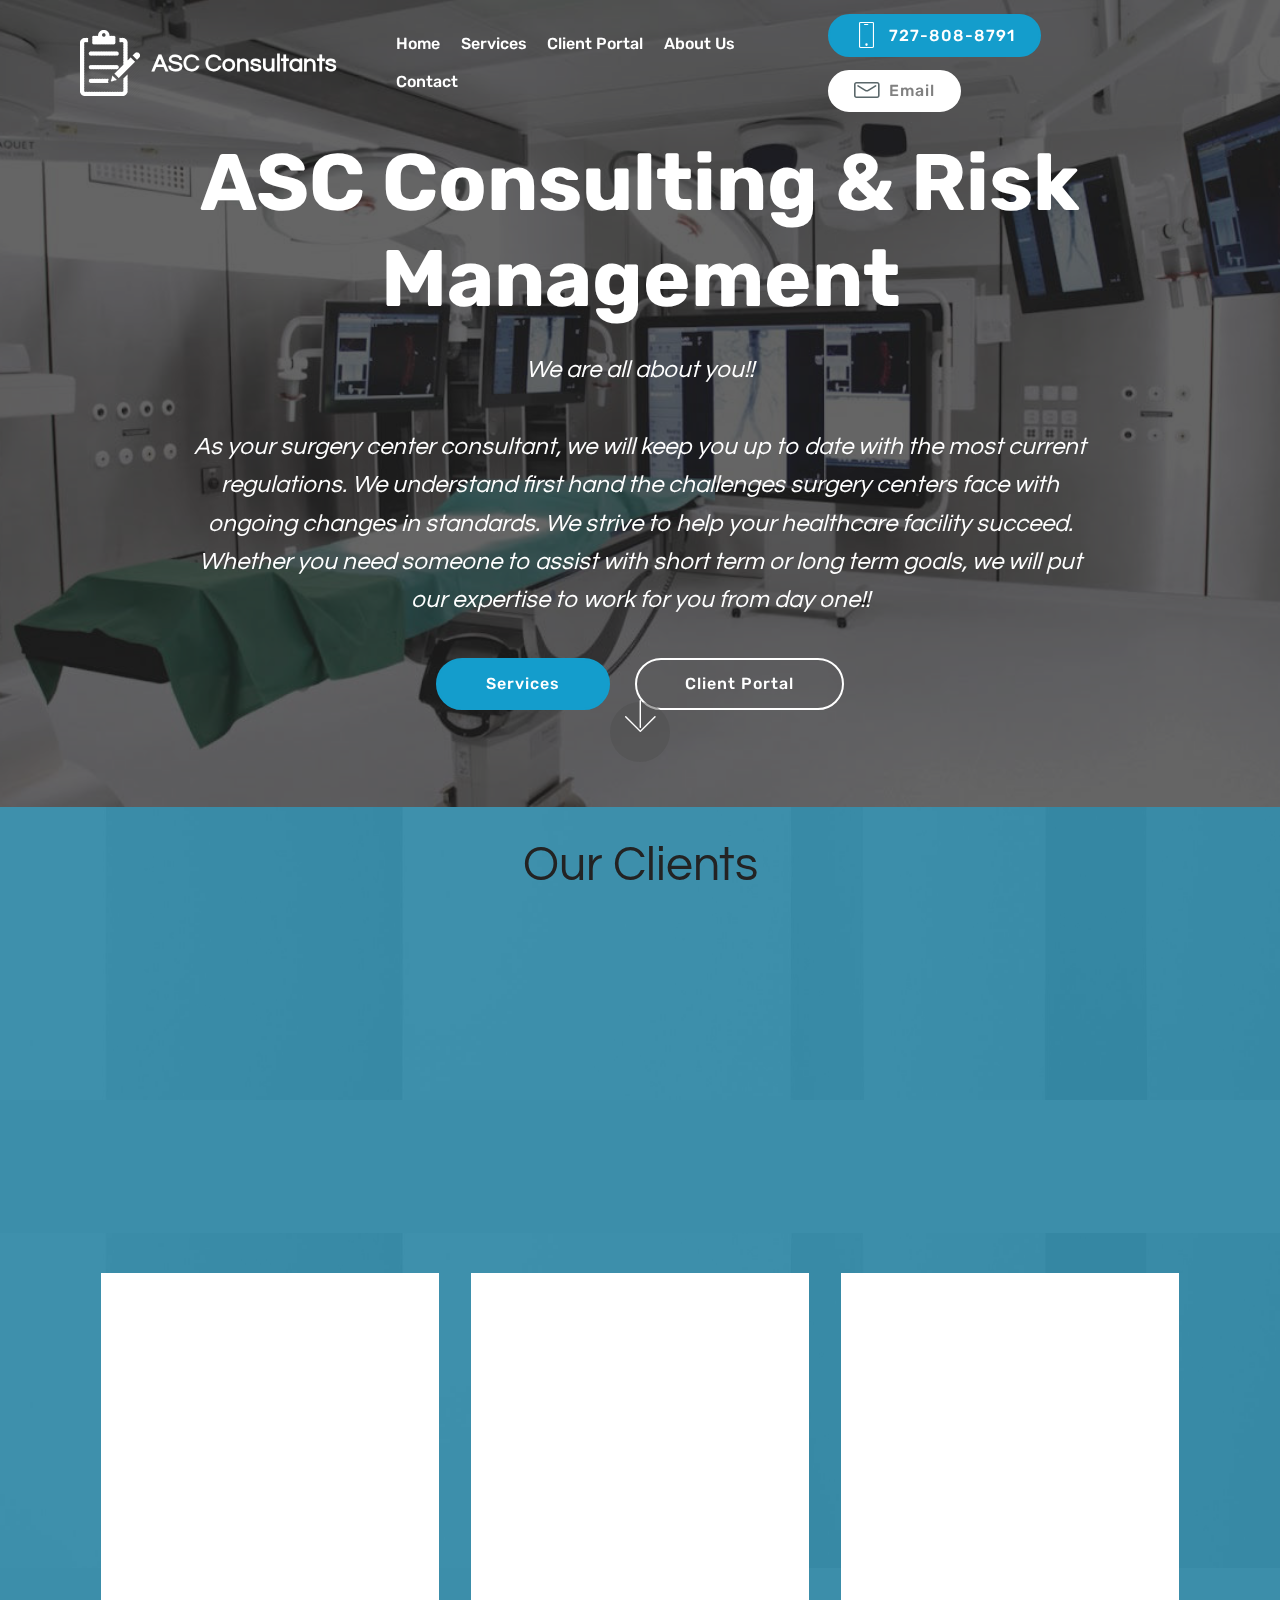
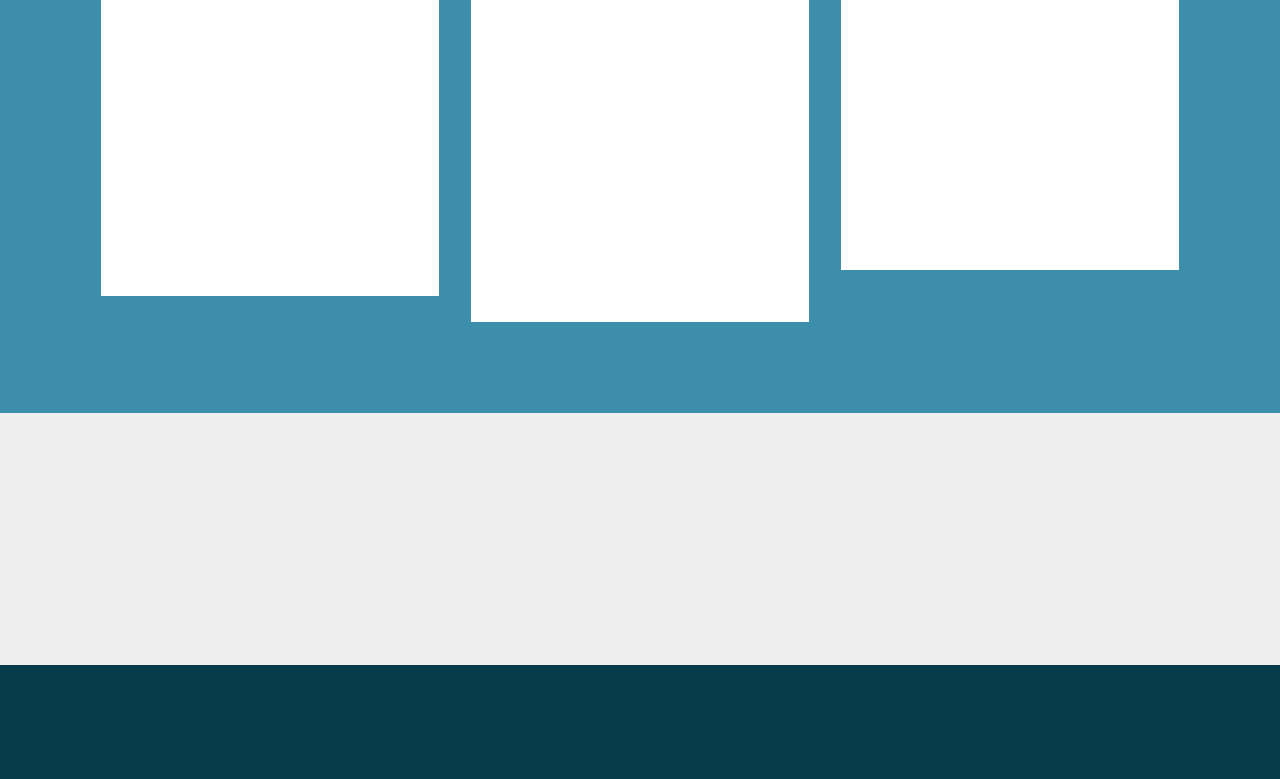
<file: index.html>
<!DOCTYPE html>
<html  >
<head>
  <!-- Site made with Mobirise Website Builder v4.10.8, https://mobirise.com -->
  <meta charset="UTF-8">
  <meta http-equiv="X-UA-Compatible" content="IE=edge">
  <meta name="generator" content="Mobirise v4.10.8, mobirise.com">
  <meta name="viewport" content="width=device-width, initial-scale=1, minimum-scale=1">
  <link rel="shortcut icon" href="assets/images/survey-iconw-120x132.png" type="image/x-icon">
  <meta name="description" content="">
  
  <title>Home</title>
  <link rel="stylesheet" href="assets/web/assets/mobirise-icons-bold/mobirise-icons-bold.css">
  <link rel="stylesheet" href="assets/web/assets/mobirise-icons/mobirise-icons.css">
  <link rel="stylesheet" href="assets/tether/tether.min.css">
  <link rel="stylesheet" href="assets/bootstrap/css/bootstrap.min.css">
  <link rel="stylesheet" href="assets/bootstrap/css/bootstrap-grid.min.css">
  <link rel="stylesheet" href="assets/bootstrap/css/bootstrap-reboot.min.css">
  <link rel="stylesheet" href="assets/dropdown/css/style.css">
  <link rel="stylesheet" href="assets/socicon/css/styles.css">
  <link rel="stylesheet" href="assets/animatecss/animate.min.css">
  <link rel="stylesheet" href="assets/theme/css/style.css">
  <link rel="stylesheet" href="assets/mobirise/css/mbr-additional.css" type="text/css">
  
  
  
</head>
<body>
  <section class="menu cid-rAX749qSMe" once="menu" id="menu2-3">

    

    <nav class="navbar navbar-expand beta-menu navbar-dropdown align-items-center navbar-fixed-top navbar-toggleable-sm bg-color transparent">
        <button class="navbar-toggler navbar-toggler-right" type="button" data-toggle="collapse" data-target="#navbarSupportedContent" aria-controls="navbarSupportedContent" aria-expanded="false" aria-label="Toggle navigation">
            <div class="hamburger">
                <span></span>
                <span></span>
                <span></span>
                <span></span>
            </div>
        </button>
        <div class="menu-logo">
            <div class="navbar-brand">
                <span class="navbar-logo">
                    <a href="index.html">
                        <img src="assets/images/survey-iconw-120x132.png" alt="Mobirise" title="" style="height: 4.1rem;">
                    </a>
                </span>
                <span class="navbar-caption-wrap"><a class="navbar-caption text-warning display-5" href="index.html">
                        ASC Consultants</a></span>
            </div>
        </div>
        <div class="collapse navbar-collapse" id="navbarSupportedContent">
            <ul class="navbar-nav nav-dropdown" data-app-modern-menu="true"><li class="nav-item">
                    <a class="nav-link link text-warning display-4" href="index.html">
                        Home</a>
                </li><li class="nav-item"><a class="nav-link link text-warning display-4" href="page1.html">
                        Services</a></li><li class="nav-item"><a class="nav-link link text-warning display-4" href="page2.html">Client Portal</a></li><li class="nav-item">
                    <a class="nav-link link text-warning display-4" href="page3.html">
                        About Us
                    </a>
                </li><li class="nav-item"><a class="nav-link link text-warning display-4" href="page4.html">
                        Contact</a></li></ul>
            <div class="navbar-buttons mbr-section-btn"><a class="btn btn-sm btn-primary display-7" href="tel:727-808-8791">
                    <span class="btn-icon mbri-mobile mbr-iconfont mbr-iconfont-btn">
                    </span>727-808-8791</a> <a class="btn btn-sm btn-white display-7" href="mailto:passyoursurvey@gmail.com"><span class="mbrib-letter mbr-iconfont mbr-iconfont-btn" style="color: rgb(91, 104, 107);"></span>
                    Email</a></div>
        </div>
    </nav>
</section>

<section class="engine"><a href="https://mobirise.info/s">free bootstrap themes</a></section><section class="cid-rAXkYcmTGx mbr-parallax-background" id="header2-4">

    

    <div class="mbr-overlay" style="opacity: 0.7; background-color: rgb(35, 35, 35);"></div>

    <div class="container align-center">
        <div class="row justify-content-md-center">
            <div class="mbr-white col-md-10">
                <h1 class="mbr-section-title mbr-bold pb-3 mbr-fonts-style display-1">ASC Consulting &amp; Risk Management</h1>
                
                <p class="mbr-text pb-3 mbr-fonts-style display-5"><em>We are all about you!! <br><br>As your surgery center consultant, we will keep you up to date with the most current regulations. We understand first hand the challenges surgery centers face with ongoing changes in standards. We strive to help your healthcare facility succeed. Whether you need someone to assist with short term or long term goals, we will put our expertise to work for you from day one!!</em></p>
                <div class="mbr-section-btn"><a class="btn btn-md btn-primary display-4" href="page1.html">Services<br></a>
                    <a class="btn btn-md btn-white-outline display-4" href="page2.html">Client Portal</a></div>
            </div>
        </div>
    </div>
    <div class="mbr-arrow hidden-sm-down" aria-hidden="true">
        <a href="#next">
            <i class="mbri-down mbr-iconfont"></i>
        </a>
    </div>
</section>

<section class="clients cid-rBLBl2QazD mbr-parallax-background" data-interval="false" id="clients-1w">
      

    <div class="mbr-overlay" style="opacity: 0.8; background-color: rgb(15, 118, 153);">
    </div>
        <div class="container mb-5">
            <div class="media-container-row">
                <div class="col-12 align-center">
                    <h2 class="mbr-section-title pb-3 mbr-fonts-style display-2">
                        Our Clients
                    </h2>
                    
                </div>
            </div>
        </div>

    <div class="container">
        <div class="carousel slide" role="listbox" data-pause="true" data-keyboard="false" data-ride="false" data-interval="false">
            <div class="carousel-inner" data-visible="3">
                
                
                
                
                
            <div class="carousel-item ">
                    <div class="media-container-row">
                        <div class="col-md-12">
                            <div class="wrap-img ">
                                <a href="http://www.sevenspringssurgery.com/" target="_blank"><img src="assets/images/ss-2-480x300.png" class="img-responsive clients-img" alt="" title=""></a>
                            </div>
                        </div>
                    </div>
                </div><div class="carousel-item ">
                    <div class="media-container-row">
                        <div class="col-md-12">
                            <div class="wrap-img ">
                                <a href="https://www.nuccimedical.com/" target="_blank"><img src="assets/images/logo-rework-green-352x200.png" class="img-responsive clients-img" alt="" title=""></a>
                            </div>
                        </div>
                    </div>
                </div><div class="carousel-item ">
                    <div class="media-container-row">
                        <div class="col-md-12">
                            <div class="wrap-img ">
                                <a href="https://nuccimedical.com/orthopedic-spine-surgery-center-tampa.php" target="_blank"><img src="assets/images/surgery-center-2-500x312.png" class="img-responsive clients-img" alt="" title=""></a>
                            </div>
                        </div>
                    </div>
                </div></div>
            <div class="carousel-controls">
                <a data-app-prevent-settings="" class="carousel-control carousel-control-prev" role="button" data-slide="prev">
                    <span aria-hidden="true" class="mbri-left mbr-iconfont"></span>
                    <span class="sr-only">Previous</span>
                </a>
                <a data-app-prevent-settings="" class="carousel-control carousel-control-next" role="button" data-slide="next">
                    <span aria-hidden="true" class="mbri-right mbr-iconfont"></span>
                    <span class="sr-only">Next</span>
                </a>
            </div>
        </div>
    </div>
</section>

<section class="testimonials1 cid-rBLQdnR4nO mbr-parallax-background" id="testimonials1-1x">

    

    <div class="mbr-overlay" style="opacity: 0.8; background-color: rgb(15, 118, 153);">
    </div>
    <div class="container">
        <div class="media-container-row">
            <div class="title col-12 align-center">
                
                
            </div>
        </div>
    </div>

    <div class="container pt-3 mt-2">
        <div class="media-container-row">
            <div class="mbr-testimonial p-3 align-center col-12 col-md-6 col-lg-4">
                <div class="panel-item p-3">
                    <div class="card-block">
                        <div class="testimonial-photo">
                            <img src="assets/images/photo1-5-240x372.jpeg" alt="" title="">
                        </div>
                        <p class="mbr-text mbr-fonts-style display-7"><em>"Ms. Mosser is a very experienced and knowledgeable healthcare consultant. She is very familiar with the ASC industry and has the passion and skills to accomplish what needs to be done at many different levels. Her meticulous work ethic makes her an invaluable resource."&nbsp;</em><br></p>
                    </div>
                    <div class="card-footer">
                        <div class="mbr-author-name mbr-bold mbr-fonts-style display-7">Dr. Nicholas Bottaro
</div>
                        <small class="mbr-author-desc mbr-italic mbr-light mbr-fonts-style display-7"><em>
                               D.O, Medical Director</em></small>
                    </div>
                </div>
            </div>

            <div class="mbr-testimonial p-3 align-center col-12 col-md-6 col-lg-4">
                <div class="panel-item p-3">
                    <div class="card-block">
                        <div class="testimonial-photo">
                            <img src="assets/images/job-application-picture-240x336.jpeg" alt="" title="">
                        </div>
                        <p class="mbr-text mbr-fonts-style display-7"><em>"We hired Donna as a Risk Manager Consultant to assist our facility in achieving its goals. Donna went above and beyond of what was expected. We were blown away by her enthusiasm and motivation. I am confident Donna can walk into any surgical facility and perform a thorough and comprehensive assessment."</em></p>
                    </div>
                    <div class="card-footer">
                        <div class="mbr-author-name mbr-bold mbr-fonts-style display-7">Sonia Colon</div>
                        <small class="mbr-author-desc mbr-italic mbr-light mbr-fonts-style display-7"><em>
                               RN, Administrator</em></small>
                    </div>
                </div>
            </div>

            <div class="mbr-testimonial p-3 align-center col-12 col-md-6 col-lg-4">
                <div class="panel-item p-3">
                    <div class="card-block">
                        <div class="testimonial-photo">
                            <img src="assets/images/photo2-200x200.jpg" alt="" title="">
                        </div>
                        <p class="mbr-text mbr-fonts-style display-7"><em>"Donna has demonstrated strong organizational skills and communication skills. She has assisted us in operating an efficient ASC. She continues to prepare our facility for success. I recommend, without reservation, Donna for office or surgery center assistance."</em><br></p>
                    </div>
                    <div class="card-footer">
                        <div class="mbr-author-name mbr-bold mbr-fonts-style display-7">Dave Perich</div>
                        <small class="mbr-author-desc mbr-italic mbr-light mbr-fonts-style display-7"><em>
                               Administrator</em></small>
                    </div>
                </div>
            </div>

            

            

            
        </div>
    </div>   
</section>

<section class="clients cid-rCfuKWLaFb mbr-parallax-background" data-interval="false" id="clients-2h">
      

    <div class="mbr-overlay" style="opacity: 0; background-color: rgb(255, 255, 255);">
    </div>
        

    <div class="container">
        <div class="carousel slide" role="listbox" data-pause="true" data-keyboard="false" data-ride="false" data-interval="false">
            <div class="carousel-inner" data-visible="5">
                
                
                
                
                
            <div class="carousel-item ">
                    <div class="media-container-row">
                        <div class="col-md-12">
                            <div class="wrap-img ">
                                <img src="assets/images/cdc1-1-760x576.png" class="img-responsive clients-img" alt="" title="">
                            </div>
                        </div>
                    </div>
                </div><div class="carousel-item ">
                    <div class="media-container-row">
                        <div class="col-md-12">
                            <div class="wrap-img ">
                                <img src="assets/images/aaorn-2-352x244.png" class="img-responsive clients-img" alt="" title="">
                            </div>
                        </div>
                    </div>
                </div><div class="carousel-item ">
                    <div class="media-container-row">
                        <div class="col-md-12">
                            <div class="wrap-img ">
                                <img src="assets/images/aaahc-430x349.png" class="img-responsive clients-img" alt="" title="">
                            </div>
                        </div>
                    </div>
                </div><div class="carousel-item ">
                    <div class="media-container-row">
                        <div class="col-md-12">
                            <div class="wrap-img ">
                                <img src="assets/images/osha-logo-1-1103x706.png" class="img-responsive clients-img" alt="" title="">
                            </div>
                        </div>
                    </div>
                </div><div class="carousel-item ">
                    <div class="media-container-row">
                        <div class="col-md-12">
                            <div class="wrap-img ">
                                <img src="assets/images/jointcom-384x252.png" class="img-responsive clients-img" alt="" title="">
                            </div>
                        </div>
                    </div>
                </div></div>
            <div class="carousel-controls">
                <a data-app-prevent-settings="" class="carousel-control carousel-control-prev" role="button" data-slide="prev">
                    <span aria-hidden="true" class="mbri-left mbr-iconfont"></span>
                    <span class="sr-only">Previous</span>
                </a>
                <a data-app-prevent-settings="" class="carousel-control carousel-control-next" role="button" data-slide="next">
                    <span aria-hidden="true" class="mbri-right mbr-iconfont"></span>
                    <span class="sr-only">Next</span>
                </a>
            </div>
        </div>
    </div>
</section>

<section once="" class="cid-rBqGt0R69m" id="footer7-m">

    

    

    <div class="container">
        <div class="media-container-row align-center mbr-white">
            
            <div class="row social-row">
                <div class="social-list align-right pb-2">
                    
                    
                    
                    
                    
                    
                <div class="soc-item">
                        <a href="index.html" target="_blank">
                            <span class="mbr-iconfont mbr-iconfont-social socicon-facebook socicon"></span>
                        </a>
                    </div><div class="soc-item">
                        <a href="index.html" target="_blank">
                            <span class="mbr-iconfont mbr-iconfont-social socicon-google socicon"></span>
                        </a>
                    </div><div class="soc-item">
                        <a href="https://wordpress.com" target="_blank">
                            <span class="mbr-iconfont mbr-iconfont-social socicon-wordpress socicon"></span>
                        </a>
                    </div></div>
            </div>
            <div class="row row-copirayt">
                <p class="mbr-text mb-0 mbr-fonts-style mbr-white align-center display-7">
                    © Copyright 2019-2020 RedBand Media- All Rights Reserved
                </p>
            </div>
        </div>
    </div>
</section>


  <script src="assets/web/assets/jquery/jquery.min.js"></script>
  <script src="assets/popper/popper.min.js"></script>
  <script src="assets/tether/tether.min.js"></script>
  <script src="assets/bootstrap/js/bootstrap.min.js"></script>
  <script src="assets/dropdown/js/nav-dropdown.js"></script>
  <script src="assets/dropdown/js/navbar-dropdown.js"></script>
  <script src="assets/touchswipe/jquery.touch-swipe.min.js"></script>
  <script src="assets/viewportchecker/jquery.viewportchecker.js"></script>
  <script src="assets/parallax/jarallax.min.js"></script>
  <script src="assets/bootstrapcarouselswipe/bootstrap-carousel-swipe.js"></script>
  <script src="assets/mbr-clients-slider/mbr-clients-slider.js"></script>
  <script src="assets/smoothscroll/smooth-scroll.js"></script>
  <script src="assets/theme/js/script.js"></script>
  
  
 <div id="scrollToTop" class="scrollToTop mbr-arrow-up"><a style="text-align: center;"><i class="mbr-arrow-up-icon mbr-arrow-up-icon-cm cm-icon cm-icon-smallarrow-up"></i></a></div>
    <input name="animation" type="hidden">
  </body>
</html>
</file>
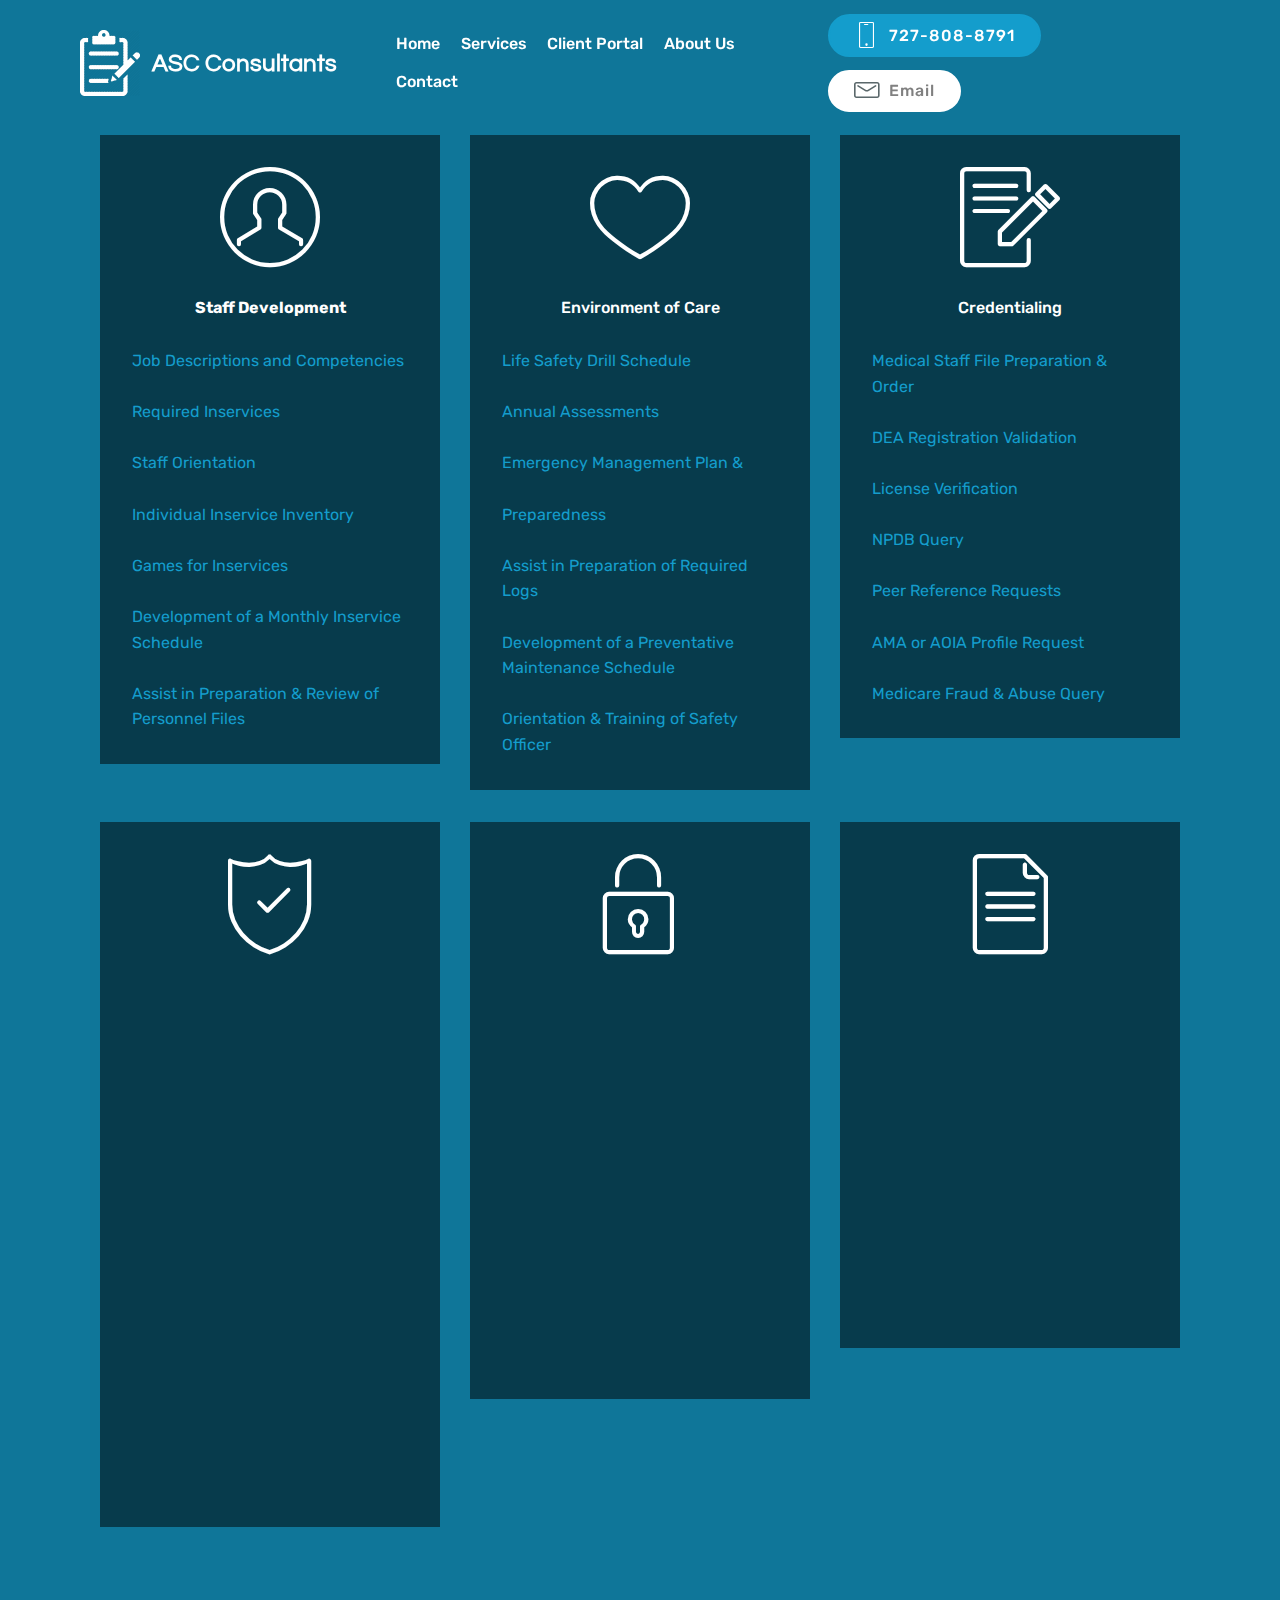
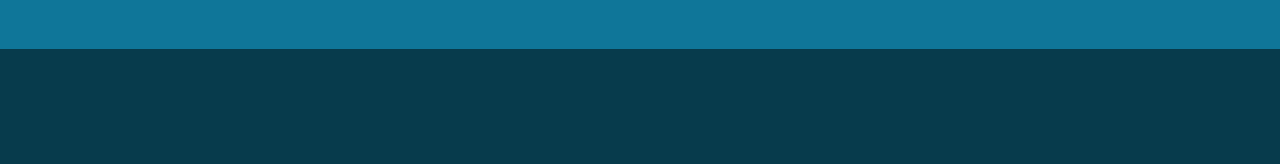
<file: page1.html>
<!DOCTYPE html>
<html  >
<head>
  <!-- Site made with Mobirise Website Builder v4.10.8, https://mobirise.com -->
  <meta charset="UTF-8">
  <meta http-equiv="X-UA-Compatible" content="IE=edge">
  <meta name="generator" content="Mobirise v4.10.8, mobirise.com">
  <meta name="viewport" content="width=device-width, initial-scale=1, minimum-scale=1">
  <link rel="shortcut icon" href="assets/images/survey-iconw-120x132.png" type="image/x-icon">
  <meta name="description" content="Website Builder Description">
  
  <title>Services</title>
  <link rel="stylesheet" href="assets/web/assets/mobirise-icons-bold/mobirise-icons-bold.css">
  <link rel="stylesheet" href="assets/web/assets/mobirise-icons/mobirise-icons.css">
  <link rel="stylesheet" href="assets/tether/tether.min.css">
  <link rel="stylesheet" href="assets/bootstrap/css/bootstrap.min.css">
  <link rel="stylesheet" href="assets/bootstrap/css/bootstrap-grid.min.css">
  <link rel="stylesheet" href="assets/bootstrap/css/bootstrap-reboot.min.css">
  <link rel="stylesheet" href="assets/socicon/css/styles.css">
  <link rel="stylesheet" href="assets/animatecss/animate.min.css">
  <link rel="stylesheet" href="assets/dropdown/css/style.css">
  <link rel="stylesheet" href="assets/theme/css/style.css">
  <link rel="stylesheet" href="assets/mobirise/css/mbr-additional.css" type="text/css">
  
  
  
</head>
<body>
  <section class="menu cid-rAX749qSMe" once="menu" id="menu2-7">

    

    <nav class="navbar navbar-expand beta-menu navbar-dropdown align-items-center navbar-fixed-top navbar-toggleable-sm bg-color transparent">
        <button class="navbar-toggler navbar-toggler-right" type="button" data-toggle="collapse" data-target="#navbarSupportedContent" aria-controls="navbarSupportedContent" aria-expanded="false" aria-label="Toggle navigation">
            <div class="hamburger">
                <span></span>
                <span></span>
                <span></span>
                <span></span>
            </div>
        </button>
        <div class="menu-logo">
            <div class="navbar-brand">
                <span class="navbar-logo">
                    <a href="index.html">
                        <img src="assets/images/survey-iconw-120x132.png" alt="Mobirise" title="" style="height: 4.1rem;">
                    </a>
                </span>
                <span class="navbar-caption-wrap"><a class="navbar-caption text-warning display-5" href="index.html">
                        ASC Consultants</a></span>
            </div>
        </div>
        <div class="collapse navbar-collapse" id="navbarSupportedContent">
            <ul class="navbar-nav nav-dropdown" data-app-modern-menu="true"><li class="nav-item">
                    <a class="nav-link link text-warning display-4" href="index.html">
                        Home</a>
                </li><li class="nav-item"><a class="nav-link link text-warning display-4" href="page1.html">
                        Services</a></li><li class="nav-item"><a class="nav-link link text-warning display-4" href="page2.html">Client Portal</a></li><li class="nav-item">
                    <a class="nav-link link text-warning display-4" href="page3.html">
                        About Us
                    </a>
                </li><li class="nav-item"><a class="nav-link link text-warning display-4" href="page4.html">
                        Contact</a></li></ul>
            <div class="navbar-buttons mbr-section-btn"><a class="btn btn-sm btn-primary display-7" href="tel:727-808-8791">
                    <span class="btn-icon mbri-mobile mbr-iconfont mbr-iconfont-btn">
                    </span>727-808-8791</a> <a class="btn btn-sm btn-white display-7" href="mailto:passyoursurvey@gmail.com"><span class="mbrib-letter mbr-iconfont mbr-iconfont-btn" style="color: rgb(91, 104, 107);"></span>
                    Email</a></div>
        </div>
    </nav>
</section>

<section class="engine"><a href="https://mobirise.info/r">free bootstrap templates</a></section><section class="features8 cid-rBAXEUNMSq" id="features8-16">

    

    

    <div class="container">
        <div class="media-container-row">

            <div class="card  col-12 col-md-6 col-lg-4">
                <div class="card-img">
                    <span class="mbr-iconfont mbri-user" style="color: rgb(255, 255, 255); fill: rgb(255, 255, 255);"></span>
                </div>
                <div class="card-box align-center">
                    <h4 class="card-title mbr-fonts-style display-7"><strong>
                        Staff Development</strong></h4>
                    <p class="mbr-text mbr-fonts-style display-7"><em><a href="index.html">Job Descriptions and Competencies
</a></em><br><br><em><a href="index.html">Required Inservices
</a><br><a href="index.html"> </a><br><a href="index.html">Staff Orientation
</a><br><a href="index.html"> </a><br><a href="index.html">Individual Inservice Inventory
</a><br><a href="index.html"> </a><br><a href="index.html">Games for Inservices
</a><br><a href="index.html"> </a><br><a href="index.html">Development of a Monthly Inservice Schedule
</a><br><a href="index.html"> </a><br><a href="index.html">Assist in Preparation &amp; Review of Personnel Files</a></em></p>
                    
                </div>
            </div>

            <div class="card  col-12 col-md-6 col-lg-4">
                <div class="card-img">
                    <span class="mbr-iconfont mbri-hearth" style="color: rgb(255, 255, 255); fill: rgb(255, 255, 255);"></span>
                </div>
                <div class="card-box align-center">
                    <h4 class="card-title mbr-fonts-style display-7">
                        Environment of Care</h4>
                    <p class="mbr-text mbr-fonts-style display-7"><em><a href="index.html">Life Safety Drill Schedule
</a><br><a href="index.html"><br></a></em><em><a href="index.html">Annual Assessments
</a><br><a href="index.html"> </a></em><br><em><a href="index.html">Emergency Management Plan &amp; </a></em><br><br><em><a href="index.html">Preparedness
</a><br><a href="index.html"> </a></em><br><em><a href="index.html">Assist in Preparation of Required Logs
</a><br><a href="index.html"> </a></em><br><em><a href="index.html">Development of a Preventative Maintenance Schedule
</a><br><a href="index.html"> </a></em><br><em><a href="index.html">Orientation &amp; Training of Safety Officer</a></em></p>
                    
                </div>
            </div>

            <div class="card  col-12 col-md-6 col-lg-4">
                <div class="card-img">
                    <span class="mbr-iconfont mbri-edit" style="color: rgb(255, 255, 255); fill: rgb(255, 255, 255);"></span>
                </div>
                <div class="card-box align-center">
                    <h4 class="card-title mbr-fonts-style display-7">
                        Credentialing</h4>
                    <p class="mbr-text mbr-fonts-style display-7"><a href="index.html">Medical Staff File Preparation &amp; Order
</a><br><a href="index.html">  </a><br><a href="index.html">DEA Registration Validation
</a><br><a href="index.html">  </a><br><a href="index.html">License Verification
</a><br><a href="index.html">  </a><br><a href="index.html">NPDB Query
</a><br><a href="index.html">  </a><br><a href="index.html">Peer Reference Requests
</a><br><a href="index.html">  </a><br><a href="index.html">AMA or AOIA Profile Request
</a><br><a href="index.html">  </a><br><a href="index.html">Medicare Fraud &amp; Abuse Query</a></p>
                    
                </div>
            </div>

            
        </div>
    </div>
</section>

<section class="features8 cid-rBAXMsQ5Yk" id="features8-17">

    

    

    <div class="container">
        <div class="media-container-row">

            <div class="card  col-12 col-md-6 col-lg-4">
                <div class="card-img">
                    <span class="mbr-iconfont mbri-protect"></span>
                </div>
                <div class="card-box align-center">
                    <h4 class="card-title mbr-fonts-style display-7">
                        Infection Control</h4>
                    <p class="mbr-text mbr-fonts-style display-7"><a href="index.html">Review of Infection Control Logs, Forms &amp; Schedules
</a><br><a href="index.html"> </a><br><a href="index.html">Monthly Physician Post-op Infection &amp; Complication Surveys Reviewed
</a><br><a href="index.html"> </a><br><a href="index.html">Employee Health Program Review&nbsp;</a><br><a href="index.html"> </a><br><a href="index.html">Credentialing &amp; Orientation of Infection Control Coordinator
</a><br><a href="index.html"> </a><br><a href="index.html">Report Changes in CDC/AORN/State </a><br><br><a href="index.html">Health Department Infection Control Guidelines
</a><br><a href="index.html"> </a><br><a href="index.html">Annual Review &amp; Risk Analysis of Infection Control Program</a></p>
                    
                </div>
            </div>

            <div class="card  col-12 col-md-6 col-lg-4">
                <div class="card-img">
                    <span class="mbr-iconfont mbri-lock"></span>
                </div>
                <div class="card-box align-center">
                    <h4 class="card-title mbr-fonts-style display-7">
                        Risk Management</h4>
                    <p class="mbr-text mbr-fonts-style display-7"><a href="index.html">Incident Report Analysis
</a><br><br><a href="index.html">Quarterly Risk Management Reports
</a><br><br><a href="index.html">Annual Required Risk Management Inservice
</a><br><br><a href="index.html">Pinpointing At-Risk Activities for Corrections
</a><br><br><a href="index.html">Annual Report to the State (FL)
</a><br><br><a href="index.html">Assist with Online State Licensure</a></p>
                    
                </div>
            </div>

            <div class="card  col-12 col-md-6 col-lg-4">
                <div class="card-img">
                    <span class="mbr-iconfont mbri-file"></span>
                </div>
                <div class="card-box align-center">
                    <h4 class="card-title mbr-fonts-style display-7">
                        Policys &amp; Procedures</h4>
                    <p class="mbr-text mbr-fonts-style display-7"><a href="index.html">Ongoing Policy &amp; Procedure Reviews
</a><br><a href="index.html"><br></a><a href="index.html">Manage Policies to Stay Up to Date &amp; </a><br><br><a href="index.html">Compliant With Laws, Rules, &amp; Regulations
</a><br><a href="index.html"><br></a><a href="index.html">Offer Online Policies &amp; Procedures for Purchase
</a><br><a href="index.html"><br></a><a href="index.html">Required Annual Review of Policies</a></p>
                    
                </div>
            </div>

            
        </div>
    </div>
</section>

<section once="" class="cid-rBqGt0R69m" id="footer7-m">

    

    

    <div class="container">
        <div class="media-container-row align-center mbr-white">
            
            <div class="row social-row">
                <div class="social-list align-right pb-2">
                    
                    
                    
                    
                    
                    
                <div class="soc-item">
                        <a href="index.html" target="_blank">
                            <span class="mbr-iconfont mbr-iconfont-social socicon-facebook socicon"></span>
                        </a>
                    </div><div class="soc-item">
                        <a href="index.html" target="_blank">
                            <span class="mbr-iconfont mbr-iconfont-social socicon-google socicon"></span>
                        </a>
                    </div><div class="soc-item">
                        <a href="https://wordpress.com" target="_blank">
                            <span class="mbr-iconfont mbr-iconfont-social socicon-wordpress socicon"></span>
                        </a>
                    </div></div>
            </div>
            <div class="row row-copirayt">
                <p class="mbr-text mb-0 mbr-fonts-style mbr-white align-center display-7">
                    © Copyright 2019-2020 RedBand Media- All Rights Reserved
                </p>
            </div>
        </div>
    </div>
</section>


  <script src="assets/web/assets/jquery/jquery.min.js"></script>
  <script src="assets/popper/popper.min.js"></script>
  <script src="assets/tether/tether.min.js"></script>
  <script src="assets/bootstrap/js/bootstrap.min.js"></script>
  <script src="assets/touchswipe/jquery.touch-swipe.min.js"></script>
  <script src="assets/viewportchecker/jquery.viewportchecker.js"></script>
  <script src="assets/smoothscroll/smooth-scroll.js"></script>
  <script src="assets/dropdown/js/nav-dropdown.js"></script>
  <script src="assets/dropdown/js/navbar-dropdown.js"></script>
  <script src="assets/theme/js/script.js"></script>
  
  
 <div id="scrollToTop" class="scrollToTop mbr-arrow-up"><a style="text-align: center;"><i class="mbr-arrow-up-icon mbr-arrow-up-icon-cm cm-icon cm-icon-smallarrow-up"></i></a></div>
    <input name="animation" type="hidden">
  </body>
</html>
</file>
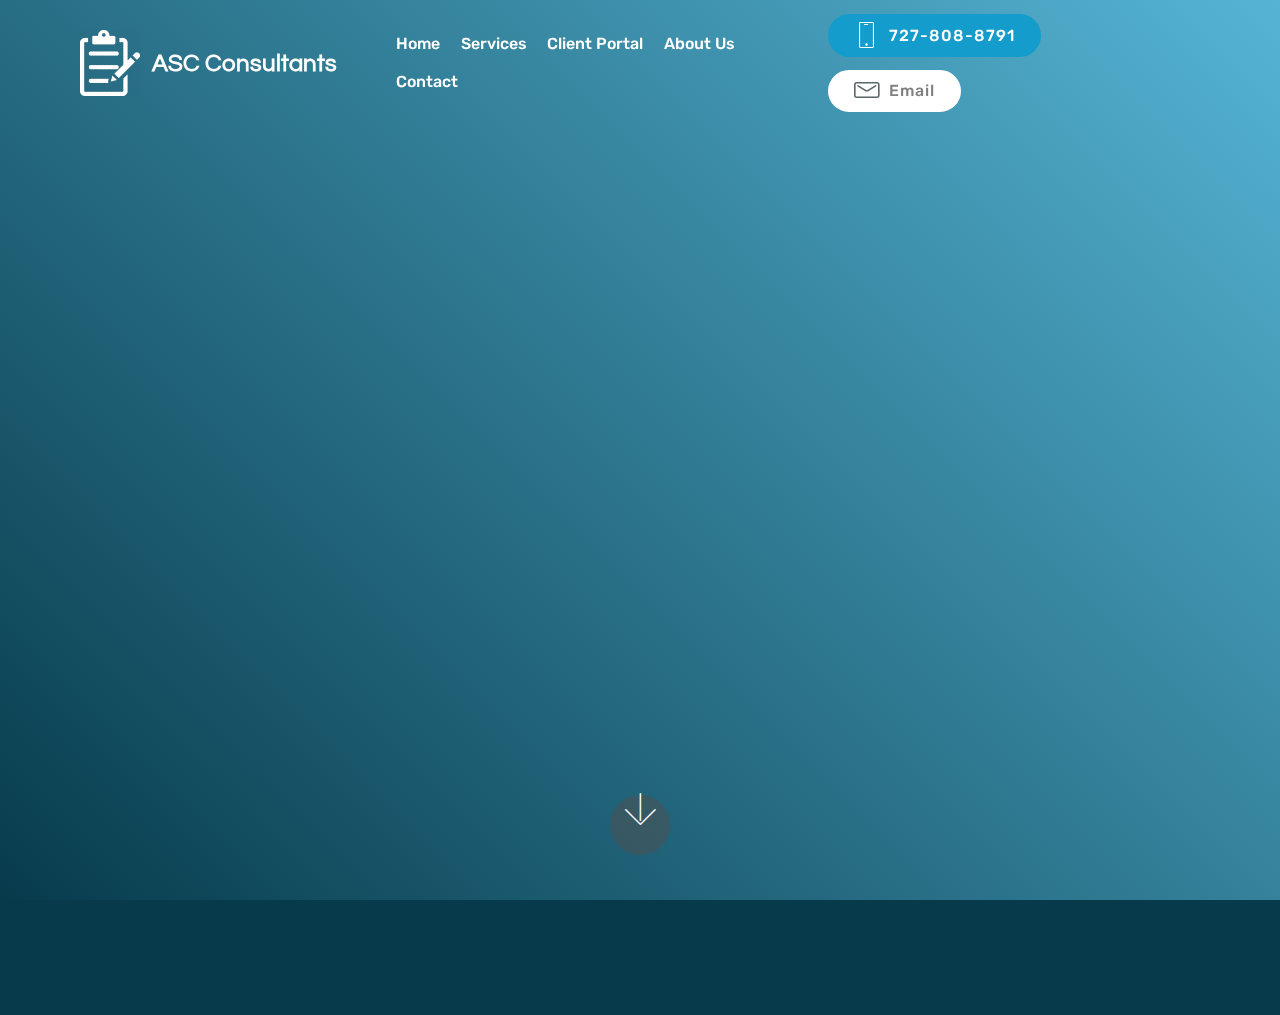
<file: page10.html>
<!DOCTYPE html>
<html  >
<head>
  <!-- Site made with Mobirise Website Builder v4.10.8, https://mobirise.com -->
  <meta charset="UTF-8">
  <meta http-equiv="X-UA-Compatible" content="IE=edge">
  <meta name="generator" content="Mobirise v4.10.8, mobirise.com">
  <meta name="viewport" content="width=device-width, initial-scale=1, minimum-scale=1">
  <link rel="shortcut icon" href="assets/images/survey-iconw-120x132.png" type="image/x-icon">
  <meta name="description" content="Site Generator Description">
  
  <title>Credentialing</title>
  <link rel="stylesheet" href="assets/web/assets/mobirise-icons-bold/mobirise-icons-bold.css">
  <link rel="stylesheet" href="assets/web/assets/mobirise-icons/mobirise-icons.css">
  <link rel="stylesheet" href="assets/tether/tether.min.css">
  <link rel="stylesheet" href="assets/bootstrap/css/bootstrap.min.css">
  <link rel="stylesheet" href="assets/bootstrap/css/bootstrap-grid.min.css">
  <link rel="stylesheet" href="assets/bootstrap/css/bootstrap-reboot.min.css">
  <link rel="stylesheet" href="assets/socicon/css/styles.css">
  <link rel="stylesheet" href="assets/animatecss/animate.min.css">
  <link rel="stylesheet" href="assets/dropdown/css/style.css">
  <link rel="stylesheet" href="assets/theme/css/style.css">
  <link rel="stylesheet" href="assets/mobirise/css/mbr-additional.css" type="text/css">
  
  
  
</head>
<body>
  <section class="menu cid-rAX749qSMe" once="menu" id="menu2-x">

    

    <nav class="navbar navbar-expand beta-menu navbar-dropdown align-items-center navbar-fixed-top navbar-toggleable-sm bg-color transparent">
        <button class="navbar-toggler navbar-toggler-right" type="button" data-toggle="collapse" data-target="#navbarSupportedContent" aria-controls="navbarSupportedContent" aria-expanded="false" aria-label="Toggle navigation">
            <div class="hamburger">
                <span></span>
                <span></span>
                <span></span>
                <span></span>
            </div>
        </button>
        <div class="menu-logo">
            <div class="navbar-brand">
                <span class="navbar-logo">
                    <a href="index.html">
                        <img src="assets/images/survey-iconw-120x132.png" alt="Mobirise" title="" style="height: 4.1rem;">
                    </a>
                </span>
                <span class="navbar-caption-wrap"><a class="navbar-caption text-warning display-5" href="index.html">
                        ASC Consultants</a></span>
            </div>
        </div>
        <div class="collapse navbar-collapse" id="navbarSupportedContent">
            <ul class="navbar-nav nav-dropdown" data-app-modern-menu="true"><li class="nav-item">
                    <a class="nav-link link text-warning display-4" href="index.html">
                        Home</a>
                </li><li class="nav-item"><a class="nav-link link text-warning display-4" href="page1.html">
                        Services</a></li><li class="nav-item"><a class="nav-link link text-warning display-4" href="page2.html">Client Portal</a></li><li class="nav-item">
                    <a class="nav-link link text-warning display-4" href="page3.html">
                        About Us
                    </a>
                </li><li class="nav-item"><a class="nav-link link text-warning display-4" href="page4.html">
                        Contact</a></li></ul>
            <div class="navbar-buttons mbr-section-btn"><a class="btn btn-sm btn-primary display-7" href="tel:727-808-8791">
                    <span class="btn-icon mbri-mobile mbr-iconfont mbr-iconfont-btn">
                    </span>727-808-8791</a> <a class="btn btn-sm btn-white display-7" href="mailto:passyoursurvey@gmail.com"><span class="mbrib-letter mbr-iconfont mbr-iconfont-btn" style="color: rgb(91, 104, 107);"></span>
                    Email</a></div>
        </div>
    </nav>
</section>

<section class="engine"><a href="https://mobirise.info/s">free bootstrap theme</a></section><section class="header5 cid-rBBkEnlRhL mbr-fullscreen" id="header5-1e">

    

    
    <div class="container">
        <div class="row justify-content-center">
            <div class="mbr-white col-md-10">
                <h1 class="mbr-section-title align-center pb-3 mbr-fonts-style display-1"></h1>
                <p class="mbr-text align-center display-5 pb-3 mbr-fonts-style"></p>
                
            </div>
        </div>
    </div>

    <div class="mbr-arrow hidden-sm-down" aria-hidden="true">
        <a href="#next">
            <i class="mbri-down mbr-iconfont"></i>
        </a>
    </div>
</section>

<section once="" class="cid-rBqGt0R69m" id="footer7-y">

    

    

    <div class="container">
        <div class="media-container-row align-center mbr-white">
            
            <div class="row social-row">
                <div class="social-list align-right pb-2">
                    
                    
                    
                    
                    
                    
                <div class="soc-item">
                        <a href="index.html" target="_blank">
                            <span class="mbr-iconfont mbr-iconfont-social socicon-facebook socicon"></span>
                        </a>
                    </div><div class="soc-item">
                        <a href="index.html" target="_blank">
                            <span class="mbr-iconfont mbr-iconfont-social socicon-google socicon"></span>
                        </a>
                    </div><div class="soc-item">
                        <a href="https://wordpress.com" target="_blank">
                            <span class="mbr-iconfont mbr-iconfont-social socicon-wordpress socicon"></span>
                        </a>
                    </div></div>
            </div>
            <div class="row row-copirayt">
                <p class="mbr-text mb-0 mbr-fonts-style mbr-white align-center display-7">
                    © Copyright 2019-2020 RedBand Media- All Rights Reserved
                </p>
            </div>
        </div>
    </div>
</section>


  <script src="assets/web/assets/jquery/jquery.min.js"></script>
  <script src="assets/popper/popper.min.js"></script>
  <script src="assets/tether/tether.min.js"></script>
  <script src="assets/bootstrap/js/bootstrap.min.js"></script>
  <script src="assets/touchswipe/jquery.touch-swipe.min.js"></script>
  <script src="assets/viewportchecker/jquery.viewportchecker.js"></script>
  <script src="assets/smoothscroll/smooth-scroll.js"></script>
  <script src="assets/dropdown/js/nav-dropdown.js"></script>
  <script src="assets/dropdown/js/navbar-dropdown.js"></script>
  <script src="assets/theme/js/script.js"></script>
  
  
 <div id="scrollToTop" class="scrollToTop mbr-arrow-up"><a style="text-align: center;"><i class="mbr-arrow-up-icon mbr-arrow-up-icon-cm cm-icon cm-icon-smallarrow-up"></i></a></div>
    <input name="animation" type="hidden">
  </body>
</html>
</file>
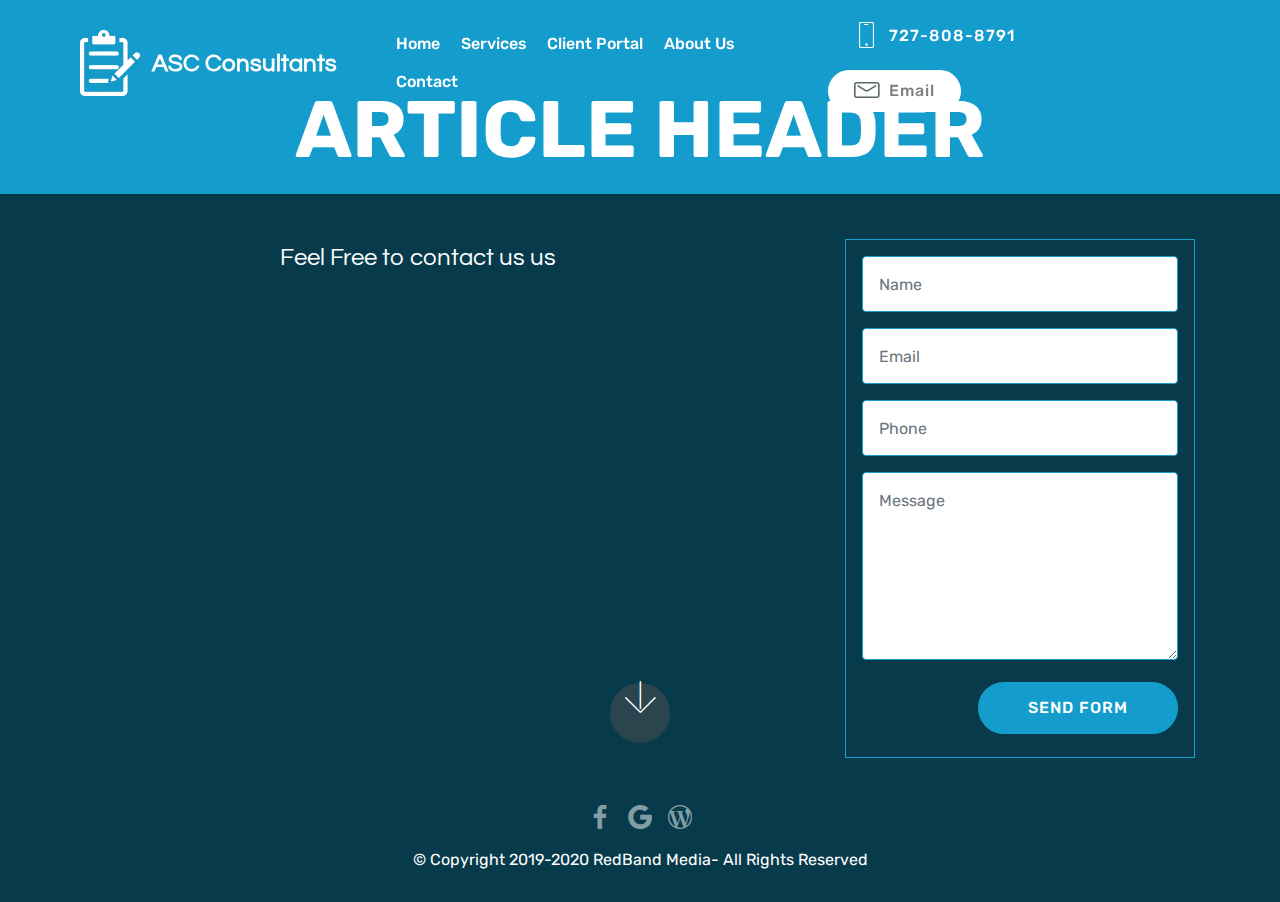
<file: page11.html>
<!DOCTYPE html>
<html  >
<head>
  <!-- Site made with Mobirise Website Builder v4.10.8, https://mobirise.com -->
  <meta charset="UTF-8">
  <meta http-equiv="X-UA-Compatible" content="IE=edge">
  <meta name="generator" content="Mobirise v4.10.8, mobirise.com">
  <meta name="viewport" content="width=device-width, initial-scale=1, minimum-scale=1">
  <link rel="shortcut icon" href="assets/images/survey-iconw-120x132.png" type="image/x-icon">
  <meta name="description" content="Web Site Builder Description">
  
  <title>Contact 2</title>
  <link rel="stylesheet" href="assets/web/assets/mobirise-icons/mobirise-icons.css">
  <link rel="stylesheet" href="assets/web/assets/mobirise-icons-bold/mobirise-icons-bold.css">
  <link rel="stylesheet" href="assets/tether/tether.min.css">
  <link rel="stylesheet" href="assets/bootstrap/css/bootstrap.min.css">
  <link rel="stylesheet" href="assets/bootstrap/css/bootstrap-grid.min.css">
  <link rel="stylesheet" href="assets/bootstrap/css/bootstrap-reboot.min.css">
  <link rel="stylesheet" href="assets/dropdown/css/style.css">
  <link rel="stylesheet" href="assets/animatecss/animate.min.css">
  <link rel="stylesheet" href="assets/socicon/css/styles.css">
  <link rel="stylesheet" href="assets/theme/css/style.css">
  <link rel="stylesheet" href="assets/mobirise/css/mbr-additional.css" type="text/css">
  
  
  
</head>
<body>
  <section class="menu cid-rAX749qSMe" once="menu" id="menu2-1f">

    

    <nav class="navbar navbar-expand beta-menu navbar-dropdown align-items-center navbar-fixed-top navbar-toggleable-sm bg-color transparent">
        <button class="navbar-toggler navbar-toggler-right" type="button" data-toggle="collapse" data-target="#navbarSupportedContent" aria-controls="navbarSupportedContent" aria-expanded="false" aria-label="Toggle navigation">
            <div class="hamburger">
                <span></span>
                <span></span>
                <span></span>
                <span></span>
            </div>
        </button>
        <div class="menu-logo">
            <div class="navbar-brand">
                <span class="navbar-logo">
                    <a href="index.html">
                        <img src="assets/images/survey-iconw-120x132.png" alt="Mobirise" title="" style="height: 4.1rem;">
                    </a>
                </span>
                <span class="navbar-caption-wrap"><a class="navbar-caption text-warning display-5" href="index.html">
                        ASC Consultants</a></span>
            </div>
        </div>
        <div class="collapse navbar-collapse" id="navbarSupportedContent">
            <ul class="navbar-nav nav-dropdown" data-app-modern-menu="true"><li class="nav-item">
                    <a class="nav-link link text-warning display-4" href="index.html">
                        Home</a>
                </li><li class="nav-item"><a class="nav-link link text-warning display-4" href="page1.html">
                        Services</a></li><li class="nav-item"><a class="nav-link link text-warning display-4" href="page2.html">Client Portal</a></li><li class="nav-item">
                    <a class="nav-link link text-warning display-4" href="page3.html">
                        About Us
                    </a>
                </li><li class="nav-item"><a class="nav-link link text-warning display-4" href="page4.html">
                        Contact</a></li></ul>
            <div class="navbar-buttons mbr-section-btn"><a class="btn btn-sm btn-primary display-7" href="tel:727-808-8791">
                    <span class="btn-icon mbri-mobile mbr-iconfont mbr-iconfont-btn">
                    </span>727-808-8791</a> <a class="btn btn-sm btn-white display-7" href="mailto:passyoursurvey@gmail.com"><span class="mbrib-letter mbr-iconfont mbr-iconfont-btn" style="color: rgb(91, 104, 107);"></span>
                    Email</a></div>
        </div>
    </nav>
</section>

<section class="engine"><a href="https://mobirise.info/v">free html templates</a></section><section class="mbr-section content5 cid-rBBsNek40A" id="content5-1j">

    

    

    <div class="container">
        <div class="media-container-row">
            <div class="title col-12 col-md-8">
                <h2 class="align-center mbr-bold mbr-white pb-3 mbr-fonts-style display-1">
                    ARTICLE HEADER
                </h2>
                
                
                
            </div>
        </div>
    </div>
</section>

<section class="header15 cid-rBBsfFT1U4" id="header15-1i">

    

    

    <div class="container align-right">
        <div class="row">
            <div class="mbr-white col-lg-8 col-md-7 content-container">
                
                <p class="mbr-text pb-3 mbr-fonts-style display-5">
                    Feel Free to contact us us</p>
            </div>
            <div class="col-lg-4 col-md-5">
                <div class="form-container">
                    <div class="media-container-column" data-form-type="formoid">
                        <!---Formbuilder Form--->
                        <form action="https://mobirise.com/" method="POST" class="mbr-form form-with-styler" data-form-title="Mobirise Form"><input type="hidden" name="email" data-form-email="true" value="v2jHa8vkRNISrjiGRWwfYAr527dYWm2zgsut2aRQd3CK3+sObv1a6dvsJbov8vOt7UWUPNjPPP7R4xbcnEi9yWgs2pXoSLZSu6L/AjtfGMeV/h26i1jJYLLvqQQcU/kb">
                            <div class="row">
                                <div hidden="hidden" data-form-alert="" class="alert alert-success col-12">Thanks for filling out the form!</div>
                                <div hidden="hidden" data-form-alert-danger="" class="alert alert-danger col-12">
                                </div>
                            </div>
                            <div class="dragArea row">
                                <div class="col-md-12 form-group " data-for="name">
                                    <input type="text" name="name" placeholder="Name" data-form-field="Name" required="required" class="form-control px-3 display-7" id="name-header15-1i">
                                </div>
                                <div class="col-md-12 form-group " data-for="email">
                                    <input type="email" name="email" placeholder="Email" data-form-field="Email" required="required" class="form-control px-3 display-7" id="email-header15-1i">
                                </div>
                                <div data-for="phone" class="col-md-12 form-group ">
                                    <input type="tel" name="phone" placeholder="Phone" data-form-field="Phone" class="form-control px-3 display-7" id="phone-header15-1i">
                                </div>
                                <div data-for="message" class="col-md-12 form-group ">
                                    <textarea name="message" placeholder="Message" data-form-field="Message" class="form-control px-3 display-7" id="message-header15-1i"></textarea>
                                </div>
                                <div class="col-md-12 input-group-btn"><button type="submit" class="btn btn-form btn-primary display-4">SEND FORM</button></div>
                            </div>
                        </form><!---Formbuilder Form--->
                    </div>
                </div>
            </div>
        </div>
    </div>
    <div class="mbr-arrow hidden-sm-down" aria-hidden="true">
        <a href="#next">
            <i class="mbri-down mbr-iconfont"></i>
        </a>
    </div>
</section>

<section once="" class="cid-rBqGt0R69m" id="footer7-1g">

    

    

    <div class="container">
        <div class="media-container-row align-center mbr-white">
            
            <div class="row social-row">
                <div class="social-list align-right pb-2">
                    
                    
                    
                    
                    
                    
                <div class="soc-item">
                        <a href="index.html" target="_blank">
                            <span class="mbr-iconfont mbr-iconfont-social socicon-facebook socicon"></span>
                        </a>
                    </div><div class="soc-item">
                        <a href="index.html" target="_blank">
                            <span class="mbr-iconfont mbr-iconfont-social socicon-google socicon"></span>
                        </a>
                    </div><div class="soc-item">
                        <a href="https://wordpress.com" target="_blank">
                            <span class="mbr-iconfont mbr-iconfont-social socicon-wordpress socicon"></span>
                        </a>
                    </div></div>
            </div>
            <div class="row row-copirayt">
                <p class="mbr-text mb-0 mbr-fonts-style mbr-white align-center display-7">
                    © Copyright 2019-2020 RedBand Media- All Rights Reserved
                </p>
            </div>
        </div>
    </div>
</section>


  <script src="assets/web/assets/jquery/jquery.min.js"></script>
  <script src="assets/popper/popper.min.js"></script>
  <script src="assets/tether/tether.min.js"></script>
  <script src="assets/bootstrap/js/bootstrap.min.js"></script>
  <script src="assets/dropdown/js/nav-dropdown.js"></script>
  <script src="assets/dropdown/js/navbar-dropdown.js"></script>
  <script src="assets/touchswipe/jquery.touch-swipe.min.js"></script>
  <script src="assets/viewportchecker/jquery.viewportchecker.js"></script>
  <script src="assets/smoothscroll/smooth-scroll.js"></script>
  <script src="assets/theme/js/script.js"></script>
  <script src="assets/formoid/formoid.min.js"></script>
  
  
 <div id="scrollToTop" class="scrollToTop mbr-arrow-up"><a style="text-align: center;"><i class="mbr-arrow-up-icon mbr-arrow-up-icon-cm cm-icon cm-icon-smallarrow-up"></i></a></div>
    <input name="animation" type="hidden">
  </body>
</html>
</file>
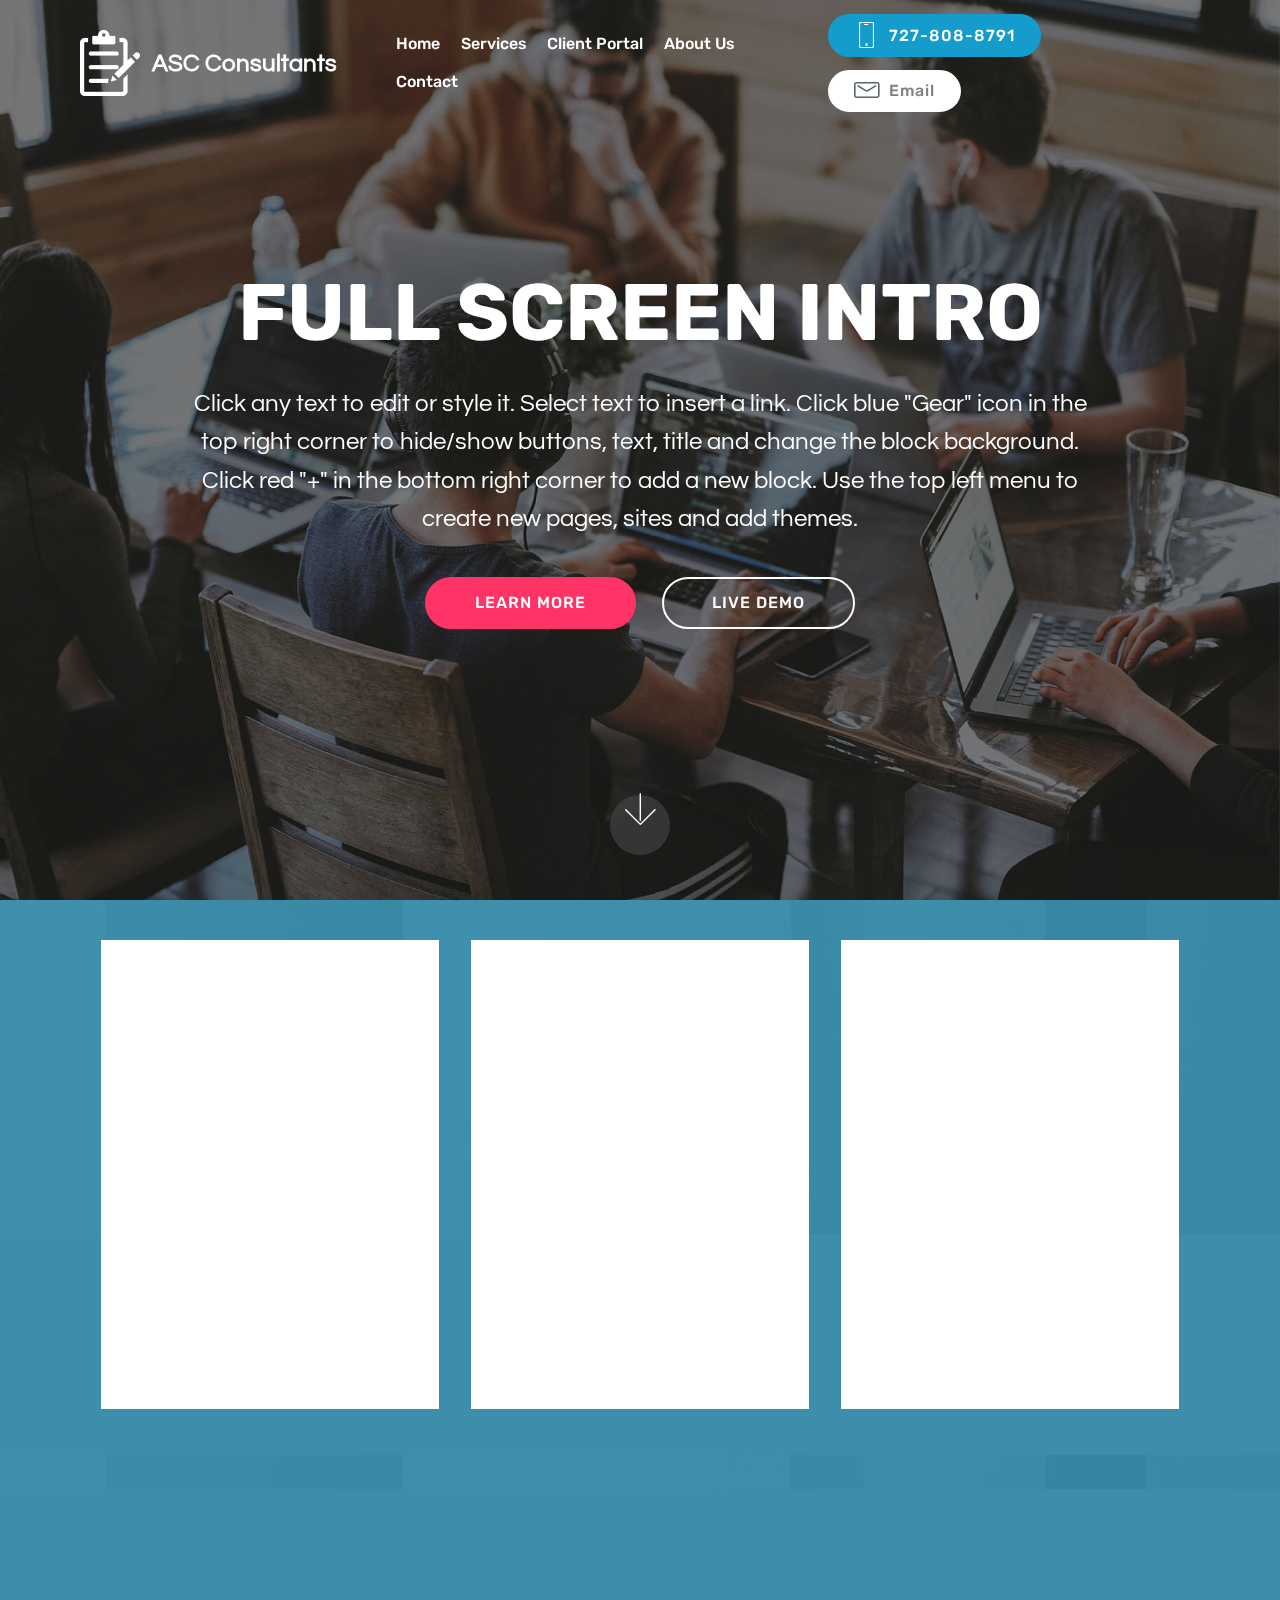
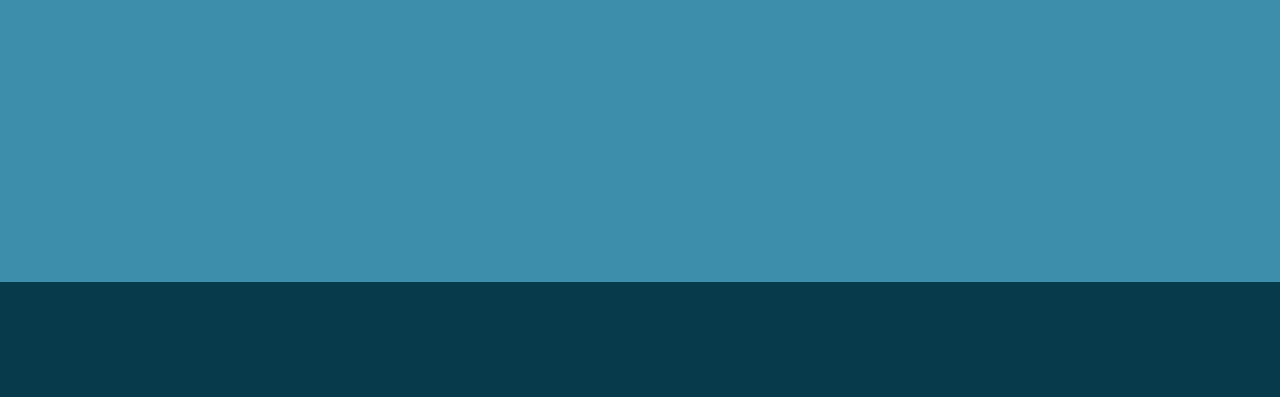
<file: page12.html>
<!DOCTYPE html>
<html  >
<head>
  <!-- Site made with Mobirise Website Builder v4.10.8, https://mobirise.com -->
  <meta charset="UTF-8">
  <meta http-equiv="X-UA-Compatible" content="IE=edge">
  <meta name="generator" content="Mobirise v4.10.8, mobirise.com">
  <meta name="viewport" content="width=device-width, initial-scale=1, minimum-scale=1">
  <link rel="shortcut icon" href="assets/images/survey-iconw-120x132.png" type="image/x-icon">
  <meta name="description" content="">
  
  <title>Home2</title>
  <link rel="stylesheet" href="assets/web/assets/mobirise-icons-bold/mobirise-icons-bold.css">
  <link rel="stylesheet" href="assets/web/assets/mobirise-icons/mobirise-icons.css">
  <link rel="stylesheet" href="assets/tether/tether.min.css">
  <link rel="stylesheet" href="assets/bootstrap/css/bootstrap.min.css">
  <link rel="stylesheet" href="assets/bootstrap/css/bootstrap-grid.min.css">
  <link rel="stylesheet" href="assets/bootstrap/css/bootstrap-reboot.min.css">
  <link rel="stylesheet" href="assets/dropdown/css/style.css">
  <link rel="stylesheet" href="assets/socicon/css/styles.css">
  <link rel="stylesheet" href="assets/animatecss/animate.min.css">
  <link rel="stylesheet" href="assets/theme/css/style.css">
  <link rel="stylesheet" href="assets/mobirise/css/mbr-additional.css" type="text/css">
  
  
  
</head>
<body>
  <section class="menu cid-rBM2rQjCxI" once="menu" id="menu2-1z">

    

    <nav class="navbar navbar-expand beta-menu navbar-dropdown align-items-center navbar-fixed-top navbar-toggleable-sm bg-color transparent">
        <button class="navbar-toggler navbar-toggler-right" type="button" data-toggle="collapse" data-target="#navbarSupportedContent" aria-controls="navbarSupportedContent" aria-expanded="false" aria-label="Toggle navigation">
            <div class="hamburger">
                <span></span>
                <span></span>
                <span></span>
                <span></span>
            </div>
        </button>
        <div class="menu-logo">
            <div class="navbar-brand">
                <span class="navbar-logo">
                    <a href="index.html">
                        <img src="assets/images/survey-iconw-120x132.png" alt="Mobirise" title="" style="height: 4.1rem;">
                    </a>
                </span>
                <span class="navbar-caption-wrap"><a class="navbar-caption text-warning display-5" href="index.html">
                        ASC Consultants</a></span>
            </div>
        </div>
        <div class="collapse navbar-collapse" id="navbarSupportedContent">
            <ul class="navbar-nav nav-dropdown" data-app-modern-menu="true"><li class="nav-item">
                    <a class="nav-link link text-warning display-4" href="index.html">
                        Home</a>
                </li><li class="nav-item"><a class="nav-link link text-warning display-4" href="page1.html">
                        Services</a></li><li class="nav-item"><a class="nav-link link text-warning display-4" href="page2.html">Client Portal</a></li><li class="nav-item">
                    <a class="nav-link link text-warning display-4" href="page3.html">
                        About Us
                    </a>
                </li><li class="nav-item"><a class="nav-link link text-warning display-4" href="page4.html">
                        Contact</a></li></ul>
            <div class="navbar-buttons mbr-section-btn"><a class="btn btn-sm btn-primary display-7" href="tel:727-808-8791">
                    <span class="btn-icon mbri-mobile mbr-iconfont mbr-iconfont-btn">
                    </span>727-808-8791</a> <a class="btn btn-sm btn-white display-7" href="mailto:passyoursurvey@gmail.com"><span class="mbrib-letter mbr-iconfont mbr-iconfont-btn" style="color: rgb(91, 104, 107);"></span>
                    Email</a></div>
        </div>
    </nav>
</section>

<section class="engine"><a href="https://mobirise.info/h">create your own web page for free</a></section><section class="cid-rBM4zCO72t mbr-fullscreen mbr-parallax-background" id="header2-2b">

    

    <div class="mbr-overlay" style="opacity: 0.5; background-color: rgb(35, 35, 35);"></div>

    <div class="container align-center">
        <div class="row justify-content-md-center">
            <div class="mbr-white col-md-10">
                <h1 class="mbr-section-title mbr-bold pb-3 mbr-fonts-style display-1">
                    FULL SCREEN INTRO
                </h1>
                
                <p class="mbr-text pb-3 mbr-fonts-style display-5">
                    Click any text to edit or style it. Select text to insert a link. Click blue "Gear" icon in the top right corner to hide/show buttons, text, title and change the block background. Click red "+" in the bottom right corner to add a new block. Use the top left menu to create new pages, sites and add themes.
                </p>
                <div class="mbr-section-btn">
                    <a class="btn btn-md btn-secondary display-4" href="https://mobirise.co">LEARN MORE</a>
                    <a class="btn btn-md btn-white-outline display-4" href="https://mobirise.co">LIVE DEMO</a>
                </div>
            </div>
        </div>
    </div>
    <div class="mbr-arrow hidden-sm-down" aria-hidden="true">
        <a href="#next">
            <i class="mbri-down mbr-iconfont"></i>
        </a>
    </div>
</section>

<section class="testimonials1 cid-rBM2rSICkV mbr-parallax-background" id="testimonials1-21">

    

    <div class="mbr-overlay" style="opacity: 0.8; background-color: rgb(15, 118, 153);">
    </div>
    <div class="container">
        <div class="media-container-row">
            <div class="title col-12 align-center">
                
                
            </div>
        </div>
    </div>

    <div class="container pt-3 mt-2">
        <div class="media-container-row">
            <div class="mbr-testimonial p-3 align-center col-12 col-md-6 col-lg-4">
                <div class="panel-item p-3">
                    <div class="card-block">
                        <div class="testimonial-photo">
                            <img src="assets/images/customers-icon-20-240x240.png" alt="" title="">
                        </div>
                        <p class="mbr-text mbr-fonts-style display-7">
                           Lorem ipsum dolor sit amet, consectetur adipisicing elit. Excepturi, aspernatur, voluptatibus, atque, tempore molestiae.
                        </p>
                    </div>
                    <div class="card-footer">
                        <div class="mbr-author-name mbr-bold mbr-fonts-style display-7">
                             John Smith
                        </div>
                        <small class="mbr-author-desc mbr-italic mbr-light mbr-fonts-style display-7">
                               Developer
                        </small>
                    </div>
                </div>
            </div>

            <div class="mbr-testimonial p-3 align-center col-12 col-md-6 col-lg-4">
                <div class="panel-item p-3">
                    <div class="card-block">
                        <div class="testimonial-photo">
                            <img src="assets/images/customers-icon-20-240x240.png" alt="" title="">
                        </div>
                        <p class="mbr-text mbr-fonts-style display-7">
                           Lorem ipsum dolor sit amet, consectetur adipisicing elit. Excepturi, aspernatur, voluptatibus, atque, tempore molestiae.
                        </p>
                    </div>
                    <div class="card-footer">
                        <div class="mbr-author-name mbr-bold mbr-fonts-style display-7">
                             John Smith
                        </div>
                        <small class="mbr-author-desc mbr-italic mbr-light mbr-fonts-style display-7">
                               Developer
                        </small>
                    </div>
                </div>
            </div>

            <div class="mbr-testimonial p-3 align-center col-12 col-md-6 col-lg-4">
                <div class="panel-item p-3">
                    <div class="card-block">
                        <div class="testimonial-photo">
                            <img src="assets/images/icon-conversation-240x240.png" alt="" title="">
                        </div>
                        <p class="mbr-text mbr-fonts-style display-7">
                           Lorem ipsum dolor sit amet, consectetur adipisicing elit. Excepturi, aspernatur, voluptatibus, atque, tempore molestiae.
                        </p>
                    </div>
                    <div class="card-footer">
                        <div class="mbr-author-name mbr-bold mbr-fonts-style display-7">
                             John Smith
                        </div>
                        <small class="mbr-author-desc mbr-italic mbr-light mbr-fonts-style display-7">
                               Developer
                        </small>
                    </div>
                </div>
            </div>

            

            

            
        </div>
    </div>   
</section>

<section class="clients cid-rBM2rUBzUS mbr-parallax-background" data-interval="false" id="clients-22">
      

    <div class="mbr-overlay" style="opacity: 0.8; background-color: rgb(15, 118, 153);">
    </div>
        <div class="container mb-5">
            <div class="media-container-row">
                <div class="col-12 align-center">
                    <h2 class="mbr-section-title pb-3 mbr-fonts-style display-2">
                        Our Clients
                    </h2>
                    
                </div>
            </div>
        </div>

    <div class="container">
        <div class="carousel slide" role="listbox" data-pause="true" data-keyboard="false" data-ride="false" data-interval="false">
            <div class="carousel-inner" data-visible="3">
                
                
                
                
                
            <div class="carousel-item ">
                    <div class="media-container-row">
                        <div class="col-md-12">
                            <div class="wrap-img ">
                                <img src="assets/images/seven-springs-surgery-center-logo-1-240x66.png" class="img-responsive clients-img" alt="" title="">
                            </div>
                        </div>
                    </div>
                </div><div class="carousel-item ">
                    <div class="media-container-row">
                        <div class="col-md-12">
                            <div class="wrap-img ">
                                <img src="assets/images/logo-rework-green-352x200.png" class="img-responsive clients-img" alt="" title="">
                            </div>
                        </div>
                    </div>
                </div><div class="carousel-item ">
                    <div class="media-container-row">
                        <div class="col-md-12">
                            <div class="wrap-img ">
                                <img src="assets/images/surgery-center-500x312.jpg" class="img-responsive clients-img" alt="" title="">
                            </div>
                        </div>
                    </div>
                </div></div>
            <div class="carousel-controls">
                <a data-app-prevent-settings="" class="carousel-control carousel-control-prev" role="button" data-slide="prev">
                    <span aria-hidden="true" class="mbri-left mbr-iconfont"></span>
                    <span class="sr-only">Previous</span>
                </a>
                <a data-app-prevent-settings="" class="carousel-control carousel-control-next" role="button" data-slide="next">
                    <span aria-hidden="true" class="mbri-right mbr-iconfont"></span>
                    <span class="sr-only">Next</span>
                </a>
            </div>
        </div>
    </div>
</section>

<section once="" class="cid-rBM2rW1cdI" id="footer7-23">

    

    

    <div class="container">
        <div class="media-container-row align-center mbr-white">
            
            <div class="row social-row">
                <div class="social-list align-right pb-2">
                    
                    
                    
                    
                    
                    
                <div class="soc-item">
                        <a href="index.html" target="_blank">
                            <span class="mbr-iconfont mbr-iconfont-social socicon-facebook socicon"></span>
                        </a>
                    </div><div class="soc-item">
                        <a href="index.html" target="_blank">
                            <span class="mbr-iconfont mbr-iconfont-social socicon-google socicon"></span>
                        </a>
                    </div><div class="soc-item">
                        <a href="https://wordpress.com" target="_blank">
                            <span class="mbr-iconfont mbr-iconfont-social socicon-wordpress socicon"></span>
                        </a>
                    </div></div>
            </div>
            <div class="row row-copirayt">
                <p class="mbr-text mb-0 mbr-fonts-style mbr-white align-center display-7">
                    © Copyright 2019-2020 RedBand Media- All Rights Reserved
                </p>
            </div>
        </div>
    </div>
</section>


  <script src="assets/web/assets/jquery/jquery.min.js"></script>
  <script src="assets/popper/popper.min.js"></script>
  <script src="assets/tether/tether.min.js"></script>
  <script src="assets/bootstrap/js/bootstrap.min.js"></script>
  <script src="assets/dropdown/js/nav-dropdown.js"></script>
  <script src="assets/dropdown/js/navbar-dropdown.js"></script>
  <script src="assets/touchswipe/jquery.touch-swipe.min.js"></script>
  <script src="assets/viewportchecker/jquery.viewportchecker.js"></script>
  <script src="assets/parallax/jarallax.min.js"></script>
  <script src="assets/bootstrapcarouselswipe/bootstrap-carousel-swipe.js"></script>
  <script src="assets/mbr-clients-slider/mbr-clients-slider.js"></script>
  <script src="assets/smoothscroll/smooth-scroll.js"></script>
  <script src="assets/theme/js/script.js"></script>
  
  
 <div id="scrollToTop" class="scrollToTop mbr-arrow-up"><a style="text-align: center;"><i class="mbr-arrow-up-icon mbr-arrow-up-icon-cm cm-icon cm-icon-smallarrow-up"></i></a></div>
    <input name="animation" type="hidden">
  </body>
</html>
</file>
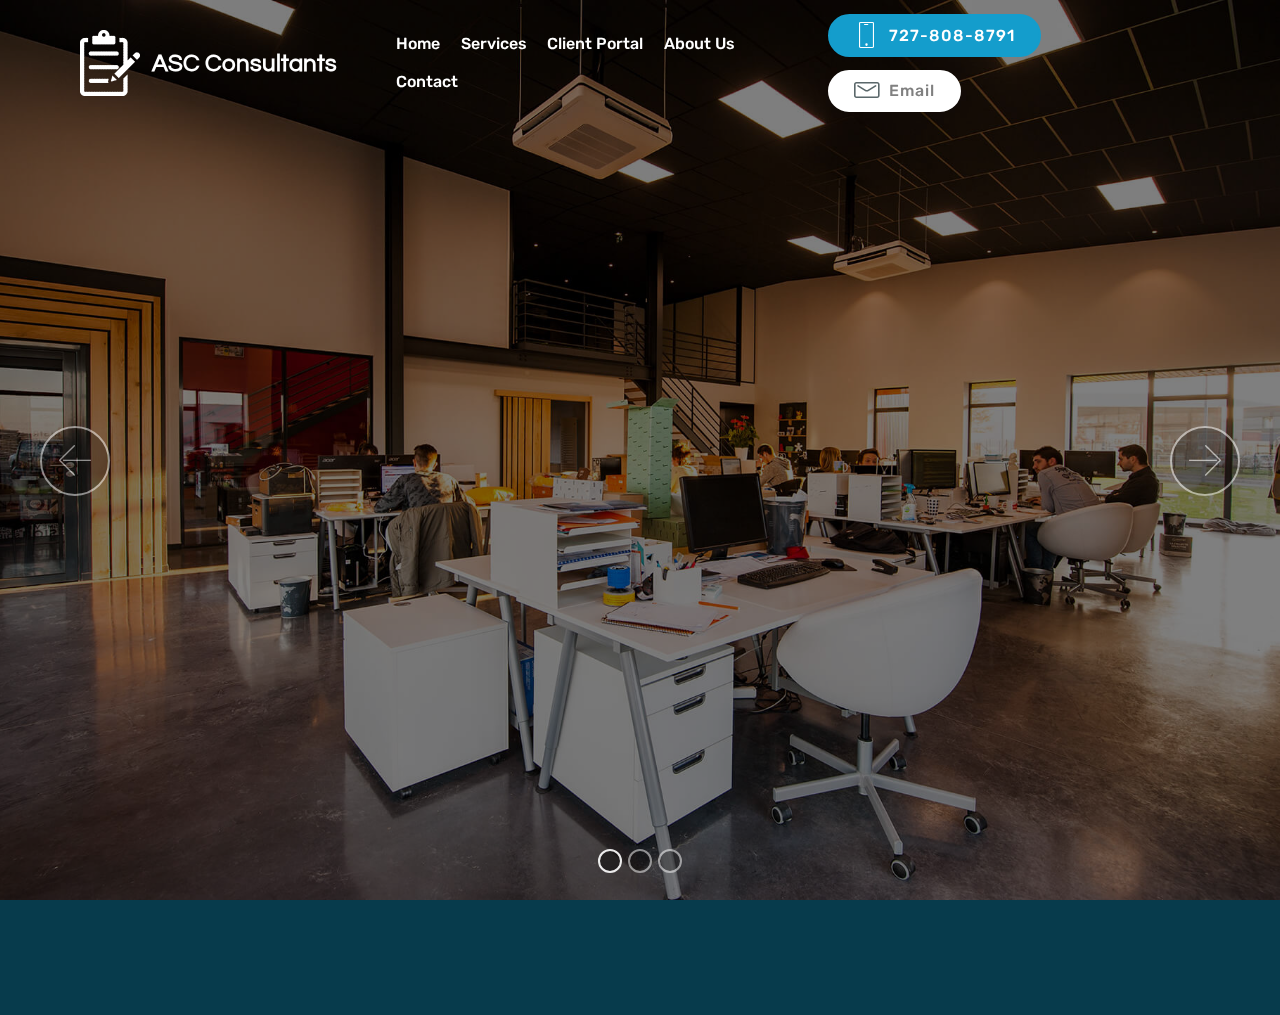
<file: page13.html>
<!DOCTYPE html>
<html  >
<head>
  <!-- Site made with Mobirise Website Builder v4.10.8, https://mobirise.com -->
  <meta charset="UTF-8">
  <meta http-equiv="X-UA-Compatible" content="IE=edge">
  <meta name="generator" content="Mobirise v4.10.8, mobirise.com">
  <meta name="viewport" content="width=device-width, initial-scale=1, minimum-scale=1">
  <link rel="shortcut icon" href="assets/images/survey-iconw-120x132.png" type="image/x-icon">
  <meta name="description" content="Web Site Creator Description">
  
  <title>Gallery</title>
  <link rel="stylesheet" href="assets/web/assets/mobirise-icons-bold/mobirise-icons-bold.css">
  <link rel="stylesheet" href="assets/web/assets/mobirise-icons/mobirise-icons.css">
  <link rel="stylesheet" href="assets/tether/tether.min.css">
  <link rel="stylesheet" href="assets/bootstrap/css/bootstrap.min.css">
  <link rel="stylesheet" href="assets/bootstrap/css/bootstrap-grid.min.css">
  <link rel="stylesheet" href="assets/bootstrap/css/bootstrap-reboot.min.css">
  <link rel="stylesheet" href="assets/dropdown/css/style.css">
  <link rel="stylesheet" href="assets/socicon/css/styles.css">
  <link rel="stylesheet" href="assets/animatecss/animate.min.css">
  <link rel="stylesheet" href="assets/theme/css/style.css">
  <link rel="stylesheet" href="assets/mobirise/css/mbr-additional.css" type="text/css">
  
  
  
</head>
<body>
  <section class="menu cid-rAX749qSMe" once="menu" id="menu2-2c">

    

    <nav class="navbar navbar-expand beta-menu navbar-dropdown align-items-center navbar-fixed-top navbar-toggleable-sm bg-color transparent">
        <button class="navbar-toggler navbar-toggler-right" type="button" data-toggle="collapse" data-target="#navbarSupportedContent" aria-controls="navbarSupportedContent" aria-expanded="false" aria-label="Toggle navigation">
            <div class="hamburger">
                <span></span>
                <span></span>
                <span></span>
                <span></span>
            </div>
        </button>
        <div class="menu-logo">
            <div class="navbar-brand">
                <span class="navbar-logo">
                    <a href="index.html">
                        <img src="assets/images/survey-iconw-120x132.png" alt="Mobirise" title="" style="height: 4.1rem;">
                    </a>
                </span>
                <span class="navbar-caption-wrap"><a class="navbar-caption text-warning display-5" href="index.html">
                        ASC Consultants</a></span>
            </div>
        </div>
        <div class="collapse navbar-collapse" id="navbarSupportedContent">
            <ul class="navbar-nav nav-dropdown" data-app-modern-menu="true"><li class="nav-item">
                    <a class="nav-link link text-warning display-4" href="index.html">
                        Home</a>
                </li><li class="nav-item"><a class="nav-link link text-warning display-4" href="page1.html">
                        Services</a></li><li class="nav-item"><a class="nav-link link text-warning display-4" href="page2.html">Client Portal</a></li><li class="nav-item">
                    <a class="nav-link link text-warning display-4" href="page3.html">
                        About Us
                    </a>
                </li><li class="nav-item"><a class="nav-link link text-warning display-4" href="page4.html">
                        Contact</a></li></ul>
            <div class="navbar-buttons mbr-section-btn"><a class="btn btn-sm btn-primary display-7" href="tel:727-808-8791">
                    <span class="btn-icon mbri-mobile mbr-iconfont mbr-iconfont-btn">
                    </span>727-808-8791</a> <a class="btn btn-sm btn-white display-7" href="mailto:passyoursurvey@gmail.com"><span class="mbrib-letter mbr-iconfont mbr-iconfont-btn" style="color: rgb(91, 104, 107);"></span>
                    Email</a></div>
        </div>
    </nav>
</section>

<section class="engine"><a href="https://mobirise.info/b">how to create your own website for free</a></section><section class="carousel slide cid-rBM9j6Rgeb" data-interval="false" id="slider1-2e">

    

    <div class="full-screen"><div class="mbr-slider slide carousel" data-pause="true" data-keyboard="false" data-ride="false" data-interval="false"><ol class="carousel-indicators"><li data-app-prevent-settings="" data-target="#slider1-2e" class=" active" data-slide-to="0"></li><li data-app-prevent-settings="" data-target="#slider1-2e" data-slide-to="1"></li><li data-app-prevent-settings="" data-target="#slider1-2e" data-slide-to="2"></li></ol><div class="carousel-inner" role="listbox"><div class="carousel-item slider-fullscreen-image active" data-bg-video-slide="false" style="background-image: url(assets/images/background1.jpg);"><div class="container container-slide"><div class="image_wrapper"><div class="mbr-overlay"></div><img src="assets/images/background1.jpg"><div class="carousel-caption justify-content-center"><div class="col-10 align-center"></div></div></div></div></div><div class="carousel-item slider-fullscreen-image" data-bg-video-slide="false" style="background-image: url(assets/images/background2.jpg);"><div class="container container-slide"><div class="image_wrapper"><div class="mbr-overlay"></div><img src="assets/images/background2.jpg"><div class="carousel-caption justify-content-center"><div class="col-10 align-left"><h2 class="mbr-fonts-style display-1">VIDEO SLIDE</h2><p class="lead mbr-text mbr-fonts-style display-5">Slide with youtube video background and color overlay. Title and text are aligned to the left.</p><div class="mbr-section-btn" buttons="0"><a class="btn btn-primary display-4" href="https://mobirise.com">FOR WINDOWS</a> <a class="btn  btn-white-outline display-4" href="https://mobirise.com">FOR MAC</a></div></div></div></div></div></div><div class="carousel-item slider-fullscreen-image" data-bg-video-slide="false" style="background-image: url(assets/images/background3.jpg);"><div class="container container-slide"><div class="image_wrapper"><div class="mbr-overlay"></div><img src="assets/images/background3.jpg"><div class="carousel-caption justify-content-center"><div class="col-10 align-right"><h2 class="mbr-fonts-style display-1">IMAGE SLIDE</h2><p class="lead mbr-text mbr-fonts-style display-5">Choose from the large selection of latest pre-made blocks - jumbotrons, hero images, parallax scrolling, video backgrounds, hamburger menu, sticky header and more.</p><div class="mbr-section-btn" buttons="0"><a class="btn btn-info display-4" href="https://mobirise.com">FOR WINDOWS</a> <a class="btn  btn-white-outline display-4" href="https://mobirise.com">FOR MAC</a></div></div></div></div></div></div></div><a data-app-prevent-settings="" class="carousel-control carousel-control-prev" role="button" data-slide="prev" href="#slider1-2e"><span aria-hidden="true" class="mbri-left mbr-iconfont"></span><span class="sr-only">Previous</span></a><a data-app-prevent-settings="" class="carousel-control carousel-control-next" role="button" data-slide="next" href="#slider1-2e"><span aria-hidden="true" class="mbri-right mbr-iconfont"></span><span class="sr-only">Next</span></a></div></div>

</section>

<section once="" class="cid-rBqGt0R69m" id="footer7-2d">

    

    

    <div class="container">
        <div class="media-container-row align-center mbr-white">
            
            <div class="row social-row">
                <div class="social-list align-right pb-2">
                    
                    
                    
                    
                    
                    
                <div class="soc-item">
                        <a href="index.html" target="_blank">
                            <span class="mbr-iconfont mbr-iconfont-social socicon-facebook socicon"></span>
                        </a>
                    </div><div class="soc-item">
                        <a href="index.html" target="_blank">
                            <span class="mbr-iconfont mbr-iconfont-social socicon-google socicon"></span>
                        </a>
                    </div><div class="soc-item">
                        <a href="https://wordpress.com" target="_blank">
                            <span class="mbr-iconfont mbr-iconfont-social socicon-wordpress socicon"></span>
                        </a>
                    </div></div>
            </div>
            <div class="row row-copirayt">
                <p class="mbr-text mb-0 mbr-fonts-style mbr-white align-center display-7">
                    © Copyright 2019-2020 RedBand Media- All Rights Reserved
                </p>
            </div>
        </div>
    </div>
</section>


  <script src="assets/web/assets/jquery/jquery.min.js"></script>
  <script src="assets/popper/popper.min.js"></script>
  <script src="assets/tether/tether.min.js"></script>
  <script src="assets/bootstrap/js/bootstrap.min.js"></script>
  <script src="assets/dropdown/js/nav-dropdown.js"></script>
  <script src="assets/dropdown/js/navbar-dropdown.js"></script>
  <script src="assets/touchswipe/jquery.touch-swipe.min.js"></script>
  <script src="assets/viewportchecker/jquery.viewportchecker.js"></script>
  <script src="assets/ytplayer/jquery.mb.ytplayer.min.js"></script>
  <script src="assets/vimeoplayer/jquery.mb.vimeo_player.js"></script>
  <script src="assets/smoothscroll/smooth-scroll.js"></script>
  <script src="assets/bootstrapcarouselswipe/bootstrap-carousel-swipe.js"></script>
  <script src="assets/theme/js/script.js"></script>
  <script src="assets/slidervideo/script.js"></script>
  
  
 <div id="scrollToTop" class="scrollToTop mbr-arrow-up"><a style="text-align: center;"><i class="mbr-arrow-up-icon mbr-arrow-up-icon-cm cm-icon cm-icon-smallarrow-up"></i></a></div>
    <input name="animation" type="hidden">
  </body>
</html>
</file>
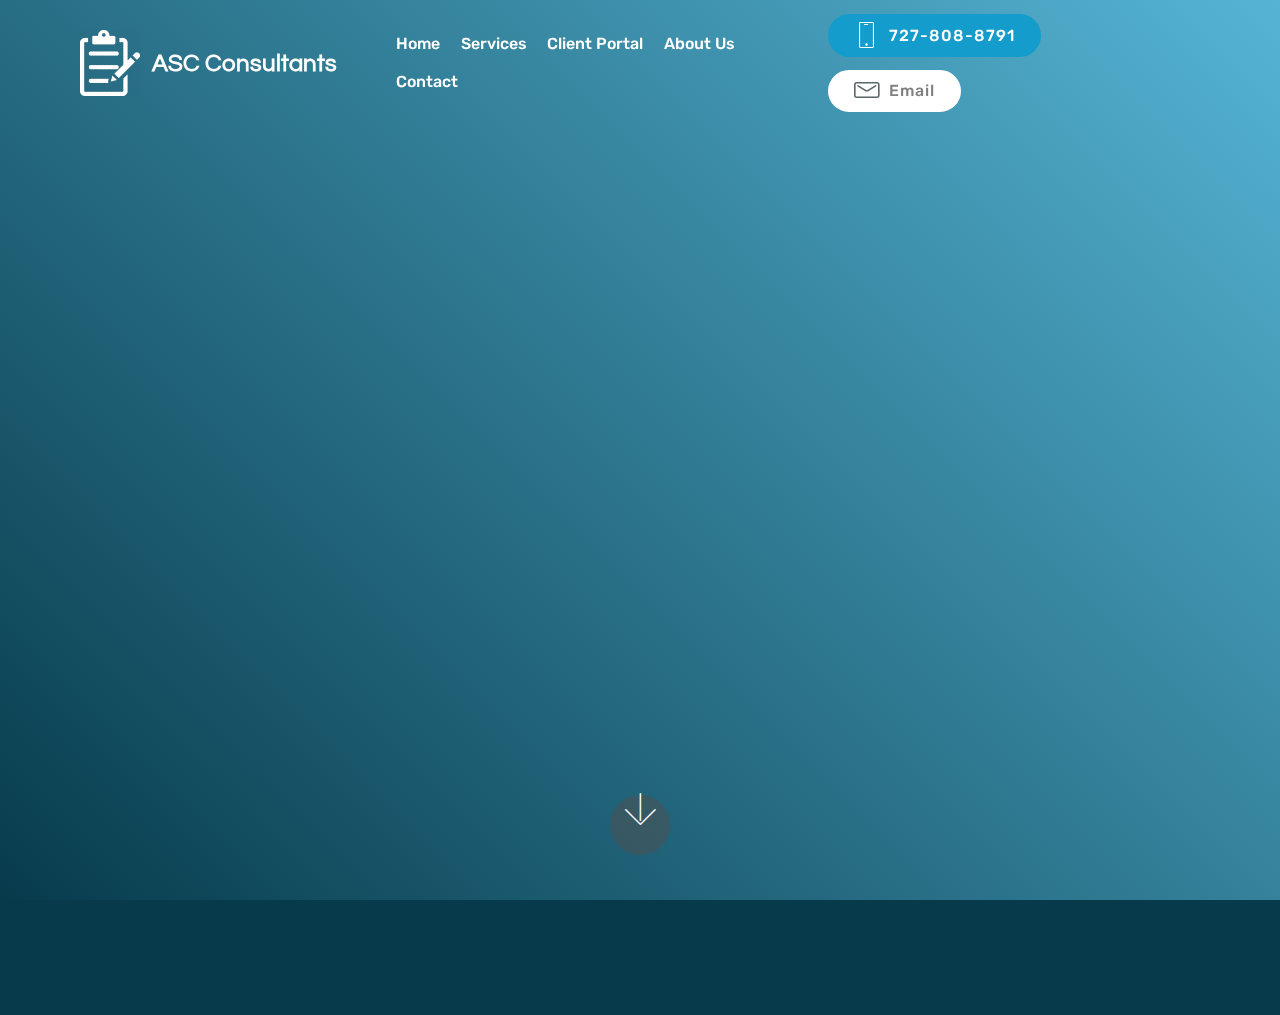
<file: page2.html>
<!DOCTYPE html>
<html  >
<head>
  <!-- Site made with Mobirise Website Builder v4.10.8, https://mobirise.com -->
  <meta charset="UTF-8">
  <meta http-equiv="X-UA-Compatible" content="IE=edge">
  <meta name="generator" content="Mobirise v4.10.8, mobirise.com">
  <meta name="viewport" content="width=device-width, initial-scale=1, minimum-scale=1">
  <link rel="shortcut icon" href="assets/images/survey-iconw-120x132.png" type="image/x-icon">
  <meta name="description" content="Website Creator Description">
  
  <title>Client Portal</title>
  <link rel="stylesheet" href="assets/web/assets/mobirise-icons-bold/mobirise-icons-bold.css">
  <link rel="stylesheet" href="assets/web/assets/mobirise-icons/mobirise-icons.css">
  <link rel="stylesheet" href="assets/tether/tether.min.css">
  <link rel="stylesheet" href="assets/bootstrap/css/bootstrap.min.css">
  <link rel="stylesheet" href="assets/bootstrap/css/bootstrap-grid.min.css">
  <link rel="stylesheet" href="assets/bootstrap/css/bootstrap-reboot.min.css">
  <link rel="stylesheet" href="assets/socicon/css/styles.css">
  <link rel="stylesheet" href="assets/animatecss/animate.min.css">
  <link rel="stylesheet" href="assets/dropdown/css/style.css">
  <link rel="stylesheet" href="assets/theme/css/style.css">
  <link rel="stylesheet" href="assets/mobirise/css/mbr-additional.css" type="text/css">
  
  
  
</head>
<body>
  <section class="menu cid-rAX749qSMe" once="menu" id="menu2-9">

    

    <nav class="navbar navbar-expand beta-menu navbar-dropdown align-items-center navbar-fixed-top navbar-toggleable-sm bg-color transparent">
        <button class="navbar-toggler navbar-toggler-right" type="button" data-toggle="collapse" data-target="#navbarSupportedContent" aria-controls="navbarSupportedContent" aria-expanded="false" aria-label="Toggle navigation">
            <div class="hamburger">
                <span></span>
                <span></span>
                <span></span>
                <span></span>
            </div>
        </button>
        <div class="menu-logo">
            <div class="navbar-brand">
                <span class="navbar-logo">
                    <a href="index.html">
                        <img src="assets/images/survey-iconw-120x132.png" alt="Mobirise" title="" style="height: 4.1rem;">
                    </a>
                </span>
                <span class="navbar-caption-wrap"><a class="navbar-caption text-warning display-5" href="index.html">
                        ASC Consultants</a></span>
            </div>
        </div>
        <div class="collapse navbar-collapse" id="navbarSupportedContent">
            <ul class="navbar-nav nav-dropdown" data-app-modern-menu="true"><li class="nav-item">
                    <a class="nav-link link text-warning display-4" href="index.html">
                        Home</a>
                </li><li class="nav-item"><a class="nav-link link text-warning display-4" href="page1.html">
                        Services</a></li><li class="nav-item"><a class="nav-link link text-warning display-4" href="page2.html">Client Portal</a></li><li class="nav-item">
                    <a class="nav-link link text-warning display-4" href="page3.html">
                        About Us
                    </a>
                </li><li class="nav-item"><a class="nav-link link text-warning display-4" href="page4.html">
                        Contact</a></li></ul>
            <div class="navbar-buttons mbr-section-btn"><a class="btn btn-sm btn-primary display-7" href="tel:727-808-8791">
                    <span class="btn-icon mbri-mobile mbr-iconfont mbr-iconfont-btn">
                    </span>727-808-8791</a> <a class="btn btn-sm btn-white display-7" href="mailto:passyoursurvey@gmail.com"><span class="mbrib-letter mbr-iconfont mbr-iconfont-btn" style="color: rgb(91, 104, 107);"></span>
                    Email</a></div>
        </div>
    </nav>
</section>

<section class="engine"><a href="https://mobirise.info/g">build a site</a></section><section class="header5 cid-rBqBm1382b mbr-fullscreen" id="header5-j">

    

    
    <div class="container">
        <div class="row justify-content-center">
            <div class="mbr-white col-md-10">
                <h1 class="mbr-section-title align-center pb-3 mbr-fonts-style display-1"></h1>
                <p class="mbr-text align-center display-5 pb-3 mbr-fonts-style"></p>
                
            </div>
        </div>
    </div>

    <div class="mbr-arrow hidden-sm-down" aria-hidden="true">
        <a href="#next">
            <i class="mbri-down mbr-iconfont"></i>
        </a>
    </div>
</section>

<section once="" class="cid-rBqGt0R69m" id="footer7-m">

    

    

    <div class="container">
        <div class="media-container-row align-center mbr-white">
            
            <div class="row social-row">
                <div class="social-list align-right pb-2">
                    
                    
                    
                    
                    
                    
                <div class="soc-item">
                        <a href="index.html" target="_blank">
                            <span class="mbr-iconfont mbr-iconfont-social socicon-facebook socicon"></span>
                        </a>
                    </div><div class="soc-item">
                        <a href="index.html" target="_blank">
                            <span class="mbr-iconfont mbr-iconfont-social socicon-google socicon"></span>
                        </a>
                    </div><div class="soc-item">
                        <a href="https://wordpress.com" target="_blank">
                            <span class="mbr-iconfont mbr-iconfont-social socicon-wordpress socicon"></span>
                        </a>
                    </div></div>
            </div>
            <div class="row row-copirayt">
                <p class="mbr-text mb-0 mbr-fonts-style mbr-white align-center display-7">
                    © Copyright 2019-2020 RedBand Media- All Rights Reserved
                </p>
            </div>
        </div>
    </div>
</section>


  <script src="assets/web/assets/jquery/jquery.min.js"></script>
  <script src="assets/popper/popper.min.js"></script>
  <script src="assets/tether/tether.min.js"></script>
  <script src="assets/bootstrap/js/bootstrap.min.js"></script>
  <script src="assets/touchswipe/jquery.touch-swipe.min.js"></script>
  <script src="assets/viewportchecker/jquery.viewportchecker.js"></script>
  <script src="assets/smoothscroll/smooth-scroll.js"></script>
  <script src="assets/dropdown/js/nav-dropdown.js"></script>
  <script src="assets/dropdown/js/navbar-dropdown.js"></script>
  <script src="assets/theme/js/script.js"></script>
  
  
 <div id="scrollToTop" class="scrollToTop mbr-arrow-up"><a style="text-align: center;"><i class="mbr-arrow-up-icon mbr-arrow-up-icon-cm cm-icon cm-icon-smallarrow-up"></i></a></div>
    <input name="animation" type="hidden">
  </body>
</html>
</file>
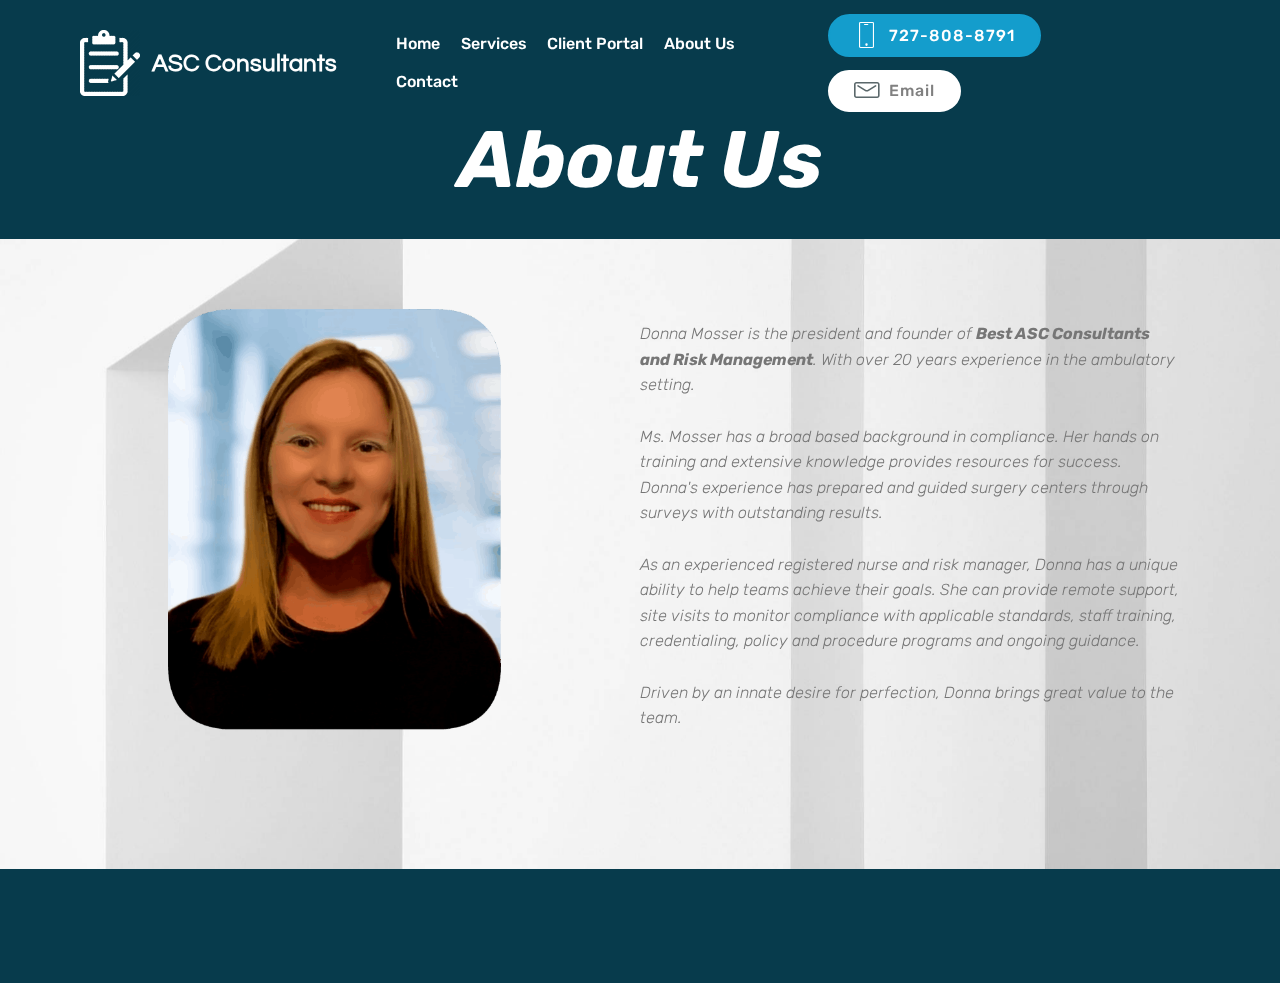
<file: page3.html>
<!DOCTYPE html>
<html  >
<head>
  <!-- Site made with Mobirise Website Builder v4.10.8, https://mobirise.com -->
  <meta charset="UTF-8">
  <meta http-equiv="X-UA-Compatible" content="IE=edge">
  <meta name="generator" content="Mobirise v4.10.8, mobirise.com">
  <meta name="viewport" content="width=device-width, initial-scale=1, minimum-scale=1">
  <link rel="shortcut icon" href="assets/images/survey-iconw-120x132.png" type="image/x-icon">
  <meta name="description" content="Web Creator Description">
  
  <title>About Us</title>
  <link rel="stylesheet" href="assets/web/assets/mobirise-icons-bold/mobirise-icons-bold.css">
  <link rel="stylesheet" href="assets/web/assets/mobirise-icons/mobirise-icons.css">
  <link rel="stylesheet" href="assets/tether/tether.min.css">
  <link rel="stylesheet" href="assets/bootstrap/css/bootstrap.min.css">
  <link rel="stylesheet" href="assets/bootstrap/css/bootstrap-grid.min.css">
  <link rel="stylesheet" href="assets/bootstrap/css/bootstrap-reboot.min.css">
  <link rel="stylesheet" href="assets/dropdown/css/style.css">
  <link rel="stylesheet" href="assets/socicon/css/styles.css">
  <link rel="stylesheet" href="assets/animatecss/animate.min.css">
  <link rel="stylesheet" href="assets/theme/css/style.css">
  <link rel="stylesheet" href="assets/mobirise/css/mbr-additional.css" type="text/css">
  
  
  
</head>
<body>
  <section class="menu cid-rAX749qSMe" once="menu" id="menu2-b">

    

    <nav class="navbar navbar-expand beta-menu navbar-dropdown align-items-center navbar-fixed-top navbar-toggleable-sm bg-color transparent">
        <button class="navbar-toggler navbar-toggler-right" type="button" data-toggle="collapse" data-target="#navbarSupportedContent" aria-controls="navbarSupportedContent" aria-expanded="false" aria-label="Toggle navigation">
            <div class="hamburger">
                <span></span>
                <span></span>
                <span></span>
                <span></span>
            </div>
        </button>
        <div class="menu-logo">
            <div class="navbar-brand">
                <span class="navbar-logo">
                    <a href="index.html">
                        <img src="assets/images/survey-iconw-120x132.png" alt="Mobirise" title="" style="height: 4.1rem;">
                    </a>
                </span>
                <span class="navbar-caption-wrap"><a class="navbar-caption text-warning display-5" href="index.html">
                        ASC Consultants</a></span>
            </div>
        </div>
        <div class="collapse navbar-collapse" id="navbarSupportedContent">
            <ul class="navbar-nav nav-dropdown" data-app-modern-menu="true"><li class="nav-item">
                    <a class="nav-link link text-warning display-4" href="index.html">
                        Home</a>
                </li><li class="nav-item"><a class="nav-link link text-warning display-4" href="page1.html">
                        Services</a></li><li class="nav-item"><a class="nav-link link text-warning display-4" href="page2.html">Client Portal</a></li><li class="nav-item">
                    <a class="nav-link link text-warning display-4" href="page3.html">
                        About Us
                    </a>
                </li><li class="nav-item"><a class="nav-link link text-warning display-4" href="page4.html">
                        Contact</a></li></ul>
            <div class="navbar-buttons mbr-section-btn"><a class="btn btn-sm btn-primary display-7" href="tel:727-808-8791">
                    <span class="btn-icon mbri-mobile mbr-iconfont mbr-iconfont-btn">
                    </span>727-808-8791</a> <a class="btn btn-sm btn-white display-7" href="mailto:passyoursurvey@gmail.com"><span class="mbrib-letter mbr-iconfont mbr-iconfont-btn" style="color: rgb(91, 104, 107);"></span>
                    Email</a></div>
        </div>
    </nav>
</section>

<section class="engine"><a href="https://mobirise.info/z">best free website templates</a></section><section class="mbr-section content5 cid-rBAVpfJZgP" id="content5-15">

    

    

    <div class="container">
        <div class="media-container-row">
            <div class="title col-12 col-md-8">
                <h2 class="align-center mbr-bold mbr-white pb-3 mbr-fonts-style display-1"><em>About Us</em></h2>
                
                
                
            </div>
        </div>
    </div>
</section>

<section class="features11 cid-rBAV6WKc3f mbr-parallax-background" id="features11-14">

    

    <div class="mbr-overlay" style="opacity: 0; background-color: rgb(255, 255, 255);">
    </div>

    <div class="container">   
        <div class="col-md-12">
            <div class="media-container-row">
                <div class="mbr-figure m-auto" style="width: 50%;">
                    <img src="assets/images/photo1-736x736.png" alt="Mobirise" title="">
                </div>
                <div class=" align-left aside-content">
                    
                    <div class="mbr-section-text">
                        <p class="mbr-text mb-5 pt-3 mbr-light mbr-fonts-style display-7"><em><br></em><br><em>Donna Mosser is the president and founder of <strong>Best ASC Consultants and Risk Management</strong>. With over 20 years experience in the ambulatory setting.<br><br> Ms. Mosser has a broad based background in compliance. Her hands on training and extensive knowledge provides resources for success. Donna's experience has prepared and guided surgery centers through surveys with outstanding results. <br><br>As an experienced registered nurse and risk manager, Donna has a unique ability to help teams achieve their goals. She can provide remote support, site visits to monitor compliance with applicable standards, staff training, credentialing, policy and procedure programs and ongoing guidance. <br><br>Driven by an innate desire for perfection, Donna brings great value to the team.&nbsp;</em><br></p>
                    </div>

                    
                </div>
            </div>
        </div> 
    </div>          
</section>

<section once="" class="cid-rBqGt0R69m" id="footer7-m">

    

    

    <div class="container">
        <div class="media-container-row align-center mbr-white">
            
            <div class="row social-row">
                <div class="social-list align-right pb-2">
                    
                    
                    
                    
                    
                    
                <div class="soc-item">
                        <a href="index.html" target="_blank">
                            <span class="mbr-iconfont mbr-iconfont-social socicon-facebook socicon"></span>
                        </a>
                    </div><div class="soc-item">
                        <a href="index.html" target="_blank">
                            <span class="mbr-iconfont mbr-iconfont-social socicon-google socicon"></span>
                        </a>
                    </div><div class="soc-item">
                        <a href="https://wordpress.com" target="_blank">
                            <span class="mbr-iconfont mbr-iconfont-social socicon-wordpress socicon"></span>
                        </a>
                    </div></div>
            </div>
            <div class="row row-copirayt">
                <p class="mbr-text mb-0 mbr-fonts-style mbr-white align-center display-7">
                    © Copyright 2019-2020 RedBand Media- All Rights Reserved
                </p>
            </div>
        </div>
    </div>
</section>


  <script src="assets/web/assets/jquery/jquery.min.js"></script>
  <script src="assets/popper/popper.min.js"></script>
  <script src="assets/tether/tether.min.js"></script>
  <script src="assets/bootstrap/js/bootstrap.min.js"></script>
  <script src="assets/dropdown/js/nav-dropdown.js"></script>
  <script src="assets/dropdown/js/navbar-dropdown.js"></script>
  <script src="assets/viewportchecker/jquery.viewportchecker.js"></script>
  <script src="assets/parallax/jarallax.min.js"></script>
  <script src="assets/smoothscroll/smooth-scroll.js"></script>
  <script src="assets/touchswipe/jquery.touch-swipe.min.js"></script>
  <script src="assets/theme/js/script.js"></script>
  
  
 <div id="scrollToTop" class="scrollToTop mbr-arrow-up"><a style="text-align: center;"><i class="mbr-arrow-up-icon mbr-arrow-up-icon-cm cm-icon cm-icon-smallarrow-up"></i></a></div>
    <input name="animation" type="hidden">
  </body>
</html>
</file>
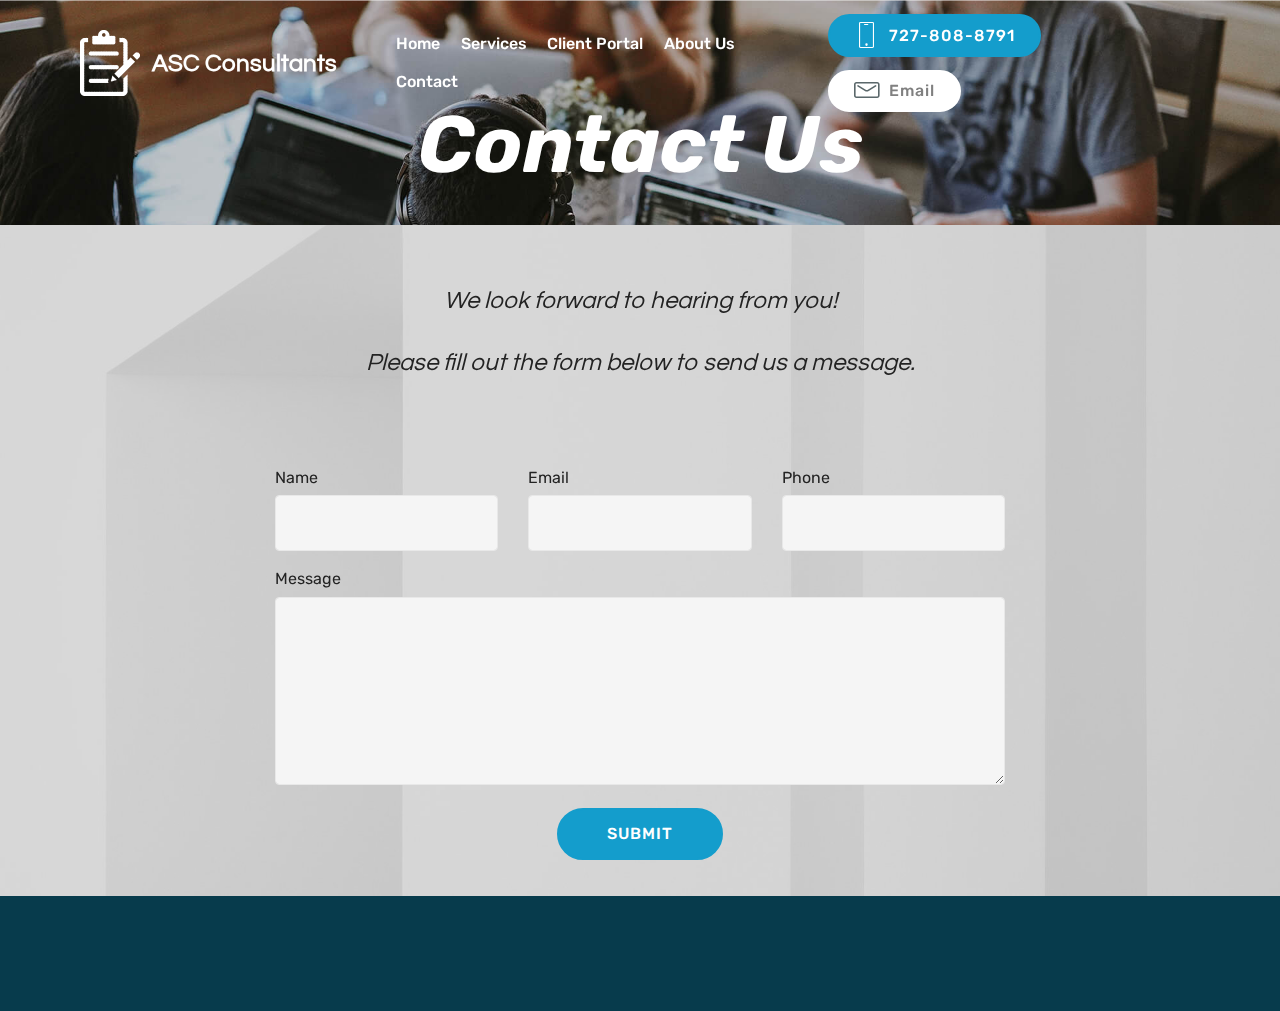
<file: page4.html>
<!DOCTYPE html>
<html  >
<head>
  <!-- Site made with Mobirise Website Builder v4.10.8, https://mobirise.com -->
  <meta charset="UTF-8">
  <meta http-equiv="X-UA-Compatible" content="IE=edge">
  <meta name="generator" content="Mobirise v4.10.8, mobirise.com">
  <meta name="viewport" content="width=device-width, initial-scale=1, minimum-scale=1">
  <link rel="shortcut icon" href="assets/images/survey-iconw-120x132.png" type="image/x-icon">
  <meta name="description" content="Web Page Generator Description">
  
  <title>Contact</title>
  <link rel="stylesheet" href="assets/web/assets/mobirise-icons/mobirise-icons.css">
  <link rel="stylesheet" href="assets/web/assets/mobirise-icons-bold/mobirise-icons-bold.css">
  <link rel="stylesheet" href="assets/tether/tether.min.css">
  <link rel="stylesheet" href="assets/bootstrap/css/bootstrap.min.css">
  <link rel="stylesheet" href="assets/bootstrap/css/bootstrap-grid.min.css">
  <link rel="stylesheet" href="assets/bootstrap/css/bootstrap-reboot.min.css">
  <link rel="stylesheet" href="assets/dropdown/css/style.css">
  <link rel="stylesheet" href="assets/animatecss/animate.min.css">
  <link rel="stylesheet" href="assets/socicon/css/styles.css">
  <link rel="stylesheet" href="assets/theme/css/style.css">
  <link rel="stylesheet" href="assets/mobirise/css/mbr-additional.css" type="text/css">
  
  
  
</head>
<body>
  <section class="menu cid-rAX749qSMe" once="menu" id="menu2-d">

    

    <nav class="navbar navbar-expand beta-menu navbar-dropdown align-items-center navbar-fixed-top navbar-toggleable-sm bg-color transparent">
        <button class="navbar-toggler navbar-toggler-right" type="button" data-toggle="collapse" data-target="#navbarSupportedContent" aria-controls="navbarSupportedContent" aria-expanded="false" aria-label="Toggle navigation">
            <div class="hamburger">
                <span></span>
                <span></span>
                <span></span>
                <span></span>
            </div>
        </button>
        <div class="menu-logo">
            <div class="navbar-brand">
                <span class="navbar-logo">
                    <a href="index.html">
                        <img src="assets/images/survey-iconw-120x132.png" alt="Mobirise" title="" style="height: 4.1rem;">
                    </a>
                </span>
                <span class="navbar-caption-wrap"><a class="navbar-caption text-warning display-5" href="index.html">
                        ASC Consultants</a></span>
            </div>
        </div>
        <div class="collapse navbar-collapse" id="navbarSupportedContent">
            <ul class="navbar-nav nav-dropdown" data-app-modern-menu="true"><li class="nav-item">
                    <a class="nav-link link text-warning display-4" href="index.html">
                        Home</a>
                </li><li class="nav-item"><a class="nav-link link text-warning display-4" href="page1.html">
                        Services</a></li><li class="nav-item"><a class="nav-link link text-warning display-4" href="page2.html">Client Portal</a></li><li class="nav-item">
                    <a class="nav-link link text-warning display-4" href="page3.html">
                        About Us
                    </a>
                </li><li class="nav-item"><a class="nav-link link text-warning display-4" href="page4.html">
                        Contact</a></li></ul>
            <div class="navbar-buttons mbr-section-btn"><a class="btn btn-sm btn-primary display-7" href="tel:727-808-8791">
                    <span class="btn-icon mbri-mobile mbr-iconfont mbr-iconfont-btn">
                    </span>727-808-8791</a> <a class="btn btn-sm btn-white display-7" href="mailto:passyoursurvey@gmail.com"><span class="mbrib-letter mbr-iconfont mbr-iconfont-btn" style="color: rgb(91, 104, 107);"></span>
                    Email</a></div>
        </div>
    </nav>
</section>

<section class="engine"><a href="https://mobirise.info/s">bootstrap themes</a></section><section class="mbr-section content5 cid-rBBtyRrdnb mbr-parallax-background" id="content5-1k">

    

    

    <div class="container">
        <div class="media-container-row">
            <div class="title col-12 col-md-8">
                <h2 class="align-center mbr-bold mbr-white pb-3 mbr-fonts-style display-1"><p><em>Contact Us</em></p></h2>
                
                
                
            </div>
        </div>
    </div>
</section>

<section class="mbr-section form1 cid-rB8Rryo4fq mbr-parallax-background" id="form1-f">

    

    <div class="mbr-overlay" style="opacity: 0.6; background-color: rgb(193, 193, 193);">
    </div>
    <div class="container">
        <div class="row justify-content-center">
            <div class="title col-12 col-lg-8">
                
                <h3 class="mbr-section-subtitle align-center mbr-light pb-3 mbr-fonts-style display-5"><em>We look forward to hearing from you! <br><br>Please fill out the form below to send us a message. <br></em><br></h3>
            </div>
        </div>
    </div>
    <div class="container">
        <div class="row justify-content-center">
            <div class="media-container-column col-lg-8" data-form-type="formoid">
                <!---Formbuilder Form--->
                <form action="https://mobirise.com/" method="POST" class="mbr-form form-with-styler" data-form-title="Mobirise Form"><input type="hidden" name="email" data-form-email="true" value="2M1RUNzn6zYGcDho+HBJrlxgIsN+6BVQhC13qYLDoYcCL057jfLJUPck2JrOWeOyDAw0jLoyr6bVIYPQTIMEwHZLxYJkE2pJYVOvDZI/Nuwp801B1e0MEW8SWMAbJFO1">
                    <div class="row">
                        <div hidden="hidden" data-form-alert="" class="alert alert-success col-12">Information Sent! Thank you</div>
                        <div hidden="hidden" data-form-alert-danger="" class="alert alert-danger col-12">
                        </div>
                    </div>
                    <div class="dragArea row">
                        <div class="col-md-4  form-group" data-for="name">
                            <label for="name-form1-f" class="form-control-label mbr-fonts-style display-7">Name</label>
                            <input type="text" name="name" data-form-field="Name" required="required" class="form-control display-7" id="name-form1-f">
                        </div>
                        <div class="col-md-4  form-group" data-for="email">
                            <label for="email-form1-f" class="form-control-label mbr-fonts-style display-7">Email</label>
                            <input type="email" name="email" data-form-field="Email" required="required" class="form-control display-7" id="email-form1-f">
                        </div>
                        <div data-for="phone" class="col-md-4  form-group">
                            <label for="phone-form1-f" class="form-control-label mbr-fonts-style display-7">Phone</label>
                            <input type="tel" name="phone" data-form-field="Phone" class="form-control display-7" id="phone-form1-f">
                        </div>
                        <div data-for="message" class="col-md-12 form-group">
                            <label for="message-form1-f" class="form-control-label mbr-fonts-style display-7">Message</label>
                            <textarea name="message" data-form-field="Message" class="form-control display-7" id="message-form1-f"></textarea>
                        </div>
                        <div class="col-md-12 input-group-btn align-center"><button type="submit" class="btn btn-form btn-primary display-4">SUBMIT</button></div>
                    </div>
                </form><!---Formbuilder Form--->
            </div>
        </div>
    </div>
</section>

<section once="" class="cid-rBqGt0R69m" id="footer7-m">

    

    

    <div class="container">
        <div class="media-container-row align-center mbr-white">
            
            <div class="row social-row">
                <div class="social-list align-right pb-2">
                    
                    
                    
                    
                    
                    
                <div class="soc-item">
                        <a href="index.html" target="_blank">
                            <span class="mbr-iconfont mbr-iconfont-social socicon-facebook socicon"></span>
                        </a>
                    </div><div class="soc-item">
                        <a href="index.html" target="_blank">
                            <span class="mbr-iconfont mbr-iconfont-social socicon-google socicon"></span>
                        </a>
                    </div><div class="soc-item">
                        <a href="https://wordpress.com" target="_blank">
                            <span class="mbr-iconfont mbr-iconfont-social socicon-wordpress socicon"></span>
                        </a>
                    </div></div>
            </div>
            <div class="row row-copirayt">
                <p class="mbr-text mb-0 mbr-fonts-style mbr-white align-center display-7">
                    © Copyright 2019-2020 RedBand Media- All Rights Reserved
                </p>
            </div>
        </div>
    </div>
</section>


  <script src="assets/web/assets/jquery/jquery.min.js"></script>
  <script src="assets/popper/popper.min.js"></script>
  <script src="assets/tether/tether.min.js"></script>
  <script src="assets/bootstrap/js/bootstrap.min.js"></script>
  <script src="assets/dropdown/js/nav-dropdown.js"></script>
  <script src="assets/dropdown/js/navbar-dropdown.js"></script>
  <script src="assets/touchswipe/jquery.touch-swipe.min.js"></script>
  <script src="assets/viewportchecker/jquery.viewportchecker.js"></script>
  <script src="assets/parallax/jarallax.min.js"></script>
  <script src="assets/smoothscroll/smooth-scroll.js"></script>
  <script src="assets/theme/js/script.js"></script>
  <script src="assets/formoid/formoid.min.js"></script>
  
  
 <div id="scrollToTop" class="scrollToTop mbr-arrow-up"><a style="text-align: center;"><i class="mbr-arrow-up-icon mbr-arrow-up-icon-cm cm-icon cm-icon-smallarrow-up"></i></a></div>
    <input name="animation" type="hidden">
  </body>
</html>
</file>
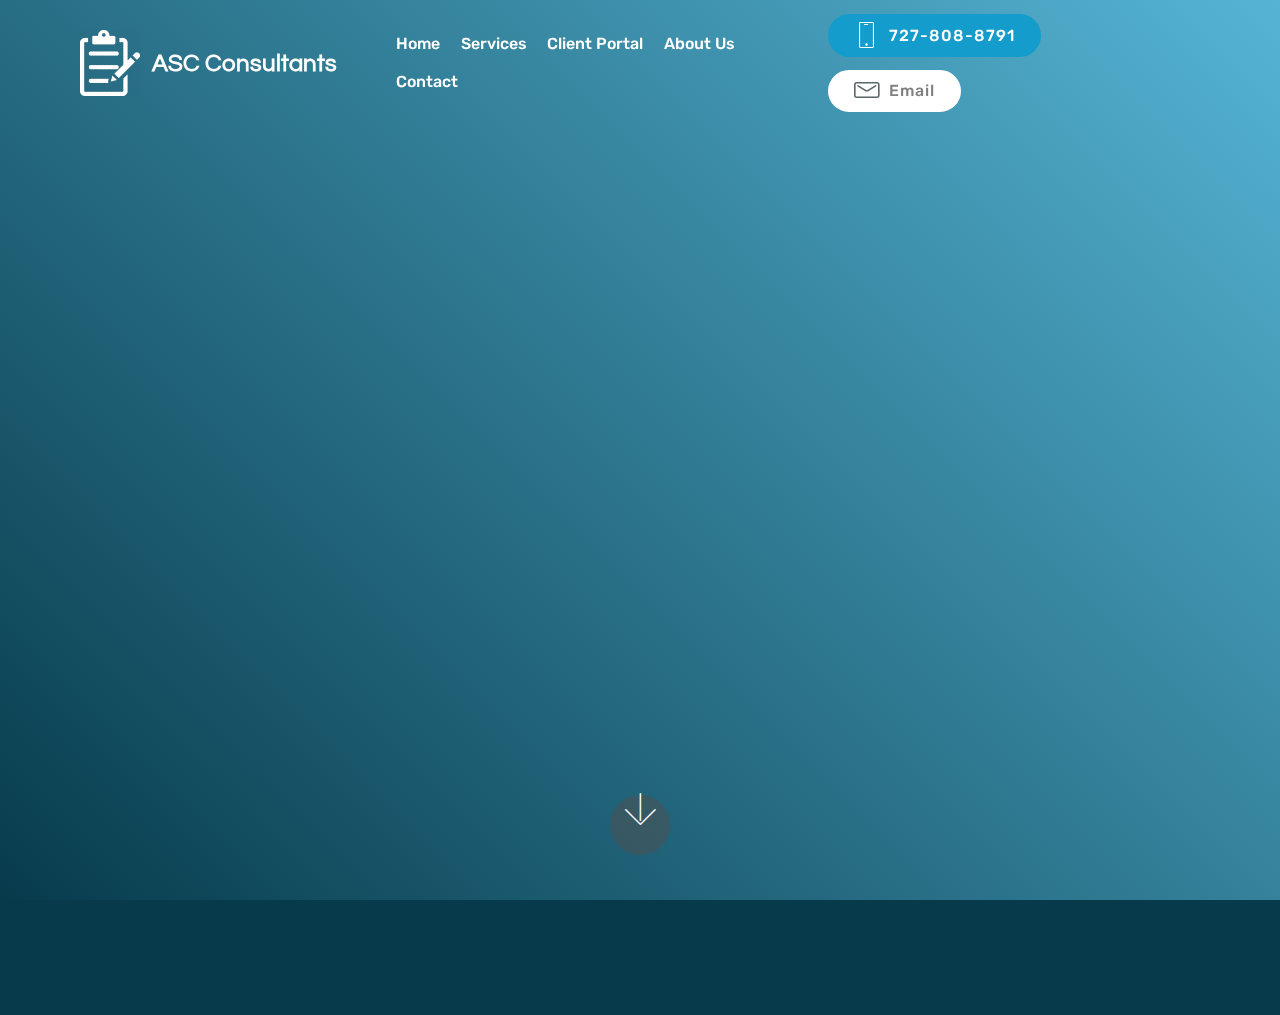
<file: page5.html>
<!DOCTYPE html>
<html  >
<head>
  <!-- Site made with Mobirise Website Builder v4.10.8, https://mobirise.com -->
  <meta charset="UTF-8">
  <meta http-equiv="X-UA-Compatible" content="IE=edge">
  <meta name="generator" content="Mobirise v4.10.8, mobirise.com">
  <meta name="viewport" content="width=device-width, initial-scale=1, minimum-scale=1">
  <link rel="shortcut icon" href="assets/images/survey-iconw-120x132.png" type="image/x-icon">
  <meta name="description" content="Web Site Generator Description">
  
  <title>Risk Management</title>
  <link rel="stylesheet" href="assets/web/assets/mobirise-icons-bold/mobirise-icons-bold.css">
  <link rel="stylesheet" href="assets/web/assets/mobirise-icons/mobirise-icons.css">
  <link rel="stylesheet" href="assets/tether/tether.min.css">
  <link rel="stylesheet" href="assets/bootstrap/css/bootstrap.min.css">
  <link rel="stylesheet" href="assets/bootstrap/css/bootstrap-grid.min.css">
  <link rel="stylesheet" href="assets/bootstrap/css/bootstrap-reboot.min.css">
  <link rel="stylesheet" href="assets/socicon/css/styles.css">
  <link rel="stylesheet" href="assets/animatecss/animate.min.css">
  <link rel="stylesheet" href="assets/dropdown/css/style.css">
  <link rel="stylesheet" href="assets/theme/css/style.css">
  <link rel="stylesheet" href="assets/mobirise/css/mbr-additional.css" type="text/css">
  
  
  
</head>
<body>
  <section class="menu cid-rAX749qSMe" once="menu" id="menu2-n">

    

    <nav class="navbar navbar-expand beta-menu navbar-dropdown align-items-center navbar-fixed-top navbar-toggleable-sm bg-color transparent">
        <button class="navbar-toggler navbar-toggler-right" type="button" data-toggle="collapse" data-target="#navbarSupportedContent" aria-controls="navbarSupportedContent" aria-expanded="false" aria-label="Toggle navigation">
            <div class="hamburger">
                <span></span>
                <span></span>
                <span></span>
                <span></span>
            </div>
        </button>
        <div class="menu-logo">
            <div class="navbar-brand">
                <span class="navbar-logo">
                    <a href="index.html">
                        <img src="assets/images/survey-iconw-120x132.png" alt="Mobirise" title="" style="height: 4.1rem;">
                    </a>
                </span>
                <span class="navbar-caption-wrap"><a class="navbar-caption text-warning display-5" href="index.html">
                        ASC Consultants</a></span>
            </div>
        </div>
        <div class="collapse navbar-collapse" id="navbarSupportedContent">
            <ul class="navbar-nav nav-dropdown" data-app-modern-menu="true"><li class="nav-item">
                    <a class="nav-link link text-warning display-4" href="index.html">
                        Home</a>
                </li><li class="nav-item"><a class="nav-link link text-warning display-4" href="page1.html">
                        Services</a></li><li class="nav-item"><a class="nav-link link text-warning display-4" href="page2.html">Client Portal</a></li><li class="nav-item">
                    <a class="nav-link link text-warning display-4" href="page3.html">
                        About Us
                    </a>
                </li><li class="nav-item"><a class="nav-link link text-warning display-4" href="page4.html">
                        Contact</a></li></ul>
            <div class="navbar-buttons mbr-section-btn"><a class="btn btn-sm btn-primary display-7" href="tel:727-808-8791">
                    <span class="btn-icon mbri-mobile mbr-iconfont mbr-iconfont-btn">
                    </span>727-808-8791</a> <a class="btn btn-sm btn-white display-7" href="mailto:passyoursurvey@gmail.com"><span class="mbrib-letter mbr-iconfont mbr-iconfont-btn" style="color: rgb(91, 104, 107);"></span>
                    Email</a></div>
        </div>
    </nav>
</section>

<section class="engine"><a href="https://mobirise.info/a">online site builder</a></section><section class="header5 cid-rBBk9SSPXA mbr-fullscreen" id="header5-19">

    

    
    <div class="container">
        <div class="row justify-content-center">
            <div class="mbr-white col-md-10">
                <h1 class="mbr-section-title align-center pb-3 mbr-fonts-style display-1"></h1>
                <p class="mbr-text align-center display-5 pb-3 mbr-fonts-style"></p>
                
            </div>
        </div>
    </div>

    <div class="mbr-arrow hidden-sm-down" aria-hidden="true">
        <a href="#next">
            <i class="mbri-down mbr-iconfont"></i>
        </a>
    </div>
</section>

<section once="" class="cid-rBqGt0R69m" id="footer7-o">

    

    

    <div class="container">
        <div class="media-container-row align-center mbr-white">
            
            <div class="row social-row">
                <div class="social-list align-right pb-2">
                    
                    
                    
                    
                    
                    
                <div class="soc-item">
                        <a href="index.html" target="_blank">
                            <span class="mbr-iconfont mbr-iconfont-social socicon-facebook socicon"></span>
                        </a>
                    </div><div class="soc-item">
                        <a href="index.html" target="_blank">
                            <span class="mbr-iconfont mbr-iconfont-social socicon-google socicon"></span>
                        </a>
                    </div><div class="soc-item">
                        <a href="https://wordpress.com" target="_blank">
                            <span class="mbr-iconfont mbr-iconfont-social socicon-wordpress socicon"></span>
                        </a>
                    </div></div>
            </div>
            <div class="row row-copirayt">
                <p class="mbr-text mb-0 mbr-fonts-style mbr-white align-center display-7">
                    © Copyright 2019-2020 RedBand Media- All Rights Reserved
                </p>
            </div>
        </div>
    </div>
</section>


  <script src="assets/web/assets/jquery/jquery.min.js"></script>
  <script src="assets/popper/popper.min.js"></script>
  <script src="assets/tether/tether.min.js"></script>
  <script src="assets/bootstrap/js/bootstrap.min.js"></script>
  <script src="assets/touchswipe/jquery.touch-swipe.min.js"></script>
  <script src="assets/viewportchecker/jquery.viewportchecker.js"></script>
  <script src="assets/smoothscroll/smooth-scroll.js"></script>
  <script src="assets/dropdown/js/nav-dropdown.js"></script>
  <script src="assets/dropdown/js/navbar-dropdown.js"></script>
  <script src="assets/theme/js/script.js"></script>
  
  
 <div id="scrollToTop" class="scrollToTop mbr-arrow-up"><a style="text-align: center;"><i class="mbr-arrow-up-icon mbr-arrow-up-icon-cm cm-icon cm-icon-smallarrow-up"></i></a></div>
    <input name="animation" type="hidden">
  </body>
</html>
</file>
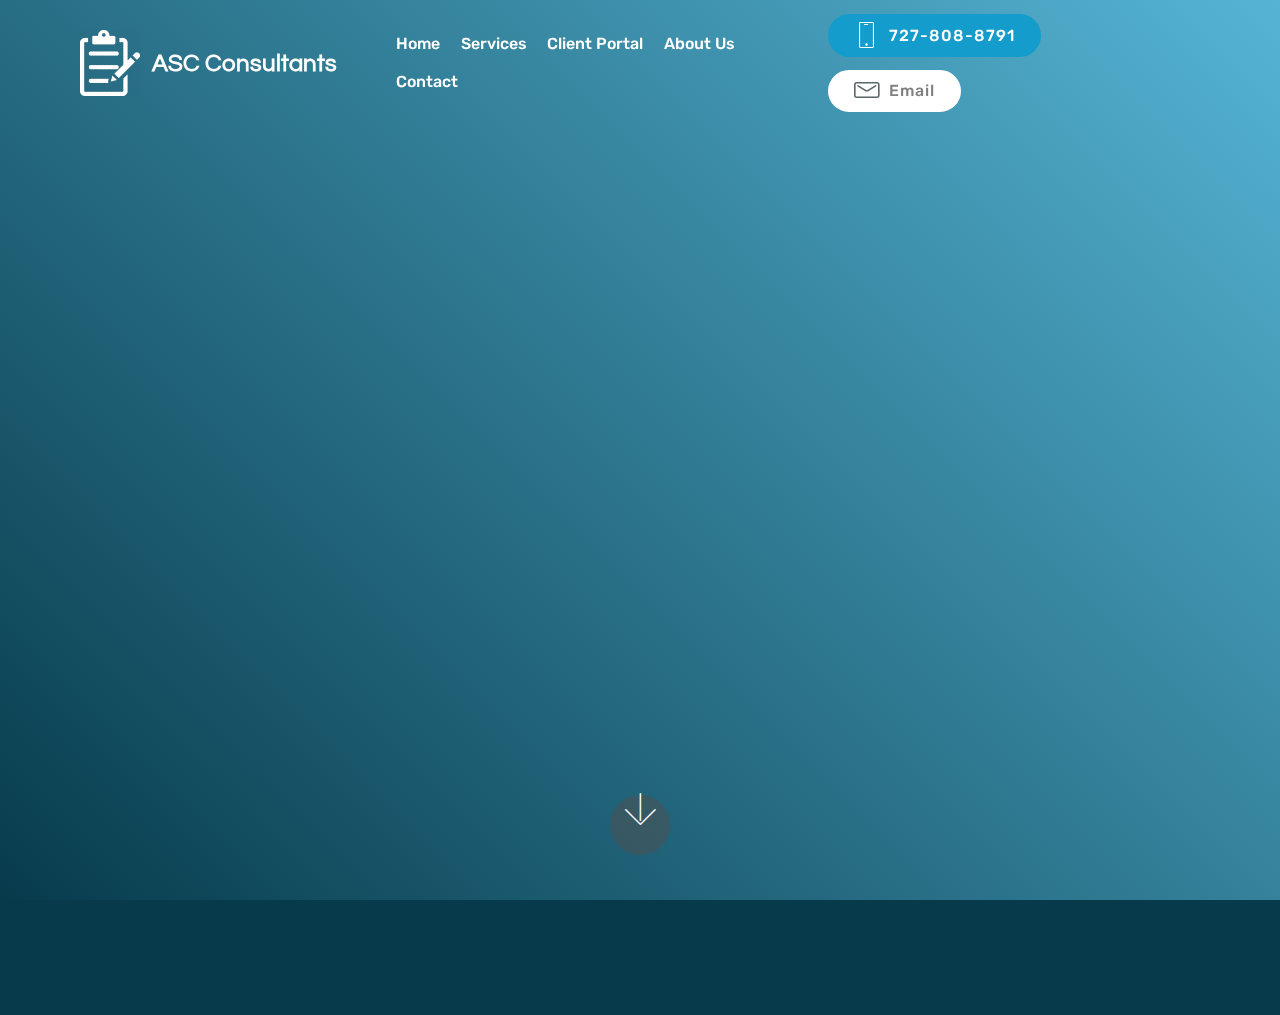
<file: page6.html>
<!DOCTYPE html>
<html  >
<head>
  <!-- Site made with Mobirise Website Builder v4.10.8, https://mobirise.com -->
  <meta charset="UTF-8">
  <meta http-equiv="X-UA-Compatible" content="IE=edge">
  <meta name="generator" content="Mobirise v4.10.8, mobirise.com">
  <meta name="viewport" content="width=device-width, initial-scale=1, minimum-scale=1">
  <link rel="shortcut icon" href="assets/images/survey-iconw-120x132.png" type="image/x-icon">
  <meta name="description" content="Site Creator Description">
  
  <title>Infection Control</title>
  <link rel="stylesheet" href="assets/web/assets/mobirise-icons-bold/mobirise-icons-bold.css">
  <link rel="stylesheet" href="assets/web/assets/mobirise-icons/mobirise-icons.css">
  <link rel="stylesheet" href="assets/tether/tether.min.css">
  <link rel="stylesheet" href="assets/bootstrap/css/bootstrap.min.css">
  <link rel="stylesheet" href="assets/bootstrap/css/bootstrap-grid.min.css">
  <link rel="stylesheet" href="assets/bootstrap/css/bootstrap-reboot.min.css">
  <link rel="stylesheet" href="assets/socicon/css/styles.css">
  <link rel="stylesheet" href="assets/animatecss/animate.min.css">
  <link rel="stylesheet" href="assets/dropdown/css/style.css">
  <link rel="stylesheet" href="assets/theme/css/style.css">
  <link rel="stylesheet" href="assets/mobirise/css/mbr-additional.css" type="text/css">
  
  
  
</head>
<body>
  <section class="menu cid-rAX749qSMe" once="menu" id="menu2-p">

    

    <nav class="navbar navbar-expand beta-menu navbar-dropdown align-items-center navbar-fixed-top navbar-toggleable-sm bg-color transparent">
        <button class="navbar-toggler navbar-toggler-right" type="button" data-toggle="collapse" data-target="#navbarSupportedContent" aria-controls="navbarSupportedContent" aria-expanded="false" aria-label="Toggle navigation">
            <div class="hamburger">
                <span></span>
                <span></span>
                <span></span>
                <span></span>
            </div>
        </button>
        <div class="menu-logo">
            <div class="navbar-brand">
                <span class="navbar-logo">
                    <a href="index.html">
                        <img src="assets/images/survey-iconw-120x132.png" alt="Mobirise" title="" style="height: 4.1rem;">
                    </a>
                </span>
                <span class="navbar-caption-wrap"><a class="navbar-caption text-warning display-5" href="index.html">
                        ASC Consultants</a></span>
            </div>
        </div>
        <div class="collapse navbar-collapse" id="navbarSupportedContent">
            <ul class="navbar-nav nav-dropdown" data-app-modern-menu="true"><li class="nav-item">
                    <a class="nav-link link text-warning display-4" href="index.html">
                        Home</a>
                </li><li class="nav-item"><a class="nav-link link text-warning display-4" href="page1.html">
                        Services</a></li><li class="nav-item"><a class="nav-link link text-warning display-4" href="page2.html">Client Portal</a></li><li class="nav-item">
                    <a class="nav-link link text-warning display-4" href="page3.html">
                        About Us
                    </a>
                </li><li class="nav-item"><a class="nav-link link text-warning display-4" href="page4.html">
                        Contact</a></li></ul>
            <div class="navbar-buttons mbr-section-btn"><a class="btn btn-sm btn-primary display-7" href="tel:727-808-8791">
                    <span class="btn-icon mbri-mobile mbr-iconfont mbr-iconfont-btn">
                    </span>727-808-8791</a> <a class="btn btn-sm btn-white display-7" href="mailto:passyoursurvey@gmail.com"><span class="mbrib-letter mbr-iconfont mbr-iconfont-btn" style="color: rgb(91, 104, 107);"></span>
                    Email</a></div>
        </div>
    </nav>
</section>

<section class="engine"><a href="https://mobirise.info/z">best website templates</a></section><section class="header5 cid-rBBkfNFOgf mbr-fullscreen" id="header5-1a">

    

    
    <div class="container">
        <div class="row justify-content-center">
            <div class="mbr-white col-md-10">
                <h1 class="mbr-section-title align-center pb-3 mbr-fonts-style display-1"></h1>
                <p class="mbr-text align-center display-5 pb-3 mbr-fonts-style"></p>
                
            </div>
        </div>
    </div>

    <div class="mbr-arrow hidden-sm-down" aria-hidden="true">
        <a href="#next">
            <i class="mbri-down mbr-iconfont"></i>
        </a>
    </div>
</section>

<section once="" class="cid-rBqGt0R69m" id="footer7-q">

    

    

    <div class="container">
        <div class="media-container-row align-center mbr-white">
            
            <div class="row social-row">
                <div class="social-list align-right pb-2">
                    
                    
                    
                    
                    
                    
                <div class="soc-item">
                        <a href="index.html" target="_blank">
                            <span class="mbr-iconfont mbr-iconfont-social socicon-facebook socicon"></span>
                        </a>
                    </div><div class="soc-item">
                        <a href="index.html" target="_blank">
                            <span class="mbr-iconfont mbr-iconfont-social socicon-google socicon"></span>
                        </a>
                    </div><div class="soc-item">
                        <a href="https://wordpress.com" target="_blank">
                            <span class="mbr-iconfont mbr-iconfont-social socicon-wordpress socicon"></span>
                        </a>
                    </div></div>
            </div>
            <div class="row row-copirayt">
                <p class="mbr-text mb-0 mbr-fonts-style mbr-white align-center display-7">
                    © Copyright 2019-2020 RedBand Media- All Rights Reserved
                </p>
            </div>
        </div>
    </div>
</section>


  <script src="assets/web/assets/jquery/jquery.min.js"></script>
  <script src="assets/popper/popper.min.js"></script>
  <script src="assets/tether/tether.min.js"></script>
  <script src="assets/bootstrap/js/bootstrap.min.js"></script>
  <script src="assets/touchswipe/jquery.touch-swipe.min.js"></script>
  <script src="assets/viewportchecker/jquery.viewportchecker.js"></script>
  <script src="assets/smoothscroll/smooth-scroll.js"></script>
  <script src="assets/dropdown/js/nav-dropdown.js"></script>
  <script src="assets/dropdown/js/navbar-dropdown.js"></script>
  <script src="assets/theme/js/script.js"></script>
  
  
 <div id="scrollToTop" class="scrollToTop mbr-arrow-up"><a style="text-align: center;"><i class="mbr-arrow-up-icon mbr-arrow-up-icon-cm cm-icon cm-icon-smallarrow-up"></i></a></div>
    <input name="animation" type="hidden">
  </body>
</html>
</file>
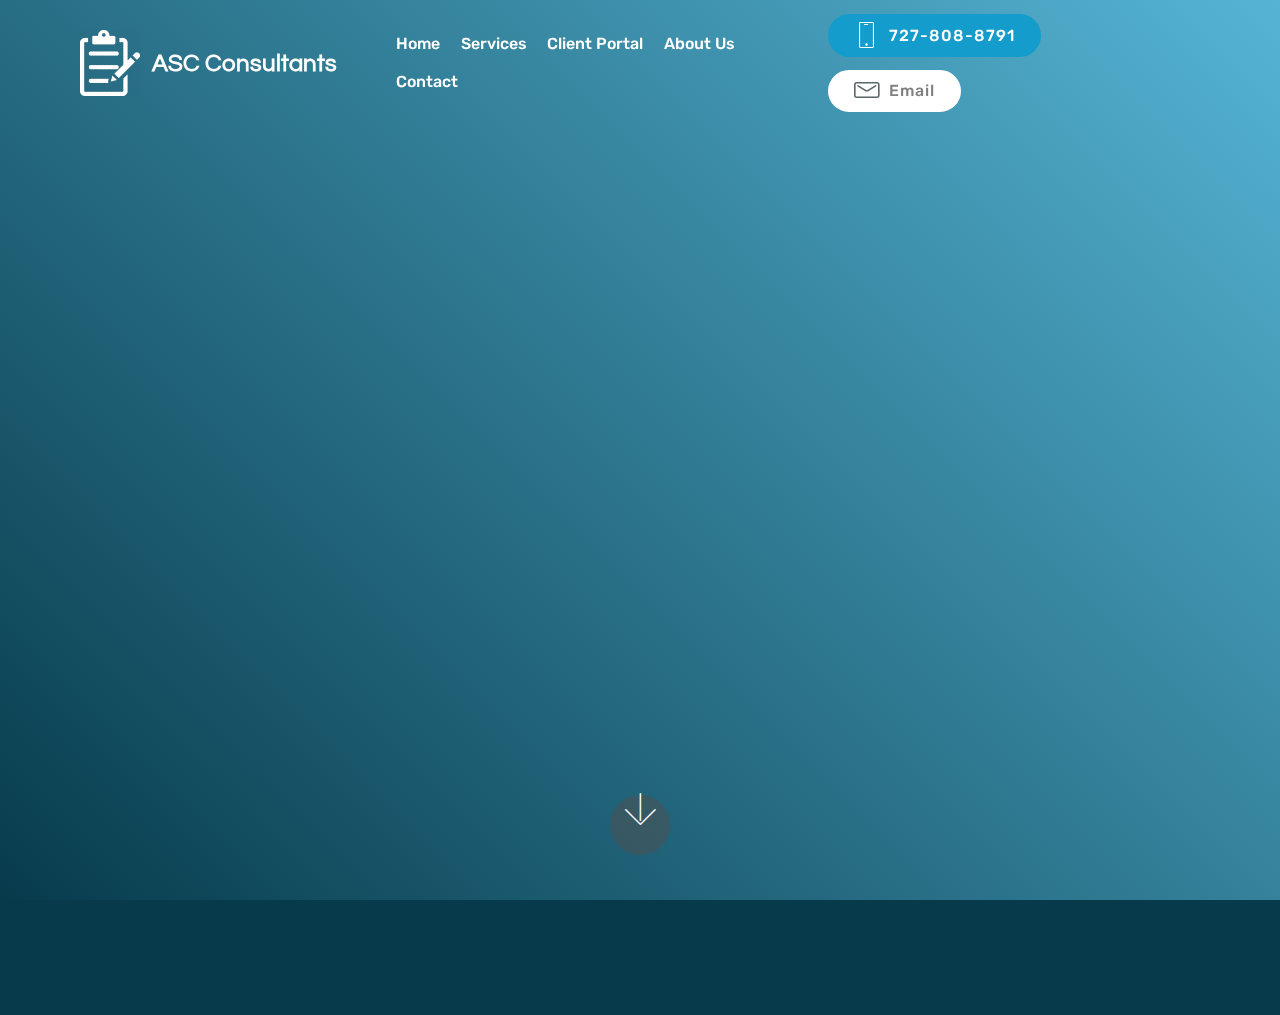
<file: page7.html>
<!DOCTYPE html>
<html  >
<head>
  <!-- Site made with Mobirise Website Builder v4.10.8, https://mobirise.com -->
  <meta charset="UTF-8">
  <meta http-equiv="X-UA-Compatible" content="IE=edge">
  <meta name="generator" content="Mobirise v4.10.8, mobirise.com">
  <meta name="viewport" content="width=device-width, initial-scale=1, minimum-scale=1">
  <link rel="shortcut icon" href="assets/images/survey-iconw-120x132.png" type="image/x-icon">
  <meta name="description" content="Web Page Builder Description">
  
  <title>Staff Development</title>
  <link rel="stylesheet" href="assets/web/assets/mobirise-icons-bold/mobirise-icons-bold.css">
  <link rel="stylesheet" href="assets/web/assets/mobirise-icons/mobirise-icons.css">
  <link rel="stylesheet" href="assets/tether/tether.min.css">
  <link rel="stylesheet" href="assets/bootstrap/css/bootstrap.min.css">
  <link rel="stylesheet" href="assets/bootstrap/css/bootstrap-grid.min.css">
  <link rel="stylesheet" href="assets/bootstrap/css/bootstrap-reboot.min.css">
  <link rel="stylesheet" href="assets/socicon/css/styles.css">
  <link rel="stylesheet" href="assets/animatecss/animate.min.css">
  <link rel="stylesheet" href="assets/dropdown/css/style.css">
  <link rel="stylesheet" href="assets/theme/css/style.css">
  <link rel="stylesheet" href="assets/mobirise/css/mbr-additional.css" type="text/css">
  
  
  
</head>
<body>
  <section class="menu cid-rAX749qSMe" once="menu" id="menu2-r">

    

    <nav class="navbar navbar-expand beta-menu navbar-dropdown align-items-center navbar-fixed-top navbar-toggleable-sm bg-color transparent">
        <button class="navbar-toggler navbar-toggler-right" type="button" data-toggle="collapse" data-target="#navbarSupportedContent" aria-controls="navbarSupportedContent" aria-expanded="false" aria-label="Toggle navigation">
            <div class="hamburger">
                <span></span>
                <span></span>
                <span></span>
                <span></span>
            </div>
        </button>
        <div class="menu-logo">
            <div class="navbar-brand">
                <span class="navbar-logo">
                    <a href="index.html">
                        <img src="assets/images/survey-iconw-120x132.png" alt="Mobirise" title="" style="height: 4.1rem;">
                    </a>
                </span>
                <span class="navbar-caption-wrap"><a class="navbar-caption text-warning display-5" href="index.html">
                        ASC Consultants</a></span>
            </div>
        </div>
        <div class="collapse navbar-collapse" id="navbarSupportedContent">
            <ul class="navbar-nav nav-dropdown" data-app-modern-menu="true"><li class="nav-item">
                    <a class="nav-link link text-warning display-4" href="index.html">
                        Home</a>
                </li><li class="nav-item"><a class="nav-link link text-warning display-4" href="page1.html">
                        Services</a></li><li class="nav-item"><a class="nav-link link text-warning display-4" href="page2.html">Client Portal</a></li><li class="nav-item">
                    <a class="nav-link link text-warning display-4" href="page3.html">
                        About Us
                    </a>
                </li><li class="nav-item"><a class="nav-link link text-warning display-4" href="page4.html">
                        Contact</a></li></ul>
            <div class="navbar-buttons mbr-section-btn"><a class="btn btn-sm btn-primary display-7" href="tel:727-808-8791">
                    <span class="btn-icon mbri-mobile mbr-iconfont mbr-iconfont-btn">
                    </span>727-808-8791</a> <a class="btn btn-sm btn-white display-7" href="mailto:passyoursurvey@gmail.com"><span class="mbrib-letter mbr-iconfont mbr-iconfont-btn" style="color: rgb(91, 104, 107);"></span>
                    Email</a></div>
        </div>
    </nav>
</section>

<section class="engine"><a href="https://mobirise.info/x">css templates</a></section><section class="header5 cid-rBBkkv3Tr8 mbr-fullscreen" id="header5-1b">

    

    
    <div class="container">
        <div class="row justify-content-center">
            <div class="mbr-white col-md-10">
                <h1 class="mbr-section-title align-center pb-3 mbr-fonts-style display-1"></h1>
                <p class="mbr-text align-center display-5 pb-3 mbr-fonts-style"></p>
                
            </div>
        </div>
    </div>

    <div class="mbr-arrow hidden-sm-down" aria-hidden="true">
        <a href="#next">
            <i class="mbri-down mbr-iconfont"></i>
        </a>
    </div>
</section>

<section once="" class="cid-rBqGt0R69m" id="footer7-s">

    

    

    <div class="container">
        <div class="media-container-row align-center mbr-white">
            
            <div class="row social-row">
                <div class="social-list align-right pb-2">
                    
                    
                    
                    
                    
                    
                <div class="soc-item">
                        <a href="index.html" target="_blank">
                            <span class="mbr-iconfont mbr-iconfont-social socicon-facebook socicon"></span>
                        </a>
                    </div><div class="soc-item">
                        <a href="index.html" target="_blank">
                            <span class="mbr-iconfont mbr-iconfont-social socicon-google socicon"></span>
                        </a>
                    </div><div class="soc-item">
                        <a href="https://wordpress.com" target="_blank">
                            <span class="mbr-iconfont mbr-iconfont-social socicon-wordpress socicon"></span>
                        </a>
                    </div></div>
            </div>
            <div class="row row-copirayt">
                <p class="mbr-text mb-0 mbr-fonts-style mbr-white align-center display-7">
                    © Copyright 2019-2020 RedBand Media- All Rights Reserved
                </p>
            </div>
        </div>
    </div>
</section>


  <script src="assets/web/assets/jquery/jquery.min.js"></script>
  <script src="assets/popper/popper.min.js"></script>
  <script src="assets/tether/tether.min.js"></script>
  <script src="assets/bootstrap/js/bootstrap.min.js"></script>
  <script src="assets/touchswipe/jquery.touch-swipe.min.js"></script>
  <script src="assets/viewportchecker/jquery.viewportchecker.js"></script>
  <script src="assets/smoothscroll/smooth-scroll.js"></script>
  <script src="assets/dropdown/js/nav-dropdown.js"></script>
  <script src="assets/dropdown/js/navbar-dropdown.js"></script>
  <script src="assets/theme/js/script.js"></script>
  
  
 <div id="scrollToTop" class="scrollToTop mbr-arrow-up"><a style="text-align: center;"><i class="mbr-arrow-up-icon mbr-arrow-up-icon-cm cm-icon cm-icon-smallarrow-up"></i></a></div>
    <input name="animation" type="hidden">
  </body>
</html>
</file>
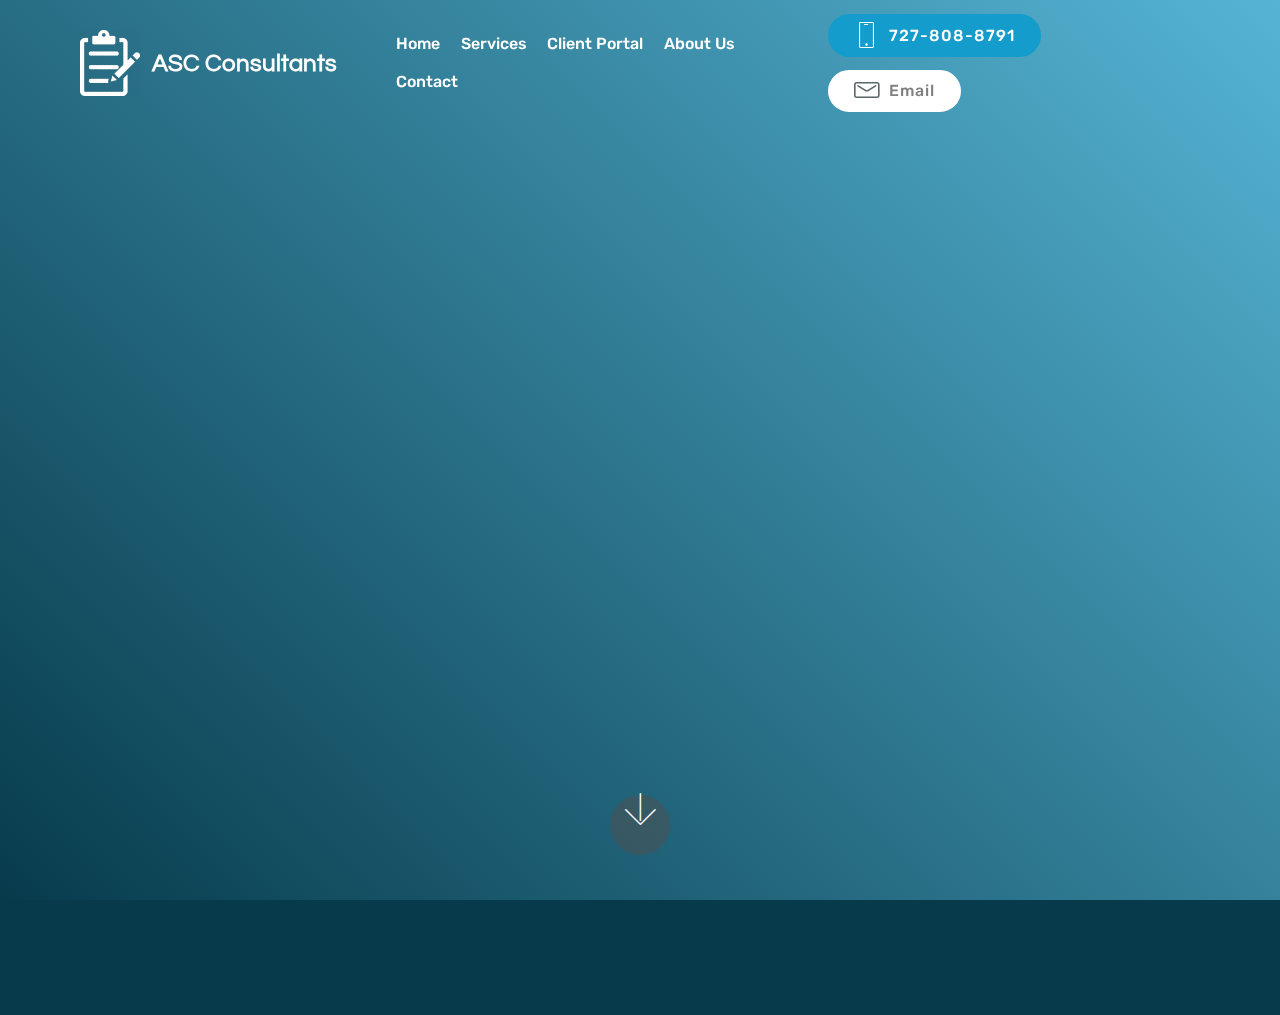
<file: page8.html>
<!DOCTYPE html>
<html  >
<head>
  <!-- Site made with Mobirise Website Builder v4.10.8, https://mobirise.com -->
  <meta charset="UTF-8">
  <meta http-equiv="X-UA-Compatible" content="IE=edge">
  <meta name="generator" content="Mobirise v4.10.8, mobirise.com">
  <meta name="viewport" content="width=device-width, initial-scale=1, minimum-scale=1">
  <link rel="shortcut icon" href="assets/images/survey-iconw-120x132.png" type="image/x-icon">
  <meta name="description" content="Website Builder Description">
  
  <title>Environment of Care</title>
  <link rel="stylesheet" href="assets/web/assets/mobirise-icons-bold/mobirise-icons-bold.css">
  <link rel="stylesheet" href="assets/web/assets/mobirise-icons/mobirise-icons.css">
  <link rel="stylesheet" href="assets/tether/tether.min.css">
  <link rel="stylesheet" href="assets/bootstrap/css/bootstrap.min.css">
  <link rel="stylesheet" href="assets/bootstrap/css/bootstrap-grid.min.css">
  <link rel="stylesheet" href="assets/bootstrap/css/bootstrap-reboot.min.css">
  <link rel="stylesheet" href="assets/socicon/css/styles.css">
  <link rel="stylesheet" href="assets/animatecss/animate.min.css">
  <link rel="stylesheet" href="assets/dropdown/css/style.css">
  <link rel="stylesheet" href="assets/theme/css/style.css">
  <link rel="stylesheet" href="assets/mobirise/css/mbr-additional.css" type="text/css">
  
  
  
</head>
<body>
  <section class="menu cid-rAX749qSMe" once="menu" id="menu2-t">

    

    <nav class="navbar navbar-expand beta-menu navbar-dropdown align-items-center navbar-fixed-top navbar-toggleable-sm bg-color transparent">
        <button class="navbar-toggler navbar-toggler-right" type="button" data-toggle="collapse" data-target="#navbarSupportedContent" aria-controls="navbarSupportedContent" aria-expanded="false" aria-label="Toggle navigation">
            <div class="hamburger">
                <span></span>
                <span></span>
                <span></span>
                <span></span>
            </div>
        </button>
        <div class="menu-logo">
            <div class="navbar-brand">
                <span class="navbar-logo">
                    <a href="index.html">
                        <img src="assets/images/survey-iconw-120x132.png" alt="Mobirise" title="" style="height: 4.1rem;">
                    </a>
                </span>
                <span class="navbar-caption-wrap"><a class="navbar-caption text-warning display-5" href="index.html">
                        ASC Consultants</a></span>
            </div>
        </div>
        <div class="collapse navbar-collapse" id="navbarSupportedContent">
            <ul class="navbar-nav nav-dropdown" data-app-modern-menu="true"><li class="nav-item">
                    <a class="nav-link link text-warning display-4" href="index.html">
                        Home</a>
                </li><li class="nav-item"><a class="nav-link link text-warning display-4" href="page1.html">
                        Services</a></li><li class="nav-item"><a class="nav-link link text-warning display-4" href="page2.html">Client Portal</a></li><li class="nav-item">
                    <a class="nav-link link text-warning display-4" href="page3.html">
                        About Us
                    </a>
                </li><li class="nav-item"><a class="nav-link link text-warning display-4" href="page4.html">
                        Contact</a></li></ul>
            <div class="navbar-buttons mbr-section-btn"><a class="btn btn-sm btn-primary display-7" href="tel:727-808-8791">
                    <span class="btn-icon mbri-mobile mbr-iconfont mbr-iconfont-btn">
                    </span>727-808-8791</a> <a class="btn btn-sm btn-white display-7" href="mailto:passyoursurvey@gmail.com"><span class="mbrib-letter mbr-iconfont mbr-iconfont-btn" style="color: rgb(91, 104, 107);"></span>
                    Email</a></div>
        </div>
    </nav>
</section>

<section class="engine"><a href="https://mobirise.info/k">develop your own website</a></section><section class="header5 cid-rBBkqnhXQk mbr-fullscreen" id="header5-1c">

    

    
    <div class="container">
        <div class="row justify-content-center">
            <div class="mbr-white col-md-10">
                <h1 class="mbr-section-title align-center pb-3 mbr-fonts-style display-1"></h1>
                <p class="mbr-text align-center display-5 pb-3 mbr-fonts-style"></p>
                
            </div>
        </div>
    </div>

    <div class="mbr-arrow hidden-sm-down" aria-hidden="true">
        <a href="#next">
            <i class="mbri-down mbr-iconfont"></i>
        </a>
    </div>
</section>

<section once="" class="cid-rBqGt0R69m" id="footer7-u">

    

    

    <div class="container">
        <div class="media-container-row align-center mbr-white">
            
            <div class="row social-row">
                <div class="social-list align-right pb-2">
                    
                    
                    
                    
                    
                    
                <div class="soc-item">
                        <a href="index.html" target="_blank">
                            <span class="mbr-iconfont mbr-iconfont-social socicon-facebook socicon"></span>
                        </a>
                    </div><div class="soc-item">
                        <a href="index.html" target="_blank">
                            <span class="mbr-iconfont mbr-iconfont-social socicon-google socicon"></span>
                        </a>
                    </div><div class="soc-item">
                        <a href="https://wordpress.com" target="_blank">
                            <span class="mbr-iconfont mbr-iconfont-social socicon-wordpress socicon"></span>
                        </a>
                    </div></div>
            </div>
            <div class="row row-copirayt">
                <p class="mbr-text mb-0 mbr-fonts-style mbr-white align-center display-7">
                    © Copyright 2019-2020 RedBand Media- All Rights Reserved
                </p>
            </div>
        </div>
    </div>
</section>


  <script src="assets/web/assets/jquery/jquery.min.js"></script>
  <script src="assets/popper/popper.min.js"></script>
  <script src="assets/tether/tether.min.js"></script>
  <script src="assets/bootstrap/js/bootstrap.min.js"></script>
  <script src="assets/touchswipe/jquery.touch-swipe.min.js"></script>
  <script src="assets/viewportchecker/jquery.viewportchecker.js"></script>
  <script src="assets/smoothscroll/smooth-scroll.js"></script>
  <script src="assets/dropdown/js/nav-dropdown.js"></script>
  <script src="assets/dropdown/js/navbar-dropdown.js"></script>
  <script src="assets/theme/js/script.js"></script>
  
  
 <div id="scrollToTop" class="scrollToTop mbr-arrow-up"><a style="text-align: center;"><i class="mbr-arrow-up-icon mbr-arrow-up-icon-cm cm-icon cm-icon-smallarrow-up"></i></a></div>
    <input name="animation" type="hidden">
  </body>
</html>
</file>
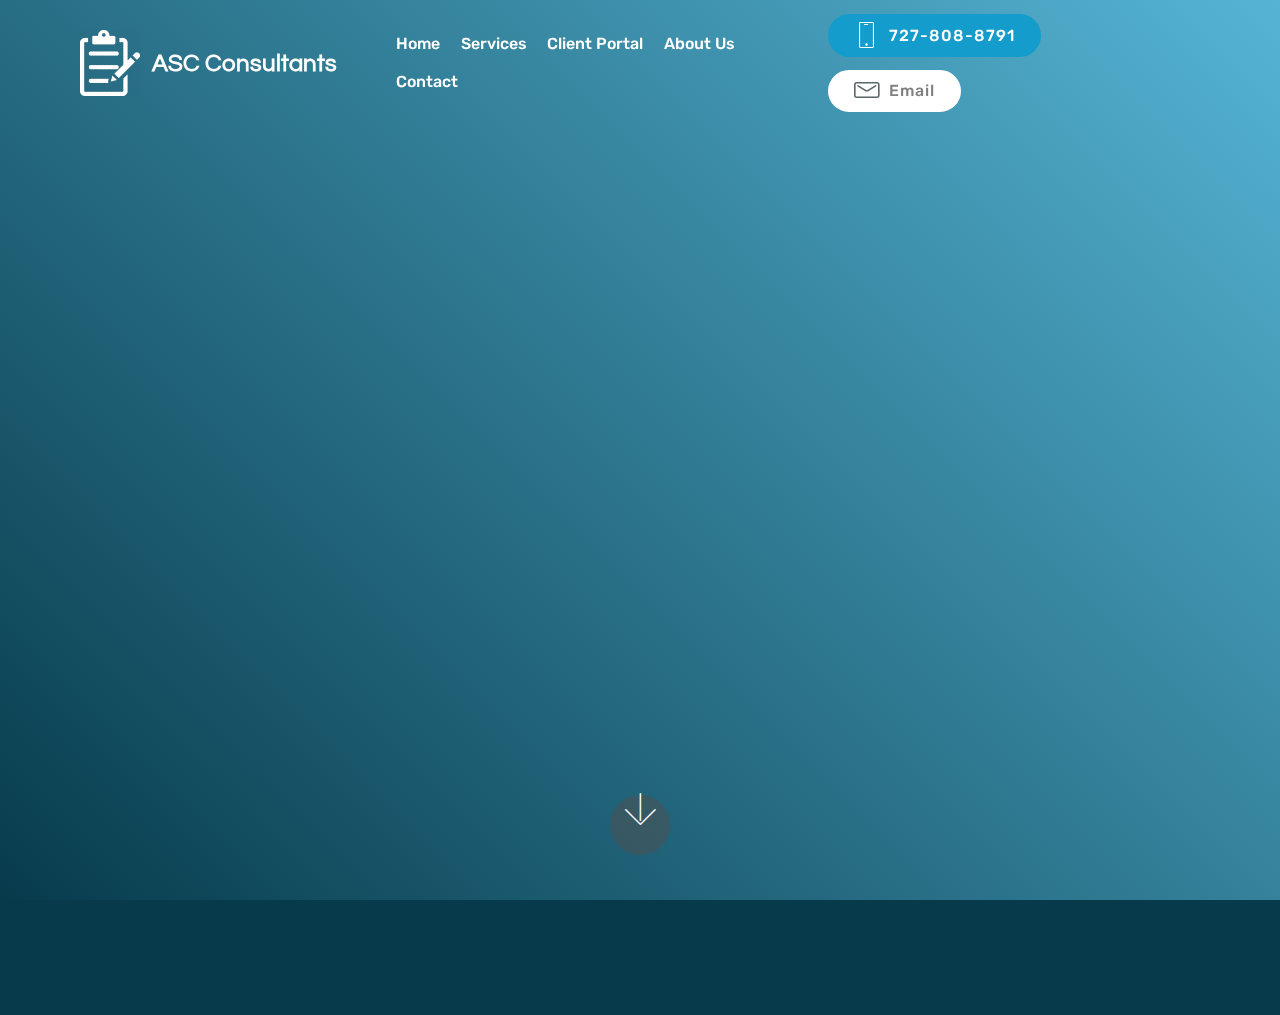
<file: page9.html>
<!DOCTYPE html>
<html  >
<head>
  <!-- Site made with Mobirise Website Builder v4.10.8, https://mobirise.com -->
  <meta charset="UTF-8">
  <meta http-equiv="X-UA-Compatible" content="IE=edge">
  <meta name="generator" content="Mobirise v4.10.8, mobirise.com">
  <meta name="viewport" content="width=device-width, initial-scale=1, minimum-scale=1">
  <link rel="shortcut icon" href="assets/images/survey-iconw-120x132.png" type="image/x-icon">
  <meta name="description" content="Site Generator Description">
  
  <title>Policys and Procedures</title>
  <link rel="stylesheet" href="assets/web/assets/mobirise-icons-bold/mobirise-icons-bold.css">
  <link rel="stylesheet" href="assets/web/assets/mobirise-icons/mobirise-icons.css">
  <link rel="stylesheet" href="assets/tether/tether.min.css">
  <link rel="stylesheet" href="assets/bootstrap/css/bootstrap.min.css">
  <link rel="stylesheet" href="assets/bootstrap/css/bootstrap-grid.min.css">
  <link rel="stylesheet" href="assets/bootstrap/css/bootstrap-reboot.min.css">
  <link rel="stylesheet" href="assets/socicon/css/styles.css">
  <link rel="stylesheet" href="assets/animatecss/animate.min.css">
  <link rel="stylesheet" href="assets/dropdown/css/style.css">
  <link rel="stylesheet" href="assets/theme/css/style.css">
  <link rel="stylesheet" href="assets/mobirise/css/mbr-additional.css" type="text/css">
  
  
  
</head>
<body>
  <section class="menu cid-rAX749qSMe" once="menu" id="menu2-v">

    

    <nav class="navbar navbar-expand beta-menu navbar-dropdown align-items-center navbar-fixed-top navbar-toggleable-sm bg-color transparent">
        <button class="navbar-toggler navbar-toggler-right" type="button" data-toggle="collapse" data-target="#navbarSupportedContent" aria-controls="navbarSupportedContent" aria-expanded="false" aria-label="Toggle navigation">
            <div class="hamburger">
                <span></span>
                <span></span>
                <span></span>
                <span></span>
            </div>
        </button>
        <div class="menu-logo">
            <div class="navbar-brand">
                <span class="navbar-logo">
                    <a href="index.html">
                        <img src="assets/images/survey-iconw-120x132.png" alt="Mobirise" title="" style="height: 4.1rem;">
                    </a>
                </span>
                <span class="navbar-caption-wrap"><a class="navbar-caption text-warning display-5" href="index.html">
                        ASC Consultants</a></span>
            </div>
        </div>
        <div class="collapse navbar-collapse" id="navbarSupportedContent">
            <ul class="navbar-nav nav-dropdown" data-app-modern-menu="true"><li class="nav-item">
                    <a class="nav-link link text-warning display-4" href="index.html">
                        Home</a>
                </li><li class="nav-item"><a class="nav-link link text-warning display-4" href="page1.html">
                        Services</a></li><li class="nav-item"><a class="nav-link link text-warning display-4" href="page2.html">Client Portal</a></li><li class="nav-item">
                    <a class="nav-link link text-warning display-4" href="page3.html">
                        About Us
                    </a>
                </li><li class="nav-item"><a class="nav-link link text-warning display-4" href="page4.html">
                        Contact</a></li></ul>
            <div class="navbar-buttons mbr-section-btn"><a class="btn btn-sm btn-primary display-7" href="tel:727-808-8791">
                    <span class="btn-icon mbri-mobile mbr-iconfont mbr-iconfont-btn">
                    </span>727-808-8791</a> <a class="btn btn-sm btn-white display-7" href="mailto:passyoursurvey@gmail.com"><span class="mbrib-letter mbr-iconfont mbr-iconfont-btn" style="color: rgb(91, 104, 107);"></span>
                    Email</a></div>
        </div>
    </nav>
</section>

<section class="engine"><a href="https://mobirise.info/c">free website builder</a></section><section class="header5 cid-rBBkvYCeNs mbr-fullscreen" id="header5-1d">

    

    
    <div class="container">
        <div class="row justify-content-center">
            <div class="mbr-white col-md-10">
                <h1 class="mbr-section-title align-center pb-3 mbr-fonts-style display-1"></h1>
                <p class="mbr-text align-center display-5 pb-3 mbr-fonts-style"></p>
                
            </div>
        </div>
    </div>

    <div class="mbr-arrow hidden-sm-down" aria-hidden="true">
        <a href="#next">
            <i class="mbri-down mbr-iconfont"></i>
        </a>
    </div>
</section>

<section once="" class="cid-rBqGt0R69m" id="footer7-w">

    

    

    <div class="container">
        <div class="media-container-row align-center mbr-white">
            
            <div class="row social-row">
                <div class="social-list align-right pb-2">
                    
                    
                    
                    
                    
                    
                <div class="soc-item">
                        <a href="index.html" target="_blank">
                            <span class="mbr-iconfont mbr-iconfont-social socicon-facebook socicon"></span>
                        </a>
                    </div><div class="soc-item">
                        <a href="index.html" target="_blank">
                            <span class="mbr-iconfont mbr-iconfont-social socicon-google socicon"></span>
                        </a>
                    </div><div class="soc-item">
                        <a href="https://wordpress.com" target="_blank">
                            <span class="mbr-iconfont mbr-iconfont-social socicon-wordpress socicon"></span>
                        </a>
                    </div></div>
            </div>
            <div class="row row-copirayt">
                <p class="mbr-text mb-0 mbr-fonts-style mbr-white align-center display-7">
                    © Copyright 2019-2020 RedBand Media- All Rights Reserved
                </p>
            </div>
        </div>
    </div>
</section>


  <script src="assets/web/assets/jquery/jquery.min.js"></script>
  <script src="assets/popper/popper.min.js"></script>
  <script src="assets/tether/tether.min.js"></script>
  <script src="assets/bootstrap/js/bootstrap.min.js"></script>
  <script src="assets/touchswipe/jquery.touch-swipe.min.js"></script>
  <script src="assets/viewportchecker/jquery.viewportchecker.js"></script>
  <script src="assets/smoothscroll/smooth-scroll.js"></script>
  <script src="assets/dropdown/js/nav-dropdown.js"></script>
  <script src="assets/dropdown/js/navbar-dropdown.js"></script>
  <script src="assets/theme/js/script.js"></script>
  
  
 <div id="scrollToTop" class="scrollToTop mbr-arrow-up"><a style="text-align: center;"><i class="mbr-arrow-up-icon mbr-arrow-up-icon-cm cm-icon cm-icon-smallarrow-up"></i></a></div>
    <input name="animation" type="hidden">
  </body>
</html>
</file>
<file: assets/web/assets/mobirise-icons-bold/mobirise-icons-bold.css>
@font-face {
  font-family: 'mobirise-icons-bold';
  src:  url('mobirise-icons-bold.eot?m1l4yr');
  src:  url('mobirise-icons-bold.eot?m1l4yr#iefix') format('embedded-opentype'),
    url('mobirise-icons-bold.ttf?m1l4yr') format('truetype'),
    url('mobirise-icons-bold.woff?m1l4yr') format('woff'),
    url('mobirise-icons-bold.svg?m1l4yr#mobirise-icons-bold') format('svg');
  font-weight: normal;
  font-style: normal;
}

[class^="mbrib-"], [class*="mbrib-"] {
  /* use !important to prevent issues with browser extensions that change fonts */
  font-family: 'mobirise-icons-bold' !important;
  speak: none;
  font-style: normal;
  font-weight: normal;
  font-variant: normal;
  text-transform: none;
  line-height: 1;

  /* Better Font Rendering =========== */
  -webkit-font-smoothing: antialiased;
  -moz-osx-font-smoothing: grayscale;
}

.mbrib-add-submenu:before {
  content: "\e900";
}
.mbrib-alert:before {
  content: "\e901";
}
.mbrib-align-center:before {
  content: "\e902";
}
.mbrib-align-justify:before {
  content: "\e903";
}
.mbrib-align-left:before {
  content: "\e904";
}
.mbrib-align-right:before {
  content: "\e905";
}
.mbrib-android:before {
  content: "\e906";
}
.mbrib-apple:before {
  content: "\e907";
}
.mbrib-arrow-down:before {
  content: "\e908";
}
.mbrib-arrow-next:before {
  content: "\e909";
}
.mbrib-arrow-prev:before {
  content: "\e90a";
}
.mbrib-arrow-up:before {
  content: "\e90b";
}
.mbrib-bold:before {
  content: "\e90c";
}
.mbrib-bookmark:before {
  content: "\e90d";
}
.mbrib-bootstrap:before {
  content: "\e90e";
}
.mbrib-briefcase:before {
  content: "\e90f";
}
.mbrib-browse:before {
  content: "\e910";
}
.mbrib-bulleted-list:before {
  content: "\e911";
}
.mbrib-calendar:before {
  content: "\e912";
}
.mbrib-camera:before {
  content: "\e913";
}
.mbrib-cart-add:before {
  content: "\e914";
}
.mbrib-cart-full:before {
  content: "\e915";
}
.mbrib-cash:before {
  content: "\e916";
}
.mbrib-change-style:before {
  content: "\e917";
}
.mbrib-chat:before {
  content: "\e918";
}
.mbrib-clock:before {
  content: "\e919";
}
.mbrib-close:before {
  content: "\e91a";
}
.mbrib-cloud:before {
  content: "\e91b";
}
.mbrib-code:before {
  content: "\e91c";
}
.mbrib-contact-form:before {
  content: "\e91d";
}
.mbrib-credit-card:before {
  content: "\e91e";
}
.mbrib-cursor-click:before {
  content: "\e91f";
}
.mbrib-cust-feedback:before {
  content: "\e920";
}
.mbrib-database:before {
  content: "\e921";
}
.mbrib-delivery:before {
  content: "\e922";
}
.mbrib-desktop:before {
  content: "\e923";
}
.mbrib-devices:before {
  content: "\e924";
}
.mbrib-down:before {
  content: "\e925";
}
.mbrib-download:before {
  content: "\e926";
}
.mbrib-drag-n-drop:before {
  content: "\e927";
}
.mbrib-drag-n-drop2:before {
  content: "\e928";
}
.mbrib-edit:before {
  content: "\e929";
}
.mbrib-edit2:before {
  content: "\e92a";
}
.mbrib-error:before {
  content: "\e92b";
}
.mbrib-extension:before {
  content: "\e92c";
}
.mbrib-features:before {
  content: "\e92d";
}
.mbrib-file:before {
  content: "\e92e";
}
.mbrib-flag:before {
  content: "\e92f";
}
.mbrib-folder:before {
  content: "\e930";
}
.mbrib-gift:before {
  content: "\e931";
}
.mbrib-github:before {
  content: "\e932";
}
.mbrib-globe-2:before {
  content: "\e933";
}
.mbrib-globe:before {
  content: "\e934";
}
.mbrib-growing-chart:before {
  content: "\e935";
}
.mbrib-hearth:before {
  content: "\e936";
}
.mbrib-help:before {
  content: "\e937";
}
.mbrib-home:before {
  content: "\e938";
}
.mbrib-hot-cup:before {
  content: "\e939";
}
.mbrib-idea:before {
  content: "\e93a";
}
.mbrib-image-gallery:before {
  content: "\e93b";
}
.mbrib-image-slider:before {
  content: "\e93c";
}
.mbrib-info:before {
  content: "\e93d";
}
.mbrib-italic:before {
  content: "\e93e";
}
.mbrib-key:before {
  content: "\e93f";
}
.mbrib-laptop:before {
  content: "\e940";
}
.mbrib-layers:before {
  content: "\e941";
}
.mbrib-left-right:before {
  content: "\e942";
}
.mbrib-left:before {
  content: "\e943";
}
.mbrib-letter:before {
  content: "\e944";
}
.mbrib-like:before {
  content: "\e945";
}
.mbrib-link:before {
  content: "\e946";
}
.mbrib-lock:before {
  content: "\e947";
}
.mbrib-login:before {
  content: "\e948";
}
.mbrib-logout:before {
  content: "\e949";
}
.mbrib-magic-stick:before {
  content: "\e94a";
}
.mbrib-map-pin:before {
  content: "\e94b";
}
.mbrib-menu:before {
  content: "\e94c";
}
.mbrib-mobile:before {
  content: "\e94d";
}
.mbrib-mobile2:before {
  content: "\e94e";
}
.mbrib-mobirise:before {
  content: "\e94f";
}
.mbrib-more-horizontal:before {
  content: "\e950";
}
.mbrib-more-vertical:before {
  content: "\e951";
}
.mbrib-music:before {
  content: "\e952";
}
.mbrib-new-file:before {
  content: "\e953";
}
.mbrib-numbered-list:before {
  content: "\e954";
}
.mbrib-opened-folder:before {
  content: "\e955";
}
.mbrib-pages:before {
  content: "\e956";
}
.mbrib-paper-plane:before {
  content: "\e957";
}
.mbrib-paperclip:before {
  content: "\e958";
}
.mbrib-photo:before {
  content: "\e959";
}
.mbrib-photos:before {
  content: "\e95a";
}
.mbrib-pin:before {
  content: "\e95b";
}
.mbrib-play:before {
  content: "\e95c";
}
.mbrib-plus:before {
  content: "\e95d";
}
.mbrib-preview:before {
  content: "\e95e";
}
.mbrib-print:before {
  content: "\e95f";
}
.mbrib-protect:before {
  content: "\e960";
}
.mbrib-question:before {
  content: "\e961";
}
.mbrib-quote-left:before {
  content: "\e962";
}
.mbrib-quote-right:before {
  content: "\e963";
}
.mbrib-redo:before {
  content: "\e964";
}
.mbrib-refresh:before {
  content: "\e965";
}
.mbrib-responsive:before {
  content: "\e966";
}
.mbrib-right:before {
  content: "\e967";
}
.mbrib-rocket:before {
  content: "\e968";
}
.mbrib-sad-face:before {
  content: "\e969";
}
.mbrib-sale:before {
  content: "\e96a";
}
.mbrib-save:before {
  content: "\e96b";
}
.mbrib-search:before {
  content: "\e96c";
}
.mbrib-setting:before {
  content: "\e96d";
}
.mbrib-setting2:before {
  content: "\e96e";
}
.mbrib-setting3:before {
  content: "\e96f";
}
.mbrib-share:before {
  content: "\e970";
}
.mbrib-shopping-bag:before {
  content: "\e971";
}
.mbrib-shopping-basket:before {
  content: "\e972";
}
.mbrib-shopping-cart:before {
  content: "\e973";
}
.mbrib-sites:before {
  content: "\e974";
}
.mbrib-smile-face:before {
  content: "\e975";
}
.mbrib-speed:before {
  content: "\e976";
}
.mbrib-star:before {
  content: "\e977";
}
.mbrib-success:before {
  content: "\e978";
}
.mbrib-sun:before {
  content: "\e979";
}
.mbrib-sun2:before {
  content: "\e97a";
}
.mbrib-tablet-vertical:before {
  content: "\e97b";
}
.mbrib-tablet:before {
  content: "\e97c";
}
.mbrib-target:before {
  content: "\e97d";
}
.mbrib-timer:before {
  content: "\e97e";
}
.mbrib-to-ftp:before {
  content: "\e97f";
}
.mbrib-to-local-drive:before {
  content: "\e980";
}
.mbrib-touch-swipe:before {
  content: "\e981";
}
.mbrib-touch:before {
  content: "\e982";
}
.mbrib-trash:before {
  content: "\e983";
}
.mbrib-underline:before {
  content: "\e984";
}
.mbrib-undo:before {
  content: "\e985";
}
.mbrib-unlink:before {
  content: "\e986";
}
.mbrib-unlock:before {
  content: "\e987";
}
.mbrib-up-down:before {
  content: "\e988";
}
.mbrib-up:before {
  content: "\e989";
}
.mbrib-update:before {
  content: "\e98a";
}
.mbrib-upload:before {
  content: "\e98b";
}
.mbrib-user:before {
  content: "\e98c";
}
.mbrib-user2:before {
  content: "\e98d";
}
.mbrib-users:before {
  content: "\e98e";
}
.mbrib-video-play:before {
  content: "\e98f";
}
.mbrib-video:before {
  content: "\e990";
}
.mbrib-watch:before {
  content: "\e991";
}
.mbrib-website-theme:before {
  content: "\e992";
}
.mbrib-wifi:before {
  content: "\e993";
}
.mbrib-windows:before {
  content: "\e994";
}
.mbrib-zoom-out:before {
  content: "\e995";
}
</file>
<file: assets/web/assets/mobirise-icons/mobirise-icons.css>
@font-face {
  font-family: 'MobiriseIcons';
  src:  url('mobirise-icons.eot?spat4u');
  src:  url('mobirise-icons.eot?spat4u#iefix') format('embedded-opentype'),
    url('mobirise-icons.ttf?spat4u') format('truetype'),
    url('mobirise-icons.woff?spat4u') format('woff'),
    url('mobirise-icons.svg?spat4u#MobiriseIcons') format('svg');
  font-weight: normal;
  font-style: normal;
}

[class^="mbri-"], [class*=" mbri-"] {
  /* use !important to prevent issues with browser extensions that change fonts */
  font-family: MobiriseIcons !important;
  speak: none;
  font-style: normal;
  font-weight: normal;
  font-variant: normal;
  text-transform: none;
  line-height: 1;

  /* Better Font Rendering =========== */
  -webkit-font-smoothing: antialiased;
  -moz-osx-font-smoothing: grayscale;
}

.mbri-add-submenu:before {
  content: "\e900";
}
.mbri-alert:before {
  content: "\e901";
}
.mbri-align-center:before {
  content: "\e902";
}
.mbri-align-justify:before {
  content: "\e903";
}
.mbri-align-left:before {
  content: "\e904";
}
.mbri-align-right:before {
  content: "\e905";
}
.mbri-android:before {
  content: "\e906";
}
.mbri-apple:before {
  content: "\e907";
}
.mbri-arrow-down:before {
  content: "\e908";
}
.mbri-arrow-next:before {
  content: "\e909";
}
.mbri-arrow-prev:before {
  content: "\e90a";
}
.mbri-arrow-up:before {
  content: "\e90b";
}
.mbri-bold:before {
  content: "\e90c";
}
.mbri-bookmark:before {
  content: "\e90d";
}
.mbri-bootstrap:before {
  content: "\e90e";
}
.mbri-briefcase:before {
  content: "\e90f";
}
.mbri-browse:before {
  content: "\e910";
}
.mbri-bulleted-list:before {
  content: "\e911";
}
.mbri-calendar:before {
  content: "\e912";
}
.mbri-camera:before {
  content: "\e913";
}
.mbri-cart-add:before {
  content: "\e914";
}
.mbri-cart-full:before {
  content: "\e915";
}
.mbri-cash:before {
  content: "\e916";
}
.mbri-change-style:before {
  content: "\e917";
}
.mbri-chat:before {
  content: "\e918";
}
.mbri-clock:before {
  content: "\e919";
}
.mbri-close:before {
  content: "\e91a";
}
.mbri-cloud:before {
  content: "\e91b";
}
.mbri-code:before {
  content: "\e91c";
}
.mbri-contact-form:before {
  content: "\e91d";
}
.mbri-credit-card:before {
  content: "\e91e";
}
.mbri-cursor-click:before {
  content: "\e91f";
}
.mbri-cust-feedback:before {
  content: "\e920";
}
.mbri-database:before {
  content: "\e921";
}
.mbri-delivery:before {
  content: "\e922";
}
.mbri-desktop:before {
  content: "\e923";
}
.mbri-devices:before {
  content: "\e924";
}
.mbri-down:before {
  content: "\e925";
}
.mbri-download:before {
  content: "\e989";
}
.mbri-drag-n-drop:before {
  content: "\e927";
}
.mbri-drag-n-drop2:before {
  content: "\e928";
}
.mbri-edit:before {
  content: "\e929";
}
.mbri-edit2:before {
  content: "\e92a";
}
.mbri-error:before {
  content: "\e92b";
}
.mbri-extension:before {
  content: "\e92c";
}
.mbri-features:before {
  content: "\e92d";
}
.mbri-file:before {
  content: "\e92e";
}
.mbri-flag:before {
  content: "\e92f";
}
.mbri-folder:before {
  content: "\e930";
}
.mbri-gift:before {
  content: "\e931";
}
.mbri-github:before {
  content: "\e932";
}
.mbri-globe:before {
  content: "\e933";
}
.mbri-globe-2:before {
  content: "\e934";
}
.mbri-growing-chart:before {
  content: "\e935";
}
.mbri-hearth:before {
  content: "\e936";
}
.mbri-help:before {
  content: "\e937";
}
.mbri-home:before {
  content: "\e938";
}
.mbri-hot-cup:before {
  content: "\e939";
}
.mbri-idea:before {
  content: "\e93a";
}
.mbri-image-gallery:before {
  content: "\e93b";
}
.mbri-image-slider:before {
  content: "\e93c";
}
.mbri-info:before {
  content: "\e93d";
}
.mbri-italic:before {
  content: "\e93e";
}
.mbri-key:before {
  content: "\e93f";
}
.mbri-laptop:before {
  content: "\e940";
}
.mbri-layers:before {
  content: "\e941";
}
.mbri-left-right:before {
  content: "\e942";
}
.mbri-left:before {
  content: "\e943";
}
.mbri-letter:before {
  content: "\e944";
}
.mbri-like:before {
  content: "\e945";
}
.mbri-link:before {
  content: "\e946";
}
.mbri-lock:before {
  content: "\e947";
}
.mbri-login:before {
  content: "\e948";
}
.mbri-logout:before {
  content: "\e949";
}
.mbri-magic-stick:before {
  content: "\e94a";
}
.mbri-map-pin:before {
  content: "\e94b";
}
.mbri-menu:before {
  content: "\e94c";
}
.mbri-mobile:before {
  content: "\e94d";
}
.mbri-mobile2:before {
  content: "\e94e";
}
.mbri-mobirise:before {
  content: "\e94f";
}
.mbri-more-horizontal:before {
  content: "\e950";
}
.mbri-more-vertical:before {
  content: "\e951";
}
.mbri-music:before {
  content: "\e952";
}
.mbri-new-file:before {
  content: "\e953";
}
.mbri-numbered-list:before {
  content: "\e954";
}
.mbri-opened-folder:before {
  content: "\e955";
}
.mbri-pages:before {
  content: "\e956";
}
.mbri-paper-plane:before {
  content: "\e957";
}
.mbri-paperclip:before {
  content: "\e958";
}
.mbri-photo:before {
  content: "\e959";
}
.mbri-photos:before {
  content: "\e95a";
}
.mbri-pin:before {
  content: "\e95b";
}
.mbri-play:before {
  content: "\e95c";
}
.mbri-plus:before {
  content: "\e95d";
}
.mbri-preview:before {
  content: "\e95e";
}
.mbri-print:before {
  content: "\e95f";
}
.mbri-protect:before {
  content: "\e960";
}
.mbri-question:before {
  content: "\e961";
}
.mbri-quote-left:before {
  content: "\e962";
}
.mbri-quote-right:before {
  content: "\e963";
}
.mbri-refresh:before {
  content: "\e964";
}
.mbri-responsive:before {
  content: "\e965";
}
.mbri-right:before {
  content: "\e966";
}
.mbri-rocket:before {
  content: "\e967";
}
.mbri-sad-face:before {
  content: "\e968";
}
.mbri-sale:before {
  content: "\e969";
}
.mbri-save:before {
  content: "\e96a";
}
.mbri-search:before {
  content: "\e96b";
}
.mbri-setting:before {
  content: "\e96c";
}
.mbri-setting2:before {
  content: "\e96d";
}
.mbri-setting3:before {
  content: "\e96e";
}
.mbri-share:before {
  content: "\e96f";
}
.mbri-shopping-bag:before {
  content: "\e970";
}
.mbri-shopping-basket:before {
  content: "\e971";
}
.mbri-shopping-cart:before {
  content: "\e972";
}
.mbri-sites:before {
  content: "\e973";
}
.mbri-smile-face:before {
  content: "\e974";
}
.mbri-speed:before {
  content: "\e975";
}
.mbri-star:before {
  content: "\e976";
}
.mbri-success:before {
  content: "\e977";
}
.mbri-sun:before {
  content: "\e978";
}
.mbri-sun2:before {
  content: "\e979";
}
.mbri-tablet:before {
  content: "\e97a";
}
.mbri-tablet-vertical:before {
  content: "\e97b";
}
.mbri-target:before {
  content: "\e97c";
}
.mbri-timer:before {
  content: "\e97d";
}
.mbri-to-ftp:before {
  content: "\e97e";
}
.mbri-to-local-drive:before {
  content: "\e97f";
}
.mbri-touch-swipe:before {
  content: "\e980";
}
.mbri-touch:before {
  content: "\e981";
}
.mbri-trash:before {
  content: "\e982";
}
.mbri-underline:before {
  content: "\e983";
}
.mbri-unlink:before {
  content: "\e984";
}
.mbri-unlock:before {
  content: "\e985";
}
.mbri-up-down:before {
  content: "\e986";
}
.mbri-up:before {
  content: "\e987";
}
.mbri-update:before {
  content: "\e988";
}
.mbri-upload:before {
 content: "\e926"; 
}
.mbri-user:before {
  content: "\e98a";
}
.mbri-user2:before {
  content: "\e98b";
}
.mbri-users:before {
  content: "\e98c";
}
.mbri-video:before {
  content: "\e98d";
}
.mbri-video-play:before {
  content: "\e98e";
}
.mbri-watch:before {
  content: "\e98f";
}
.mbri-website-theme:before {
  content: "\e990";
}
.mbri-wifi:before {
  content: "\e991";
}
.mbri-windows:before {
  content: "\e992";
}
.mbri-zoom-out:before {
  content: "\e993";
}
.mbri-redo:before {
  content: "\e994";
}
.mbri-undo:before {
  content: "\e995";
}
</file>
<file: assets/dropdown/css/style.css>
.navbar-dropdown {
  left: 0;
  padding: 0;
  position: absolute;
  right: 0;
  top: 0;
  transition: all 0.45s ease;
  z-index: 1030;
  background: #282828; }
  .navbar-dropdown .navbar-logo {
    margin-right: 0.8rem;
    transition: margin 0.3s ease-in-out;
    vertical-align: middle; }
    .navbar-dropdown .navbar-logo img {
      height: 3.125rem;
      transition: all 0.3s ease-in-out; }
    .navbar-dropdown .navbar-logo.mbr-iconfont {
      font-size: 3.125rem;
      line-height: 3.125rem; }
  .navbar-dropdown .navbar-caption {
    font-weight: 700;
    white-space: normal;
    vertical-align: -4px;
    line-height: 3.125rem !important; }
    .navbar-dropdown .navbar-caption, .navbar-dropdown .navbar-caption:hover {
      color: inherit;
      text-decoration: none; }
  .navbar-dropdown .mbr-iconfont + .navbar-caption {
    vertical-align: -1px; }
  .navbar-dropdown.navbar-fixed-top {
    position: fixed; }
  .navbar-dropdown .navbar-brand span {
    vertical-align: -4px; }
  .navbar-dropdown.bg-color.transparent {
    background: none; }
  .navbar-dropdown.navbar-short .navbar-brand {
    padding: 0.625rem 0; }
    .navbar-dropdown.navbar-short .navbar-brand span {
      vertical-align: -1px; }
  .navbar-dropdown.navbar-short .navbar-caption {
    line-height: 2.375rem !important;
    vertical-align: -2px; }
  .navbar-dropdown.navbar-short .navbar-logo {
    margin-right: 0.5rem; }
    .navbar-dropdown.navbar-short .navbar-logo img {
      height: 2.375rem; }
    .navbar-dropdown.navbar-short .navbar-logo.mbr-iconfont {
      font-size: 2.375rem;
      line-height: 2.375rem; }
  .navbar-dropdown.navbar-short .mbr-table-cell {
    height: 3.625rem; }
  .navbar-dropdown .navbar-close {
    left: 0.6875rem;
    position: fixed;
    top: 0.75rem;
    z-index: 1000; }
  .navbar-dropdown .hamburger-icon {
    content: "";
    display: inline-block;
    vertical-align: middle;
    width: 16px;
    -webkit-box-shadow: 0 -6px 0 1px #282828,0 0 0 1px #282828,0 6px 0 1px #282828;
    -moz-box-shadow: 0 -6px 0 1px #282828,0 0 0 1px #282828,0 6px 0 1px #282828;
    box-shadow: 0 -6px 0 1px #282828,0 0 0 1px #282828,0 6px 0 1px #282828; }

.dropdown-menu .dropdown-toggle[data-toggle="dropdown-submenu"]::after {
  border-bottom: 0.35em solid transparent;
  border-left: 0.35em solid;
  border-right: 0;
  border-top: 0.35em solid transparent;
  margin-left: 0.3rem; }

.dropdown-menu .dropdown-item:focus {
  outline: 0; }

.nav-dropdown {
  font-size: 0.75rem;
  font-weight: 500;
  height: auto !important; }
  .nav-dropdown .nav-btn {
    padding-left: 1rem; }
  .nav-dropdown .link {
    margin: .667em 1.667em;
    font-weight: 500;
    padding: 0;
    transition: color .2s ease-in-out; }
    .nav-dropdown .link.dropdown-toggle {
      margin-right: 2.583em; }
      .nav-dropdown .link.dropdown-toggle::after {
        margin-left: .25rem;
        border-top: 0.35em solid;
        border-right: 0.35em solid transparent;
        border-left: 0.35em solid transparent;
        border-bottom: 0; }
      .nav-dropdown .link.dropdown-toggle[aria-expanded="true"] {
        margin: 0;
        padding: 0.667em 3.263em  0.667em 1.667em; }
  .nav-dropdown .link::after,
  .nav-dropdown .dropdown-item::after {
    color: inherit; }
  .nav-dropdown .btn {
    font-size: 0.75rem;
    font-weight: 700;
    letter-spacing: 0;
    margin-bottom: 0;
    padding-left: 1.25rem;
    padding-right: 1.25rem; }
  .nav-dropdown .dropdown-menu {
    border-radius: 0;
    border: 0;
    left: 0;
    margin: 0;
    padding-bottom: 1.25rem;
    padding-top: 1.25rem;
    position: relative; }
  .nav-dropdown .dropdown-submenu {
    margin-left: 0.125rem;
    top: 0; }
  .nav-dropdown .dropdown-item {
    font-weight: 500;
    line-height: 2;
    padding: 0.3846em 4.615em 0.3846em 1.5385em;
    position: relative;
    transition: color .2s ease-in-out, background-color .2s ease-in-out; }
    .nav-dropdown .dropdown-item::after {
      margin-top: -0.3077em;
      position: absolute;
      right: 1.1538em;
      top: 50%; }
    .nav-dropdown .dropdown-item:focus, .nav-dropdown .dropdown-item:hover {
      background: none; }

@media (max-width: 767px) {
  .nav-dropdown.navbar-toggleable-sm {
    bottom: 0;
    display: none;
    left: 0;
    overflow-x: hidden;
    position: fixed;
    top: 0;
    transform: translateX(-100%);
    -ms-transform: translateX(-100%);
    -webkit-transform: translateX(-100%);
    width: 18.75rem;
    z-index: 999; } }
.nav-dropdown.navbar-toggleable-xl {
  bottom: 0;
  display: none;
  left: 0;
  overflow-x: hidden;
  position: fixed;
  top: 0;
  transform: translateX(-100%);
  -ms-transform: translateX(-100%);
  -webkit-transform: translateX(-100%);
  width: 18.75rem;
  z-index: 999; }

.nav-dropdown-sm {
  display: block !important;
  overflow-x: hidden;
  overflow: auto;
  padding-top: 3.875rem; }
  .nav-dropdown-sm::after {
    content: "";
    display: block;
    height: 3rem;
    width: 100%; }
  .nav-dropdown-sm.collapse.in ~ .navbar-close {
    display: block !important; }
  .nav-dropdown-sm.collapsing, .nav-dropdown-sm.collapse.in {
    transform: translateX(0);
    -ms-transform: translateX(0);
    -webkit-transform: translateX(0);
    transition: all 0.25s ease-out;
    -webkit-transition: all 0.25s ease-out;
    background: #282828; }
  .nav-dropdown-sm.collapsing[aria-expanded="false"] {
    transform: translateX(-100%);
    -ms-transform: translateX(-100%);
    -webkit-transform: translateX(-100%); }
  .nav-dropdown-sm .nav-item {
    display: block;
    margin-left: 0 !important;
    padding-left: 0; }
  .nav-dropdown-sm .link,
  .nav-dropdown-sm .dropdown-item {
    border-top: 1px dotted rgba(255, 255, 255, 0.1);
    font-size: 0.8125rem;
    line-height: 1.6;
    margin: 0 !important;
    padding: 0.875rem 2.4rem 0.875rem 1.5625rem !important;
    position: relative;
    white-space: normal; }
    .nav-dropdown-sm .link:focus, .nav-dropdown-sm .link:hover,
    .nav-dropdown-sm .dropdown-item:focus,
    .nav-dropdown-sm .dropdown-item:hover {
      background: rgba(0, 0, 0, 0.2) !important;
      color: #c0a375; }
  .nav-dropdown-sm .nav-btn {
    position: relative;
    padding: 1.5625rem 1.5625rem 0 1.5625rem; }
    .nav-dropdown-sm .nav-btn::before {
      border-top: 1px dotted rgba(255, 255, 255, 0.1);
      content: "";
      left: 0;
      position: absolute;
      top: 0;
      width: 100%; }
    .nav-dropdown-sm .nav-btn + .nav-btn {
      padding-top: 0.625rem; }
      .nav-dropdown-sm .nav-btn + .nav-btn::before {
        display: none; }
  .nav-dropdown-sm .btn {
    padding: 0.625rem 0; }
  .nav-dropdown-sm .dropdown-toggle[data-toggle="dropdown-submenu"]::after {
    margin-left: .25rem;
    border-top: 0.35em solid;
    border-right: 0.35em solid transparent;
    border-left: 0.35em solid transparent;
    border-bottom: 0; }
  .nav-dropdown-sm .dropdown-toggle[data-toggle="dropdown-submenu"][aria-expanded="true"]::after {
    border-top: 0;
    border-right: 0.35em solid transparent;
    border-left: 0.35em solid transparent;
    border-bottom: 0.35em solid; }
  .nav-dropdown-sm .dropdown-menu {
    margin: 0;
    padding: 0;
    position: relative;
    top: 0;
    left: 0;
    width: 100%;
    border: 0;
    float: none;
    border-radius: 0;
    background: none; }
  .nav-dropdown-sm .dropdown-submenu {
    left: 100%;
    margin-left: 0.125rem;
    margin-top: -1.25rem;
    top: 0; }

.navbar-toggleable-sm .nav-dropdown .dropdown-menu {
  position: absolute; }

.navbar-toggleable-sm .nav-dropdown .dropdown-submenu {
  left: 100%;
  margin-left: 0.125rem;
  margin-top: -1.25rem;
  top: 0; }

.navbar-toggleable-sm.opened .nav-dropdown .dropdown-menu {
  position: relative; }

.navbar-toggleable-sm.opened .nav-dropdown .dropdown-submenu {
  left: 0;
  margin-left: 00rem;
  margin-top: 0rem;
  top: 0; }

.is-builder .nav-dropdown.collapsing {
  transition: none !important; }

/*# sourceMappingURL=style.css.map */
</file>
<file: assets/socicon/css/styles.css>
@charset "UTF-8";

@font-face {
  font-family: "socicon";
  src:url("../fonts/socicon.eot");
  src:url("../fonts/socicon.eot?#iefix") format("embedded-opentype"),
    url("../fonts/socicon.woff") format("woff"),
    url("../fonts/socicon.ttf") format("truetype"),
    url("../fonts/socicon.svg#socicon") format("svg");
  font-weight: normal;
  font-style: normal;

}

[data-icon]:before {
  font-family: "socicon" !important;
  content: attr(data-icon);
  font-style: normal !important;
  font-weight: normal !important;
  font-variant: normal !important;
  text-transform: none !important;
  speak: none;
  line-height: 1;
  -webkit-font-smoothing: antialiased;
  -moz-osx-font-smoothing: grayscale;
}

[class^="socicon-"]:before,
[class*=" socicon-"]:before {
  font-family: "socicon" !important;
  font-style: normal !important;
  font-weight: normal !important;
  font-variant: normal !important;
  text-transform: none !important;
  speak: none;
  line-height: 1;
  -webkit-font-smoothing: antialiased;
  -moz-osx-font-smoothing: grayscale;
}

.socicon-modelmayhem:before {
  content: "\e000";
}
.socicon-mixcloud:before {
  content: "\e001";
}
.socicon-drupal:before {
  content: "\e002";
}
.socicon-swarm:before {
  content: "\e003";
}
.socicon-istock:before {
  content: "\e004";
}
.socicon-yammer:before {
  content: "\e005";
}
.socicon-ello:before {
  content: "\e006";
}
.socicon-stackoverflow:before {
  content: "\e007";
}
.socicon-persona:before {
  content: "\e008";
}
.socicon-triplej:before {
  content: "\e009";
}
.socicon-houzz:before {
  content: "\e00a";
}
.socicon-rss:before {
  content: "\e00b";
}
.socicon-paypal:before {
  content: "\e00c";
}
.socicon-odnoklassniki:before {
  content: "\e00d";
}
.socicon-airbnb:before {
  content: "\e00e";
}
.socicon-periscope:before {
  content: "\e00f";
}
.socicon-outlook:before {
  content: "\e010";
}
.socicon-coderwall:before {
  content: "\e011";
}
.socicon-tripadvisor:before {
  content: "\e012";
}
.socicon-appnet:before {
  content: "\e013";
}
.socicon-goodreads:before {
  content: "\e014";
}
.socicon-tripit:before {
  content: "\e015";
}
.socicon-lanyrd:before {
  content: "\e016";
}
.socicon-slideshare:before {
  content: "\e017";
}
.socicon-buffer:before {
  content: "\e018";
}
.socicon-disqus:before {
  content: "\e019";
}
.socicon-vkontakte:before {
  content: "\e01a";
}
.socicon-whatsapp:before {
  content: "\e01b";
}
.socicon-patreon:before {
  content: "\e01c";
}
.socicon-storehouse:before {
  content: "\e01d";
}
.socicon-pocket:before {
  content: "\e01e";
}
.socicon-mail:before {
  content: "\e01f";
}
.socicon-blogger:before {
  content: "\e020";
}
.socicon-technorati:before {
  content: "\e021";
}
.socicon-reddit:before {
  content: "\e022";
}
.socicon-dribbble:before {
  content: "\e023";
}
.socicon-stumbleupon:before {
  content: "\e024";
}
.socicon-digg:before {
  content: "\e025";
}
.socicon-envato:before {
  content: "\e026";
}
.socicon-behance:before {
  content: "\e027";
}
.socicon-delicious:before {
  content: "\e028";
}
.socicon-deviantart:before {
  content: "\e029";
}
.socicon-forrst:before {
  content: "\e02a";
}
.socicon-play:before {
  content: "\e02b";
}
.socicon-zerply:before {
  content: "\e02c";
}
.socicon-wikipedia:before {
  content: "\e02d";
}
.socicon-apple:before {
  content: "\e02e";
}
.socicon-flattr:before {
  content: "\e02f";
}
.socicon-github:before {
  content: "\e030";
}
.socicon-renren:before {
  content: "\e031";
}
.socicon-friendfeed:before {
  content: "\e032";
}
.socicon-newsvine:before {
  content: "\e033";
}
.socicon-identica:before {
  content: "\e034";
}
.socicon-bebo:before {
  content: "\e035";
}
.socicon-zynga:before {
  content: "\e036";
}
.socicon-steam:before {
  content: "\e037";
}
.socicon-xbox:before {
  content: "\e038";
}
.socicon-windows:before {
  content: "\e039";
}
.socicon-qq:before {
  content: "\e03a";
}
.socicon-douban:before {
  content: "\e03b";
}
.socicon-meetup:before {
  content: "\e03c";
}
.socicon-playstation:before {
  content: "\e03d";
}
.socicon-android:before {
  content: "\e03e";
}
.socicon-snapchat:before {
  content: "\e03f";
}
.socicon-twitter:before {
  content: "\e040";
}
.socicon-facebook:before {
  content: "\e041";
}
.socicon-googleplus:before {
  content: "\e042";
}
.socicon-pinterest:before {
  content: "\e043";
}
.socicon-foursquare:before {
  content: "\e044";
}
.socicon-yahoo:before {
  content: "\e045";
}
.socicon-skype:before {
  content: "\e046";
}
.socicon-yelp:before {
  content: "\e047";
}
.socicon-feedburner:before {
  content: "\e048";
}
.socicon-linkedin:before {
  content: "\e049";
}
.socicon-viadeo:before {
  content: "\e04a";
}
.socicon-xing:before {
  content: "\e04b";
}
.socicon-myspace:before {
  content: "\e04c";
}
.socicon-soundcloud:before {
  content: "\e04d";
}
.socicon-spotify:before {
  content: "\e04e";
}
.socicon-grooveshark:before {
  content: "\e04f";
}
.socicon-lastfm:before {
  content: "\e050";
}
.socicon-youtube:before {
  content: "\e051";
}
.socicon-vimeo:before {
  content: "\e052";
}
.socicon-dailymotion:before {
  content: "\e053";
}
.socicon-vine:before {
  content: "\e054";
}
.socicon-flickr:before {
  content: "\e055";
}
.socicon-500px:before {
  content: "\e056";
}
.socicon-wordpress:before {
  content: "\e058";
}
.socicon-tumblr:before {
  content: "\e059";
}
.socicon-twitch:before {
  content: "\e05a";
}
.socicon-8tracks:before {
  content: "\e05b";
}
.socicon-amazon:before {
  content: "\e05c";
}
.socicon-icq:before {
  content: "\e05d";
}
.socicon-smugmug:before {
  content: "\e05e";
}
.socicon-ravelry:before {
  content: "\e05f";
}
.socicon-weibo:before {
  content: "\e060";
}
.socicon-baidu:before {
  content: "\e061";
}
.socicon-angellist:before {
  content: "\e062";
}
.socicon-ebay:before {
  content: "\e063";
}
.socicon-imdb:before {
  content: "\e064";
}
.socicon-stayfriends:before {
  content: "\e065";
}
.socicon-residentadvisor:before {
  content: "\e066";
}
.socicon-google:before {
  content: "\e067";
}
.socicon-yandex:before {
  content: "\e068";
}
.socicon-sharethis:before {
  content: "\e069";
}
.socicon-bandcamp:before {
  content: "\e06a";
}
.socicon-itunes:before {
  content: "\e06b";
}
.socicon-deezer:before {
  content: "\e06c";
}
.socicon-telegram:before {
  content: "\e06e";
}
.socicon-openid:before {
  content: "\e06f";
}
.socicon-amplement:before {
  content: "\e070";
}
.socicon-viber:before {
  content: "\e071";
}
.socicon-zomato:before {
  content: "\e072";
}
.socicon-draugiem:before {
  content: "\e074";
}
.socicon-endomodo:before {
  content: "\e075";
}
.socicon-filmweb:before {
  content: "\e076";
}
.socicon-stackexchange:before {
  content: "\e077";
}
.socicon-wykop:before {
  content: "\e078";
}
.socicon-teamspeak:before {
  content: "\e079";
}
.socicon-teamviewer:before {
  content: "\e07a";
}
.socicon-ventrilo:before {
  content: "\e07b";
}
.socicon-younow:before {
  content: "\e07c";
}
.socicon-raidcall:before {
  content: "\e07d";
}
.socicon-mumble:before {
  content: "\e07e";
}
.socicon-medium:before {
  content: "\e06d";
}
.socicon-bebee:before {
  content: "\e07f";
}
.socicon-hitbox:before {
  content: "\e080";
}
.socicon-reverbnation:before {
  content: "\e081";
}
.socicon-formulr:before {
  content: "\e082";
}
.socicon-instagram:before {
  content: "\e057";
}
.socicon-battlenet:before {
  content: "\e083";
}
.socicon-chrome:before {
  content: "\e084";
}
.socicon-discord:before {
  content: "\e086";
}
.socicon-issuu:before {
  content: "\e087";
}
.socicon-macos:before {
  content: "\e088";
}
.socicon-firefox:before {
  content: "\e089";
}
.socicon-opera:before {
  content: "\e08d";
}
.socicon-keybase:before {
  content: "\e090";
}
.socicon-alliance:before {
  content: "\e091";
}
.socicon-livejournal:before {
  content: "\e092";
}
.socicon-googlephotos:before {
  content: "\e093";
}
.socicon-horde:before {
  content: "\e094";
}
.socicon-etsy:before {
  content: "\e095";
}
.socicon-zapier:before {
  content: "\e096";
}
.socicon-google-scholar:before {
  content: "\e097";
}
.socicon-researchgate:before {
  content: "\e098";
}
.socicon-wechat:before {
  content: "\e099";
}
.socicon-strava:before {
  content: "\e09a";
}
.socicon-line:before {
  content: "\e09b";
}
.socicon-lyft:before {
  content: "\e09c";
}
.socicon-uber:before {
  content: "\e09d";
}
.socicon-songkick:before {
  content: "\e09e";
}
.socicon-viewbug:before {
  content: "\e09f";
}
.socicon-googlegroups:before {
  content: "\e0a0";
}
.socicon-quora:before {
  content: "\e073";
}
.socicon-diablo:before {
  content: "\e085";
}
.socicon-blizzard:before {
  content: "\e0a1";
}
.socicon-hearthstone:before {
  content: "\e08b";
}
.socicon-heroes:before {
  content: "\e08a";
}
.socicon-overwatch:before {
  content: "\e08c";
}
.socicon-warcraft:before {
  content: "\e08e";
}
.socicon-starcraft:before {
  content: "\e08f";
}
.socicon-beam:before {
  content: "\e0a2";
}
.socicon-curse:before {
  content: "\e0a3";
}
.socicon-player:before {
  content: "\e0a4";
}
.socicon-streamjar:before {
  content: "\e0a5";
}
.socicon-nintendo:before {
  content: "\e0a6";
}
.socicon-hellocoton:before {
  content: "\e0a7";
}
</file>
<file: assets/theme/css/style.css>
/*!
 * Mobirise v4 theme (https://mobirise.com/)
 * Copyright 2017 Mobirise
 */
section {
  background-color: #eeeeee;
}

section,
.container,
.container-fluid {
  position: relative;
  word-wrap: break-word;
}

a.mbr-iconfont:hover {
  text-decoration: none;
}

.article .lead p, .article .lead ul, .article .lead ol, .article .lead pre, .article .lead blockquote {
  margin-bottom: 0;
}

a {
  font-style: normal;
  font-weight: 400;
  cursor: pointer;
}

a, a:hover {
  text-decoration: none;
}

figure {
  margin-bottom: 0;
}

body {
  color: #232323;
}

h1, h2, h3, h4, h5, h6,
.h1, .h2, .h3, .h4, .h5, .h6,
.display-1, .display-2, .display-3, .display-4 {
  line-height: 1;
  word-break: break-word;
  word-wrap: break-word;
}

b, strong {
  font-weight: bold;
}

blockquote {
  padding: 10px 0 10px 20px;
  position: relative;
  border-left: 2px solid;
  border-color: #ff3366;
}

input:-webkit-autofill, input:-webkit-autofill:hover, input:-webkit-autofill:focus, input:-webkit-autofill:active {
  transition-delay: 9999s;
  transition-property: background-color, color;
}

textarea[type="hidden"] {
  display: none;
}

body {
  position: relative;
}

section {
  background-position: 50% 50%;
  background-repeat: no-repeat;
  background-size: cover;
}

section .mbr-background-video,
section .mbr-background-video-preview {
  position: absolute;
  bottom: 0;
  left: 0;
  right: 0;
  top: 0;
}

.hidden {
  visibility: hidden;
}

.mbr-z-index20 {
  z-index: 20;
}

/*! Base colors */
.mbr-white {
  color: #ffffff;
}

.mbr-black {
  color: #000000;
}

.mbr-bg-white {
  background-color: #ffffff;
}

.mbr-bg-black {
  background-color: #000000;
}

/*! Text-aligns */
.align-left {
  text-align: left;
}

.align-center {
  text-align: center;
}

.align-right {
  text-align: right;
}

@media (max-width: 767px) {
  .align-left, .align-center, .align-right, .mbr-section-btn, .mbr-section-title {
    text-align: center;
  }
}

/*! Font-weight  */
.mbr-light {
  font-weight: 300;
}

.mbr-regular {
  font-weight: 400;
}

.mbr-semibold {
  font-weight: 500;
}

.mbr-bold {
  font-weight: 700;
}

/*! Media  */
.media-size-item {
  -webkit-flex: 1 1 auto;
  -moz-flex: 1 1 auto;
  -ms-flex: 1 1 auto;
  -o-flex: 1 1 auto;
  flex: 1 1 auto;
}

.media-content {
  -webkit-flex-basis: 100%;
  flex-basis: 100%;
}

.media-container-row {
  display: -ms-flexbox;
  display: -webkit-flex;
  display: flex;
  -webkit-flex-direction: row;
  -ms-flex-direction: row;
  flex-direction: row;
  -webkit-flex-wrap: wrap;
  -ms-flex-wrap: wrap;
  flex-wrap: wrap;
  -webkit-justify-content: center;
  -ms-flex-pack: center;
  justify-content: center;
  -webkit-align-content: center;
  -ms-flex-line-pack: center;
  align-content: center;
  -webkit-align-items: start;
  -ms-flex-align: start;
  align-items: start;
}

.media-container-row .media-size-item {
  width: 400px;
}

.media-container-column {
  display: -ms-flexbox;
  display: -webkit-flex;
  display: flex;
  -webkit-flex-direction: column;
  -ms-flex-direction: column;
  flex-direction: column;
  -webkit-flex-wrap: wrap;
  -ms-flex-wrap: wrap;
  flex-wrap: wrap;
  -webkit-justify-content: center;
  -ms-flex-pack: center;
  justify-content: center;
  -webkit-align-content: center;
  -ms-flex-line-pack: center;
  align-content: center;
  -webkit-align-items: stretch;
  -ms-flex-align: stretch;
  align-items: stretch;
}

.media-container-column > * {
  width: 100%;
}

@media (min-width: 992px) {
  .media-container-row {
    -webkit-flex-wrap: nowrap;
    -ms-flex-wrap: nowrap;
    flex-wrap: nowrap;
  }
}

figure {
  overflow: hidden;
}

figure[mbr-media-size] {
  transition: width 0.1s;
}

.mbr-figure img, .mbr-figure iframe {
  display: block;
  width: 100%;
}

.card {
  background-color: transparent;
  border: none;
}

.card-box {
  width: 100%;
}

.card-img {
  text-align: center;
  flex-shrink: 0;
  -webkit-flex-shrink: 0;
}

.media {
  max-width: 100%;
  margin: 0 auto;
}

.mbr-figure {
  -ms-flex-item-align: center;
  -ms-grid-row-align: center;
  -webkit-align-self: center;
  align-self: center;
}

.media-container > div {
  max-width: 100%;
}

.mbr-figure img, .card-img img {
  width: 100%;
}

@media (max-width: 991px) {
  .media-size-item {
    width: auto !important;
  }
  .media {
    width: auto;
  }
  .mbr-figure {
    width: 100% !important;
  }
}

/*! Buttons */
.mbr-section-btn {
  margin-left: -.25rem;
  margin-right: -.25rem;
  font-size: 0;
}

nav .mbr-section-btn {
  margin-left: 0rem;
  margin-right: 0rem;
}

/*! Btn icon margin */
.btn .mbr-iconfont, .btn.btn-sm .mbr-iconfont {
  cursor: pointer;
  margin-right: 0.5rem;
}

.btn.btn-md .mbr-iconfont, .btn.btn-md .mbr-iconfont {
  margin-right: 0.8rem;
}

.mbr-regular {
  font-weight: 400;
}

.mbr-semibold {
  font-weight: 500;
}

.mbr-bold {
  font-weight: 700;
}

[type="submit"] {
  -webkit-appearance: none;
}

/*! Full-screen */
.mbr-fullscreen .mbr-overlay {
  min-height: 100vh;
}

.mbr-fullscreen {
  display: flex;
  display: -webkit-flex;
  display: -moz-flex;
  display: -ms-flex;
  display: -o-flex;
  align-items: center;
  -webkit-align-items: center;
  min-height: 100vh;
  padding-top: 3rem;
  padding-bottom: 3rem;
}

/*! Map */
.map {
  height: 25rem;
  position: relative;
}

.map iframe {
  width: 100%;
  height: 100%;
}

/* Form */
.form-asterisk {
  font-family: initial;
  position: absolute;
  top: -2px;
  font-weight: normal;
}

/*! Scroll to top arrow */
.mbr-arrow-up {
  bottom: 25px;
  right: 90px;
  position: fixed;
  text-align: right;
  z-index: 5000;
  color: #ffffff;
  font-size: 32px;
  transform: rotate(180deg);
  -webkit-transform: rotate(180deg);
}

.mbr-arrow-up a {
  background: rgba(0, 0, 0, 0.2);
  border-radius: 3px;
  color: #fff;
  display: inline-block;
  height: 60px;
  width: 60px;
  outline-style: none !important;
  position: relative;
  text-decoration: none;
  transition: all .3s ease-in-out;
  cursor: pointer;
  text-align: center;
}

.mbr-arrow-up a:hover {
  background-color: rgba(0, 0, 0, 0.4);
}

.mbr-arrow-up a i {
  line-height: 60px;
}

.mbr-arrow-up-icon {
  display: block;
  color: #fff;
}

.mbr-arrow-up-icon::before {
  content: "\203a";
  display: inline-block;
  font-family: serif;
  font-size: 32px;
  line-height: 1;
  font-style: normal;
  position: relative;
  top: 6px;
  left: -4px;
  -webkit-transform: rotate(-90deg);
  transform: rotate(-90deg);
}

/*! Arrow Down */
.mbr-arrow {
  position: absolute;
  bottom: 45px;
  left: 50%;
  width: 60px;
  height: 60px;
  cursor: pointer;
  background-color: rgba(80, 80, 80, 0.5);
  border-radius: 50%;
  -webkit-transform: translateX(-50%);
  transform: translateX(-50%);
}

.mbr-arrow > a {
  display: inline-block;
  text-decoration: none;
  outline-style: none;
  -webkit-animation: arrowdown 1.7s ease-in-out infinite;
  animation: arrowdown 1.7s ease-in-out infinite;
}

.mbr-arrow > a > i {
  position: absolute;
  top: -2px;
  left: 15px;
  font-size: 2rem;
}

@keyframes arrowdown {
  0% {
    transform: translateY(0px);
    -webkit-transform: translateY(0px);
  }
  50% {
    transform: translateY(-5px);
    -webkit-transform: translateY(-5px);
  }
  100% {
    transform: translateY(0px);
    -webkit-transform: translateY(0px);
  }
}

@-webkit-keyframes arrowdown {
  0% {
    transform: translateY(0px);
    -webkit-transform: translateY(0px);
  }
  50% {
    transform: translateY(-5px);
    -webkit-transform: translateY(-5px);
  }
  100% {
    transform: translateY(0px);
    -webkit-transform: translateY(0px);
  }
}

@media (max-width: 500px) {
  .mbr-arrow-up {
    left: 50%;
    right: auto;
    transform: translateX(-50%) rotate(180deg);
    -webkit-transform: translateX(-50%) rotate(180deg);
  }
}

/*Gradients animation*/
@keyframes gradient-animation {
  from {
    background-position: 0% 100%;
    animation-timing-function: ease-in-out;
  }
  to {
    background-position: 100% 0%;
    animation-timing-function: ease-in-out;
  }
}

@-webkit-keyframes gradient-animation {
  from {
    background-position: 0% 100%;
    animation-timing-function: ease-in-out;
  }
  to {
    background-position: 100% 0%;
    animation-timing-function: ease-in-out;
  }
}

.bg-gradient {
  background-size: 200% 200%;
  animation: gradient-animation 5s infinite alternate;
  -webkit-animation: gradient-animation 5s infinite alternate;
}

.menu .navbar-brand {
  display: -webkit-flex;
}

.menu .navbar-brand span {
  display: flex;
  display: -webkit-flex;
}

.menu .navbar-brand .navbar-caption-wrap {
  display: -webkit-flex;
}

.menu .navbar-brand .navbar-logo img {
  display: -webkit-flex;
}

@media (min-width: 768px) and (max-width: 1023px) {
  .menu .navbar-toggleable-sm .navbar-nav {
    display: -webkit-box;
    display: -webkit-flex;
    display: -ms-flexbox;
  }
}

@media (max-width: 1023px) {
  .menu .navbar-collapse {
    max-height: 93.5vh;
  }
  .menu .navbar-collapse.show {
    overflow: auto;
  }
}

@media (min-width: 1024px) {
  .menu .navbar-nav.nav-dropdown {
    display: -webkit-flex;
  }
  .menu .navbar-toggleable-sm .navbar-collapse {
    display: -webkit-flex !important;
  }
  .menu .collapsed .navbar-collapse {
    max-height: 93.5vh;
  }
  .menu .collapsed .navbar-collapse.show {
    overflow: auto;
  }
}

@media (max-width: 767px) {
  .menu .navbar-collapse {
    max-height: 80vh;
  }
}

.navbar {
  display: -webkit-flex;
  -webkit-flex-wrap: wrap;
  -webkit-align-items: center;
  -webkit-justify-content: space-between;
}

.navbar-collapse {
  -webkit-flex-basis: 100%;
  -webkit-flex-grow: 1;
  -webkit-align-items: center;
}

.nav-dropdown .link {
  padding: .667em 1.667em !important;
  margin: 0 !important;
}

.nav {
  display: -webkit-flex;
  -webkit-flex-wrap: wrap;
}

.row {
  display: -webkit-flex;
  -webkit-flex-wrap: wrap;
}

.justify-content-center {
  -webkit-justify-content: center;
}

.form-inline {
  display: -webkit-flex;
  -webkit-flex-flow: row wrap;
  -webkit-align-items: center;
}

.card-wrapper {
  -webkit-flex: 1;
}

.carousel-control {
  z-index: 10;
  display: -webkit-flex;
  -webkit-align-items: center;
  -webkit-justify-content: center;
}

.carousel-controls {
  display: -webkit-flex;
}

.media {
  display: -webkit-flex;
}

.form-group:focus {
  outline: none;
}

.jq-selectbox__select {
  padding: 1.07em .5em;
  position: absolute;
  top: 0;
  left: 0;
  width: 100%;
}

.jq-selectbox__dropdown {
  position: absolute;
  top: 100% !important;
  left: 0 !important;
  width: 100% !important;
}

.jq-selectbox__trigger-arrow {
  transform: translateY(-50%);
}

.jq-selectbox li {
  padding: 1.07em .5em;
}

input[type="range"] {
  padding-left: 0 !important;
  padding-right: 0 !important;
}

.modal-dialog, .modal-content {
  height: 100%;
}

.modal-dialog .carousel-inner {
  height: 100%;
  height: -webkit-fill-available;
  height: fill-available;
}

.carousel-item {
  text-align: center;
}

.carousel-item img {
  margin: auto;
}
.engine {
	position: absolute;
	text-indent: -2400px;
	text-align: center;
	padding: 0;
	top: 0;
	left: -2400px;
}
</file>
<file: assets/mobirise/css/mbr-additional.css>
@import url(https://fonts.googleapis.com/css?family=Rubik:300,300i,400,400i,500,500i,700,700i,900,900i);
@import url(https://fonts.googleapis.com/css?family=Questrial:400);





body {
  font-style: normal;
  line-height: 1.5;
}
.mbr-section-title {
  font-style: normal;
  line-height: 1.2;
}
.mbr-section-subtitle {
  line-height: 1.3;
}
.mbr-text {
  font-style: normal;
  line-height: 1.6;
}
.display-1 {
  font-family: 'Rubik', sans-serif;
  font-size: 5rem;
}
.display-1 > .mbr-iconfont {
  font-size: 8rem;
}
.display-2 {
  font-family: 'Questrial', sans-serif;
  font-size: 3rem;
}
.display-2 > .mbr-iconfont {
  font-size: 4.8rem;
}
.display-4 {
  font-family: 'Rubik', sans-serif;
  font-size: 1rem;
}
.display-4 > .mbr-iconfont {
  font-size: 1.6rem;
}
.display-5 {
  font-family: 'Questrial', sans-serif;
  font-size: 1.5rem;
}
.display-5 > .mbr-iconfont {
  font-size: 2.4rem;
}
.display-7 {
  font-family: 'Rubik', sans-serif;
  font-size: 1rem;
}
.display-7 > .mbr-iconfont {
  font-size: 1.6rem;
}
/* ---- Fluid typography for mobile devices ---- */
/* 1.4 - font scale ratio ( bootstrap == 1.42857 ) */
/* 100vw - current viewport width */
/* (48 - 20)  48 == 48rem == 768px, 20 == 20rem == 320px(minimal supported viewport) */
/* 0.65 - min scale variable, may vary */
@media (max-width: 768px) {
  .display-1 {
    font-size: 4rem;
    font-size: calc( 2.4rem + (5 - 2.4) * ((100vw - 20rem) / (48 - 20)));
    line-height: calc( 1.4 * (2.4rem + (5 - 2.4) * ((100vw - 20rem) / (48 - 20))));
  }
  .display-2 {
    font-size: 2.4rem;
    font-size: calc( 1.7rem + (3 - 1.7) * ((100vw - 20rem) / (48 - 20)));
    line-height: calc( 1.4 * (1.7rem + (3 - 1.7) * ((100vw - 20rem) / (48 - 20))));
  }
  .display-4 {
    font-size: 0.8rem;
    font-size: calc( 1rem + (1 - 1) * ((100vw - 20rem) / (48 - 20)));
    line-height: calc( 1.4 * (1rem + (1 - 1) * ((100vw - 20rem) / (48 - 20))));
  }
  .display-5 {
    font-size: 1.2rem;
    font-size: calc( 1.175rem + (1.5 - 1.175) * ((100vw - 20rem) / (48 - 20)));
    line-height: calc( 1.4 * (1.175rem + (1.5 - 1.175) * ((100vw - 20rem) / (48 - 20))));
  }
}
/* Buttons */
.btn {
  font-weight: 500;
  border-width: 2px;
  font-style: normal;
  letter-spacing: 1px;
  margin: .4rem .8rem;
  white-space: normal;
  -webkit-transition: all 0.3s ease-in-out;
  -moz-transition: all 0.3s ease-in-out;
  transition: all 0.3s ease-in-out;
  display: inline-flex;
  align-items: center;
  justify-content: center;
  word-break: break-word;
  -webkit-align-items: center;
  -webkit-justify-content: center;
  display: -webkit-inline-flex;
  padding: 1rem 3rem;
  border-radius: 3px;
}
.btn-sm {
  font-weight: 500;
  letter-spacing: 1px;
  -webkit-transition: all 0.3s ease-in-out;
  -moz-transition: all 0.3s ease-in-out;
  transition: all 0.3s ease-in-out;
  padding: 0.6rem 1.5rem;
  border-radius: 3px;
}
.btn-md {
  font-weight: 500;
  letter-spacing: 1px;
  margin: .4rem .8rem !important;
  -webkit-transition: all 0.3s ease-in-out;
  -moz-transition: all 0.3s ease-in-out;
  transition: all 0.3s ease-in-out;
  padding: 1rem 3rem;
  border-radius: 3px;
}
.btn-lg {
  font-weight: 500;
  letter-spacing: 1px;
  margin: .4rem .8rem !important;
  -webkit-transition: all 0.3s ease-in-out;
  -moz-transition: all 0.3s ease-in-out;
  transition: all 0.3s ease-in-out;
  padding: 1.2rem 3.2rem;
  border-radius: 3px;
}
.bg-primary {
  background-color: #149dcc !important;
}
.bg-success {
  background-color: #f7ed4a !important;
}
.bg-info {
  background-color: #82786e !important;
}
.bg-warning {
  background-color: #ffffff !important;
}
.bg-danger {
  background-color: #b1a374 !important;
}
.btn-primary,
.btn-primary:active {
  background-color: #149dcc !important;
  border-color: #149dcc !important;
  color: #ffffff !important;
}
.btn-primary:hover,
.btn-primary:focus,
.btn-primary.focus,
.btn-primary.active {
  color: #ffffff !important;
  background-color: #0d6786 !important;
  border-color: #0d6786 !important;
}
.btn-primary.disabled,
.btn-primary:disabled {
  color: #ffffff !important;
  background-color: #0d6786 !important;
  border-color: #0d6786 !important;
}
.btn-secondary,
.btn-secondary:active {
  background-color: #ff3366 !important;
  border-color: #ff3366 !important;
  color: #ffffff !important;
}
.btn-secondary:hover,
.btn-secondary:focus,
.btn-secondary.focus,
.btn-secondary.active {
  color: #ffffff !important;
  background-color: #e50039 !important;
  border-color: #e50039 !important;
}
.btn-secondary.disabled,
.btn-secondary:disabled {
  color: #ffffff !important;
  background-color: #e50039 !important;
  border-color: #e50039 !important;
}
.btn-info,
.btn-info:active {
  background-color: #82786e !important;
  border-color: #82786e !important;
  color: #ffffff !important;
}
.btn-info:hover,
.btn-info:focus,
.btn-info.focus,
.btn-info.active {
  color: #ffffff !important;
  background-color: #59524b !important;
  border-color: #59524b !important;
}
.btn-info.disabled,
.btn-info:disabled {
  color: #ffffff !important;
  background-color: #59524b !important;
  border-color: #59524b !important;
}
.btn-success,
.btn-success:active {
  background-color: #f7ed4a !important;
  border-color: #f7ed4a !important;
  color: #3f3c03 !important;
}
.btn-success:hover,
.btn-success:focus,
.btn-success.focus,
.btn-success.active {
  color: #3f3c03 !important;
  background-color: #eadd0a !important;
  border-color: #eadd0a !important;
}
.btn-success.disabled,
.btn-success:disabled {
  color: #3f3c03 !important;
  background-color: #eadd0a !important;
  border-color: #eadd0a !important;
}
.btn-warning,
.btn-warning:active {
  background-color: #ffffff !important;
  border-color: #ffffff !important;
  color: #808080 !important;
}
.btn-warning:hover,
.btn-warning:focus,
.btn-warning.focus,
.btn-warning.active {
  color: #808080 !important;
  background-color: #d9d9d9 !important;
  border-color: #d9d9d9 !important;
}
.btn-warning.disabled,
.btn-warning:disabled {
  color: #808080 !important;
  background-color: #d9d9d9 !important;
  border-color: #d9d9d9 !important;
}
.btn-danger,
.btn-danger:active {
  background-color: #b1a374 !important;
  border-color: #b1a374 !important;
  color: #ffffff !important;
}
.btn-danger:hover,
.btn-danger:focus,
.btn-danger.focus,
.btn-danger.active {
  color: #ffffff !important;
  background-color: #8b7d4e !important;
  border-color: #8b7d4e !important;
}
.btn-danger.disabled,
.btn-danger:disabled {
  color: #ffffff !important;
  background-color: #8b7d4e !important;
  border-color: #8b7d4e !important;
}
.btn-white {
  color: #333333 !important;
}
.btn-white,
.btn-white:active {
  background-color: #ffffff !important;
  border-color: #ffffff !important;
  color: #808080 !important;
}
.btn-white:hover,
.btn-white:focus,
.btn-white.focus,
.btn-white.active {
  color: #808080 !important;
  background-color: #d9d9d9 !important;
  border-color: #d9d9d9 !important;
}
.btn-white.disabled,
.btn-white:disabled {
  color: #808080 !important;
  background-color: #d9d9d9 !important;
  border-color: #d9d9d9 !important;
}
.btn-black,
.btn-black:active {
  background-color: #333333 !important;
  border-color: #333333 !important;
  color: #ffffff !important;
}
.btn-black:hover,
.btn-black:focus,
.btn-black.focus,
.btn-black.active {
  color: #ffffff !important;
  background-color: #0d0d0d !important;
  border-color: #0d0d0d !important;
}
.btn-black.disabled,
.btn-black:disabled {
  color: #ffffff !important;
  background-color: #0d0d0d !important;
  border-color: #0d0d0d !important;
}
.btn-primary-outline,
.btn-primary-outline:active {
  background: none;
  border-color: #0b566f;
  color: #0b566f;
}
.btn-primary-outline:hover,
.btn-primary-outline:focus,
.btn-primary-outline.focus,
.btn-primary-outline.active {
  color: #ffffff;
  background-color: #149dcc;
  border-color: #149dcc;
}
.btn-primary-outline.disabled,
.btn-primary-outline:disabled {
  color: #ffffff !important;
  background-color: #149dcc !important;
  border-color: #149dcc !important;
}
.btn-secondary-outline,
.btn-secondary-outline:active {
  background: none;
  border-color: #cc0033;
  color: #cc0033;
}
.btn-secondary-outline:hover,
.btn-secondary-outline:focus,
.btn-secondary-outline.focus,
.btn-secondary-outline.active {
  color: #ffffff;
  background-color: #ff3366;
  border-color: #ff3366;
}
.btn-secondary-outline.disabled,
.btn-secondary-outline:disabled {
  color: #ffffff !important;
  background-color: #ff3366 !important;
  border-color: #ff3366 !important;
}
.btn-info-outline,
.btn-info-outline:active {
  background: none;
  border-color: #4b453f;
  color: #4b453f;
}
.btn-info-outline:hover,
.btn-info-outline:focus,
.btn-info-outline.focus,
.btn-info-outline.active {
  color: #ffffff;
  background-color: #82786e;
  border-color: #82786e;
}
.btn-info-outline.disabled,
.btn-info-outline:disabled {
  color: #ffffff !important;
  background-color: #82786e !important;
  border-color: #82786e !important;
}
.btn-success-outline,
.btn-success-outline:active {
  background: none;
  border-color: #d2c609;
  color: #d2c609;
}
.btn-success-outline:hover,
.btn-success-outline:focus,
.btn-success-outline.focus,
.btn-success-outline.active {
  color: #3f3c03;
  background-color: #f7ed4a;
  border-color: #f7ed4a;
}
.btn-success-outline.disabled,
.btn-success-outline:disabled {
  color: #3f3c03 !important;
  background-color: #f7ed4a !important;
  border-color: #f7ed4a !important;
}
.btn-warning-outline,
.btn-warning-outline:active {
  background: none;
  border-color: #cccccc;
  color: #cccccc;
}
.btn-warning-outline:hover,
.btn-warning-outline:focus,
.btn-warning-outline.focus,
.btn-warning-outline.active {
  color: #808080;
  background-color: #ffffff;
  border-color: #ffffff;
}
.btn-warning-outline.disabled,
.btn-warning-outline:disabled {
  color: #808080 !important;
  background-color: #ffffff !important;
  border-color: #ffffff !important;
}
.btn-danger-outline,
.btn-danger-outline:active {
  background: none;
  border-color: #7a6e45;
  color: #7a6e45;
}
.btn-danger-outline:hover,
.btn-danger-outline:focus,
.btn-danger-outline.focus,
.btn-danger-outline.active {
  color: #ffffff;
  background-color: #b1a374;
  border-color: #b1a374;
}
.btn-danger-outline.disabled,
.btn-danger-outline:disabled {
  color: #ffffff !important;
  background-color: #b1a374 !important;
  border-color: #b1a374 !important;
}
.btn-black-outline,
.btn-black-outline:active {
  background: none;
  border-color: #000000;
  color: #000000;
}
.btn-black-outline:hover,
.btn-black-outline:focus,
.btn-black-outline.focus,
.btn-black-outline.active {
  color: #ffffff;
  background-color: #333333;
  border-color: #333333;
}
.btn-black-outline.disabled,
.btn-black-outline:disabled {
  color: #ffffff !important;
  background-color: #333333 !important;
  border-color: #333333 !important;
}
.btn-white-outline,
.btn-white-outline:active,
.btn-white-outline.active {
  background: none;
  border-color: #ffffff;
  color: #ffffff;
}
.btn-white-outline:hover,
.btn-white-outline:focus,
.btn-white-outline.focus {
  color: #333333;
  background-color: #ffffff;
  border-color: #ffffff;
}
.text-primary {
  color: #149dcc !important;
}
.text-secondary {
  color: #ff3366 !important;
}
.text-success {
  color: #f7ed4a !important;
}
.text-info {
  color: #82786e !important;
}
.text-warning {
  color: #ffffff !important;
}
.text-danger {
  color: #b1a374 !important;
}
.text-white {
  color: #ffffff !important;
}
.text-black {
  color: #000000 !important;
}
a.text-primary:hover,
a.text-primary:focus {
  color: #0b566f !important;
}
a.text-secondary:hover,
a.text-secondary:focus {
  color: #cc0033 !important;
}
a.text-success:hover,
a.text-success:focus {
  color: #d2c609 !important;
}
a.text-info:hover,
a.text-info:focus {
  color: #4b453f !important;
}
a.text-warning:hover,
a.text-warning:focus {
  color: #cccccc !important;
}
a.text-danger:hover,
a.text-danger:focus {
  color: #7a6e45 !important;
}
a.text-white:hover,
a.text-white:focus {
  color: #b3b3b3 !important;
}
a.text-black:hover,
a.text-black:focus {
  color: #4d4d4d !important;
}
.alert-success {
  background-color: #70c770;
}
.alert-info {
  background-color: #82786e;
}
.alert-warning {
  background-color: #ffffff;
}
.alert-danger {
  background-color: #b1a374;
}
.mbr-section-btn a.btn:not(.btn-form) {
  border-radius: 100px;
}
.mbr-section-btn a.btn:not(.btn-form):hover,
.mbr-section-btn a.btn:not(.btn-form):focus {
  box-shadow: none !important;
}
.mbr-section-btn a.btn:not(.btn-form):hover,
.mbr-section-btn a.btn:not(.btn-form):focus {
  box-shadow: 0 10px 40px 0 rgba(0, 0, 0, 0.2) !important;
  -webkit-box-shadow: 0 10px 40px 0 rgba(0, 0, 0, 0.2) !important;
}
.mbr-gallery-filter li a {
  border-radius: 100px !important;
}
.mbr-gallery-filter li.active .btn {
  background-color: #149dcc;
  border-color: #149dcc;
  color: #ffffff;
}
.mbr-gallery-filter li.active .btn:focus {
  box-shadow: none;
}
.nav-tabs .nav-link {
  border-radius: 100px !important;
}
.btn-form {
  border-radius: 0;
}
.btn-form:hover {
  cursor: pointer;
}
a,
a:hover {
  color: #149dcc;
}
.mbr-plan-header.bg-primary .mbr-plan-subtitle,
.mbr-plan-header.bg-primary .mbr-plan-price-desc {
  color: #b4e6f8;
}
.mbr-plan-header.bg-success .mbr-plan-subtitle,
.mbr-plan-header.bg-success .mbr-plan-price-desc {
  color: #ffffff;
}
.mbr-plan-header.bg-info .mbr-plan-subtitle,
.mbr-plan-header.bg-info .mbr-plan-price-desc {
  color: #beb8b2;
}
.mbr-plan-header.bg-warning .mbr-plan-subtitle,
.mbr-plan-header.bg-warning .mbr-plan-price-desc {
  color: #ffffff;
}
.mbr-plan-header.bg-danger .mbr-plan-subtitle,
.mbr-plan-header.bg-danger .mbr-plan-price-desc {
  color: #dfd9c6;
}
/* Scroll to top button*/
#scrollToTop a {
  border-radius: 100px;
}
#scrollToTop a i:before {
  content: '';
  position: absolute;
  height: 40%;
  top: 25%;
  background: #fff;
  width: 2px;
  left: calc(50% - 1px);
}
#scrollToTop a i:after {
  content: '';
  position: absolute;
  display: block;
  border-top: 2px solid #fff;
  border-right: 2px solid #fff;
  width: 40%;
  height: 40%;
  left: 30%;
  bottom: 30%;
  transform: rotate(135deg);
  -webkit-transform: rotate(135deg);
}
/* Others*/
.note-check a[data-value=Rubik] {
  font-style: normal;
}
.mbr-arrow a {
  color: #ffffff;
}
@media (max-width: 767px) {
  .mbr-arrow {
    display: none;
  }
}
.form-control-label {
  position: relative;
  cursor: pointer;
  margin-bottom: .357em;
  padding: 0;
}
.alert {
  color: #ffffff;
  border-radius: 0;
  border: 0;
  font-size: .875rem;
  line-height: 1.5;
  margin-bottom: 1.875rem;
  padding: 1.25rem;
  position: relative;
}
.alert.alert-form::after {
  background-color: inherit;
  bottom: -7px;
  content: "";
  display: block;
  height: 14px;
  left: 50%;
  margin-left: -7px;
  position: absolute;
  transform: rotate(45deg);
  width: 14px;
  -webkit-transform: rotate(45deg);
}
.form-control {
  background-color: #f5f5f5;
  box-shadow: none;
  color: #565656;
  font-family: 'Rubik', sans-serif;
  font-size: 1rem;
  line-height: 1.43;
  min-height: 3.5em;
  padding: 1.07em .5em;
}
.form-control > .mbr-iconfont {
  font-size: 1.6rem;
}
.form-control,
.form-control:focus {
  border: 1px solid #e8e8e8;
}
.form-active .form-control:invalid {
  border-color: red;
}
.mbr-overlay {
  background-color: #000;
  bottom: 0;
  left: 0;
  opacity: .5;
  position: absolute;
  right: 0;
  top: 0;
  z-index: 0;
  pointer-events: none;
}
blockquote {
  font-style: italic;
  padding: 10px 0 10px 20px;
  font-size: 1.09rem;
  position: relative;
  border-color: #149dcc;
  border-width: 3px;
}
ul,
ol,
pre,
blockquote {
  margin-bottom: 2.3125rem;
}
pre {
  background: #f4f4f4;
  padding: 10px 24px;
  white-space: pre-wrap;
}
.inactive {
  -webkit-user-select: none;
  -moz-user-select: none;
  -ms-user-select: none;
  user-select: none;
  pointer-events: none;
  -webkit-user-drag: none;
  user-drag: none;
}
.mbr-section__comments .row {
  justify-content: center;
  -webkit-justify-content: center;
}
/* Forms */
.mbr-form .btn {
  margin: .4rem 0;
}
.mbr-form .input-group-btn a.btn {
  border-radius: 100px !important;
}
.mbr-form .input-group-btn a.btn:hover {
  box-shadow: 0 10px 40px 0 rgba(0, 0, 0, 0.2);
}
.mbr-form .input-group-btn button[type="submit"] {
  border-radius: 100px !important;
  padding: 1rem 3rem;
}
.mbr-form .input-group-btn button[type="submit"]:hover {
  box-shadow: 0 10px 40px 0 rgba(0, 0, 0, 0.2);
}
.form2 .form-control {
  border-top-left-radius: 100px;
  border-bottom-left-radius: 100px;
}
.form2 .input-group-btn a.btn {
  border-top-left-radius: 0 !important;
  border-bottom-left-radius: 0 !important;
}
.form2 .input-group-btn button[type="submit"] {
  border-top-left-radius: 0 !important;
  border-bottom-left-radius: 0 !important;
}
.form3 input[type="email"] {
  border-radius: 100px !important;
}
@media (max-width: 349px) {
  .form2 input[type="email"] {
    border-radius: 100px !important;
  }
  .form2 .input-group-btn a.btn {
    border-radius: 100px !important;
  }
  .form2 .input-group-btn button[type="submit"] {
    border-radius: 100px !important;
  }
}
@media (max-width: 767px) {
  .btn {
    font-size: .75rem !important;
  }
  .btn .mbr-iconfont {
    font-size: 1rem !important;
  }
}
/* Social block */
.btn-social {
  font-size: 20px;
  border-radius: 50%;
  padding: 0;
  width: 44px;
  height: 44px;
  line-height: 44px;
  text-align: center;
  position: relative;
  border: 2px solid #c0a375;
  border-color: #149dcc;
  color: #232323;
  cursor: pointer;
}
.btn-social i {
  top: 0;
  line-height: 44px;
  width: 44px;
}
.btn-social:hover {
  color: #fff;
  background: #149dcc;
}
.btn-social + .btn {
  margin-left: .1rem;
}
/* Footer */
.mbr-footer-content li::before,
.mbr-footer .mbr-contacts li::before {
  background: #149dcc;
}
.mbr-footer-content li a:hover,
.mbr-footer .mbr-contacts li a:hover {
  color: #149dcc;
}
.footer3 input[type="email"],
.footer4 input[type="email"] {
  border-radius: 100px !important;
}
.footer3 .input-group-btn a.btn,
.footer4 .input-group-btn a.btn {
  border-radius: 100px !important;
}
.footer3 .input-group-btn button[type="submit"],
.footer4 .input-group-btn button[type="submit"] {
  border-radius: 100px !important;
}
/* Headers*/
.header13 .form-inline input[type="email"],
.header14 .form-inline input[type="email"] {
  border-radius: 100px;
}
.header13 .form-inline input[type="text"],
.header14 .form-inline input[type="text"] {
  border-radius: 100px;
}
.header13 .form-inline input[type="tel"],
.header14 .form-inline input[type="tel"] {
  border-radius: 100px;
}
.header13 .form-inline a.btn,
.header14 .form-inline a.btn {
  border-radius: 100px;
}
.header13 .form-inline button,
.header14 .form-inline button {
  border-radius: 100px !important;
}
.offset-1 {
  margin-left: 8.33333%;
}
.offset-2 {
  margin-left: 16.66667%;
}
.offset-3 {
  margin-left: 25%;
}
.offset-4 {
  margin-left: 33.33333%;
}
.offset-5 {
  margin-left: 41.66667%;
}
.offset-6 {
  margin-left: 50%;
}
.offset-7 {
  margin-left: 58.33333%;
}
.offset-8 {
  margin-left: 66.66667%;
}
.offset-9 {
  margin-left: 75%;
}
.offset-10 {
  margin-left: 83.33333%;
}
.offset-11 {
  margin-left: 91.66667%;
}
@media (min-width: 576px) {
  .offset-sm-0 {
    margin-left: 0%;
  }
  .offset-sm-1 {
    margin-left: 8.33333%;
  }
  .offset-sm-2 {
    margin-left: 16.66667%;
  }
  .offset-sm-3 {
    margin-left: 25%;
  }
  .offset-sm-4 {
    margin-left: 33.33333%;
  }
  .offset-sm-5 {
    margin-left: 41.66667%;
  }
  .offset-sm-6 {
    margin-left: 50%;
  }
  .offset-sm-7 {
    margin-left: 58.33333%;
  }
  .offset-sm-8 {
    margin-left: 66.66667%;
  }
  .offset-sm-9 {
    margin-left: 75%;
  }
  .offset-sm-10 {
    margin-left: 83.33333%;
  }
  .offset-sm-11 {
    margin-left: 91.66667%;
  }
}
@media (min-width: 768px) {
  .offset-md-0 {
    margin-left: 0%;
  }
  .offset-md-1 {
    margin-left: 8.33333%;
  }
  .offset-md-2 {
    margin-left: 16.66667%;
  }
  .offset-md-3 {
    margin-left: 25%;
  }
  .offset-md-4 {
    margin-left: 33.33333%;
  }
  .offset-md-5 {
    margin-left: 41.66667%;
  }
  .offset-md-6 {
    margin-left: 50%;
  }
  .offset-md-7 {
    margin-left: 58.33333%;
  }
  .offset-md-8 {
    margin-left: 66.66667%;
  }
  .offset-md-9 {
    margin-left: 75%;
  }
  .offset-md-10 {
    margin-left: 83.33333%;
  }
  .offset-md-11 {
    margin-left: 91.66667%;
  }
}
@media (min-width: 992px) {
  .offset-lg-0 {
    margin-left: 0%;
  }
  .offset-lg-1 {
    margin-left: 8.33333%;
  }
  .offset-lg-2 {
    margin-left: 16.66667%;
  }
  .offset-lg-3 {
    margin-left: 25%;
  }
  .offset-lg-4 {
    margin-left: 33.33333%;
  }
  .offset-lg-5 {
    margin-left: 41.66667%;
  }
  .offset-lg-6 {
    margin-left: 50%;
  }
  .offset-lg-7 {
    margin-left: 58.33333%;
  }
  .offset-lg-8 {
    margin-left: 66.66667%;
  }
  .offset-lg-9 {
    margin-left: 75%;
  }
  .offset-lg-10 {
    margin-left: 83.33333%;
  }
  .offset-lg-11 {
    margin-left: 91.66667%;
  }
}
@media (min-width: 1200px) {
  .offset-xl-0 {
    margin-left: 0%;
  }
  .offset-xl-1 {
    margin-left: 8.33333%;
  }
  .offset-xl-2 {
    margin-left: 16.66667%;
  }
  .offset-xl-3 {
    margin-left: 25%;
  }
  .offset-xl-4 {
    margin-left: 33.33333%;
  }
  .offset-xl-5 {
    margin-left: 41.66667%;
  }
  .offset-xl-6 {
    margin-left: 50%;
  }
  .offset-xl-7 {
    margin-left: 58.33333%;
  }
  .offset-xl-8 {
    margin-left: 66.66667%;
  }
  .offset-xl-9 {
    margin-left: 75%;
  }
  .offset-xl-10 {
    margin-left: 83.33333%;
  }
  .offset-xl-11 {
    margin-left: 91.66667%;
  }
}
.navbar-toggler {
  -webkit-align-self: flex-start;
  -ms-flex-item-align: start;
  align-self: flex-start;
  padding: 0.25rem 0.75rem;
  font-size: 1.25rem;
  line-height: 1;
  background: transparent;
  border: 1px solid transparent;
  -webkit-border-radius: 0.25rem;
  border-radius: 0.25rem;
}
.navbar-toggler:focus,
.navbar-toggler:hover {
  text-decoration: none;
}
.navbar-toggler-icon {
  display: inline-block;
  width: 1.5em;
  height: 1.5em;
  vertical-align: middle;
  content: "";
  background: no-repeat center center;
  -webkit-background-size: 100% 100%;
  -o-background-size: 100% 100%;
  background-size: 100% 100%;
}
.navbar-toggler-left {
  position: absolute;
  left: 1rem;
}
.navbar-toggler-right {
  position: absolute;
  right: 1rem;
}
@media (max-width: 575px) {
  .navbar-toggleable .navbar-nav .dropdown-menu {
    position: static;
    float: none;
  }
  .navbar-toggleable > .container {
    padding-right: 0;
    padding-left: 0;
  }
}
@media (min-width: 576px) {
  .navbar-toggleable {
    -webkit-box-orient: horizontal;
    -webkit-box-direction: normal;
    -webkit-flex-direction: row;
    -ms-flex-direction: row;
    flex-direction: row;
    -webkit-flex-wrap: nowrap;
    -ms-flex-wrap: nowrap;
    flex-wrap: nowrap;
    -webkit-box-align: center;
    -webkit-align-items: center;
    -ms-flex-align: center;
    align-items: center;
  }
  .navbar-toggleable .navbar-nav {
    -webkit-box-orient: horizontal;
    -webkit-box-direction: normal;
    -webkit-flex-direction: row;
    -ms-flex-direction: row;
    flex-direction: row;
  }
  .navbar-toggleable .navbar-nav .nav-link {
    padding-right: .5rem;
    padding-left: .5rem;
  }
  .navbar-toggleable > .container {
    display: -webkit-box;
    display: -webkit-flex;
    display: -ms-flexbox;
    display: flex;
    -webkit-flex-wrap: nowrap;
    -ms-flex-wrap: nowrap;
    flex-wrap: nowrap;
    -webkit-box-align: center;
    -webkit-align-items: center;
    -ms-flex-align: center;
    align-items: center;
  }
  .navbar-toggleable .navbar-collapse {
    display: -webkit-box !important;
    display: -webkit-flex !important;
    display: -ms-flexbox !important;
    display: flex !important;
    width: 100%;
  }
  .navbar-toggleable .navbar-toggler {
    display: none;
  }
}
@media (max-width: 767px) {
  .navbar-toggleable-sm .navbar-nav .dropdown-menu {
    position: static;
    float: none;
  }
  .navbar-toggleable-sm > .container {
    padding-right: 0;
    padding-left: 0;
  }
}
@media (min-width: 768px) {
  .navbar-toggleable-sm {
    -webkit-box-orient: horizontal;
    -webkit-box-direction: normal;
    -webkit-flex-direction: row;
    -ms-flex-direction: row;
    flex-direction: row;
    -webkit-flex-wrap: nowrap;
    -ms-flex-wrap: nowrap;
    flex-wrap: nowrap;
    -webkit-box-align: center;
    -webkit-align-items: center;
    -ms-flex-align: center;
    align-items: center;
  }
  .navbar-toggleable-sm .navbar-nav {
    -webkit-box-orient: horizontal;
    -webkit-box-direction: normal;
    -webkit-flex-direction: row;
    -ms-flex-direction: row;
    flex-direction: row;
  }
  .navbar-toggleable-sm .navbar-nav .nav-link {
    padding-right: .5rem;
    padding-left: .5rem;
  }
  .navbar-toggleable-sm > .container {
    display: -webkit-box;
    display: -webkit-flex;
    display: -ms-flexbox;
    display: flex;
    -webkit-flex-wrap: nowrap;
    -ms-flex-wrap: nowrap;
    flex-wrap: nowrap;
    -webkit-box-align: center;
    -webkit-align-items: center;
    -ms-flex-align: center;
    align-items: center;
  }
  .navbar-toggleable-sm .navbar-collapse {
    display: none;
    width: 100%;
  }
  .navbar-toggleable-sm .navbar-toggler {
    display: none;
  }
}
@media (max-width: 1023px) {
  .navbar-toggleable-md .navbar-nav .dropdown-menu {
    position: static;
    float: none;
  }
  .navbar-toggleable-md > .container {
    padding-right: 0;
    padding-left: 0;
  }
}
@media (min-width: 1024px) {
  .navbar-toggleable-md {
    -webkit-box-orient: horizontal;
    -webkit-box-direction: normal;
    -webkit-flex-direction: row;
    -ms-flex-direction: row;
    flex-direction: row;
    -webkit-flex-wrap: nowrap;
    -ms-flex-wrap: nowrap;
    flex-wrap: nowrap;
    -webkit-box-align: center;
    -webkit-align-items: center;
    -ms-flex-align: center;
    align-items: center;
  }
  .navbar-toggleable-md .navbar-nav {
    -webkit-box-orient: horizontal;
    -webkit-box-direction: normal;
    -webkit-flex-direction: row;
    -ms-flex-direction: row;
    flex-direction: row;
  }
  .navbar-toggleable-md .navbar-nav .nav-link {
    padding-right: .5rem;
    padding-left: .5rem;
  }
  .navbar-toggleable-md > .container {
    display: -webkit-box;
    display: -webkit-flex;
    display: -ms-flexbox;
    display: flex;
    -webkit-flex-wrap: nowrap;
    -ms-flex-wrap: nowrap;
    flex-wrap: nowrap;
    -webkit-box-align: center;
    -webkit-align-items: center;
    -ms-flex-align: center;
    align-items: center;
  }
  .navbar-toggleable-md .navbar-collapse {
    display: -webkit-box !important;
    display: -webkit-flex !important;
    display: -ms-flexbox !important;
    display: flex !important;
    width: 100%;
  }
  .navbar-toggleable-md .navbar-toggler {
    display: none;
  }
}
@media (max-width: 1199px) {
  .navbar-toggleable-lg .navbar-nav .dropdown-menu {
    position: static;
    float: none;
  }
  .navbar-toggleable-lg > .container {
    padding-right: 0;
    padding-left: 0;
  }
}
@media (min-width: 1200px) {
  .navbar-toggleable-lg {
    -webkit-box-orient: horizontal;
    -webkit-box-direction: normal;
    -webkit-flex-direction: row;
    -ms-flex-direction: row;
    flex-direction: row;
    -webkit-flex-wrap: nowrap;
    -ms-flex-wrap: nowrap;
    flex-wrap: nowrap;
    -webkit-box-align: center;
    -webkit-align-items: center;
    -ms-flex-align: center;
    align-items: center;
  }
  .navbar-toggleable-lg .navbar-nav {
    -webkit-box-orient: horizontal;
    -webkit-box-direction: normal;
    -webkit-flex-direction: row;
    -ms-flex-direction: row;
    flex-direction: row;
  }
  .navbar-toggleable-lg .navbar-nav .nav-link {
    padding-right: .5rem;
    padding-left: .5rem;
  }
  .navbar-toggleable-lg > .container {
    display: -webkit-box;
    display: -webkit-flex;
    display: -ms-flexbox;
    display: flex;
    -webkit-flex-wrap: nowrap;
    -ms-flex-wrap: nowrap;
    flex-wrap: nowrap;
    -webkit-box-align: center;
    -webkit-align-items: center;
    -ms-flex-align: center;
    align-items: center;
  }
  .navbar-toggleable-lg .navbar-collapse {
    display: -webkit-box !important;
    display: -webkit-flex !important;
    display: -ms-flexbox !important;
    display: flex !important;
    width: 100%;
  }
  .navbar-toggleable-lg .navbar-toggler {
    display: none;
  }
}
.navbar-toggleable-xl {
  -webkit-box-orient: horizontal;
  -webkit-box-direction: normal;
  -webkit-flex-direction: row;
  -ms-flex-direction: row;
  flex-direction: row;
  -webkit-flex-wrap: nowrap;
  -ms-flex-wrap: nowrap;
  flex-wrap: nowrap;
  -webkit-box-align: center;
  -webkit-align-items: center;
  -ms-flex-align: center;
  align-items: center;
}
.navbar-toggleable-xl .navbar-nav .dropdown-menu {
  position: static;
  float: none;
}
.navbar-toggleable-xl > .container {
  padding-right: 0;
  padding-left: 0;
}
.navbar-toggleable-xl .navbar-nav {
  -webkit-box-orient: horizontal;
  -webkit-box-direction: normal;
  -webkit-flex-direction: row;
  -ms-flex-direction: row;
  flex-direction: row;
}
.navbar-toggleable-xl .navbar-nav .nav-link {
  padding-right: .5rem;
  padding-left: .5rem;
}
.navbar-toggleable-xl > .container {
  display: -webkit-box;
  display: -webkit-flex;
  display: -ms-flexbox;
  display: flex;
  -webkit-flex-wrap: nowrap;
  -ms-flex-wrap: nowrap;
  flex-wrap: nowrap;
  -webkit-box-align: center;
  -webkit-align-items: center;
  -ms-flex-align: center;
  align-items: center;
}
.navbar-toggleable-xl .navbar-collapse {
  display: -webkit-box !important;
  display: -webkit-flex !important;
  display: -ms-flexbox !important;
  display: flex !important;
  width: 100%;
}
.navbar-toggleable-xl .navbar-toggler {
  display: none;
}
.card-img {
  width: auto;
}
.menu .navbar.collapsed:not(.beta-menu) {
  flex-direction: column;
  -webkit-flex-direction: column;
}
.carousel-item.active,
.carousel-item-next,
.carousel-item-prev {
  display: -webkit-box;
  display: -webkit-flex;
  display: -ms-flexbox;
  display: flex;
}
.note-air-layout .dropup .dropdown-menu,
.note-air-layout .navbar-fixed-bottom .dropdown .dropdown-menu {
  bottom: initial !important;
}
html,
body {
  height: auto;
  min-height: 100vh;
}
.dropup .dropdown-toggle::after {
  display: none;
}
@media screen and (-ms-high-contrast: active), (-ms-high-contrast: none) {
  .card-wrapper {
    flex: auto!important;
  }
}
.jq-selectbox li:hover,
.jq-selectbox li.selected {
  background-color: #149dcc;
  color: #ffffff;
}
.jq-selectbox .jq-selectbox__trigger-arrow,
.jq-number__spin.minus:after,
.jq-number__spin.plus:after {
  transition: 0.4s;
  border-top-color: currentColor;
  border-bottom-color: currentColor;
}
.jq-selectbox:hover .jq-selectbox__trigger-arrow,
.jq-number__spin.minus:hover:after,
.jq-number__spin.plus:hover:after {
  border-top-color: #149dcc;
  border-bottom-color: #149dcc;
}
.xdsoft_datetimepicker .xdsoft_calendar td.xdsoft_default,
.xdsoft_datetimepicker .xdsoft_calendar td.xdsoft_current,
.xdsoft_datetimepicker .xdsoft_timepicker .xdsoft_time_box > div > div.xdsoft_current {
  color: #ffffff !important;
  background-color: #149dcc !important;
  box-shadow: none!important;
}
.xdsoft_datetimepicker .xdsoft_calendar td:hover,
.xdsoft_datetimepicker .xdsoft_timepicker .xdsoft_time_box > div > div:hover {
  color: #ffffff !important;
  background: #ff3366 !important;
  box-shadow: none !important;
}
.cid-rAX749qSMe .navbar {
  background: #073b4c;
  transition: none;
  min-height: 77px;
  padding: .5rem 0;
}
.cid-rAX749qSMe .navbar-dropdown.bg-color.transparent.opened {
  background: #073b4c;
}
.cid-rAX749qSMe a {
  font-style: normal;
}
.cid-rAX749qSMe .nav-item span {
  padding-right: 0.4em;
  line-height: 0.5em;
  vertical-align: text-bottom;
  position: relative;
  text-decoration: none;
}
.cid-rAX749qSMe .nav-item a {
  display: -webkit-flex;
  align-items: center;
  justify-content: center;
  padding: 0.7rem 0 !important;
  margin: 0rem .65rem !important;
  -webkit-align-items: center;
  -webkit-justify-content: center;
}
.cid-rAX749qSMe .nav-item:focus,
.cid-rAX749qSMe .nav-link:focus {
  outline: none;
}
.cid-rAX749qSMe .btn {
  padding: 0.4rem 1.5rem;
  display: -webkit-inline-flex;
  align-items: center;
  -webkit-align-items: center;
}
.cid-rAX749qSMe .btn .mbr-iconfont {
  font-size: 1.6rem;
}
.cid-rAX749qSMe .menu-logo {
  margin-right: auto;
}
.cid-rAX749qSMe .menu-logo .navbar-brand {
  display: flex;
  margin-left: 5rem;
  padding: 0;
  transition: padding .2s;
  min-height: 3.8rem;
  -webkit-align-items: center;
  align-items: center;
}
.cid-rAX749qSMe .menu-logo .navbar-brand .navbar-caption-wrap {
  display: flex;
  -webkit-align-items: center;
  align-items: center;
  word-break: break-word;
  min-width: 7rem;
  margin: .3rem 0;
}
.cid-rAX749qSMe .menu-logo .navbar-brand .navbar-caption-wrap .navbar-caption {
  line-height: 1.2rem !important;
  padding-right: 2rem;
}
.cid-rAX749qSMe .menu-logo .navbar-brand .navbar-logo {
  font-size: 4rem;
  transition: font-size 0.25s;
}
.cid-rAX749qSMe .menu-logo .navbar-brand .navbar-logo img {
  display: flex;
}
.cid-rAX749qSMe .menu-logo .navbar-brand .navbar-logo .mbr-iconfont {
  transition: font-size 0.25s;
}
.cid-rAX749qSMe .menu-logo .navbar-brand .navbar-logo a {
  display: inline-flex;
}
.cid-rAX749qSMe .navbar-toggleable-sm .navbar-collapse {
  justify-content: flex-end;
  -webkit-justify-content: flex-end;
  padding-right: 5rem;
  width: auto;
}
.cid-rAX749qSMe .navbar-toggleable-sm .navbar-collapse .navbar-nav {
  flex-wrap: wrap;
  -webkit-flex-wrap: wrap;
  padding-left: 0;
}
.cid-rAX749qSMe .navbar-toggleable-sm .navbar-collapse .navbar-nav .nav-item {
  -webkit-align-self: center;
  align-self: center;
}
.cid-rAX749qSMe .navbar-toggleable-sm .navbar-collapse .navbar-buttons {
  padding-left: 0;
  padding-bottom: 0;
}
.cid-rAX749qSMe .dropdown .dropdown-menu {
  background: #073b4c;
  display: none;
  position: absolute;
  min-width: 5rem;
  padding-top: 1.4rem;
  padding-bottom: 1.4rem;
  text-align: left;
}
.cid-rAX749qSMe .dropdown .dropdown-menu .dropdown-item {
  width: auto;
  padding: 0.235em 1.5385em 0.235em 1.5385em !important;
}
.cid-rAX749qSMe .dropdown .dropdown-menu .dropdown-item::after {
  right: 0.5rem;
}
.cid-rAX749qSMe .dropdown .dropdown-menu .dropdown-submenu {
  margin: 0;
}
.cid-rAX749qSMe .dropdown.open > .dropdown-menu {
  display: block;
}
.cid-rAX749qSMe .navbar-toggleable-sm.opened:after {
  position: absolute;
  width: 100vw;
  height: 100vh;
  content: '';
  background-color: rgba(0, 0, 0, 0.1);
  left: 0;
  bottom: 0;
  transform: translateY(100%);
  -webkit-transform: translateY(100%);
  z-index: 1000;
}
.cid-rAX749qSMe .navbar.navbar-short {
  min-height: 60px;
  transition: all .2s;
}
.cid-rAX749qSMe .navbar.navbar-short .navbar-toggler-right {
  top: 20px;
}
.cid-rAX749qSMe .navbar.navbar-short .navbar-logo a {
  font-size: 2.5rem !important;
  line-height: 2.5rem;
  transition: font-size 0.25s;
}
.cid-rAX749qSMe .navbar.navbar-short .navbar-logo a .mbr-iconfont {
  font-size: 2.5rem !important;
}
.cid-rAX749qSMe .navbar.navbar-short .navbar-logo a img {
  height: 3rem !important;
}
.cid-rAX749qSMe .navbar.navbar-short .navbar-brand {
  min-height: 3rem;
}
.cid-rAX749qSMe button.navbar-toggler {
  width: 31px;
  height: 18px;
  cursor: pointer;
  transition: all .2s;
  top: 1.5rem;
  right: 1rem;
}
.cid-rAX749qSMe button.navbar-toggler:focus {
  outline: none;
}
.cid-rAX749qSMe button.navbar-toggler .hamburger span {
  position: absolute;
  right: 0;
  width: 30px;
  height: 2px;
  border-right: 5px;
  background-color: #333333;
}
.cid-rAX749qSMe button.navbar-toggler .hamburger span:nth-child(1) {
  top: 0;
  transition: all .2s;
}
.cid-rAX749qSMe button.navbar-toggler .hamburger span:nth-child(2) {
  top: 8px;
  transition: all .15s;
}
.cid-rAX749qSMe button.navbar-toggler .hamburger span:nth-child(3) {
  top: 8px;
  transition: all .15s;
}
.cid-rAX749qSMe button.navbar-toggler .hamburger span:nth-child(4) {
  top: 16px;
  transition: all .2s;
}
.cid-rAX749qSMe nav.opened .hamburger span:nth-child(1) {
  top: 8px;
  width: 0;
  opacity: 0;
  right: 50%;
  transition: all .2s;
}
.cid-rAX749qSMe nav.opened .hamburger span:nth-child(2) {
  -webkit-transform: rotate(45deg);
  transform: rotate(45deg);
  transition: all .25s;
}
.cid-rAX749qSMe nav.opened .hamburger span:nth-child(3) {
  -webkit-transform: rotate(-45deg);
  transform: rotate(-45deg);
  transition: all .25s;
}
.cid-rAX749qSMe nav.opened .hamburger span:nth-child(4) {
  top: 8px;
  width: 0;
  opacity: 0;
  right: 50%;
  transition: all .2s;
}
.cid-rAX749qSMe .collapsed.navbar-expand {
  flex-direction: column;
  -webkit-flex-direction: column;
}
.cid-rAX749qSMe .collapsed .btn {
  display: -webkit-flex;
}
.cid-rAX749qSMe .collapsed .navbar-collapse {
  display: none !important;
  padding-right: 0 !important;
}
.cid-rAX749qSMe .collapsed .navbar-collapse.collapsing,
.cid-rAX749qSMe .collapsed .navbar-collapse.show {
  display: block !important;
}
.cid-rAX749qSMe .collapsed .navbar-collapse.collapsing .navbar-nav,
.cid-rAX749qSMe .collapsed .navbar-collapse.show .navbar-nav {
  display: block;
  text-align: center;
}
.cid-rAX749qSMe .collapsed .navbar-collapse.collapsing .navbar-nav .nav-item,
.cid-rAX749qSMe .collapsed .navbar-collapse.show .navbar-nav .nav-item {
  clear: both;
}
.cid-rAX749qSMe .collapsed .navbar-collapse.collapsing .navbar-buttons,
.cid-rAX749qSMe .collapsed .navbar-collapse.show .navbar-buttons {
  text-align: center;
}
.cid-rAX749qSMe .collapsed .navbar-collapse.collapsing .navbar-buttons:last-child,
.cid-rAX749qSMe .collapsed .navbar-collapse.show .navbar-buttons:last-child {
  margin-bottom: 1rem;
}
@media (min-width: 1024px) {
  .cid-rAX749qSMe .collapsed:not(.navbar-short) .navbar-collapse {
    max-height: calc(98.5vh - 4.1rem);
  }
}
.cid-rAX749qSMe .collapsed button.navbar-toggler {
  display: block;
}
.cid-rAX749qSMe .collapsed .navbar-brand {
  margin-left: 1rem !important;
}
.cid-rAX749qSMe .collapsed .navbar-toggleable-sm {
  flex-direction: column;
  -webkit-flex-direction: column;
}
.cid-rAX749qSMe .collapsed .dropdown .dropdown-menu {
  width: 100%;
  text-align: center;
  position: relative;
  opacity: 0;
  overflow: hidden;
  display: block;
  height: 0;
  visibility: hidden;
  padding: 0;
  transition-duration: .5s;
  transition-property: opacity,padding,height;
}
.cid-rAX749qSMe .collapsed .dropdown.open > .dropdown-menu {
  position: relative;
  opacity: 1;
  height: auto;
  padding: 1.4rem 0;
  visibility: visible;
}
.cid-rAX749qSMe .collapsed .dropdown .dropdown-submenu {
  left: 0;
  text-align: center;
  width: 100%;
}
.cid-rAX749qSMe .collapsed .dropdown .dropdown-toggle[data-toggle="dropdown-submenu"]::after {
  margin-top: 0;
  position: inherit;
  right: 0;
  top: 50%;
  display: inline-block;
  width: 0;
  height: 0;
  margin-left: .3em;
  vertical-align: middle;
  content: "";
  border-top: .30em solid;
  border-right: .30em solid transparent;
  border-left: .30em solid transparent;
}
@media (max-width: 1023px) {
  .cid-rAX749qSMe.navbar-expand {
    flex-direction: column;
    -webkit-flex-direction: column;
  }
  .cid-rAX749qSMe img {
    height: 3.8rem !important;
  }
  .cid-rAX749qSMe .btn {
    display: -webkit-flex;
  }
  .cid-rAX749qSMe button.navbar-toggler {
    display: block;
  }
  .cid-rAX749qSMe .navbar-brand {
    margin-left: 1rem !important;
  }
  .cid-rAX749qSMe .navbar-toggleable-sm {
    flex-direction: column;
    -webkit-flex-direction: column;
  }
  .cid-rAX749qSMe .navbar-collapse {
    display: none !important;
    padding-right: 0 !important;
  }
  .cid-rAX749qSMe .navbar-collapse.collapsing,
  .cid-rAX749qSMe .navbar-collapse.show {
    display: block !important;
  }
  .cid-rAX749qSMe .navbar-collapse.collapsing .navbar-nav,
  .cid-rAX749qSMe .navbar-collapse.show .navbar-nav {
    display: block;
    text-align: center;
  }
  .cid-rAX749qSMe .navbar-collapse.collapsing .navbar-nav .nav-item,
  .cid-rAX749qSMe .navbar-collapse.show .navbar-nav .nav-item {
    clear: both;
  }
  .cid-rAX749qSMe .navbar-collapse.collapsing .navbar-buttons,
  .cid-rAX749qSMe .navbar-collapse.show .navbar-buttons {
    text-align: center;
  }
  .cid-rAX749qSMe .navbar-collapse.collapsing .navbar-buttons:last-child,
  .cid-rAX749qSMe .navbar-collapse.show .navbar-buttons:last-child {
    margin-bottom: 1rem;
  }
  .cid-rAX749qSMe .dropdown .dropdown-menu {
    width: 100%;
    text-align: center;
    position: relative;
    opacity: 0;
    overflow: hidden;
    display: block;
    height: 0;
    visibility: hidden;
    padding: 0;
    transition-duration: .5s;
    transition-property: opacity,padding,height;
  }
  .cid-rAX749qSMe .dropdown.open > .dropdown-menu {
    position: relative;
    opacity: 1;
    height: auto;
    padding: 1.4rem 0;
    visibility: visible;
  }
  .cid-rAX749qSMe .dropdown .dropdown-submenu {
    left: 0;
    text-align: center;
    width: 100%;
  }
  .cid-rAX749qSMe .dropdown .dropdown-toggle[data-toggle="dropdown-submenu"]::after {
    margin-top: 0;
    position: inherit;
    right: 0;
    top: 50%;
    display: inline-block;
    width: 0;
    height: 0;
    margin-left: .3em;
    vertical-align: middle;
    content: "";
    border-top: .30em solid;
    border-right: .30em solid transparent;
    border-left: .30em solid transparent;
  }
}
@media (min-width: 767px) {
  .cid-rAX749qSMe .menu-logo {
    flex-shrink: 0;
    -webkit-flex-shrink: 0;
  }
}
.cid-rAX749qSMe .navbar-collapse {
  flex-basis: auto;
  -webkit-flex-basis: auto;
}
.cid-rAX749qSMe .nav-link:hover,
.cid-rAX749qSMe .dropdown-item:hover {
  color: #767676 !important;
}
.cid-rAXkYcmTGx {
  padding-top: 135px;
  padding-bottom: 90px;
  background-image: url("../../../assets/images/or-1280x720.jpg");
}
.cid-rAXkYcmTGx H1 {
  color: #ffffff;
}
.cid-rAXkYcmTGx .mbr-text,
.cid-rAXkYcmTGx .mbr-section-btn {
  color: #ffffff;
  text-align: center;
}
.cid-rBLBl2QazD {
  padding-top: 30px;
  padding-bottom: 45px;
  background-image: url("../../../assets/images/fernando-reyes-wip1r68ylto-unsplash-2000x1334.jpg");
}
.cid-rBLBl2QazD .carousel-control {
  background: #000;
}
.cid-rBLBl2QazD .mbr-section-subtitle {
  color: #767676;
}
.cid-rBLBl2QazD .carousel-item {
  -webkit-justify-content: center;
  justify-content: center;
}
.cid-rBLBl2QazD .carousel-item .media-container-row {
  -webkit-flex-grow: 1;
  flex-grow: 1;
}
.cid-rBLBl2QazD .carousel-item .wrap-img {
  text-align: center;
}
.cid-rBLBl2QazD .carousel-item .wrap-img img {
  max-height: 150px;
  width: auto;
  max-width: 100%;
}
.cid-rBLBl2QazD .carousel-controls {
  display: flex;
  -webkit-justify-content: center;
  justify-content: center;
}
.cid-rBLBl2QazD .carousel-controls .carousel-control {
  background: #000;
  border-radius: 50%;
  position: static;
  width: 40px;
  height: 40px;
  margin-top: 2rem;
  border-width: 1px;
}
.cid-rBLBl2QazD .carousel-controls .carousel-control.carousel-control-prev {
  left: auto;
  margin-right: 20px;
  margin-left: 0;
}
.cid-rBLBl2QazD .carousel-controls .carousel-control.carousel-control-next {
  right: auto;
  margin-right: 0;
}
.cid-rBLBl2QazD .carousel-controls .carousel-control .mbr-iconfont {
  font-size: 1rem;
}
.cid-rBLBl2QazD .cloneditem-1,
.cid-rBLBl2QazD .cloneditem-2,
.cid-rBLBl2QazD .cloneditem-3,
.cid-rBLBl2QazD .cloneditem-4,
.cid-rBLBl2QazD .cloneditem-5 {
  display: none;
}
.cid-rBLBl2QazD .col-lg-15 {
  -webkit-box-flex: 0;
  -ms-flex: 0 0 100%;
  -webkit-flex: 0 0 100%;
  flex: 0 0 100%;
  max-width: 100%;
  position: relative;
  min-height: 1px;
  padding-right: 10px;
  padding-left: 10px;
  width: 100%;
}
@media (min-width: 992px) {
  .cid-rBLBl2QazD .col-lg-15 {
    -ms-flex: 0 0 20%;
    -webkit-flex: 0 0 20%;
    flex: 0 0 20%;
    max-width: 20%;
    width: 20%;
  }
  .cid-rBLBl2QazD .carousel-inner.slides2 > .carousel-item.active.carousel-item-right,
  .cid-rBLBl2QazD .carousel-inner.slides2 > .carousel-item.carousel-item-next {
    left: 0;
    -webkit-transform: translate3d(50%, 0, 0);
    transform: translate3d(50%, 0, 0);
  }
  .cid-rBLBl2QazD .carousel-inner.slides2 > .carousel-item.active.carousel-item-left,
  .cid-rBLBl2QazD .carousel-inner.slides2 > .carousel-item.carousel-item-prev {
    left: 0;
    -webkit-transform: translate3d(-50%, 0, 0);
    transform: translate3d(-50%, 0, 0);
  }
  .cid-rBLBl2QazD .carousel-inner.slides2 > .carousel-item.carousel-item-left,
  .cid-rBLBl2QazD .carousel-inner.slides2 > .carousel-item.carousel-item-prev.carousel-item-right,
  .cid-rBLBl2QazD .carousel-inner.slides2 > .carousel-item.active {
    left: 0;
    -webkit-transform: translate3d(0, 0, 0);
    transform: translate3d(0, 0, 0);
  }
  .cid-rBLBl2QazD .carousel-inner.slides2 .cloneditem-1,
  .cid-rBLBl2QazD .carousel-inner.slides2 .cloneditem-2,
  .cid-rBLBl2QazD .carousel-inner.slides2 .cloneditem-3 {
    display: block;
  }
  .cid-rBLBl2QazD .carousel-inner.slides3 > .carousel-item.active.carousel-item-right,
  .cid-rBLBl2QazD .carousel-inner.slides3 > .carousel-item.carousel-item-next {
    left: 0;
    -webkit-transform: translate3d(33.333333%, 0, 0);
    transform: translate3d(33.333333%, 0, 0);
  }
  .cid-rBLBl2QazD .carousel-inner.slides3 > .carousel-item.active.carousel-item-left,
  .cid-rBLBl2QazD .carousel-inner.slides3 > .carousel-item.carousel-item-prev {
    left: 0;
    -webkit-transform: translate3d(-33.333333%, 0, 0);
    transform: translate3d(-33.333333%, 0, 0);
  }
  .cid-rBLBl2QazD .carousel-inner.slides3 > .carousel-item.carousel-item-left,
  .cid-rBLBl2QazD .carousel-inner.slides3 > .carousel-item.carousel-item-prev.carousel-item-right,
  .cid-rBLBl2QazD .carousel-inner.slides3 > .carousel-item.active {
    left: 0;
    -webkit-transform: translate3d(0, 0, 0);
    transform: translate3d(0, 0, 0);
  }
  .cid-rBLBl2QazD .carousel-inner.slides3 .cloneditem-1,
  .cid-rBLBl2QazD .carousel-inner.slides3 .cloneditem-2,
  .cid-rBLBl2QazD .carousel-inner.slides3 .cloneditem-3 {
    display: block;
  }
  .cid-rBLBl2QazD .carousel-inner.slides4 > .carousel-item.active.carousel-item-right,
  .cid-rBLBl2QazD .carousel-inner.slides4 > .carousel-item.carousel-item-next {
    left: 0;
    -webkit-transform: translate3d(25%, 0, 0);
    transform: translate3d(25%, 0, 0);
  }
  .cid-rBLBl2QazD .carousel-inner.slides4 > .carousel-item.active.carousel-item-left,
  .cid-rBLBl2QazD .carousel-inner.slides4 > .carousel-item.carousel-item-prev {
    left: 0;
    -webkit-transform: translate3d(-25%, 0, 0);
    transform: translate3d(-25%, 0, 0);
  }
  .cid-rBLBl2QazD .carousel-inner.slides4 > .carousel-item.carousel-item-left,
  .cid-rBLBl2QazD .carousel-inner.slides4 > .carousel-item.carousel-item-prev.carousel-item-right,
  .cid-rBLBl2QazD .carousel-inner.slides4 > .carousel-item.active {
    left: 0;
    -webkit-transform: translate3d(0, 0, 0);
    transform: translate3d(0, 0, 0);
  }
  .cid-rBLBl2QazD .carousel-inner.slides4 .cloneditem-1,
  .cid-rBLBl2QazD .carousel-inner.slides4 .cloneditem-2,
  .cid-rBLBl2QazD .carousel-inner.slides4 .cloneditem-3 {
    display: block;
  }
  .cid-rBLBl2QazD .carousel-inner.slides5 > .carousel-item.active.carousel-item-right,
  .cid-rBLBl2QazD .carousel-inner.slides5 > .carousel-item.carousel-item-next {
    left: 0;
    -webkit-transform: translate3d(20%, 0, 0);
    transform: translate3d(20%, 0, 0);
  }
  .cid-rBLBl2QazD .carousel-inner.slides5 > .carousel-item.active.carousel-item-left,
  .cid-rBLBl2QazD .carousel-inner.slides5 > .carousel-item.carousel-item-prev {
    left: 0;
    -webkit-transform: translate3d(-20%, 0, 0);
    transform: translate3d(-20%, 0, 0);
  }
  .cid-rBLBl2QazD .carousel-inner.slides5 > .carousel-item.carousel-item-left,
  .cid-rBLBl2QazD .carousel-inner.slides5 > .carousel-item.carousel-item-prev.carousel-item-right,
  .cid-rBLBl2QazD .carousel-inner.slides5 > .carousel-item.active {
    left: 0;
    -webkit-transform: translate3d(0, 0, 0);
    transform: translate3d(0, 0, 0);
  }
  .cid-rBLBl2QazD .carousel-inner.slides5 .cloneditem-1,
  .cid-rBLBl2QazD .carousel-inner.slides5 .cloneditem-2,
  .cid-rBLBl2QazD .carousel-inner.slides5 .cloneditem-3,
  .cid-rBLBl2QazD .carousel-inner.slides5 .cloneditem-4 {
    display: block;
  }
  .cid-rBLBl2QazD .carousel-inner.slides6 > .carousel-item.active.carousel-item-right,
  .cid-rBLBl2QazD .carousel-inner.slides6 > .carousel-item.carousel-item-next {
    left: 0;
    -webkit-transform: translate3d(16.666667%, 0, 0);
    transform: translate3d(16.666667%, 0, 0);
  }
  .cid-rBLBl2QazD .carousel-inner.slides6 > .carousel-item.active.carousel-item-left,
  .cid-rBLBl2QazD .carousel-inner.slides6 > .carousel-item.carousel-item-prev {
    left: 0;
    -webkit-transform: translate3d(-16.666667%, 0, 0);
    transform: translate3d(-16.666667%, 0, 0);
  }
  .cid-rBLBl2QazD .carousel-inner.slides6 > .carousel-item.carousel-item-left,
  .cid-rBLBl2QazD .carousel-inner.slides6 > .carousel-item.carousel-item-prev.carousel-item-right,
  .cid-rBLBl2QazD .carousel-inner.slides6 > .carousel-item.active {
    left: 0;
    -webkit-transform: translate3d(0, 0, 0);
    transform: translate3d(0, 0, 0);
  }
  .cid-rBLBl2QazD .carousel-inner.slides6 .cloneditem-1,
  .cid-rBLBl2QazD .carousel-inner.slides6 .cloneditem-2,
  .cid-rBLBl2QazD .carousel-inner.slides6 .cloneditem-3,
  .cid-rBLBl2QazD .carousel-inner.slides6 .cloneditem-4,
  .cid-rBLBl2QazD .carousel-inner.slides6 .cloneditem-5 {
    display: block;
  }
}
.cid-rBLQdnR4nO {
  padding-top: 0px;
  padding-bottom: 75px;
  background-image: url("../../../assets/images/fernando-reyes-wip1r68ylto-unsplash-2000x1334.jpg");
}
.cid-rBLQdnR4nO .mbr-section-subtitle {
  color: #767676;
}
.cid-rBLQdnR4nO .media-container-row {
  -webkit-flex-wrap: wrap;
  -ms-flex-wrap: wrap;
  flex-wrap: wrap;
}
.cid-rBLQdnR4nO .mbr-text {
  color: #767676;
  text-align: center;
}
.cid-rBLQdnR4nO .mbr-author-desc {
  display: block;
  color: #767676;
}
.cid-rBLQdnR4nO .mbr-author-name {
  color: #767676;
}
.cid-rBLQdnR4nO .mbr-testimonial .panel-item {
  background-color: #ffffff;
}
.cid-rBLQdnR4nO .mbr-testimonial .card-block {
  -webkit-flex-grow: 0;
  flex-grow: 0;
  padding: 2.4rem 2.4rem 0 2.4rem;
}
.cid-rBLQdnR4nO .mbr-testimonial .card-block .testimonial-photo {
  display: inline-block;
  width: 120px;
  height: 120px;
  margin-bottom: 1.6rem;
  overflow: hidden;
  border-radius: 50%;
}
.cid-rBLQdnR4nO .mbr-testimonial .card-block .testimonial-photo img {
  width: 100%;
  min-width: 100%;
  min-height: 100%;
}
.cid-rBLQdnR4nO .mbr-testimonial .card-footer {
  padding-bottom: 2.4rem;
  border-top: 0;
  padding-top: 1rem;
  word-wrap: break-word;
  word-break: break-word;
  background: none;
}
@media (max-width: 300px) {
  .cid-rBLQdnR4nO .testimonial-photo {
    width: 100% !important;
    height: auto !important;
  }
}
.cid-rCfuKWLaFb {
  padding-top: 15px;
  padding-bottom: 15px;
  background-image: url("../../../assets/images/fernando-reyes-wip1r68ylto-unsplash-2000x1334.jpg");
}
.cid-rCfuKWLaFb .carousel-control {
  background: #000;
}
.cid-rCfuKWLaFb .mbr-section-subtitle {
  color: #ffffff;
}
.cid-rCfuKWLaFb .carousel-item {
  -webkit-justify-content: center;
  justify-content: center;
}
.cid-rCfuKWLaFb .carousel-item .media-container-row {
  -webkit-flex-grow: 1;
  flex-grow: 1;
}
.cid-rCfuKWLaFb .carousel-item .wrap-img {
  text-align: center;
}
.cid-rCfuKWLaFb .carousel-item .wrap-img img {
  max-height: 150px;
  width: auto;
  max-width: 100%;
}
.cid-rCfuKWLaFb .carousel-controls {
  display: flex;
  -webkit-justify-content: center;
  justify-content: center;
}
.cid-rCfuKWLaFb .carousel-controls .carousel-control {
  background: #000;
  border-radius: 50%;
  position: static;
  width: 40px;
  height: 40px;
  margin-top: 2rem;
  border-width: 1px;
}
.cid-rCfuKWLaFb .carousel-controls .carousel-control.carousel-control-prev {
  left: auto;
  margin-right: 20px;
  margin-left: 0;
}
.cid-rCfuKWLaFb .carousel-controls .carousel-control.carousel-control-next {
  right: auto;
  margin-right: 0;
}
.cid-rCfuKWLaFb .carousel-controls .carousel-control .mbr-iconfont {
  font-size: 1rem;
}
.cid-rCfuKWLaFb .cloneditem-1,
.cid-rCfuKWLaFb .cloneditem-2,
.cid-rCfuKWLaFb .cloneditem-3,
.cid-rCfuKWLaFb .cloneditem-4,
.cid-rCfuKWLaFb .cloneditem-5 {
  display: none;
}
.cid-rCfuKWLaFb .col-lg-15 {
  -webkit-box-flex: 0;
  -ms-flex: 0 0 100%;
  -webkit-flex: 0 0 100%;
  flex: 0 0 100%;
  max-width: 100%;
  position: relative;
  min-height: 1px;
  padding-right: 10px;
  padding-left: 10px;
  width: 100%;
}
@media (min-width: 992px) {
  .cid-rCfuKWLaFb .col-lg-15 {
    -ms-flex: 0 0 20%;
    -webkit-flex: 0 0 20%;
    flex: 0 0 20%;
    max-width: 20%;
    width: 20%;
  }
  .cid-rCfuKWLaFb .carousel-inner.slides2 > .carousel-item.active.carousel-item-right,
  .cid-rCfuKWLaFb .carousel-inner.slides2 > .carousel-item.carousel-item-next {
    left: 0;
    -webkit-transform: translate3d(50%, 0, 0);
    transform: translate3d(50%, 0, 0);
  }
  .cid-rCfuKWLaFb .carousel-inner.slides2 > .carousel-item.active.carousel-item-left,
  .cid-rCfuKWLaFb .carousel-inner.slides2 > .carousel-item.carousel-item-prev {
    left: 0;
    -webkit-transform: translate3d(-50%, 0, 0);
    transform: translate3d(-50%, 0, 0);
  }
  .cid-rCfuKWLaFb .carousel-inner.slides2 > .carousel-item.carousel-item-left,
  .cid-rCfuKWLaFb .carousel-inner.slides2 > .carousel-item.carousel-item-prev.carousel-item-right,
  .cid-rCfuKWLaFb .carousel-inner.slides2 > .carousel-item.active {
    left: 0;
    -webkit-transform: translate3d(0, 0, 0);
    transform: translate3d(0, 0, 0);
  }
  .cid-rCfuKWLaFb .carousel-inner.slides2 .cloneditem-1,
  .cid-rCfuKWLaFb .carousel-inner.slides2 .cloneditem-2,
  .cid-rCfuKWLaFb .carousel-inner.slides2 .cloneditem-3 {
    display: block;
  }
  .cid-rCfuKWLaFb .carousel-inner.slides3 > .carousel-item.active.carousel-item-right,
  .cid-rCfuKWLaFb .carousel-inner.slides3 > .carousel-item.carousel-item-next {
    left: 0;
    -webkit-transform: translate3d(33.333333%, 0, 0);
    transform: translate3d(33.333333%, 0, 0);
  }
  .cid-rCfuKWLaFb .carousel-inner.slides3 > .carousel-item.active.carousel-item-left,
  .cid-rCfuKWLaFb .carousel-inner.slides3 > .carousel-item.carousel-item-prev {
    left: 0;
    -webkit-transform: translate3d(-33.333333%, 0, 0);
    transform: translate3d(-33.333333%, 0, 0);
  }
  .cid-rCfuKWLaFb .carousel-inner.slides3 > .carousel-item.carousel-item-left,
  .cid-rCfuKWLaFb .carousel-inner.slides3 > .carousel-item.carousel-item-prev.carousel-item-right,
  .cid-rCfuKWLaFb .carousel-inner.slides3 > .carousel-item.active {
    left: 0;
    -webkit-transform: translate3d(0, 0, 0);
    transform: translate3d(0, 0, 0);
  }
  .cid-rCfuKWLaFb .carousel-inner.slides3 .cloneditem-1,
  .cid-rCfuKWLaFb .carousel-inner.slides3 .cloneditem-2,
  .cid-rCfuKWLaFb .carousel-inner.slides3 .cloneditem-3 {
    display: block;
  }
  .cid-rCfuKWLaFb .carousel-inner.slides4 > .carousel-item.active.carousel-item-right,
  .cid-rCfuKWLaFb .carousel-inner.slides4 > .carousel-item.carousel-item-next {
    left: 0;
    -webkit-transform: translate3d(25%, 0, 0);
    transform: translate3d(25%, 0, 0);
  }
  .cid-rCfuKWLaFb .carousel-inner.slides4 > .carousel-item.active.carousel-item-left,
  .cid-rCfuKWLaFb .carousel-inner.slides4 > .carousel-item.carousel-item-prev {
    left: 0;
    -webkit-transform: translate3d(-25%, 0, 0);
    transform: translate3d(-25%, 0, 0);
  }
  .cid-rCfuKWLaFb .carousel-inner.slides4 > .carousel-item.carousel-item-left,
  .cid-rCfuKWLaFb .carousel-inner.slides4 > .carousel-item.carousel-item-prev.carousel-item-right,
  .cid-rCfuKWLaFb .carousel-inner.slides4 > .carousel-item.active {
    left: 0;
    -webkit-transform: translate3d(0, 0, 0);
    transform: translate3d(0, 0, 0);
  }
  .cid-rCfuKWLaFb .carousel-inner.slides4 .cloneditem-1,
  .cid-rCfuKWLaFb .carousel-inner.slides4 .cloneditem-2,
  .cid-rCfuKWLaFb .carousel-inner.slides4 .cloneditem-3 {
    display: block;
  }
  .cid-rCfuKWLaFb .carousel-inner.slides5 > .carousel-item.active.carousel-item-right,
  .cid-rCfuKWLaFb .carousel-inner.slides5 > .carousel-item.carousel-item-next {
    left: 0;
    -webkit-transform: translate3d(20%, 0, 0);
    transform: translate3d(20%, 0, 0);
  }
  .cid-rCfuKWLaFb .carousel-inner.slides5 > .carousel-item.active.carousel-item-left,
  .cid-rCfuKWLaFb .carousel-inner.slides5 > .carousel-item.carousel-item-prev {
    left: 0;
    -webkit-transform: translate3d(-20%, 0, 0);
    transform: translate3d(-20%, 0, 0);
  }
  .cid-rCfuKWLaFb .carousel-inner.slides5 > .carousel-item.carousel-item-left,
  .cid-rCfuKWLaFb .carousel-inner.slides5 > .carousel-item.carousel-item-prev.carousel-item-right,
  .cid-rCfuKWLaFb .carousel-inner.slides5 > .carousel-item.active {
    left: 0;
    -webkit-transform: translate3d(0, 0, 0);
    transform: translate3d(0, 0, 0);
  }
  .cid-rCfuKWLaFb .carousel-inner.slides5 .cloneditem-1,
  .cid-rCfuKWLaFb .carousel-inner.slides5 .cloneditem-2,
  .cid-rCfuKWLaFb .carousel-inner.slides5 .cloneditem-3,
  .cid-rCfuKWLaFb .carousel-inner.slides5 .cloneditem-4 {
    display: block;
  }
  .cid-rCfuKWLaFb .carousel-inner.slides6 > .carousel-item.active.carousel-item-right,
  .cid-rCfuKWLaFb .carousel-inner.slides6 > .carousel-item.carousel-item-next {
    left: 0;
    -webkit-transform: translate3d(16.666667%, 0, 0);
    transform: translate3d(16.666667%, 0, 0);
  }
  .cid-rCfuKWLaFb .carousel-inner.slides6 > .carousel-item.active.carousel-item-left,
  .cid-rCfuKWLaFb .carousel-inner.slides6 > .carousel-item.carousel-item-prev {
    left: 0;
    -webkit-transform: translate3d(-16.666667%, 0, 0);
    transform: translate3d(-16.666667%, 0, 0);
  }
  .cid-rCfuKWLaFb .carousel-inner.slides6 > .carousel-item.carousel-item-left,
  .cid-rCfuKWLaFb .carousel-inner.slides6 > .carousel-item.carousel-item-prev.carousel-item-right,
  .cid-rCfuKWLaFb .carousel-inner.slides6 > .carousel-item.active {
    left: 0;
    -webkit-transform: translate3d(0, 0, 0);
    transform: translate3d(0, 0, 0);
  }
  .cid-rCfuKWLaFb .carousel-inner.slides6 .cloneditem-1,
  .cid-rCfuKWLaFb .carousel-inner.slides6 .cloneditem-2,
  .cid-rCfuKWLaFb .carousel-inner.slides6 .cloneditem-3,
  .cid-rCfuKWLaFb .carousel-inner.slides6 .cloneditem-4,
  .cid-rCfuKWLaFb .carousel-inner.slides6 .cloneditem-5 {
    display: block;
  }
}
.cid-rBqGt0R69m {
  padding-top: 15px;
  padding-bottom: 30px;
  background-color: #073b4c;
}
.cid-rBqGt0R69m .row-links {
  width: 100%;
  justify-content: center;
}
.cid-rBqGt0R69m .social-row {
  width: 100%;
  justify-content: center;
}
.cid-rBqGt0R69m .media-container-row {
  flex-direction: column;
  justify-content: center;
  align-items: center;
}
.cid-rBqGt0R69m .media-container-row .foot-menu {
  list-style: none;
  display: flex;
  justify-content: center;
  flex-wrap: wrap;
  padding: 0;
  margin-bottom: 0;
}
.cid-rBqGt0R69m .media-container-row .foot-menu li {
  padding: 0 1rem 1rem 1rem;
}
.cid-rBqGt0R69m .media-container-row .foot-menu li p {
  margin: 0;
}
.cid-rBqGt0R69m .media-container-row .social-list {
  padding-left: 0;
  margin-bottom: 0;
  list-style: none;
  display: flex;
  flex-wrap: wrap;
  justify-content: flex-end;
  -webkit-justify-content: flex-end;
}
.cid-rBqGt0R69m .media-container-row .social-list .mbr-iconfont-social {
  font-size: 1.5rem;
  color: #ffffff;
}
.cid-rBqGt0R69m .media-container-row .social-list .soc-item {
  margin: 0 .5rem;
}
.cid-rBqGt0R69m .media-container-row .social-list a {
  margin: 0;
  opacity: .5;
  -webkit-transition: .2s linear;
  transition: .2s linear;
}
.cid-rBqGt0R69m .media-container-row .social-list a:hover {
  opacity: 1;
}
@media (max-width: 767px) {
  .cid-rBqGt0R69m .media-container-row .social-list {
    justify-content: center;
    -webkit-justify-content: center;
  }
}
.cid-rBqGt0R69m .media-container-row .row-copirayt {
  word-break: break-word;
  width: 100%;
}
.cid-rBqGt0R69m .media-container-row .row-copirayt p {
  width: 100%;
}
.cid-rBqGt0R69m foot-menu-item {
  text-align: right;
}
.cid-rAX749qSMe .navbar {
  background: #073b4c;
  transition: none;
  min-height: 77px;
  padding: .5rem 0;
}
.cid-rAX749qSMe .navbar-dropdown.bg-color.transparent.opened {
  background: #073b4c;
}
.cid-rAX749qSMe a {
  font-style: normal;
}
.cid-rAX749qSMe .nav-item span {
  padding-right: 0.4em;
  line-height: 0.5em;
  vertical-align: text-bottom;
  position: relative;
  text-decoration: none;
}
.cid-rAX749qSMe .nav-item a {
  display: -webkit-flex;
  align-items: center;
  justify-content: center;
  padding: 0.7rem 0 !important;
  margin: 0rem .65rem !important;
  -webkit-align-items: center;
  -webkit-justify-content: center;
}
.cid-rAX749qSMe .nav-item:focus,
.cid-rAX749qSMe .nav-link:focus {
  outline: none;
}
.cid-rAX749qSMe .btn {
  padding: 0.4rem 1.5rem;
  display: -webkit-inline-flex;
  align-items: center;
  -webkit-align-items: center;
}
.cid-rAX749qSMe .btn .mbr-iconfont {
  font-size: 1.6rem;
}
.cid-rAX749qSMe .menu-logo {
  margin-right: auto;
}
.cid-rAX749qSMe .menu-logo .navbar-brand {
  display: flex;
  margin-left: 5rem;
  padding: 0;
  transition: padding .2s;
  min-height: 3.8rem;
  -webkit-align-items: center;
  align-items: center;
}
.cid-rAX749qSMe .menu-logo .navbar-brand .navbar-caption-wrap {
  display: flex;
  -webkit-align-items: center;
  align-items: center;
  word-break: break-word;
  min-width: 7rem;
  margin: .3rem 0;
}
.cid-rAX749qSMe .menu-logo .navbar-brand .navbar-caption-wrap .navbar-caption {
  line-height: 1.2rem !important;
  padding-right: 2rem;
}
.cid-rAX749qSMe .menu-logo .navbar-brand .navbar-logo {
  font-size: 4rem;
  transition: font-size 0.25s;
}
.cid-rAX749qSMe .menu-logo .navbar-brand .navbar-logo img {
  display: flex;
}
.cid-rAX749qSMe .menu-logo .navbar-brand .navbar-logo .mbr-iconfont {
  transition: font-size 0.25s;
}
.cid-rAX749qSMe .menu-logo .navbar-brand .navbar-logo a {
  display: inline-flex;
}
.cid-rAX749qSMe .navbar-toggleable-sm .navbar-collapse {
  justify-content: flex-end;
  -webkit-justify-content: flex-end;
  padding-right: 5rem;
  width: auto;
}
.cid-rAX749qSMe .navbar-toggleable-sm .navbar-collapse .navbar-nav {
  flex-wrap: wrap;
  -webkit-flex-wrap: wrap;
  padding-left: 0;
}
.cid-rAX749qSMe .navbar-toggleable-sm .navbar-collapse .navbar-nav .nav-item {
  -webkit-align-self: center;
  align-self: center;
}
.cid-rAX749qSMe .navbar-toggleable-sm .navbar-collapse .navbar-buttons {
  padding-left: 0;
  padding-bottom: 0;
}
.cid-rAX749qSMe .dropdown .dropdown-menu {
  background: #073b4c;
  display: none;
  position: absolute;
  min-width: 5rem;
  padding-top: 1.4rem;
  padding-bottom: 1.4rem;
  text-align: left;
}
.cid-rAX749qSMe .dropdown .dropdown-menu .dropdown-item {
  width: auto;
  padding: 0.235em 1.5385em 0.235em 1.5385em !important;
}
.cid-rAX749qSMe .dropdown .dropdown-menu .dropdown-item::after {
  right: 0.5rem;
}
.cid-rAX749qSMe .dropdown .dropdown-menu .dropdown-submenu {
  margin: 0;
}
.cid-rAX749qSMe .dropdown.open > .dropdown-menu {
  display: block;
}
.cid-rAX749qSMe .navbar-toggleable-sm.opened:after {
  position: absolute;
  width: 100vw;
  height: 100vh;
  content: '';
  background-color: rgba(0, 0, 0, 0.1);
  left: 0;
  bottom: 0;
  transform: translateY(100%);
  -webkit-transform: translateY(100%);
  z-index: 1000;
}
.cid-rAX749qSMe .navbar.navbar-short {
  min-height: 60px;
  transition: all .2s;
}
.cid-rAX749qSMe .navbar.navbar-short .navbar-toggler-right {
  top: 20px;
}
.cid-rAX749qSMe .navbar.navbar-short .navbar-logo a {
  font-size: 2.5rem !important;
  line-height: 2.5rem;
  transition: font-size 0.25s;
}
.cid-rAX749qSMe .navbar.navbar-short .navbar-logo a .mbr-iconfont {
  font-size: 2.5rem !important;
}
.cid-rAX749qSMe .navbar.navbar-short .navbar-logo a img {
  height: 3rem !important;
}
.cid-rAX749qSMe .navbar.navbar-short .navbar-brand {
  min-height: 3rem;
}
.cid-rAX749qSMe button.navbar-toggler {
  width: 31px;
  height: 18px;
  cursor: pointer;
  transition: all .2s;
  top: 1.5rem;
  right: 1rem;
}
.cid-rAX749qSMe button.navbar-toggler:focus {
  outline: none;
}
.cid-rAX749qSMe button.navbar-toggler .hamburger span {
  position: absolute;
  right: 0;
  width: 30px;
  height: 2px;
  border-right: 5px;
  background-color: #333333;
}
.cid-rAX749qSMe button.navbar-toggler .hamburger span:nth-child(1) {
  top: 0;
  transition: all .2s;
}
.cid-rAX749qSMe button.navbar-toggler .hamburger span:nth-child(2) {
  top: 8px;
  transition: all .15s;
}
.cid-rAX749qSMe button.navbar-toggler .hamburger span:nth-child(3) {
  top: 8px;
  transition: all .15s;
}
.cid-rAX749qSMe button.navbar-toggler .hamburger span:nth-child(4) {
  top: 16px;
  transition: all .2s;
}
.cid-rAX749qSMe nav.opened .hamburger span:nth-child(1) {
  top: 8px;
  width: 0;
  opacity: 0;
  right: 50%;
  transition: all .2s;
}
.cid-rAX749qSMe nav.opened .hamburger span:nth-child(2) {
  -webkit-transform: rotate(45deg);
  transform: rotate(45deg);
  transition: all .25s;
}
.cid-rAX749qSMe nav.opened .hamburger span:nth-child(3) {
  -webkit-transform: rotate(-45deg);
  transform: rotate(-45deg);
  transition: all .25s;
}
.cid-rAX749qSMe nav.opened .hamburger span:nth-child(4) {
  top: 8px;
  width: 0;
  opacity: 0;
  right: 50%;
  transition: all .2s;
}
.cid-rAX749qSMe .collapsed.navbar-expand {
  flex-direction: column;
  -webkit-flex-direction: column;
}
.cid-rAX749qSMe .collapsed .btn {
  display: -webkit-flex;
}
.cid-rAX749qSMe .collapsed .navbar-collapse {
  display: none !important;
  padding-right: 0 !important;
}
.cid-rAX749qSMe .collapsed .navbar-collapse.collapsing,
.cid-rAX749qSMe .collapsed .navbar-collapse.show {
  display: block !important;
}
.cid-rAX749qSMe .collapsed .navbar-collapse.collapsing .navbar-nav,
.cid-rAX749qSMe .collapsed .navbar-collapse.show .navbar-nav {
  display: block;
  text-align: center;
}
.cid-rAX749qSMe .collapsed .navbar-collapse.collapsing .navbar-nav .nav-item,
.cid-rAX749qSMe .collapsed .navbar-collapse.show .navbar-nav .nav-item {
  clear: both;
}
.cid-rAX749qSMe .collapsed .navbar-collapse.collapsing .navbar-buttons,
.cid-rAX749qSMe .collapsed .navbar-collapse.show .navbar-buttons {
  text-align: center;
}
.cid-rAX749qSMe .collapsed .navbar-collapse.collapsing .navbar-buttons:last-child,
.cid-rAX749qSMe .collapsed .navbar-collapse.show .navbar-buttons:last-child {
  margin-bottom: 1rem;
}
@media (min-width: 1024px) {
  .cid-rAX749qSMe .collapsed:not(.navbar-short) .navbar-collapse {
    max-height: calc(98.5vh - 4.1rem);
  }
}
.cid-rAX749qSMe .collapsed button.navbar-toggler {
  display: block;
}
.cid-rAX749qSMe .collapsed .navbar-brand {
  margin-left: 1rem !important;
}
.cid-rAX749qSMe .collapsed .navbar-toggleable-sm {
  flex-direction: column;
  -webkit-flex-direction: column;
}
.cid-rAX749qSMe .collapsed .dropdown .dropdown-menu {
  width: 100%;
  text-align: center;
  position: relative;
  opacity: 0;
  overflow: hidden;
  display: block;
  height: 0;
  visibility: hidden;
  padding: 0;
  transition-duration: .5s;
  transition-property: opacity,padding,height;
}
.cid-rAX749qSMe .collapsed .dropdown.open > .dropdown-menu {
  position: relative;
  opacity: 1;
  height: auto;
  padding: 1.4rem 0;
  visibility: visible;
}
.cid-rAX749qSMe .collapsed .dropdown .dropdown-submenu {
  left: 0;
  text-align: center;
  width: 100%;
}
.cid-rAX749qSMe .collapsed .dropdown .dropdown-toggle[data-toggle="dropdown-submenu"]::after {
  margin-top: 0;
  position: inherit;
  right: 0;
  top: 50%;
  display: inline-block;
  width: 0;
  height: 0;
  margin-left: .3em;
  vertical-align: middle;
  content: "";
  border-top: .30em solid;
  border-right: .30em solid transparent;
  border-left: .30em solid transparent;
}
@media (max-width: 1023px) {
  .cid-rAX749qSMe.navbar-expand {
    flex-direction: column;
    -webkit-flex-direction: column;
  }
  .cid-rAX749qSMe img {
    height: 3.8rem !important;
  }
  .cid-rAX749qSMe .btn {
    display: -webkit-flex;
  }
  .cid-rAX749qSMe button.navbar-toggler {
    display: block;
  }
  .cid-rAX749qSMe .navbar-brand {
    margin-left: 1rem !important;
  }
  .cid-rAX749qSMe .navbar-toggleable-sm {
    flex-direction: column;
    -webkit-flex-direction: column;
  }
  .cid-rAX749qSMe .navbar-collapse {
    display: none !important;
    padding-right: 0 !important;
  }
  .cid-rAX749qSMe .navbar-collapse.collapsing,
  .cid-rAX749qSMe .navbar-collapse.show {
    display: block !important;
  }
  .cid-rAX749qSMe .navbar-collapse.collapsing .navbar-nav,
  .cid-rAX749qSMe .navbar-collapse.show .navbar-nav {
    display: block;
    text-align: center;
  }
  .cid-rAX749qSMe .navbar-collapse.collapsing .navbar-nav .nav-item,
  .cid-rAX749qSMe .navbar-collapse.show .navbar-nav .nav-item {
    clear: both;
  }
  .cid-rAX749qSMe .navbar-collapse.collapsing .navbar-buttons,
  .cid-rAX749qSMe .navbar-collapse.show .navbar-buttons {
    text-align: center;
  }
  .cid-rAX749qSMe .navbar-collapse.collapsing .navbar-buttons:last-child,
  .cid-rAX749qSMe .navbar-collapse.show .navbar-buttons:last-child {
    margin-bottom: 1rem;
  }
  .cid-rAX749qSMe .dropdown .dropdown-menu {
    width: 100%;
    text-align: center;
    position: relative;
    opacity: 0;
    overflow: hidden;
    display: block;
    height: 0;
    visibility: hidden;
    padding: 0;
    transition-duration: .5s;
    transition-property: opacity,padding,height;
  }
  .cid-rAX749qSMe .dropdown.open > .dropdown-menu {
    position: relative;
    opacity: 1;
    height: auto;
    padding: 1.4rem 0;
    visibility: visible;
  }
  .cid-rAX749qSMe .dropdown .dropdown-submenu {
    left: 0;
    text-align: center;
    width: 100%;
  }
  .cid-rAX749qSMe .dropdown .dropdown-toggle[data-toggle="dropdown-submenu"]::after {
    margin-top: 0;
    position: inherit;
    right: 0;
    top: 50%;
    display: inline-block;
    width: 0;
    height: 0;
    margin-left: .3em;
    vertical-align: middle;
    content: "";
    border-top: .30em solid;
    border-right: .30em solid transparent;
    border-left: .30em solid transparent;
  }
}
@media (min-width: 767px) {
  .cid-rAX749qSMe .menu-logo {
    flex-shrink: 0;
    -webkit-flex-shrink: 0;
  }
}
.cid-rAX749qSMe .navbar-collapse {
  flex-basis: auto;
  -webkit-flex-basis: auto;
}
.cid-rAX749qSMe .nav-link:hover,
.cid-rAX749qSMe .dropdown-item:hover {
  color: #767676 !important;
}
.cid-rBAXEUNMSq {
  padding-top: 135px;
  padding-bottom: 0px;
  background-color: #0f7699;
}
.cid-rBAXEUNMSq h4 {
  font-weight: 500;
  color: #ffffff;
}
.cid-rBAXEUNMSq p {
  color: #ffffff;
}
.cid-rBAXEUNMSq .card {
  margin-bottom: 2rem;
}
.cid-rBAXEUNMSq .card-img {
  border-radius: 0;
  padding: 2rem 2rem 0 2rem;
  background-color: #073b4c;
}
.cid-rBAXEUNMSq .card-img span {
  font-size: 100px;
  color: #ffffff;
}
.cid-rBAXEUNMSq .card-box {
  padding-bottom: 2rem;
  background-color: #073b4c;
}
.cid-rBAXEUNMSq .card-box .card-title {
  margin: 0;
  padding: 2rem 2rem 0 2rem;
}
.cid-rBAXEUNMSq .card-box .mbr-text {
  margin-bottom: 0;
  padding: 2rem 2rem 0 2rem;
}
.cid-rBAXEUNMSq .card-box .mbr-section-btn {
  padding-top: 1rem;
}
.cid-rBAXEUNMSq .card-box .mbr-section-btn a {
  margin-top: 1rem;
  margin-bottom: 0;
}
.cid-rBAXEUNMSq .card-title,
.cid-rBAXEUNMSq .card-img {
  color: #ffffff;
}
.cid-rBAXEUNMSq P {
  color: #ffffff;
  text-align: left;
}
.cid-rBAXMsQ5Yk {
  padding-top: 0px;
  padding-bottom: 90px;
  background-color: #0f7699;
}
.cid-rBAXMsQ5Yk h4 {
  font-weight: 500;
  color: #ffffff;
}
.cid-rBAXMsQ5Yk p {
  color: #ffffff;
}
.cid-rBAXMsQ5Yk .card {
  margin-bottom: 2rem;
}
.cid-rBAXMsQ5Yk .card-img {
  border-radius: 0;
  padding: 2rem 2rem 0 2rem;
  background-color: #073b4c;
}
.cid-rBAXMsQ5Yk .card-img span {
  font-size: 100px;
  color: #ffffff;
}
.cid-rBAXMsQ5Yk .card-box {
  padding-bottom: 2rem;
  background-color: #073b4c;
}
.cid-rBAXMsQ5Yk .card-box .card-title {
  margin: 0;
  padding: 2rem 2rem 0 2rem;
}
.cid-rBAXMsQ5Yk .card-box .mbr-text {
  margin-bottom: 0;
  padding: 2rem 2rem 0 2rem;
}
.cid-rBAXMsQ5Yk .card-box .mbr-section-btn {
  padding-top: 1rem;
}
.cid-rBAXMsQ5Yk .card-box .mbr-section-btn a {
  margin-top: 1rem;
  margin-bottom: 0;
}
.cid-rBAXMsQ5Yk P {
  text-align: left;
}
.cid-rBqGt0R69m {
  padding-top: 15px;
  padding-bottom: 30px;
  background-color: #073b4c;
}
.cid-rBqGt0R69m .row-links {
  width: 100%;
  justify-content: center;
}
.cid-rBqGt0R69m .social-row {
  width: 100%;
  justify-content: center;
}
.cid-rBqGt0R69m .media-container-row {
  flex-direction: column;
  justify-content: center;
  align-items: center;
}
.cid-rBqGt0R69m .media-container-row .foot-menu {
  list-style: none;
  display: flex;
  justify-content: center;
  flex-wrap: wrap;
  padding: 0;
  margin-bottom: 0;
}
.cid-rBqGt0R69m .media-container-row .foot-menu li {
  padding: 0 1rem 1rem 1rem;
}
.cid-rBqGt0R69m .media-container-row .foot-menu li p {
  margin: 0;
}
.cid-rBqGt0R69m .media-container-row .social-list {
  padding-left: 0;
  margin-bottom: 0;
  list-style: none;
  display: flex;
  flex-wrap: wrap;
  justify-content: flex-end;
  -webkit-justify-content: flex-end;
}
.cid-rBqGt0R69m .media-container-row .social-list .mbr-iconfont-social {
  font-size: 1.5rem;
  color: #ffffff;
}
.cid-rBqGt0R69m .media-container-row .social-list .soc-item {
  margin: 0 .5rem;
}
.cid-rBqGt0R69m .media-container-row .social-list a {
  margin: 0;
  opacity: .5;
  -webkit-transition: .2s linear;
  transition: .2s linear;
}
.cid-rBqGt0R69m .media-container-row .social-list a:hover {
  opacity: 1;
}
@media (max-width: 767px) {
  .cid-rBqGt0R69m .media-container-row .social-list {
    justify-content: center;
    -webkit-justify-content: center;
  }
}
.cid-rBqGt0R69m .media-container-row .row-copirayt {
  word-break: break-word;
  width: 100%;
}
.cid-rBqGt0R69m .media-container-row .row-copirayt p {
  width: 100%;
}
.cid-rBqGt0R69m foot-menu-item {
  text-align: right;
}
.cid-rAX749qSMe .navbar {
  background: #073b4c;
  transition: none;
  min-height: 77px;
  padding: .5rem 0;
}
.cid-rAX749qSMe .navbar-dropdown.bg-color.transparent.opened {
  background: #073b4c;
}
.cid-rAX749qSMe a {
  font-style: normal;
}
.cid-rAX749qSMe .nav-item span {
  padding-right: 0.4em;
  line-height: 0.5em;
  vertical-align: text-bottom;
  position: relative;
  text-decoration: none;
}
.cid-rAX749qSMe .nav-item a {
  display: -webkit-flex;
  align-items: center;
  justify-content: center;
  padding: 0.7rem 0 !important;
  margin: 0rem .65rem !important;
  -webkit-align-items: center;
  -webkit-justify-content: center;
}
.cid-rAX749qSMe .nav-item:focus,
.cid-rAX749qSMe .nav-link:focus {
  outline: none;
}
.cid-rAX749qSMe .btn {
  padding: 0.4rem 1.5rem;
  display: -webkit-inline-flex;
  align-items: center;
  -webkit-align-items: center;
}
.cid-rAX749qSMe .btn .mbr-iconfont {
  font-size: 1.6rem;
}
.cid-rAX749qSMe .menu-logo {
  margin-right: auto;
}
.cid-rAX749qSMe .menu-logo .navbar-brand {
  display: flex;
  margin-left: 5rem;
  padding: 0;
  transition: padding .2s;
  min-height: 3.8rem;
  -webkit-align-items: center;
  align-items: center;
}
.cid-rAX749qSMe .menu-logo .navbar-brand .navbar-caption-wrap {
  display: flex;
  -webkit-align-items: center;
  align-items: center;
  word-break: break-word;
  min-width: 7rem;
  margin: .3rem 0;
}
.cid-rAX749qSMe .menu-logo .navbar-brand .navbar-caption-wrap .navbar-caption {
  line-height: 1.2rem !important;
  padding-right: 2rem;
}
.cid-rAX749qSMe .menu-logo .navbar-brand .navbar-logo {
  font-size: 4rem;
  transition: font-size 0.25s;
}
.cid-rAX749qSMe .menu-logo .navbar-brand .navbar-logo img {
  display: flex;
}
.cid-rAX749qSMe .menu-logo .navbar-brand .navbar-logo .mbr-iconfont {
  transition: font-size 0.25s;
}
.cid-rAX749qSMe .menu-logo .navbar-brand .navbar-logo a {
  display: inline-flex;
}
.cid-rAX749qSMe .navbar-toggleable-sm .navbar-collapse {
  justify-content: flex-end;
  -webkit-justify-content: flex-end;
  padding-right: 5rem;
  width: auto;
}
.cid-rAX749qSMe .navbar-toggleable-sm .navbar-collapse .navbar-nav {
  flex-wrap: wrap;
  -webkit-flex-wrap: wrap;
  padding-left: 0;
}
.cid-rAX749qSMe .navbar-toggleable-sm .navbar-collapse .navbar-nav .nav-item {
  -webkit-align-self: center;
  align-self: center;
}
.cid-rAX749qSMe .navbar-toggleable-sm .navbar-collapse .navbar-buttons {
  padding-left: 0;
  padding-bottom: 0;
}
.cid-rAX749qSMe .dropdown .dropdown-menu {
  background: #073b4c;
  display: none;
  position: absolute;
  min-width: 5rem;
  padding-top: 1.4rem;
  padding-bottom: 1.4rem;
  text-align: left;
}
.cid-rAX749qSMe .dropdown .dropdown-menu .dropdown-item {
  width: auto;
  padding: 0.235em 1.5385em 0.235em 1.5385em !important;
}
.cid-rAX749qSMe .dropdown .dropdown-menu .dropdown-item::after {
  right: 0.5rem;
}
.cid-rAX749qSMe .dropdown .dropdown-menu .dropdown-submenu {
  margin: 0;
}
.cid-rAX749qSMe .dropdown.open > .dropdown-menu {
  display: block;
}
.cid-rAX749qSMe .navbar-toggleable-sm.opened:after {
  position: absolute;
  width: 100vw;
  height: 100vh;
  content: '';
  background-color: rgba(0, 0, 0, 0.1);
  left: 0;
  bottom: 0;
  transform: translateY(100%);
  -webkit-transform: translateY(100%);
  z-index: 1000;
}
.cid-rAX749qSMe .navbar.navbar-short {
  min-height: 60px;
  transition: all .2s;
}
.cid-rAX749qSMe .navbar.navbar-short .navbar-toggler-right {
  top: 20px;
}
.cid-rAX749qSMe .navbar.navbar-short .navbar-logo a {
  font-size: 2.5rem !important;
  line-height: 2.5rem;
  transition: font-size 0.25s;
}
.cid-rAX749qSMe .navbar.navbar-short .navbar-logo a .mbr-iconfont {
  font-size: 2.5rem !important;
}
.cid-rAX749qSMe .navbar.navbar-short .navbar-logo a img {
  height: 3rem !important;
}
.cid-rAX749qSMe .navbar.navbar-short .navbar-brand {
  min-height: 3rem;
}
.cid-rAX749qSMe button.navbar-toggler {
  width: 31px;
  height: 18px;
  cursor: pointer;
  transition: all .2s;
  top: 1.5rem;
  right: 1rem;
}
.cid-rAX749qSMe button.navbar-toggler:focus {
  outline: none;
}
.cid-rAX749qSMe button.navbar-toggler .hamburger span {
  position: absolute;
  right: 0;
  width: 30px;
  height: 2px;
  border-right: 5px;
  background-color: #333333;
}
.cid-rAX749qSMe button.navbar-toggler .hamburger span:nth-child(1) {
  top: 0;
  transition: all .2s;
}
.cid-rAX749qSMe button.navbar-toggler .hamburger span:nth-child(2) {
  top: 8px;
  transition: all .15s;
}
.cid-rAX749qSMe button.navbar-toggler .hamburger span:nth-child(3) {
  top: 8px;
  transition: all .15s;
}
.cid-rAX749qSMe button.navbar-toggler .hamburger span:nth-child(4) {
  top: 16px;
  transition: all .2s;
}
.cid-rAX749qSMe nav.opened .hamburger span:nth-child(1) {
  top: 8px;
  width: 0;
  opacity: 0;
  right: 50%;
  transition: all .2s;
}
.cid-rAX749qSMe nav.opened .hamburger span:nth-child(2) {
  -webkit-transform: rotate(45deg);
  transform: rotate(45deg);
  transition: all .25s;
}
.cid-rAX749qSMe nav.opened .hamburger span:nth-child(3) {
  -webkit-transform: rotate(-45deg);
  transform: rotate(-45deg);
  transition: all .25s;
}
.cid-rAX749qSMe nav.opened .hamburger span:nth-child(4) {
  top: 8px;
  width: 0;
  opacity: 0;
  right: 50%;
  transition: all .2s;
}
.cid-rAX749qSMe .collapsed.navbar-expand {
  flex-direction: column;
  -webkit-flex-direction: column;
}
.cid-rAX749qSMe .collapsed .btn {
  display: -webkit-flex;
}
.cid-rAX749qSMe .collapsed .navbar-collapse {
  display: none !important;
  padding-right: 0 !important;
}
.cid-rAX749qSMe .collapsed .navbar-collapse.collapsing,
.cid-rAX749qSMe .collapsed .navbar-collapse.show {
  display: block !important;
}
.cid-rAX749qSMe .collapsed .navbar-collapse.collapsing .navbar-nav,
.cid-rAX749qSMe .collapsed .navbar-collapse.show .navbar-nav {
  display: block;
  text-align: center;
}
.cid-rAX749qSMe .collapsed .navbar-collapse.collapsing .navbar-nav .nav-item,
.cid-rAX749qSMe .collapsed .navbar-collapse.show .navbar-nav .nav-item {
  clear: both;
}
.cid-rAX749qSMe .collapsed .navbar-collapse.collapsing .navbar-buttons,
.cid-rAX749qSMe .collapsed .navbar-collapse.show .navbar-buttons {
  text-align: center;
}
.cid-rAX749qSMe .collapsed .navbar-collapse.collapsing .navbar-buttons:last-child,
.cid-rAX749qSMe .collapsed .navbar-collapse.show .navbar-buttons:last-child {
  margin-bottom: 1rem;
}
@media (min-width: 1024px) {
  .cid-rAX749qSMe .collapsed:not(.navbar-short) .navbar-collapse {
    max-height: calc(98.5vh - 4.1rem);
  }
}
.cid-rAX749qSMe .collapsed button.navbar-toggler {
  display: block;
}
.cid-rAX749qSMe .collapsed .navbar-brand {
  margin-left: 1rem !important;
}
.cid-rAX749qSMe .collapsed .navbar-toggleable-sm {
  flex-direction: column;
  -webkit-flex-direction: column;
}
.cid-rAX749qSMe .collapsed .dropdown .dropdown-menu {
  width: 100%;
  text-align: center;
  position: relative;
  opacity: 0;
  overflow: hidden;
  display: block;
  height: 0;
  visibility: hidden;
  padding: 0;
  transition-duration: .5s;
  transition-property: opacity,padding,height;
}
.cid-rAX749qSMe .collapsed .dropdown.open > .dropdown-menu {
  position: relative;
  opacity: 1;
  height: auto;
  padding: 1.4rem 0;
  visibility: visible;
}
.cid-rAX749qSMe .collapsed .dropdown .dropdown-submenu {
  left: 0;
  text-align: center;
  width: 100%;
}
.cid-rAX749qSMe .collapsed .dropdown .dropdown-toggle[data-toggle="dropdown-submenu"]::after {
  margin-top: 0;
  position: inherit;
  right: 0;
  top: 50%;
  display: inline-block;
  width: 0;
  height: 0;
  margin-left: .3em;
  vertical-align: middle;
  content: "";
  border-top: .30em solid;
  border-right: .30em solid transparent;
  border-left: .30em solid transparent;
}
@media (max-width: 1023px) {
  .cid-rAX749qSMe.navbar-expand {
    flex-direction: column;
    -webkit-flex-direction: column;
  }
  .cid-rAX749qSMe img {
    height: 3.8rem !important;
  }
  .cid-rAX749qSMe .btn {
    display: -webkit-flex;
  }
  .cid-rAX749qSMe button.navbar-toggler {
    display: block;
  }
  .cid-rAX749qSMe .navbar-brand {
    margin-left: 1rem !important;
  }
  .cid-rAX749qSMe .navbar-toggleable-sm {
    flex-direction: column;
    -webkit-flex-direction: column;
  }
  .cid-rAX749qSMe .navbar-collapse {
    display: none !important;
    padding-right: 0 !important;
  }
  .cid-rAX749qSMe .navbar-collapse.collapsing,
  .cid-rAX749qSMe .navbar-collapse.show {
    display: block !important;
  }
  .cid-rAX749qSMe .navbar-collapse.collapsing .navbar-nav,
  .cid-rAX749qSMe .navbar-collapse.show .navbar-nav {
    display: block;
    text-align: center;
  }
  .cid-rAX749qSMe .navbar-collapse.collapsing .navbar-nav .nav-item,
  .cid-rAX749qSMe .navbar-collapse.show .navbar-nav .nav-item {
    clear: both;
  }
  .cid-rAX749qSMe .navbar-collapse.collapsing .navbar-buttons,
  .cid-rAX749qSMe .navbar-collapse.show .navbar-buttons {
    text-align: center;
  }
  .cid-rAX749qSMe .navbar-collapse.collapsing .navbar-buttons:last-child,
  .cid-rAX749qSMe .navbar-collapse.show .navbar-buttons:last-child {
    margin-bottom: 1rem;
  }
  .cid-rAX749qSMe .dropdown .dropdown-menu {
    width: 100%;
    text-align: center;
    position: relative;
    opacity: 0;
    overflow: hidden;
    display: block;
    height: 0;
    visibility: hidden;
    padding: 0;
    transition-duration: .5s;
    transition-property: opacity,padding,height;
  }
  .cid-rAX749qSMe .dropdown.open > .dropdown-menu {
    position: relative;
    opacity: 1;
    height: auto;
    padding: 1.4rem 0;
    visibility: visible;
  }
  .cid-rAX749qSMe .dropdown .dropdown-submenu {
    left: 0;
    text-align: center;
    width: 100%;
  }
  .cid-rAX749qSMe .dropdown .dropdown-toggle[data-toggle="dropdown-submenu"]::after {
    margin-top: 0;
    position: inherit;
    right: 0;
    top: 50%;
    display: inline-block;
    width: 0;
    height: 0;
    margin-left: .3em;
    vertical-align: middle;
    content: "";
    border-top: .30em solid;
    border-right: .30em solid transparent;
    border-left: .30em solid transparent;
  }
}
@media (min-width: 767px) {
  .cid-rAX749qSMe .menu-logo {
    flex-shrink: 0;
    -webkit-flex-shrink: 0;
  }
}
.cid-rAX749qSMe .navbar-collapse {
  flex-basis: auto;
  -webkit-flex-basis: auto;
}
.cid-rAX749qSMe .nav-link:hover,
.cid-rAX749qSMe .dropdown-item:hover {
  color: #767676 !important;
}
.cid-rBqBm1382b {
  background: linear-gradient(45deg, #073b4c, #55b4d4);
}
.cid-rBqGt0R69m {
  padding-top: 15px;
  padding-bottom: 30px;
  background-color: #073b4c;
}
.cid-rBqGt0R69m .row-links {
  width: 100%;
  justify-content: center;
}
.cid-rBqGt0R69m .social-row {
  width: 100%;
  justify-content: center;
}
.cid-rBqGt0R69m .media-container-row {
  flex-direction: column;
  justify-content: center;
  align-items: center;
}
.cid-rBqGt0R69m .media-container-row .foot-menu {
  list-style: none;
  display: flex;
  justify-content: center;
  flex-wrap: wrap;
  padding: 0;
  margin-bottom: 0;
}
.cid-rBqGt0R69m .media-container-row .foot-menu li {
  padding: 0 1rem 1rem 1rem;
}
.cid-rBqGt0R69m .media-container-row .foot-menu li p {
  margin: 0;
}
.cid-rBqGt0R69m .media-container-row .social-list {
  padding-left: 0;
  margin-bottom: 0;
  list-style: none;
  display: flex;
  flex-wrap: wrap;
  justify-content: flex-end;
  -webkit-justify-content: flex-end;
}
.cid-rBqGt0R69m .media-container-row .social-list .mbr-iconfont-social {
  font-size: 1.5rem;
  color: #ffffff;
}
.cid-rBqGt0R69m .media-container-row .social-list .soc-item {
  margin: 0 .5rem;
}
.cid-rBqGt0R69m .media-container-row .social-list a {
  margin: 0;
  opacity: .5;
  -webkit-transition: .2s linear;
  transition: .2s linear;
}
.cid-rBqGt0R69m .media-container-row .social-list a:hover {
  opacity: 1;
}
@media (max-width: 767px) {
  .cid-rBqGt0R69m .media-container-row .social-list {
    justify-content: center;
    -webkit-justify-content: center;
  }
}
.cid-rBqGt0R69m .media-container-row .row-copirayt {
  word-break: break-word;
  width: 100%;
}
.cid-rBqGt0R69m .media-container-row .row-copirayt p {
  width: 100%;
}
.cid-rBqGt0R69m foot-menu-item {
  text-align: right;
}
.cid-rAX749qSMe .navbar {
  background: #073b4c;
  transition: none;
  min-height: 77px;
  padding: .5rem 0;
}
.cid-rAX749qSMe .navbar-dropdown.bg-color.transparent.opened {
  background: #073b4c;
}
.cid-rAX749qSMe a {
  font-style: normal;
}
.cid-rAX749qSMe .nav-item span {
  padding-right: 0.4em;
  line-height: 0.5em;
  vertical-align: text-bottom;
  position: relative;
  text-decoration: none;
}
.cid-rAX749qSMe .nav-item a {
  display: -webkit-flex;
  align-items: center;
  justify-content: center;
  padding: 0.7rem 0 !important;
  margin: 0rem .65rem !important;
  -webkit-align-items: center;
  -webkit-justify-content: center;
}
.cid-rAX749qSMe .nav-item:focus,
.cid-rAX749qSMe .nav-link:focus {
  outline: none;
}
.cid-rAX749qSMe .btn {
  padding: 0.4rem 1.5rem;
  display: -webkit-inline-flex;
  align-items: center;
  -webkit-align-items: center;
}
.cid-rAX749qSMe .btn .mbr-iconfont {
  font-size: 1.6rem;
}
.cid-rAX749qSMe .menu-logo {
  margin-right: auto;
}
.cid-rAX749qSMe .menu-logo .navbar-brand {
  display: flex;
  margin-left: 5rem;
  padding: 0;
  transition: padding .2s;
  min-height: 3.8rem;
  -webkit-align-items: center;
  align-items: center;
}
.cid-rAX749qSMe .menu-logo .navbar-brand .navbar-caption-wrap {
  display: flex;
  -webkit-align-items: center;
  align-items: center;
  word-break: break-word;
  min-width: 7rem;
  margin: .3rem 0;
}
.cid-rAX749qSMe .menu-logo .navbar-brand .navbar-caption-wrap .navbar-caption {
  line-height: 1.2rem !important;
  padding-right: 2rem;
}
.cid-rAX749qSMe .menu-logo .navbar-brand .navbar-logo {
  font-size: 4rem;
  transition: font-size 0.25s;
}
.cid-rAX749qSMe .menu-logo .navbar-brand .navbar-logo img {
  display: flex;
}
.cid-rAX749qSMe .menu-logo .navbar-brand .navbar-logo .mbr-iconfont {
  transition: font-size 0.25s;
}
.cid-rAX749qSMe .menu-logo .navbar-brand .navbar-logo a {
  display: inline-flex;
}
.cid-rAX749qSMe .navbar-toggleable-sm .navbar-collapse {
  justify-content: flex-end;
  -webkit-justify-content: flex-end;
  padding-right: 5rem;
  width: auto;
}
.cid-rAX749qSMe .navbar-toggleable-sm .navbar-collapse .navbar-nav {
  flex-wrap: wrap;
  -webkit-flex-wrap: wrap;
  padding-left: 0;
}
.cid-rAX749qSMe .navbar-toggleable-sm .navbar-collapse .navbar-nav .nav-item {
  -webkit-align-self: center;
  align-self: center;
}
.cid-rAX749qSMe .navbar-toggleable-sm .navbar-collapse .navbar-buttons {
  padding-left: 0;
  padding-bottom: 0;
}
.cid-rAX749qSMe .dropdown .dropdown-menu {
  background: #073b4c;
  display: none;
  position: absolute;
  min-width: 5rem;
  padding-top: 1.4rem;
  padding-bottom: 1.4rem;
  text-align: left;
}
.cid-rAX749qSMe .dropdown .dropdown-menu .dropdown-item {
  width: auto;
  padding: 0.235em 1.5385em 0.235em 1.5385em !important;
}
.cid-rAX749qSMe .dropdown .dropdown-menu .dropdown-item::after {
  right: 0.5rem;
}
.cid-rAX749qSMe .dropdown .dropdown-menu .dropdown-submenu {
  margin: 0;
}
.cid-rAX749qSMe .dropdown.open > .dropdown-menu {
  display: block;
}
.cid-rAX749qSMe .navbar-toggleable-sm.opened:after {
  position: absolute;
  width: 100vw;
  height: 100vh;
  content: '';
  background-color: rgba(0, 0, 0, 0.1);
  left: 0;
  bottom: 0;
  transform: translateY(100%);
  -webkit-transform: translateY(100%);
  z-index: 1000;
}
.cid-rAX749qSMe .navbar.navbar-short {
  min-height: 60px;
  transition: all .2s;
}
.cid-rAX749qSMe .navbar.navbar-short .navbar-toggler-right {
  top: 20px;
}
.cid-rAX749qSMe .navbar.navbar-short .navbar-logo a {
  font-size: 2.5rem !important;
  line-height: 2.5rem;
  transition: font-size 0.25s;
}
.cid-rAX749qSMe .navbar.navbar-short .navbar-logo a .mbr-iconfont {
  font-size: 2.5rem !important;
}
.cid-rAX749qSMe .navbar.navbar-short .navbar-logo a img {
  height: 3rem !important;
}
.cid-rAX749qSMe .navbar.navbar-short .navbar-brand {
  min-height: 3rem;
}
.cid-rAX749qSMe button.navbar-toggler {
  width: 31px;
  height: 18px;
  cursor: pointer;
  transition: all .2s;
  top: 1.5rem;
  right: 1rem;
}
.cid-rAX749qSMe button.navbar-toggler:focus {
  outline: none;
}
.cid-rAX749qSMe button.navbar-toggler .hamburger span {
  position: absolute;
  right: 0;
  width: 30px;
  height: 2px;
  border-right: 5px;
  background-color: #333333;
}
.cid-rAX749qSMe button.navbar-toggler .hamburger span:nth-child(1) {
  top: 0;
  transition: all .2s;
}
.cid-rAX749qSMe button.navbar-toggler .hamburger span:nth-child(2) {
  top: 8px;
  transition: all .15s;
}
.cid-rAX749qSMe button.navbar-toggler .hamburger span:nth-child(3) {
  top: 8px;
  transition: all .15s;
}
.cid-rAX749qSMe button.navbar-toggler .hamburger span:nth-child(4) {
  top: 16px;
  transition: all .2s;
}
.cid-rAX749qSMe nav.opened .hamburger span:nth-child(1) {
  top: 8px;
  width: 0;
  opacity: 0;
  right: 50%;
  transition: all .2s;
}
.cid-rAX749qSMe nav.opened .hamburger span:nth-child(2) {
  -webkit-transform: rotate(45deg);
  transform: rotate(45deg);
  transition: all .25s;
}
.cid-rAX749qSMe nav.opened .hamburger span:nth-child(3) {
  -webkit-transform: rotate(-45deg);
  transform: rotate(-45deg);
  transition: all .25s;
}
.cid-rAX749qSMe nav.opened .hamburger span:nth-child(4) {
  top: 8px;
  width: 0;
  opacity: 0;
  right: 50%;
  transition: all .2s;
}
.cid-rAX749qSMe .collapsed.navbar-expand {
  flex-direction: column;
  -webkit-flex-direction: column;
}
.cid-rAX749qSMe .collapsed .btn {
  display: -webkit-flex;
}
.cid-rAX749qSMe .collapsed .navbar-collapse {
  display: none !important;
  padding-right: 0 !important;
}
.cid-rAX749qSMe .collapsed .navbar-collapse.collapsing,
.cid-rAX749qSMe .collapsed .navbar-collapse.show {
  display: block !important;
}
.cid-rAX749qSMe .collapsed .navbar-collapse.collapsing .navbar-nav,
.cid-rAX749qSMe .collapsed .navbar-collapse.show .navbar-nav {
  display: block;
  text-align: center;
}
.cid-rAX749qSMe .collapsed .navbar-collapse.collapsing .navbar-nav .nav-item,
.cid-rAX749qSMe .collapsed .navbar-collapse.show .navbar-nav .nav-item {
  clear: both;
}
.cid-rAX749qSMe .collapsed .navbar-collapse.collapsing .navbar-buttons,
.cid-rAX749qSMe .collapsed .navbar-collapse.show .navbar-buttons {
  text-align: center;
}
.cid-rAX749qSMe .collapsed .navbar-collapse.collapsing .navbar-buttons:last-child,
.cid-rAX749qSMe .collapsed .navbar-collapse.show .navbar-buttons:last-child {
  margin-bottom: 1rem;
}
@media (min-width: 1024px) {
  .cid-rAX749qSMe .collapsed:not(.navbar-short) .navbar-collapse {
    max-height: calc(98.5vh - 4.1rem);
  }
}
.cid-rAX749qSMe .collapsed button.navbar-toggler {
  display: block;
}
.cid-rAX749qSMe .collapsed .navbar-brand {
  margin-left: 1rem !important;
}
.cid-rAX749qSMe .collapsed .navbar-toggleable-sm {
  flex-direction: column;
  -webkit-flex-direction: column;
}
.cid-rAX749qSMe .collapsed .dropdown .dropdown-menu {
  width: 100%;
  text-align: center;
  position: relative;
  opacity: 0;
  overflow: hidden;
  display: block;
  height: 0;
  visibility: hidden;
  padding: 0;
  transition-duration: .5s;
  transition-property: opacity,padding,height;
}
.cid-rAX749qSMe .collapsed .dropdown.open > .dropdown-menu {
  position: relative;
  opacity: 1;
  height: auto;
  padding: 1.4rem 0;
  visibility: visible;
}
.cid-rAX749qSMe .collapsed .dropdown .dropdown-submenu {
  left: 0;
  text-align: center;
  width: 100%;
}
.cid-rAX749qSMe .collapsed .dropdown .dropdown-toggle[data-toggle="dropdown-submenu"]::after {
  margin-top: 0;
  position: inherit;
  right: 0;
  top: 50%;
  display: inline-block;
  width: 0;
  height: 0;
  margin-left: .3em;
  vertical-align: middle;
  content: "";
  border-top: .30em solid;
  border-right: .30em solid transparent;
  border-left: .30em solid transparent;
}
@media (max-width: 1023px) {
  .cid-rAX749qSMe.navbar-expand {
    flex-direction: column;
    -webkit-flex-direction: column;
  }
  .cid-rAX749qSMe img {
    height: 3.8rem !important;
  }
  .cid-rAX749qSMe .btn {
    display: -webkit-flex;
  }
  .cid-rAX749qSMe button.navbar-toggler {
    display: block;
  }
  .cid-rAX749qSMe .navbar-brand {
    margin-left: 1rem !important;
  }
  .cid-rAX749qSMe .navbar-toggleable-sm {
    flex-direction: column;
    -webkit-flex-direction: column;
  }
  .cid-rAX749qSMe .navbar-collapse {
    display: none !important;
    padding-right: 0 !important;
  }
  .cid-rAX749qSMe .navbar-collapse.collapsing,
  .cid-rAX749qSMe .navbar-collapse.show {
    display: block !important;
  }
  .cid-rAX749qSMe .navbar-collapse.collapsing .navbar-nav,
  .cid-rAX749qSMe .navbar-collapse.show .navbar-nav {
    display: block;
    text-align: center;
  }
  .cid-rAX749qSMe .navbar-collapse.collapsing .navbar-nav .nav-item,
  .cid-rAX749qSMe .navbar-collapse.show .navbar-nav .nav-item {
    clear: both;
  }
  .cid-rAX749qSMe .navbar-collapse.collapsing .navbar-buttons,
  .cid-rAX749qSMe .navbar-collapse.show .navbar-buttons {
    text-align: center;
  }
  .cid-rAX749qSMe .navbar-collapse.collapsing .navbar-buttons:last-child,
  .cid-rAX749qSMe .navbar-collapse.show .navbar-buttons:last-child {
    margin-bottom: 1rem;
  }
  .cid-rAX749qSMe .dropdown .dropdown-menu {
    width: 100%;
    text-align: center;
    position: relative;
    opacity: 0;
    overflow: hidden;
    display: block;
    height: 0;
    visibility: hidden;
    padding: 0;
    transition-duration: .5s;
    transition-property: opacity,padding,height;
  }
  .cid-rAX749qSMe .dropdown.open > .dropdown-menu {
    position: relative;
    opacity: 1;
    height: auto;
    padding: 1.4rem 0;
    visibility: visible;
  }
  .cid-rAX749qSMe .dropdown .dropdown-submenu {
    left: 0;
    text-align: center;
    width: 100%;
  }
  .cid-rAX749qSMe .dropdown .dropdown-toggle[data-toggle="dropdown-submenu"]::after {
    margin-top: 0;
    position: inherit;
    right: 0;
    top: 50%;
    display: inline-block;
    width: 0;
    height: 0;
    margin-left: .3em;
    vertical-align: middle;
    content: "";
    border-top: .30em solid;
    border-right: .30em solid transparent;
    border-left: .30em solid transparent;
  }
}
@media (min-width: 767px) {
  .cid-rAX749qSMe .menu-logo {
    flex-shrink: 0;
    -webkit-flex-shrink: 0;
  }
}
.cid-rAX749qSMe .navbar-collapse {
  flex-basis: auto;
  -webkit-flex-basis: auto;
}
.cid-rAX749qSMe .nav-link:hover,
.cid-rAX749qSMe .dropdown-item:hover {
  color: #767676 !important;
}
.cid-rBAVpfJZgP {
  padding-top: 120px;
  padding-bottom: 15px;
  background-color: #073b4c;
}
.cid-rBAV6WKc3f {
  padding-top: 15px;
  padding-bottom: 90px;
  background-image: url("../../../assets/images/fernando-reyes-wip1r68ylto-unsplash-2000x1334.jpg");
}
.cid-rBAV6WKc3f h2 {
  text-align: left;
}
.cid-rBAV6WKc3f h4 {
  text-align: left;
  font-weight: 500;
}
.cid-rBAV6WKc3f p {
  color: #767676;
  text-align: left;
}
.cid-rBAV6WKc3f .aside-content {
  flex-basis: 100%;
  -webkit-flex-basis: 100%;
}
.cid-rBAV6WKc3f .block-content {
  display: -webkit-flex;
  flex-direction: column;
  -webkit-flex-direction: column;
  word-break: break-word;
}
.cid-rBAV6WKc3f .media {
  margin: initial;
  align-items: center;
  -webkit-align-items: center;
}
.cid-rBAV6WKc3f .mbr-figure {
  align-self: flex-start;
  -webkit-align-self: flex-start;
  -webkit-flex-shrink: 0;
  flex-shrink: 0;
}
.cid-rBAV6WKc3f .card-img {
  padding-right: 2rem;
  width: auto;
}
.cid-rBAV6WKc3f .card-img span {
  font-size: 72px;
  color: #707070;
}
@media (min-width: 992px) {
  .cid-rBAV6WKc3f .mbr-figure {
    padding-right: 4rem;
  }
}
@media (max-width: 991px) {
  .cid-rBAV6WKc3f .mbr-figure {
    padding-right: 0;
    padding-bottom: 1rem;
    margin-bottom: 2rem;
  }
}
@media (max-width: 300px) {
  .cid-rBAV6WKc3f .card-img span {
    font-size: 40px !important;
  }
}
.cid-rBqGt0R69m {
  padding-top: 15px;
  padding-bottom: 30px;
  background-color: #073b4c;
}
.cid-rBqGt0R69m .row-links {
  width: 100%;
  justify-content: center;
}
.cid-rBqGt0R69m .social-row {
  width: 100%;
  justify-content: center;
}
.cid-rBqGt0R69m .media-container-row {
  flex-direction: column;
  justify-content: center;
  align-items: center;
}
.cid-rBqGt0R69m .media-container-row .foot-menu {
  list-style: none;
  display: flex;
  justify-content: center;
  flex-wrap: wrap;
  padding: 0;
  margin-bottom: 0;
}
.cid-rBqGt0R69m .media-container-row .foot-menu li {
  padding: 0 1rem 1rem 1rem;
}
.cid-rBqGt0R69m .media-container-row .foot-menu li p {
  margin: 0;
}
.cid-rBqGt0R69m .media-container-row .social-list {
  padding-left: 0;
  margin-bottom: 0;
  list-style: none;
  display: flex;
  flex-wrap: wrap;
  justify-content: flex-end;
  -webkit-justify-content: flex-end;
}
.cid-rBqGt0R69m .media-container-row .social-list .mbr-iconfont-social {
  font-size: 1.5rem;
  color: #ffffff;
}
.cid-rBqGt0R69m .media-container-row .social-list .soc-item {
  margin: 0 .5rem;
}
.cid-rBqGt0R69m .media-container-row .social-list a {
  margin: 0;
  opacity: .5;
  -webkit-transition: .2s linear;
  transition: .2s linear;
}
.cid-rBqGt0R69m .media-container-row .social-list a:hover {
  opacity: 1;
}
@media (max-width: 767px) {
  .cid-rBqGt0R69m .media-container-row .social-list {
    justify-content: center;
    -webkit-justify-content: center;
  }
}
.cid-rBqGt0R69m .media-container-row .row-copirayt {
  word-break: break-word;
  width: 100%;
}
.cid-rBqGt0R69m .media-container-row .row-copirayt p {
  width: 100%;
}
.cid-rBqGt0R69m foot-menu-item {
  text-align: right;
}
.cid-rAX749qSMe .navbar {
  background: #073b4c;
  transition: none;
  min-height: 77px;
  padding: .5rem 0;
}
.cid-rAX749qSMe .navbar-dropdown.bg-color.transparent.opened {
  background: #073b4c;
}
.cid-rAX749qSMe a {
  font-style: normal;
}
.cid-rAX749qSMe .nav-item span {
  padding-right: 0.4em;
  line-height: 0.5em;
  vertical-align: text-bottom;
  position: relative;
  text-decoration: none;
}
.cid-rAX749qSMe .nav-item a {
  display: -webkit-flex;
  align-items: center;
  justify-content: center;
  padding: 0.7rem 0 !important;
  margin: 0rem .65rem !important;
  -webkit-align-items: center;
  -webkit-justify-content: center;
}
.cid-rAX749qSMe .nav-item:focus,
.cid-rAX749qSMe .nav-link:focus {
  outline: none;
}
.cid-rAX749qSMe .btn {
  padding: 0.4rem 1.5rem;
  display: -webkit-inline-flex;
  align-items: center;
  -webkit-align-items: center;
}
.cid-rAX749qSMe .btn .mbr-iconfont {
  font-size: 1.6rem;
}
.cid-rAX749qSMe .menu-logo {
  margin-right: auto;
}
.cid-rAX749qSMe .menu-logo .navbar-brand {
  display: flex;
  margin-left: 5rem;
  padding: 0;
  transition: padding .2s;
  min-height: 3.8rem;
  -webkit-align-items: center;
  align-items: center;
}
.cid-rAX749qSMe .menu-logo .navbar-brand .navbar-caption-wrap {
  display: flex;
  -webkit-align-items: center;
  align-items: center;
  word-break: break-word;
  min-width: 7rem;
  margin: .3rem 0;
}
.cid-rAX749qSMe .menu-logo .navbar-brand .navbar-caption-wrap .navbar-caption {
  line-height: 1.2rem !important;
  padding-right: 2rem;
}
.cid-rAX749qSMe .menu-logo .navbar-brand .navbar-logo {
  font-size: 4rem;
  transition: font-size 0.25s;
}
.cid-rAX749qSMe .menu-logo .navbar-brand .navbar-logo img {
  display: flex;
}
.cid-rAX749qSMe .menu-logo .navbar-brand .navbar-logo .mbr-iconfont {
  transition: font-size 0.25s;
}
.cid-rAX749qSMe .menu-logo .navbar-brand .navbar-logo a {
  display: inline-flex;
}
.cid-rAX749qSMe .navbar-toggleable-sm .navbar-collapse {
  justify-content: flex-end;
  -webkit-justify-content: flex-end;
  padding-right: 5rem;
  width: auto;
}
.cid-rAX749qSMe .navbar-toggleable-sm .navbar-collapse .navbar-nav {
  flex-wrap: wrap;
  -webkit-flex-wrap: wrap;
  padding-left: 0;
}
.cid-rAX749qSMe .navbar-toggleable-sm .navbar-collapse .navbar-nav .nav-item {
  -webkit-align-self: center;
  align-self: center;
}
.cid-rAX749qSMe .navbar-toggleable-sm .navbar-collapse .navbar-buttons {
  padding-left: 0;
  padding-bottom: 0;
}
.cid-rAX749qSMe .dropdown .dropdown-menu {
  background: #073b4c;
  display: none;
  position: absolute;
  min-width: 5rem;
  padding-top: 1.4rem;
  padding-bottom: 1.4rem;
  text-align: left;
}
.cid-rAX749qSMe .dropdown .dropdown-menu .dropdown-item {
  width: auto;
  padding: 0.235em 1.5385em 0.235em 1.5385em !important;
}
.cid-rAX749qSMe .dropdown .dropdown-menu .dropdown-item::after {
  right: 0.5rem;
}
.cid-rAX749qSMe .dropdown .dropdown-menu .dropdown-submenu {
  margin: 0;
}
.cid-rAX749qSMe .dropdown.open > .dropdown-menu {
  display: block;
}
.cid-rAX749qSMe .navbar-toggleable-sm.opened:after {
  position: absolute;
  width: 100vw;
  height: 100vh;
  content: '';
  background-color: rgba(0, 0, 0, 0.1);
  left: 0;
  bottom: 0;
  transform: translateY(100%);
  -webkit-transform: translateY(100%);
  z-index: 1000;
}
.cid-rAX749qSMe .navbar.navbar-short {
  min-height: 60px;
  transition: all .2s;
}
.cid-rAX749qSMe .navbar.navbar-short .navbar-toggler-right {
  top: 20px;
}
.cid-rAX749qSMe .navbar.navbar-short .navbar-logo a {
  font-size: 2.5rem !important;
  line-height: 2.5rem;
  transition: font-size 0.25s;
}
.cid-rAX749qSMe .navbar.navbar-short .navbar-logo a .mbr-iconfont {
  font-size: 2.5rem !important;
}
.cid-rAX749qSMe .navbar.navbar-short .navbar-logo a img {
  height: 3rem !important;
}
.cid-rAX749qSMe .navbar.navbar-short .navbar-brand {
  min-height: 3rem;
}
.cid-rAX749qSMe button.navbar-toggler {
  width: 31px;
  height: 18px;
  cursor: pointer;
  transition: all .2s;
  top: 1.5rem;
  right: 1rem;
}
.cid-rAX749qSMe button.navbar-toggler:focus {
  outline: none;
}
.cid-rAX749qSMe button.navbar-toggler .hamburger span {
  position: absolute;
  right: 0;
  width: 30px;
  height: 2px;
  border-right: 5px;
  background-color: #333333;
}
.cid-rAX749qSMe button.navbar-toggler .hamburger span:nth-child(1) {
  top: 0;
  transition: all .2s;
}
.cid-rAX749qSMe button.navbar-toggler .hamburger span:nth-child(2) {
  top: 8px;
  transition: all .15s;
}
.cid-rAX749qSMe button.navbar-toggler .hamburger span:nth-child(3) {
  top: 8px;
  transition: all .15s;
}
.cid-rAX749qSMe button.navbar-toggler .hamburger span:nth-child(4) {
  top: 16px;
  transition: all .2s;
}
.cid-rAX749qSMe nav.opened .hamburger span:nth-child(1) {
  top: 8px;
  width: 0;
  opacity: 0;
  right: 50%;
  transition: all .2s;
}
.cid-rAX749qSMe nav.opened .hamburger span:nth-child(2) {
  -webkit-transform: rotate(45deg);
  transform: rotate(45deg);
  transition: all .25s;
}
.cid-rAX749qSMe nav.opened .hamburger span:nth-child(3) {
  -webkit-transform: rotate(-45deg);
  transform: rotate(-45deg);
  transition: all .25s;
}
.cid-rAX749qSMe nav.opened .hamburger span:nth-child(4) {
  top: 8px;
  width: 0;
  opacity: 0;
  right: 50%;
  transition: all .2s;
}
.cid-rAX749qSMe .collapsed.navbar-expand {
  flex-direction: column;
  -webkit-flex-direction: column;
}
.cid-rAX749qSMe .collapsed .btn {
  display: -webkit-flex;
}
.cid-rAX749qSMe .collapsed .navbar-collapse {
  display: none !important;
  padding-right: 0 !important;
}
.cid-rAX749qSMe .collapsed .navbar-collapse.collapsing,
.cid-rAX749qSMe .collapsed .navbar-collapse.show {
  display: block !important;
}
.cid-rAX749qSMe .collapsed .navbar-collapse.collapsing .navbar-nav,
.cid-rAX749qSMe .collapsed .navbar-collapse.show .navbar-nav {
  display: block;
  text-align: center;
}
.cid-rAX749qSMe .collapsed .navbar-collapse.collapsing .navbar-nav .nav-item,
.cid-rAX749qSMe .collapsed .navbar-collapse.show .navbar-nav .nav-item {
  clear: both;
}
.cid-rAX749qSMe .collapsed .navbar-collapse.collapsing .navbar-buttons,
.cid-rAX749qSMe .collapsed .navbar-collapse.show .navbar-buttons {
  text-align: center;
}
.cid-rAX749qSMe .collapsed .navbar-collapse.collapsing .navbar-buttons:last-child,
.cid-rAX749qSMe .collapsed .navbar-collapse.show .navbar-buttons:last-child {
  margin-bottom: 1rem;
}
@media (min-width: 1024px) {
  .cid-rAX749qSMe .collapsed:not(.navbar-short) .navbar-collapse {
    max-height: calc(98.5vh - 4.1rem);
  }
}
.cid-rAX749qSMe .collapsed button.navbar-toggler {
  display: block;
}
.cid-rAX749qSMe .collapsed .navbar-brand {
  margin-left: 1rem !important;
}
.cid-rAX749qSMe .collapsed .navbar-toggleable-sm {
  flex-direction: column;
  -webkit-flex-direction: column;
}
.cid-rAX749qSMe .collapsed .dropdown .dropdown-menu {
  width: 100%;
  text-align: center;
  position: relative;
  opacity: 0;
  overflow: hidden;
  display: block;
  height: 0;
  visibility: hidden;
  padding: 0;
  transition-duration: .5s;
  transition-property: opacity,padding,height;
}
.cid-rAX749qSMe .collapsed .dropdown.open > .dropdown-menu {
  position: relative;
  opacity: 1;
  height: auto;
  padding: 1.4rem 0;
  visibility: visible;
}
.cid-rAX749qSMe .collapsed .dropdown .dropdown-submenu {
  left: 0;
  text-align: center;
  width: 100%;
}
.cid-rAX749qSMe .collapsed .dropdown .dropdown-toggle[data-toggle="dropdown-submenu"]::after {
  margin-top: 0;
  position: inherit;
  right: 0;
  top: 50%;
  display: inline-block;
  width: 0;
  height: 0;
  margin-left: .3em;
  vertical-align: middle;
  content: "";
  border-top: .30em solid;
  border-right: .30em solid transparent;
  border-left: .30em solid transparent;
}
@media (max-width: 1023px) {
  .cid-rAX749qSMe.navbar-expand {
    flex-direction: column;
    -webkit-flex-direction: column;
  }
  .cid-rAX749qSMe img {
    height: 3.8rem !important;
  }
  .cid-rAX749qSMe .btn {
    display: -webkit-flex;
  }
  .cid-rAX749qSMe button.navbar-toggler {
    display: block;
  }
  .cid-rAX749qSMe .navbar-brand {
    margin-left: 1rem !important;
  }
  .cid-rAX749qSMe .navbar-toggleable-sm {
    flex-direction: column;
    -webkit-flex-direction: column;
  }
  .cid-rAX749qSMe .navbar-collapse {
    display: none !important;
    padding-right: 0 !important;
  }
  .cid-rAX749qSMe .navbar-collapse.collapsing,
  .cid-rAX749qSMe .navbar-collapse.show {
    display: block !important;
  }
  .cid-rAX749qSMe .navbar-collapse.collapsing .navbar-nav,
  .cid-rAX749qSMe .navbar-collapse.show .navbar-nav {
    display: block;
    text-align: center;
  }
  .cid-rAX749qSMe .navbar-collapse.collapsing .navbar-nav .nav-item,
  .cid-rAX749qSMe .navbar-collapse.show .navbar-nav .nav-item {
    clear: both;
  }
  .cid-rAX749qSMe .navbar-collapse.collapsing .navbar-buttons,
  .cid-rAX749qSMe .navbar-collapse.show .navbar-buttons {
    text-align: center;
  }
  .cid-rAX749qSMe .navbar-collapse.collapsing .navbar-buttons:last-child,
  .cid-rAX749qSMe .navbar-collapse.show .navbar-buttons:last-child {
    margin-bottom: 1rem;
  }
  .cid-rAX749qSMe .dropdown .dropdown-menu {
    width: 100%;
    text-align: center;
    position: relative;
    opacity: 0;
    overflow: hidden;
    display: block;
    height: 0;
    visibility: hidden;
    padding: 0;
    transition-duration: .5s;
    transition-property: opacity,padding,height;
  }
  .cid-rAX749qSMe .dropdown.open > .dropdown-menu {
    position: relative;
    opacity: 1;
    height: auto;
    padding: 1.4rem 0;
    visibility: visible;
  }
  .cid-rAX749qSMe .dropdown .dropdown-submenu {
    left: 0;
    text-align: center;
    width: 100%;
  }
  .cid-rAX749qSMe .dropdown .dropdown-toggle[data-toggle="dropdown-submenu"]::after {
    margin-top: 0;
    position: inherit;
    right: 0;
    top: 50%;
    display: inline-block;
    width: 0;
    height: 0;
    margin-left: .3em;
    vertical-align: middle;
    content: "";
    border-top: .30em solid;
    border-right: .30em solid transparent;
    border-left: .30em solid transparent;
  }
}
@media (min-width: 767px) {
  .cid-rAX749qSMe .menu-logo {
    flex-shrink: 0;
    -webkit-flex-shrink: 0;
  }
}
.cid-rAX749qSMe .navbar-collapse {
  flex-basis: auto;
  -webkit-flex-basis: auto;
}
.cid-rAX749qSMe .nav-link:hover,
.cid-rAX749qSMe .dropdown-item:hover {
  color: #767676 !important;
}
.cid-rBBtyRrdnb {
  padding-top: 105px;
  padding-bottom: 0px;
  background-image: url("../../../assets/images/background4.jpg");
}
.cid-rB8Rryo4fq {
  padding-top: 60px;
  padding-bottom: 30px;
  background-image: url("../../../assets/images/fernando-reyes-wip1r68ylto-unsplash-2000x1334.jpg");
}
.cid-rB8Rryo4fq .title {
  margin-bottom: 2rem;
}
.cid-rB8Rryo4fq .mbr-section-subtitle {
  color: #232323;
}
.cid-rB8Rryo4fq a:not([href]):not([tabindex]) {
  color: #fff;
  border-radius: 3px;
}
.cid-rB8Rryo4fq a.btn-white:not([href]):not([tabindex]) {
  color: #333;
}
.cid-rB8Rryo4fq textarea.form-control {
  min-height: 188px;
}
.cid-rB8Rryo4fq H2 {
  color: #ffffff;
}
.cid-rB8Rryo4fq LABEL {
  color: #232323;
}
.cid-rBqGt0R69m {
  padding-top: 15px;
  padding-bottom: 30px;
  background-color: #073b4c;
}
.cid-rBqGt0R69m .row-links {
  width: 100%;
  justify-content: center;
}
.cid-rBqGt0R69m .social-row {
  width: 100%;
  justify-content: center;
}
.cid-rBqGt0R69m .media-container-row {
  flex-direction: column;
  justify-content: center;
  align-items: center;
}
.cid-rBqGt0R69m .media-container-row .foot-menu {
  list-style: none;
  display: flex;
  justify-content: center;
  flex-wrap: wrap;
  padding: 0;
  margin-bottom: 0;
}
.cid-rBqGt0R69m .media-container-row .foot-menu li {
  padding: 0 1rem 1rem 1rem;
}
.cid-rBqGt0R69m .media-container-row .foot-menu li p {
  margin: 0;
}
.cid-rBqGt0R69m .media-container-row .social-list {
  padding-left: 0;
  margin-bottom: 0;
  list-style: none;
  display: flex;
  flex-wrap: wrap;
  justify-content: flex-end;
  -webkit-justify-content: flex-end;
}
.cid-rBqGt0R69m .media-container-row .social-list .mbr-iconfont-social {
  font-size: 1.5rem;
  color: #ffffff;
}
.cid-rBqGt0R69m .media-container-row .social-list .soc-item {
  margin: 0 .5rem;
}
.cid-rBqGt0R69m .media-container-row .social-list a {
  margin: 0;
  opacity: .5;
  -webkit-transition: .2s linear;
  transition: .2s linear;
}
.cid-rBqGt0R69m .media-container-row .social-list a:hover {
  opacity: 1;
}
@media (max-width: 767px) {
  .cid-rBqGt0R69m .media-container-row .social-list {
    justify-content: center;
    -webkit-justify-content: center;
  }
}
.cid-rBqGt0R69m .media-container-row .row-copirayt {
  word-break: break-word;
  width: 100%;
}
.cid-rBqGt0R69m .media-container-row .row-copirayt p {
  width: 100%;
}
.cid-rBqGt0R69m foot-menu-item {
  text-align: right;
}
.cid-rAX749qSMe .navbar {
  background: #073b4c;
  transition: none;
  min-height: 77px;
  padding: .5rem 0;
}
.cid-rAX749qSMe .navbar-dropdown.bg-color.transparent.opened {
  background: #073b4c;
}
.cid-rAX749qSMe a {
  font-style: normal;
}
.cid-rAX749qSMe .nav-item span {
  padding-right: 0.4em;
  line-height: 0.5em;
  vertical-align: text-bottom;
  position: relative;
  text-decoration: none;
}
.cid-rAX749qSMe .nav-item a {
  display: -webkit-flex;
  align-items: center;
  justify-content: center;
  padding: 0.7rem 0 !important;
  margin: 0rem .65rem !important;
  -webkit-align-items: center;
  -webkit-justify-content: center;
}
.cid-rAX749qSMe .nav-item:focus,
.cid-rAX749qSMe .nav-link:focus {
  outline: none;
}
.cid-rAX749qSMe .btn {
  padding: 0.4rem 1.5rem;
  display: -webkit-inline-flex;
  align-items: center;
  -webkit-align-items: center;
}
.cid-rAX749qSMe .btn .mbr-iconfont {
  font-size: 1.6rem;
}
.cid-rAX749qSMe .menu-logo {
  margin-right: auto;
}
.cid-rAX749qSMe .menu-logo .navbar-brand {
  display: flex;
  margin-left: 5rem;
  padding: 0;
  transition: padding .2s;
  min-height: 3.8rem;
  -webkit-align-items: center;
  align-items: center;
}
.cid-rAX749qSMe .menu-logo .navbar-brand .navbar-caption-wrap {
  display: flex;
  -webkit-align-items: center;
  align-items: center;
  word-break: break-word;
  min-width: 7rem;
  margin: .3rem 0;
}
.cid-rAX749qSMe .menu-logo .navbar-brand .navbar-caption-wrap .navbar-caption {
  line-height: 1.2rem !important;
  padding-right: 2rem;
}
.cid-rAX749qSMe .menu-logo .navbar-brand .navbar-logo {
  font-size: 4rem;
  transition: font-size 0.25s;
}
.cid-rAX749qSMe .menu-logo .navbar-brand .navbar-logo img {
  display: flex;
}
.cid-rAX749qSMe .menu-logo .navbar-brand .navbar-logo .mbr-iconfont {
  transition: font-size 0.25s;
}
.cid-rAX749qSMe .menu-logo .navbar-brand .navbar-logo a {
  display: inline-flex;
}
.cid-rAX749qSMe .navbar-toggleable-sm .navbar-collapse {
  justify-content: flex-end;
  -webkit-justify-content: flex-end;
  padding-right: 5rem;
  width: auto;
}
.cid-rAX749qSMe .navbar-toggleable-sm .navbar-collapse .navbar-nav {
  flex-wrap: wrap;
  -webkit-flex-wrap: wrap;
  padding-left: 0;
}
.cid-rAX749qSMe .navbar-toggleable-sm .navbar-collapse .navbar-nav .nav-item {
  -webkit-align-self: center;
  align-self: center;
}
.cid-rAX749qSMe .navbar-toggleable-sm .navbar-collapse .navbar-buttons {
  padding-left: 0;
  padding-bottom: 0;
}
.cid-rAX749qSMe .dropdown .dropdown-menu {
  background: #073b4c;
  display: none;
  position: absolute;
  min-width: 5rem;
  padding-top: 1.4rem;
  padding-bottom: 1.4rem;
  text-align: left;
}
.cid-rAX749qSMe .dropdown .dropdown-menu .dropdown-item {
  width: auto;
  padding: 0.235em 1.5385em 0.235em 1.5385em !important;
}
.cid-rAX749qSMe .dropdown .dropdown-menu .dropdown-item::after {
  right: 0.5rem;
}
.cid-rAX749qSMe .dropdown .dropdown-menu .dropdown-submenu {
  margin: 0;
}
.cid-rAX749qSMe .dropdown.open > .dropdown-menu {
  display: block;
}
.cid-rAX749qSMe .navbar-toggleable-sm.opened:after {
  position: absolute;
  width: 100vw;
  height: 100vh;
  content: '';
  background-color: rgba(0, 0, 0, 0.1);
  left: 0;
  bottom: 0;
  transform: translateY(100%);
  -webkit-transform: translateY(100%);
  z-index: 1000;
}
.cid-rAX749qSMe .navbar.navbar-short {
  min-height: 60px;
  transition: all .2s;
}
.cid-rAX749qSMe .navbar.navbar-short .navbar-toggler-right {
  top: 20px;
}
.cid-rAX749qSMe .navbar.navbar-short .navbar-logo a {
  font-size: 2.5rem !important;
  line-height: 2.5rem;
  transition: font-size 0.25s;
}
.cid-rAX749qSMe .navbar.navbar-short .navbar-logo a .mbr-iconfont {
  font-size: 2.5rem !important;
}
.cid-rAX749qSMe .navbar.navbar-short .navbar-logo a img {
  height: 3rem !important;
}
.cid-rAX749qSMe .navbar.navbar-short .navbar-brand {
  min-height: 3rem;
}
.cid-rAX749qSMe button.navbar-toggler {
  width: 31px;
  height: 18px;
  cursor: pointer;
  transition: all .2s;
  top: 1.5rem;
  right: 1rem;
}
.cid-rAX749qSMe button.navbar-toggler:focus {
  outline: none;
}
.cid-rAX749qSMe button.navbar-toggler .hamburger span {
  position: absolute;
  right: 0;
  width: 30px;
  height: 2px;
  border-right: 5px;
  background-color: #333333;
}
.cid-rAX749qSMe button.navbar-toggler .hamburger span:nth-child(1) {
  top: 0;
  transition: all .2s;
}
.cid-rAX749qSMe button.navbar-toggler .hamburger span:nth-child(2) {
  top: 8px;
  transition: all .15s;
}
.cid-rAX749qSMe button.navbar-toggler .hamburger span:nth-child(3) {
  top: 8px;
  transition: all .15s;
}
.cid-rAX749qSMe button.navbar-toggler .hamburger span:nth-child(4) {
  top: 16px;
  transition: all .2s;
}
.cid-rAX749qSMe nav.opened .hamburger span:nth-child(1) {
  top: 8px;
  width: 0;
  opacity: 0;
  right: 50%;
  transition: all .2s;
}
.cid-rAX749qSMe nav.opened .hamburger span:nth-child(2) {
  -webkit-transform: rotate(45deg);
  transform: rotate(45deg);
  transition: all .25s;
}
.cid-rAX749qSMe nav.opened .hamburger span:nth-child(3) {
  -webkit-transform: rotate(-45deg);
  transform: rotate(-45deg);
  transition: all .25s;
}
.cid-rAX749qSMe nav.opened .hamburger span:nth-child(4) {
  top: 8px;
  width: 0;
  opacity: 0;
  right: 50%;
  transition: all .2s;
}
.cid-rAX749qSMe .collapsed.navbar-expand {
  flex-direction: column;
  -webkit-flex-direction: column;
}
.cid-rAX749qSMe .collapsed .btn {
  display: -webkit-flex;
}
.cid-rAX749qSMe .collapsed .navbar-collapse {
  display: none !important;
  padding-right: 0 !important;
}
.cid-rAX749qSMe .collapsed .navbar-collapse.collapsing,
.cid-rAX749qSMe .collapsed .navbar-collapse.show {
  display: block !important;
}
.cid-rAX749qSMe .collapsed .navbar-collapse.collapsing .navbar-nav,
.cid-rAX749qSMe .collapsed .navbar-collapse.show .navbar-nav {
  display: block;
  text-align: center;
}
.cid-rAX749qSMe .collapsed .navbar-collapse.collapsing .navbar-nav .nav-item,
.cid-rAX749qSMe .collapsed .navbar-collapse.show .navbar-nav .nav-item {
  clear: both;
}
.cid-rAX749qSMe .collapsed .navbar-collapse.collapsing .navbar-buttons,
.cid-rAX749qSMe .collapsed .navbar-collapse.show .navbar-buttons {
  text-align: center;
}
.cid-rAX749qSMe .collapsed .navbar-collapse.collapsing .navbar-buttons:last-child,
.cid-rAX749qSMe .collapsed .navbar-collapse.show .navbar-buttons:last-child {
  margin-bottom: 1rem;
}
@media (min-width: 1024px) {
  .cid-rAX749qSMe .collapsed:not(.navbar-short) .navbar-collapse {
    max-height: calc(98.5vh - 4.1rem);
  }
}
.cid-rAX749qSMe .collapsed button.navbar-toggler {
  display: block;
}
.cid-rAX749qSMe .collapsed .navbar-brand {
  margin-left: 1rem !important;
}
.cid-rAX749qSMe .collapsed .navbar-toggleable-sm {
  flex-direction: column;
  -webkit-flex-direction: column;
}
.cid-rAX749qSMe .collapsed .dropdown .dropdown-menu {
  width: 100%;
  text-align: center;
  position: relative;
  opacity: 0;
  overflow: hidden;
  display: block;
  height: 0;
  visibility: hidden;
  padding: 0;
  transition-duration: .5s;
  transition-property: opacity,padding,height;
}
.cid-rAX749qSMe .collapsed .dropdown.open > .dropdown-menu {
  position: relative;
  opacity: 1;
  height: auto;
  padding: 1.4rem 0;
  visibility: visible;
}
.cid-rAX749qSMe .collapsed .dropdown .dropdown-submenu {
  left: 0;
  text-align: center;
  width: 100%;
}
.cid-rAX749qSMe .collapsed .dropdown .dropdown-toggle[data-toggle="dropdown-submenu"]::after {
  margin-top: 0;
  position: inherit;
  right: 0;
  top: 50%;
  display: inline-block;
  width: 0;
  height: 0;
  margin-left: .3em;
  vertical-align: middle;
  content: "";
  border-top: .30em solid;
  border-right: .30em solid transparent;
  border-left: .30em solid transparent;
}
@media (max-width: 1023px) {
  .cid-rAX749qSMe.navbar-expand {
    flex-direction: column;
    -webkit-flex-direction: column;
  }
  .cid-rAX749qSMe img {
    height: 3.8rem !important;
  }
  .cid-rAX749qSMe .btn {
    display: -webkit-flex;
  }
  .cid-rAX749qSMe button.navbar-toggler {
    display: block;
  }
  .cid-rAX749qSMe .navbar-brand {
    margin-left: 1rem !important;
  }
  .cid-rAX749qSMe .navbar-toggleable-sm {
    flex-direction: column;
    -webkit-flex-direction: column;
  }
  .cid-rAX749qSMe .navbar-collapse {
    display: none !important;
    padding-right: 0 !important;
  }
  .cid-rAX749qSMe .navbar-collapse.collapsing,
  .cid-rAX749qSMe .navbar-collapse.show {
    display: block !important;
  }
  .cid-rAX749qSMe .navbar-collapse.collapsing .navbar-nav,
  .cid-rAX749qSMe .navbar-collapse.show .navbar-nav {
    display: block;
    text-align: center;
  }
  .cid-rAX749qSMe .navbar-collapse.collapsing .navbar-nav .nav-item,
  .cid-rAX749qSMe .navbar-collapse.show .navbar-nav .nav-item {
    clear: both;
  }
  .cid-rAX749qSMe .navbar-collapse.collapsing .navbar-buttons,
  .cid-rAX749qSMe .navbar-collapse.show .navbar-buttons {
    text-align: center;
  }
  .cid-rAX749qSMe .navbar-collapse.collapsing .navbar-buttons:last-child,
  .cid-rAX749qSMe .navbar-collapse.show .navbar-buttons:last-child {
    margin-bottom: 1rem;
  }
  .cid-rAX749qSMe .dropdown .dropdown-menu {
    width: 100%;
    text-align: center;
    position: relative;
    opacity: 0;
    overflow: hidden;
    display: block;
    height: 0;
    visibility: hidden;
    padding: 0;
    transition-duration: .5s;
    transition-property: opacity,padding,height;
  }
  .cid-rAX749qSMe .dropdown.open > .dropdown-menu {
    position: relative;
    opacity: 1;
    height: auto;
    padding: 1.4rem 0;
    visibility: visible;
  }
  .cid-rAX749qSMe .dropdown .dropdown-submenu {
    left: 0;
    text-align: center;
    width: 100%;
  }
  .cid-rAX749qSMe .dropdown .dropdown-toggle[data-toggle="dropdown-submenu"]::after {
    margin-top: 0;
    position: inherit;
    right: 0;
    top: 50%;
    display: inline-block;
    width: 0;
    height: 0;
    margin-left: .3em;
    vertical-align: middle;
    content: "";
    border-top: .30em solid;
    border-right: .30em solid transparent;
    border-left: .30em solid transparent;
  }
}
@media (min-width: 767px) {
  .cid-rAX749qSMe .menu-logo {
    flex-shrink: 0;
    -webkit-flex-shrink: 0;
  }
}
.cid-rAX749qSMe .navbar-collapse {
  flex-basis: auto;
  -webkit-flex-basis: auto;
}
.cid-rAX749qSMe .nav-link:hover,
.cid-rAX749qSMe .dropdown-item:hover {
  color: #767676 !important;
}
.cid-rBBk9SSPXA {
  background: linear-gradient(45deg, #073b4c, #55b4d4);
}
.cid-rBqGt0R69m {
  padding-top: 15px;
  padding-bottom: 30px;
  background-color: #073b4c;
}
.cid-rBqGt0R69m .row-links {
  width: 100%;
  justify-content: center;
}
.cid-rBqGt0R69m .social-row {
  width: 100%;
  justify-content: center;
}
.cid-rBqGt0R69m .media-container-row {
  flex-direction: column;
  justify-content: center;
  align-items: center;
}
.cid-rBqGt0R69m .media-container-row .foot-menu {
  list-style: none;
  display: flex;
  justify-content: center;
  flex-wrap: wrap;
  padding: 0;
  margin-bottom: 0;
}
.cid-rBqGt0R69m .media-container-row .foot-menu li {
  padding: 0 1rem 1rem 1rem;
}
.cid-rBqGt0R69m .media-container-row .foot-menu li p {
  margin: 0;
}
.cid-rBqGt0R69m .media-container-row .social-list {
  padding-left: 0;
  margin-bottom: 0;
  list-style: none;
  display: flex;
  flex-wrap: wrap;
  justify-content: flex-end;
  -webkit-justify-content: flex-end;
}
.cid-rBqGt0R69m .media-container-row .social-list .mbr-iconfont-social {
  font-size: 1.5rem;
  color: #ffffff;
}
.cid-rBqGt0R69m .media-container-row .social-list .soc-item {
  margin: 0 .5rem;
}
.cid-rBqGt0R69m .media-container-row .social-list a {
  margin: 0;
  opacity: .5;
  -webkit-transition: .2s linear;
  transition: .2s linear;
}
.cid-rBqGt0R69m .media-container-row .social-list a:hover {
  opacity: 1;
}
@media (max-width: 767px) {
  .cid-rBqGt0R69m .media-container-row .social-list {
    justify-content: center;
    -webkit-justify-content: center;
  }
}
.cid-rBqGt0R69m .media-container-row .row-copirayt {
  word-break: break-word;
  width: 100%;
}
.cid-rBqGt0R69m .media-container-row .row-copirayt p {
  width: 100%;
}
.cid-rBqGt0R69m foot-menu-item {
  text-align: right;
}
.cid-rAX749qSMe .navbar {
  background: #073b4c;
  transition: none;
  min-height: 77px;
  padding: .5rem 0;
}
.cid-rAX749qSMe .navbar-dropdown.bg-color.transparent.opened {
  background: #073b4c;
}
.cid-rAX749qSMe a {
  font-style: normal;
}
.cid-rAX749qSMe .nav-item span {
  padding-right: 0.4em;
  line-height: 0.5em;
  vertical-align: text-bottom;
  position: relative;
  text-decoration: none;
}
.cid-rAX749qSMe .nav-item a {
  display: -webkit-flex;
  align-items: center;
  justify-content: center;
  padding: 0.7rem 0 !important;
  margin: 0rem .65rem !important;
  -webkit-align-items: center;
  -webkit-justify-content: center;
}
.cid-rAX749qSMe .nav-item:focus,
.cid-rAX749qSMe .nav-link:focus {
  outline: none;
}
.cid-rAX749qSMe .btn {
  padding: 0.4rem 1.5rem;
  display: -webkit-inline-flex;
  align-items: center;
  -webkit-align-items: center;
}
.cid-rAX749qSMe .btn .mbr-iconfont {
  font-size: 1.6rem;
}
.cid-rAX749qSMe .menu-logo {
  margin-right: auto;
}
.cid-rAX749qSMe .menu-logo .navbar-brand {
  display: flex;
  margin-left: 5rem;
  padding: 0;
  transition: padding .2s;
  min-height: 3.8rem;
  -webkit-align-items: center;
  align-items: center;
}
.cid-rAX749qSMe .menu-logo .navbar-brand .navbar-caption-wrap {
  display: flex;
  -webkit-align-items: center;
  align-items: center;
  word-break: break-word;
  min-width: 7rem;
  margin: .3rem 0;
}
.cid-rAX749qSMe .menu-logo .navbar-brand .navbar-caption-wrap .navbar-caption {
  line-height: 1.2rem !important;
  padding-right: 2rem;
}
.cid-rAX749qSMe .menu-logo .navbar-brand .navbar-logo {
  font-size: 4rem;
  transition: font-size 0.25s;
}
.cid-rAX749qSMe .menu-logo .navbar-brand .navbar-logo img {
  display: flex;
}
.cid-rAX749qSMe .menu-logo .navbar-brand .navbar-logo .mbr-iconfont {
  transition: font-size 0.25s;
}
.cid-rAX749qSMe .menu-logo .navbar-brand .navbar-logo a {
  display: inline-flex;
}
.cid-rAX749qSMe .navbar-toggleable-sm .navbar-collapse {
  justify-content: flex-end;
  -webkit-justify-content: flex-end;
  padding-right: 5rem;
  width: auto;
}
.cid-rAX749qSMe .navbar-toggleable-sm .navbar-collapse .navbar-nav {
  flex-wrap: wrap;
  -webkit-flex-wrap: wrap;
  padding-left: 0;
}
.cid-rAX749qSMe .navbar-toggleable-sm .navbar-collapse .navbar-nav .nav-item {
  -webkit-align-self: center;
  align-self: center;
}
.cid-rAX749qSMe .navbar-toggleable-sm .navbar-collapse .navbar-buttons {
  padding-left: 0;
  padding-bottom: 0;
}
.cid-rAX749qSMe .dropdown .dropdown-menu {
  background: #073b4c;
  display: none;
  position: absolute;
  min-width: 5rem;
  padding-top: 1.4rem;
  padding-bottom: 1.4rem;
  text-align: left;
}
.cid-rAX749qSMe .dropdown .dropdown-menu .dropdown-item {
  width: auto;
  padding: 0.235em 1.5385em 0.235em 1.5385em !important;
}
.cid-rAX749qSMe .dropdown .dropdown-menu .dropdown-item::after {
  right: 0.5rem;
}
.cid-rAX749qSMe .dropdown .dropdown-menu .dropdown-submenu {
  margin: 0;
}
.cid-rAX749qSMe .dropdown.open > .dropdown-menu {
  display: block;
}
.cid-rAX749qSMe .navbar-toggleable-sm.opened:after {
  position: absolute;
  width: 100vw;
  height: 100vh;
  content: '';
  background-color: rgba(0, 0, 0, 0.1);
  left: 0;
  bottom: 0;
  transform: translateY(100%);
  -webkit-transform: translateY(100%);
  z-index: 1000;
}
.cid-rAX749qSMe .navbar.navbar-short {
  min-height: 60px;
  transition: all .2s;
}
.cid-rAX749qSMe .navbar.navbar-short .navbar-toggler-right {
  top: 20px;
}
.cid-rAX749qSMe .navbar.navbar-short .navbar-logo a {
  font-size: 2.5rem !important;
  line-height: 2.5rem;
  transition: font-size 0.25s;
}
.cid-rAX749qSMe .navbar.navbar-short .navbar-logo a .mbr-iconfont {
  font-size: 2.5rem !important;
}
.cid-rAX749qSMe .navbar.navbar-short .navbar-logo a img {
  height: 3rem !important;
}
.cid-rAX749qSMe .navbar.navbar-short .navbar-brand {
  min-height: 3rem;
}
.cid-rAX749qSMe button.navbar-toggler {
  width: 31px;
  height: 18px;
  cursor: pointer;
  transition: all .2s;
  top: 1.5rem;
  right: 1rem;
}
.cid-rAX749qSMe button.navbar-toggler:focus {
  outline: none;
}
.cid-rAX749qSMe button.navbar-toggler .hamburger span {
  position: absolute;
  right: 0;
  width: 30px;
  height: 2px;
  border-right: 5px;
  background-color: #333333;
}
.cid-rAX749qSMe button.navbar-toggler .hamburger span:nth-child(1) {
  top: 0;
  transition: all .2s;
}
.cid-rAX749qSMe button.navbar-toggler .hamburger span:nth-child(2) {
  top: 8px;
  transition: all .15s;
}
.cid-rAX749qSMe button.navbar-toggler .hamburger span:nth-child(3) {
  top: 8px;
  transition: all .15s;
}
.cid-rAX749qSMe button.navbar-toggler .hamburger span:nth-child(4) {
  top: 16px;
  transition: all .2s;
}
.cid-rAX749qSMe nav.opened .hamburger span:nth-child(1) {
  top: 8px;
  width: 0;
  opacity: 0;
  right: 50%;
  transition: all .2s;
}
.cid-rAX749qSMe nav.opened .hamburger span:nth-child(2) {
  -webkit-transform: rotate(45deg);
  transform: rotate(45deg);
  transition: all .25s;
}
.cid-rAX749qSMe nav.opened .hamburger span:nth-child(3) {
  -webkit-transform: rotate(-45deg);
  transform: rotate(-45deg);
  transition: all .25s;
}
.cid-rAX749qSMe nav.opened .hamburger span:nth-child(4) {
  top: 8px;
  width: 0;
  opacity: 0;
  right: 50%;
  transition: all .2s;
}
.cid-rAX749qSMe .collapsed.navbar-expand {
  flex-direction: column;
  -webkit-flex-direction: column;
}
.cid-rAX749qSMe .collapsed .btn {
  display: -webkit-flex;
}
.cid-rAX749qSMe .collapsed .navbar-collapse {
  display: none !important;
  padding-right: 0 !important;
}
.cid-rAX749qSMe .collapsed .navbar-collapse.collapsing,
.cid-rAX749qSMe .collapsed .navbar-collapse.show {
  display: block !important;
}
.cid-rAX749qSMe .collapsed .navbar-collapse.collapsing .navbar-nav,
.cid-rAX749qSMe .collapsed .navbar-collapse.show .navbar-nav {
  display: block;
  text-align: center;
}
.cid-rAX749qSMe .collapsed .navbar-collapse.collapsing .navbar-nav .nav-item,
.cid-rAX749qSMe .collapsed .navbar-collapse.show .navbar-nav .nav-item {
  clear: both;
}
.cid-rAX749qSMe .collapsed .navbar-collapse.collapsing .navbar-buttons,
.cid-rAX749qSMe .collapsed .navbar-collapse.show .navbar-buttons {
  text-align: center;
}
.cid-rAX749qSMe .collapsed .navbar-collapse.collapsing .navbar-buttons:last-child,
.cid-rAX749qSMe .collapsed .navbar-collapse.show .navbar-buttons:last-child {
  margin-bottom: 1rem;
}
@media (min-width: 1024px) {
  .cid-rAX749qSMe .collapsed:not(.navbar-short) .navbar-collapse {
    max-height: calc(98.5vh - 4.1rem);
  }
}
.cid-rAX749qSMe .collapsed button.navbar-toggler {
  display: block;
}
.cid-rAX749qSMe .collapsed .navbar-brand {
  margin-left: 1rem !important;
}
.cid-rAX749qSMe .collapsed .navbar-toggleable-sm {
  flex-direction: column;
  -webkit-flex-direction: column;
}
.cid-rAX749qSMe .collapsed .dropdown .dropdown-menu {
  width: 100%;
  text-align: center;
  position: relative;
  opacity: 0;
  overflow: hidden;
  display: block;
  height: 0;
  visibility: hidden;
  padding: 0;
  transition-duration: .5s;
  transition-property: opacity,padding,height;
}
.cid-rAX749qSMe .collapsed .dropdown.open > .dropdown-menu {
  position: relative;
  opacity: 1;
  height: auto;
  padding: 1.4rem 0;
  visibility: visible;
}
.cid-rAX749qSMe .collapsed .dropdown .dropdown-submenu {
  left: 0;
  text-align: center;
  width: 100%;
}
.cid-rAX749qSMe .collapsed .dropdown .dropdown-toggle[data-toggle="dropdown-submenu"]::after {
  margin-top: 0;
  position: inherit;
  right: 0;
  top: 50%;
  display: inline-block;
  width: 0;
  height: 0;
  margin-left: .3em;
  vertical-align: middle;
  content: "";
  border-top: .30em solid;
  border-right: .30em solid transparent;
  border-left: .30em solid transparent;
}
@media (max-width: 1023px) {
  .cid-rAX749qSMe.navbar-expand {
    flex-direction: column;
    -webkit-flex-direction: column;
  }
  .cid-rAX749qSMe img {
    height: 3.8rem !important;
  }
  .cid-rAX749qSMe .btn {
    display: -webkit-flex;
  }
  .cid-rAX749qSMe button.navbar-toggler {
    display: block;
  }
  .cid-rAX749qSMe .navbar-brand {
    margin-left: 1rem !important;
  }
  .cid-rAX749qSMe .navbar-toggleable-sm {
    flex-direction: column;
    -webkit-flex-direction: column;
  }
  .cid-rAX749qSMe .navbar-collapse {
    display: none !important;
    padding-right: 0 !important;
  }
  .cid-rAX749qSMe .navbar-collapse.collapsing,
  .cid-rAX749qSMe .navbar-collapse.show {
    display: block !important;
  }
  .cid-rAX749qSMe .navbar-collapse.collapsing .navbar-nav,
  .cid-rAX749qSMe .navbar-collapse.show .navbar-nav {
    display: block;
    text-align: center;
  }
  .cid-rAX749qSMe .navbar-collapse.collapsing .navbar-nav .nav-item,
  .cid-rAX749qSMe .navbar-collapse.show .navbar-nav .nav-item {
    clear: both;
  }
  .cid-rAX749qSMe .navbar-collapse.collapsing .navbar-buttons,
  .cid-rAX749qSMe .navbar-collapse.show .navbar-buttons {
    text-align: center;
  }
  .cid-rAX749qSMe .navbar-collapse.collapsing .navbar-buttons:last-child,
  .cid-rAX749qSMe .navbar-collapse.show .navbar-buttons:last-child {
    margin-bottom: 1rem;
  }
  .cid-rAX749qSMe .dropdown .dropdown-menu {
    width: 100%;
    text-align: center;
    position: relative;
    opacity: 0;
    overflow: hidden;
    display: block;
    height: 0;
    visibility: hidden;
    padding: 0;
    transition-duration: .5s;
    transition-property: opacity,padding,height;
  }
  .cid-rAX749qSMe .dropdown.open > .dropdown-menu {
    position: relative;
    opacity: 1;
    height: auto;
    padding: 1.4rem 0;
    visibility: visible;
  }
  .cid-rAX749qSMe .dropdown .dropdown-submenu {
    left: 0;
    text-align: center;
    width: 100%;
  }
  .cid-rAX749qSMe .dropdown .dropdown-toggle[data-toggle="dropdown-submenu"]::after {
    margin-top: 0;
    position: inherit;
    right: 0;
    top: 50%;
    display: inline-block;
    width: 0;
    height: 0;
    margin-left: .3em;
    vertical-align: middle;
    content: "";
    border-top: .30em solid;
    border-right: .30em solid transparent;
    border-left: .30em solid transparent;
  }
}
@media (min-width: 767px) {
  .cid-rAX749qSMe .menu-logo {
    flex-shrink: 0;
    -webkit-flex-shrink: 0;
  }
}
.cid-rAX749qSMe .navbar-collapse {
  flex-basis: auto;
  -webkit-flex-basis: auto;
}
.cid-rAX749qSMe .nav-link:hover,
.cid-rAX749qSMe .dropdown-item:hover {
  color: #767676 !important;
}
.cid-rBBkfNFOgf {
  background: linear-gradient(45deg, #073b4c, #55b4d4);
}
.cid-rBqGt0R69m {
  padding-top: 15px;
  padding-bottom: 30px;
  background-color: #073b4c;
}
.cid-rBqGt0R69m .row-links {
  width: 100%;
  justify-content: center;
}
.cid-rBqGt0R69m .social-row {
  width: 100%;
  justify-content: center;
}
.cid-rBqGt0R69m .media-container-row {
  flex-direction: column;
  justify-content: center;
  align-items: center;
}
.cid-rBqGt0R69m .media-container-row .foot-menu {
  list-style: none;
  display: flex;
  justify-content: center;
  flex-wrap: wrap;
  padding: 0;
  margin-bottom: 0;
}
.cid-rBqGt0R69m .media-container-row .foot-menu li {
  padding: 0 1rem 1rem 1rem;
}
.cid-rBqGt0R69m .media-container-row .foot-menu li p {
  margin: 0;
}
.cid-rBqGt0R69m .media-container-row .social-list {
  padding-left: 0;
  margin-bottom: 0;
  list-style: none;
  display: flex;
  flex-wrap: wrap;
  justify-content: flex-end;
  -webkit-justify-content: flex-end;
}
.cid-rBqGt0R69m .media-container-row .social-list .mbr-iconfont-social {
  font-size: 1.5rem;
  color: #ffffff;
}
.cid-rBqGt0R69m .media-container-row .social-list .soc-item {
  margin: 0 .5rem;
}
.cid-rBqGt0R69m .media-container-row .social-list a {
  margin: 0;
  opacity: .5;
  -webkit-transition: .2s linear;
  transition: .2s linear;
}
.cid-rBqGt0R69m .media-container-row .social-list a:hover {
  opacity: 1;
}
@media (max-width: 767px) {
  .cid-rBqGt0R69m .media-container-row .social-list {
    justify-content: center;
    -webkit-justify-content: center;
  }
}
.cid-rBqGt0R69m .media-container-row .row-copirayt {
  word-break: break-word;
  width: 100%;
}
.cid-rBqGt0R69m .media-container-row .row-copirayt p {
  width: 100%;
}
.cid-rBqGt0R69m foot-menu-item {
  text-align: right;
}
.cid-rAX749qSMe .navbar {
  background: #073b4c;
  transition: none;
  min-height: 77px;
  padding: .5rem 0;
}
.cid-rAX749qSMe .navbar-dropdown.bg-color.transparent.opened {
  background: #073b4c;
}
.cid-rAX749qSMe a {
  font-style: normal;
}
.cid-rAX749qSMe .nav-item span {
  padding-right: 0.4em;
  line-height: 0.5em;
  vertical-align: text-bottom;
  position: relative;
  text-decoration: none;
}
.cid-rAX749qSMe .nav-item a {
  display: -webkit-flex;
  align-items: center;
  justify-content: center;
  padding: 0.7rem 0 !important;
  margin: 0rem .65rem !important;
  -webkit-align-items: center;
  -webkit-justify-content: center;
}
.cid-rAX749qSMe .nav-item:focus,
.cid-rAX749qSMe .nav-link:focus {
  outline: none;
}
.cid-rAX749qSMe .btn {
  padding: 0.4rem 1.5rem;
  display: -webkit-inline-flex;
  align-items: center;
  -webkit-align-items: center;
}
.cid-rAX749qSMe .btn .mbr-iconfont {
  font-size: 1.6rem;
}
.cid-rAX749qSMe .menu-logo {
  margin-right: auto;
}
.cid-rAX749qSMe .menu-logo .navbar-brand {
  display: flex;
  margin-left: 5rem;
  padding: 0;
  transition: padding .2s;
  min-height: 3.8rem;
  -webkit-align-items: center;
  align-items: center;
}
.cid-rAX749qSMe .menu-logo .navbar-brand .navbar-caption-wrap {
  display: flex;
  -webkit-align-items: center;
  align-items: center;
  word-break: break-word;
  min-width: 7rem;
  margin: .3rem 0;
}
.cid-rAX749qSMe .menu-logo .navbar-brand .navbar-caption-wrap .navbar-caption {
  line-height: 1.2rem !important;
  padding-right: 2rem;
}
.cid-rAX749qSMe .menu-logo .navbar-brand .navbar-logo {
  font-size: 4rem;
  transition: font-size 0.25s;
}
.cid-rAX749qSMe .menu-logo .navbar-brand .navbar-logo img {
  display: flex;
}
.cid-rAX749qSMe .menu-logo .navbar-brand .navbar-logo .mbr-iconfont {
  transition: font-size 0.25s;
}
.cid-rAX749qSMe .menu-logo .navbar-brand .navbar-logo a {
  display: inline-flex;
}
.cid-rAX749qSMe .navbar-toggleable-sm .navbar-collapse {
  justify-content: flex-end;
  -webkit-justify-content: flex-end;
  padding-right: 5rem;
  width: auto;
}
.cid-rAX749qSMe .navbar-toggleable-sm .navbar-collapse .navbar-nav {
  flex-wrap: wrap;
  -webkit-flex-wrap: wrap;
  padding-left: 0;
}
.cid-rAX749qSMe .navbar-toggleable-sm .navbar-collapse .navbar-nav .nav-item {
  -webkit-align-self: center;
  align-self: center;
}
.cid-rAX749qSMe .navbar-toggleable-sm .navbar-collapse .navbar-buttons {
  padding-left: 0;
  padding-bottom: 0;
}
.cid-rAX749qSMe .dropdown .dropdown-menu {
  background: #073b4c;
  display: none;
  position: absolute;
  min-width: 5rem;
  padding-top: 1.4rem;
  padding-bottom: 1.4rem;
  text-align: left;
}
.cid-rAX749qSMe .dropdown .dropdown-menu .dropdown-item {
  width: auto;
  padding: 0.235em 1.5385em 0.235em 1.5385em !important;
}
.cid-rAX749qSMe .dropdown .dropdown-menu .dropdown-item::after {
  right: 0.5rem;
}
.cid-rAX749qSMe .dropdown .dropdown-menu .dropdown-submenu {
  margin: 0;
}
.cid-rAX749qSMe .dropdown.open > .dropdown-menu {
  display: block;
}
.cid-rAX749qSMe .navbar-toggleable-sm.opened:after {
  position: absolute;
  width: 100vw;
  height: 100vh;
  content: '';
  background-color: rgba(0, 0, 0, 0.1);
  left: 0;
  bottom: 0;
  transform: translateY(100%);
  -webkit-transform: translateY(100%);
  z-index: 1000;
}
.cid-rAX749qSMe .navbar.navbar-short {
  min-height: 60px;
  transition: all .2s;
}
.cid-rAX749qSMe .navbar.navbar-short .navbar-toggler-right {
  top: 20px;
}
.cid-rAX749qSMe .navbar.navbar-short .navbar-logo a {
  font-size: 2.5rem !important;
  line-height: 2.5rem;
  transition: font-size 0.25s;
}
.cid-rAX749qSMe .navbar.navbar-short .navbar-logo a .mbr-iconfont {
  font-size: 2.5rem !important;
}
.cid-rAX749qSMe .navbar.navbar-short .navbar-logo a img {
  height: 3rem !important;
}
.cid-rAX749qSMe .navbar.navbar-short .navbar-brand {
  min-height: 3rem;
}
.cid-rAX749qSMe button.navbar-toggler {
  width: 31px;
  height: 18px;
  cursor: pointer;
  transition: all .2s;
  top: 1.5rem;
  right: 1rem;
}
.cid-rAX749qSMe button.navbar-toggler:focus {
  outline: none;
}
.cid-rAX749qSMe button.navbar-toggler .hamburger span {
  position: absolute;
  right: 0;
  width: 30px;
  height: 2px;
  border-right: 5px;
  background-color: #333333;
}
.cid-rAX749qSMe button.navbar-toggler .hamburger span:nth-child(1) {
  top: 0;
  transition: all .2s;
}
.cid-rAX749qSMe button.navbar-toggler .hamburger span:nth-child(2) {
  top: 8px;
  transition: all .15s;
}
.cid-rAX749qSMe button.navbar-toggler .hamburger span:nth-child(3) {
  top: 8px;
  transition: all .15s;
}
.cid-rAX749qSMe button.navbar-toggler .hamburger span:nth-child(4) {
  top: 16px;
  transition: all .2s;
}
.cid-rAX749qSMe nav.opened .hamburger span:nth-child(1) {
  top: 8px;
  width: 0;
  opacity: 0;
  right: 50%;
  transition: all .2s;
}
.cid-rAX749qSMe nav.opened .hamburger span:nth-child(2) {
  -webkit-transform: rotate(45deg);
  transform: rotate(45deg);
  transition: all .25s;
}
.cid-rAX749qSMe nav.opened .hamburger span:nth-child(3) {
  -webkit-transform: rotate(-45deg);
  transform: rotate(-45deg);
  transition: all .25s;
}
.cid-rAX749qSMe nav.opened .hamburger span:nth-child(4) {
  top: 8px;
  width: 0;
  opacity: 0;
  right: 50%;
  transition: all .2s;
}
.cid-rAX749qSMe .collapsed.navbar-expand {
  flex-direction: column;
  -webkit-flex-direction: column;
}
.cid-rAX749qSMe .collapsed .btn {
  display: -webkit-flex;
}
.cid-rAX749qSMe .collapsed .navbar-collapse {
  display: none !important;
  padding-right: 0 !important;
}
.cid-rAX749qSMe .collapsed .navbar-collapse.collapsing,
.cid-rAX749qSMe .collapsed .navbar-collapse.show {
  display: block !important;
}
.cid-rAX749qSMe .collapsed .navbar-collapse.collapsing .navbar-nav,
.cid-rAX749qSMe .collapsed .navbar-collapse.show .navbar-nav {
  display: block;
  text-align: center;
}
.cid-rAX749qSMe .collapsed .navbar-collapse.collapsing .navbar-nav .nav-item,
.cid-rAX749qSMe .collapsed .navbar-collapse.show .navbar-nav .nav-item {
  clear: both;
}
.cid-rAX749qSMe .collapsed .navbar-collapse.collapsing .navbar-buttons,
.cid-rAX749qSMe .collapsed .navbar-collapse.show .navbar-buttons {
  text-align: center;
}
.cid-rAX749qSMe .collapsed .navbar-collapse.collapsing .navbar-buttons:last-child,
.cid-rAX749qSMe .collapsed .navbar-collapse.show .navbar-buttons:last-child {
  margin-bottom: 1rem;
}
@media (min-width: 1024px) {
  .cid-rAX749qSMe .collapsed:not(.navbar-short) .navbar-collapse {
    max-height: calc(98.5vh - 4.1rem);
  }
}
.cid-rAX749qSMe .collapsed button.navbar-toggler {
  display: block;
}
.cid-rAX749qSMe .collapsed .navbar-brand {
  margin-left: 1rem !important;
}
.cid-rAX749qSMe .collapsed .navbar-toggleable-sm {
  flex-direction: column;
  -webkit-flex-direction: column;
}
.cid-rAX749qSMe .collapsed .dropdown .dropdown-menu {
  width: 100%;
  text-align: center;
  position: relative;
  opacity: 0;
  overflow: hidden;
  display: block;
  height: 0;
  visibility: hidden;
  padding: 0;
  transition-duration: .5s;
  transition-property: opacity,padding,height;
}
.cid-rAX749qSMe .collapsed .dropdown.open > .dropdown-menu {
  position: relative;
  opacity: 1;
  height: auto;
  padding: 1.4rem 0;
  visibility: visible;
}
.cid-rAX749qSMe .collapsed .dropdown .dropdown-submenu {
  left: 0;
  text-align: center;
  width: 100%;
}
.cid-rAX749qSMe .collapsed .dropdown .dropdown-toggle[data-toggle="dropdown-submenu"]::after {
  margin-top: 0;
  position: inherit;
  right: 0;
  top: 50%;
  display: inline-block;
  width: 0;
  height: 0;
  margin-left: .3em;
  vertical-align: middle;
  content: "";
  border-top: .30em solid;
  border-right: .30em solid transparent;
  border-left: .30em solid transparent;
}
@media (max-width: 1023px) {
  .cid-rAX749qSMe.navbar-expand {
    flex-direction: column;
    -webkit-flex-direction: column;
  }
  .cid-rAX749qSMe img {
    height: 3.8rem !important;
  }
  .cid-rAX749qSMe .btn {
    display: -webkit-flex;
  }
  .cid-rAX749qSMe button.navbar-toggler {
    display: block;
  }
  .cid-rAX749qSMe .navbar-brand {
    margin-left: 1rem !important;
  }
  .cid-rAX749qSMe .navbar-toggleable-sm {
    flex-direction: column;
    -webkit-flex-direction: column;
  }
  .cid-rAX749qSMe .navbar-collapse {
    display: none !important;
    padding-right: 0 !important;
  }
  .cid-rAX749qSMe .navbar-collapse.collapsing,
  .cid-rAX749qSMe .navbar-collapse.show {
    display: block !important;
  }
  .cid-rAX749qSMe .navbar-collapse.collapsing .navbar-nav,
  .cid-rAX749qSMe .navbar-collapse.show .navbar-nav {
    display: block;
    text-align: center;
  }
  .cid-rAX749qSMe .navbar-collapse.collapsing .navbar-nav .nav-item,
  .cid-rAX749qSMe .navbar-collapse.show .navbar-nav .nav-item {
    clear: both;
  }
  .cid-rAX749qSMe .navbar-collapse.collapsing .navbar-buttons,
  .cid-rAX749qSMe .navbar-collapse.show .navbar-buttons {
    text-align: center;
  }
  .cid-rAX749qSMe .navbar-collapse.collapsing .navbar-buttons:last-child,
  .cid-rAX749qSMe .navbar-collapse.show .navbar-buttons:last-child {
    margin-bottom: 1rem;
  }
  .cid-rAX749qSMe .dropdown .dropdown-menu {
    width: 100%;
    text-align: center;
    position: relative;
    opacity: 0;
    overflow: hidden;
    display: block;
    height: 0;
    visibility: hidden;
    padding: 0;
    transition-duration: .5s;
    transition-property: opacity,padding,height;
  }
  .cid-rAX749qSMe .dropdown.open > .dropdown-menu {
    position: relative;
    opacity: 1;
    height: auto;
    padding: 1.4rem 0;
    visibility: visible;
  }
  .cid-rAX749qSMe .dropdown .dropdown-submenu {
    left: 0;
    text-align: center;
    width: 100%;
  }
  .cid-rAX749qSMe .dropdown .dropdown-toggle[data-toggle="dropdown-submenu"]::after {
    margin-top: 0;
    position: inherit;
    right: 0;
    top: 50%;
    display: inline-block;
    width: 0;
    height: 0;
    margin-left: .3em;
    vertical-align: middle;
    content: "";
    border-top: .30em solid;
    border-right: .30em solid transparent;
    border-left: .30em solid transparent;
  }
}
@media (min-width: 767px) {
  .cid-rAX749qSMe .menu-logo {
    flex-shrink: 0;
    -webkit-flex-shrink: 0;
  }
}
.cid-rAX749qSMe .navbar-collapse {
  flex-basis: auto;
  -webkit-flex-basis: auto;
}
.cid-rAX749qSMe .nav-link:hover,
.cid-rAX749qSMe .dropdown-item:hover {
  color: #767676 !important;
}
.cid-rBBkkv3Tr8 {
  background: linear-gradient(45deg, #073b4c, #55b4d4);
}
.cid-rBqGt0R69m {
  padding-top: 15px;
  padding-bottom: 30px;
  background-color: #073b4c;
}
.cid-rBqGt0R69m .row-links {
  width: 100%;
  justify-content: center;
}
.cid-rBqGt0R69m .social-row {
  width: 100%;
  justify-content: center;
}
.cid-rBqGt0R69m .media-container-row {
  flex-direction: column;
  justify-content: center;
  align-items: center;
}
.cid-rBqGt0R69m .media-container-row .foot-menu {
  list-style: none;
  display: flex;
  justify-content: center;
  flex-wrap: wrap;
  padding: 0;
  margin-bottom: 0;
}
.cid-rBqGt0R69m .media-container-row .foot-menu li {
  padding: 0 1rem 1rem 1rem;
}
.cid-rBqGt0R69m .media-container-row .foot-menu li p {
  margin: 0;
}
.cid-rBqGt0R69m .media-container-row .social-list {
  padding-left: 0;
  margin-bottom: 0;
  list-style: none;
  display: flex;
  flex-wrap: wrap;
  justify-content: flex-end;
  -webkit-justify-content: flex-end;
}
.cid-rBqGt0R69m .media-container-row .social-list .mbr-iconfont-social {
  font-size: 1.5rem;
  color: #ffffff;
}
.cid-rBqGt0R69m .media-container-row .social-list .soc-item {
  margin: 0 .5rem;
}
.cid-rBqGt0R69m .media-container-row .social-list a {
  margin: 0;
  opacity: .5;
  -webkit-transition: .2s linear;
  transition: .2s linear;
}
.cid-rBqGt0R69m .media-container-row .social-list a:hover {
  opacity: 1;
}
@media (max-width: 767px) {
  .cid-rBqGt0R69m .media-container-row .social-list {
    justify-content: center;
    -webkit-justify-content: center;
  }
}
.cid-rBqGt0R69m .media-container-row .row-copirayt {
  word-break: break-word;
  width: 100%;
}
.cid-rBqGt0R69m .media-container-row .row-copirayt p {
  width: 100%;
}
.cid-rBqGt0R69m foot-menu-item {
  text-align: right;
}
.cid-rAX749qSMe .navbar {
  background: #073b4c;
  transition: none;
  min-height: 77px;
  padding: .5rem 0;
}
.cid-rAX749qSMe .navbar-dropdown.bg-color.transparent.opened {
  background: #073b4c;
}
.cid-rAX749qSMe a {
  font-style: normal;
}
.cid-rAX749qSMe .nav-item span {
  padding-right: 0.4em;
  line-height: 0.5em;
  vertical-align: text-bottom;
  position: relative;
  text-decoration: none;
}
.cid-rAX749qSMe .nav-item a {
  display: -webkit-flex;
  align-items: center;
  justify-content: center;
  padding: 0.7rem 0 !important;
  margin: 0rem .65rem !important;
  -webkit-align-items: center;
  -webkit-justify-content: center;
}
.cid-rAX749qSMe .nav-item:focus,
.cid-rAX749qSMe .nav-link:focus {
  outline: none;
}
.cid-rAX749qSMe .btn {
  padding: 0.4rem 1.5rem;
  display: -webkit-inline-flex;
  align-items: center;
  -webkit-align-items: center;
}
.cid-rAX749qSMe .btn .mbr-iconfont {
  font-size: 1.6rem;
}
.cid-rAX749qSMe .menu-logo {
  margin-right: auto;
}
.cid-rAX749qSMe .menu-logo .navbar-brand {
  display: flex;
  margin-left: 5rem;
  padding: 0;
  transition: padding .2s;
  min-height: 3.8rem;
  -webkit-align-items: center;
  align-items: center;
}
.cid-rAX749qSMe .menu-logo .navbar-brand .navbar-caption-wrap {
  display: flex;
  -webkit-align-items: center;
  align-items: center;
  word-break: break-word;
  min-width: 7rem;
  margin: .3rem 0;
}
.cid-rAX749qSMe .menu-logo .navbar-brand .navbar-caption-wrap .navbar-caption {
  line-height: 1.2rem !important;
  padding-right: 2rem;
}
.cid-rAX749qSMe .menu-logo .navbar-brand .navbar-logo {
  font-size: 4rem;
  transition: font-size 0.25s;
}
.cid-rAX749qSMe .menu-logo .navbar-brand .navbar-logo img {
  display: flex;
}
.cid-rAX749qSMe .menu-logo .navbar-brand .navbar-logo .mbr-iconfont {
  transition: font-size 0.25s;
}
.cid-rAX749qSMe .menu-logo .navbar-brand .navbar-logo a {
  display: inline-flex;
}
.cid-rAX749qSMe .navbar-toggleable-sm .navbar-collapse {
  justify-content: flex-end;
  -webkit-justify-content: flex-end;
  padding-right: 5rem;
  width: auto;
}
.cid-rAX749qSMe .navbar-toggleable-sm .navbar-collapse .navbar-nav {
  flex-wrap: wrap;
  -webkit-flex-wrap: wrap;
  padding-left: 0;
}
.cid-rAX749qSMe .navbar-toggleable-sm .navbar-collapse .navbar-nav .nav-item {
  -webkit-align-self: center;
  align-self: center;
}
.cid-rAX749qSMe .navbar-toggleable-sm .navbar-collapse .navbar-buttons {
  padding-left: 0;
  padding-bottom: 0;
}
.cid-rAX749qSMe .dropdown .dropdown-menu {
  background: #073b4c;
  display: none;
  position: absolute;
  min-width: 5rem;
  padding-top: 1.4rem;
  padding-bottom: 1.4rem;
  text-align: left;
}
.cid-rAX749qSMe .dropdown .dropdown-menu .dropdown-item {
  width: auto;
  padding: 0.235em 1.5385em 0.235em 1.5385em !important;
}
.cid-rAX749qSMe .dropdown .dropdown-menu .dropdown-item::after {
  right: 0.5rem;
}
.cid-rAX749qSMe .dropdown .dropdown-menu .dropdown-submenu {
  margin: 0;
}
.cid-rAX749qSMe .dropdown.open > .dropdown-menu {
  display: block;
}
.cid-rAX749qSMe .navbar-toggleable-sm.opened:after {
  position: absolute;
  width: 100vw;
  height: 100vh;
  content: '';
  background-color: rgba(0, 0, 0, 0.1);
  left: 0;
  bottom: 0;
  transform: translateY(100%);
  -webkit-transform: translateY(100%);
  z-index: 1000;
}
.cid-rAX749qSMe .navbar.navbar-short {
  min-height: 60px;
  transition: all .2s;
}
.cid-rAX749qSMe .navbar.navbar-short .navbar-toggler-right {
  top: 20px;
}
.cid-rAX749qSMe .navbar.navbar-short .navbar-logo a {
  font-size: 2.5rem !important;
  line-height: 2.5rem;
  transition: font-size 0.25s;
}
.cid-rAX749qSMe .navbar.navbar-short .navbar-logo a .mbr-iconfont {
  font-size: 2.5rem !important;
}
.cid-rAX749qSMe .navbar.navbar-short .navbar-logo a img {
  height: 3rem !important;
}
.cid-rAX749qSMe .navbar.navbar-short .navbar-brand {
  min-height: 3rem;
}
.cid-rAX749qSMe button.navbar-toggler {
  width: 31px;
  height: 18px;
  cursor: pointer;
  transition: all .2s;
  top: 1.5rem;
  right: 1rem;
}
.cid-rAX749qSMe button.navbar-toggler:focus {
  outline: none;
}
.cid-rAX749qSMe button.navbar-toggler .hamburger span {
  position: absolute;
  right: 0;
  width: 30px;
  height: 2px;
  border-right: 5px;
  background-color: #333333;
}
.cid-rAX749qSMe button.navbar-toggler .hamburger span:nth-child(1) {
  top: 0;
  transition: all .2s;
}
.cid-rAX749qSMe button.navbar-toggler .hamburger span:nth-child(2) {
  top: 8px;
  transition: all .15s;
}
.cid-rAX749qSMe button.navbar-toggler .hamburger span:nth-child(3) {
  top: 8px;
  transition: all .15s;
}
.cid-rAX749qSMe button.navbar-toggler .hamburger span:nth-child(4) {
  top: 16px;
  transition: all .2s;
}
.cid-rAX749qSMe nav.opened .hamburger span:nth-child(1) {
  top: 8px;
  width: 0;
  opacity: 0;
  right: 50%;
  transition: all .2s;
}
.cid-rAX749qSMe nav.opened .hamburger span:nth-child(2) {
  -webkit-transform: rotate(45deg);
  transform: rotate(45deg);
  transition: all .25s;
}
.cid-rAX749qSMe nav.opened .hamburger span:nth-child(3) {
  -webkit-transform: rotate(-45deg);
  transform: rotate(-45deg);
  transition: all .25s;
}
.cid-rAX749qSMe nav.opened .hamburger span:nth-child(4) {
  top: 8px;
  width: 0;
  opacity: 0;
  right: 50%;
  transition: all .2s;
}
.cid-rAX749qSMe .collapsed.navbar-expand {
  flex-direction: column;
  -webkit-flex-direction: column;
}
.cid-rAX749qSMe .collapsed .btn {
  display: -webkit-flex;
}
.cid-rAX749qSMe .collapsed .navbar-collapse {
  display: none !important;
  padding-right: 0 !important;
}
.cid-rAX749qSMe .collapsed .navbar-collapse.collapsing,
.cid-rAX749qSMe .collapsed .navbar-collapse.show {
  display: block !important;
}
.cid-rAX749qSMe .collapsed .navbar-collapse.collapsing .navbar-nav,
.cid-rAX749qSMe .collapsed .navbar-collapse.show .navbar-nav {
  display: block;
  text-align: center;
}
.cid-rAX749qSMe .collapsed .navbar-collapse.collapsing .navbar-nav .nav-item,
.cid-rAX749qSMe .collapsed .navbar-collapse.show .navbar-nav .nav-item {
  clear: both;
}
.cid-rAX749qSMe .collapsed .navbar-collapse.collapsing .navbar-buttons,
.cid-rAX749qSMe .collapsed .navbar-collapse.show .navbar-buttons {
  text-align: center;
}
.cid-rAX749qSMe .collapsed .navbar-collapse.collapsing .navbar-buttons:last-child,
.cid-rAX749qSMe .collapsed .navbar-collapse.show .navbar-buttons:last-child {
  margin-bottom: 1rem;
}
@media (min-width: 1024px) {
  .cid-rAX749qSMe .collapsed:not(.navbar-short) .navbar-collapse {
    max-height: calc(98.5vh - 4.1rem);
  }
}
.cid-rAX749qSMe .collapsed button.navbar-toggler {
  display: block;
}
.cid-rAX749qSMe .collapsed .navbar-brand {
  margin-left: 1rem !important;
}
.cid-rAX749qSMe .collapsed .navbar-toggleable-sm {
  flex-direction: column;
  -webkit-flex-direction: column;
}
.cid-rAX749qSMe .collapsed .dropdown .dropdown-menu {
  width: 100%;
  text-align: center;
  position: relative;
  opacity: 0;
  overflow: hidden;
  display: block;
  height: 0;
  visibility: hidden;
  padding: 0;
  transition-duration: .5s;
  transition-property: opacity,padding,height;
}
.cid-rAX749qSMe .collapsed .dropdown.open > .dropdown-menu {
  position: relative;
  opacity: 1;
  height: auto;
  padding: 1.4rem 0;
  visibility: visible;
}
.cid-rAX749qSMe .collapsed .dropdown .dropdown-submenu {
  left: 0;
  text-align: center;
  width: 100%;
}
.cid-rAX749qSMe .collapsed .dropdown .dropdown-toggle[data-toggle="dropdown-submenu"]::after {
  margin-top: 0;
  position: inherit;
  right: 0;
  top: 50%;
  display: inline-block;
  width: 0;
  height: 0;
  margin-left: .3em;
  vertical-align: middle;
  content: "";
  border-top: .30em solid;
  border-right: .30em solid transparent;
  border-left: .30em solid transparent;
}
@media (max-width: 1023px) {
  .cid-rAX749qSMe.navbar-expand {
    flex-direction: column;
    -webkit-flex-direction: column;
  }
  .cid-rAX749qSMe img {
    height: 3.8rem !important;
  }
  .cid-rAX749qSMe .btn {
    display: -webkit-flex;
  }
  .cid-rAX749qSMe button.navbar-toggler {
    display: block;
  }
  .cid-rAX749qSMe .navbar-brand {
    margin-left: 1rem !important;
  }
  .cid-rAX749qSMe .navbar-toggleable-sm {
    flex-direction: column;
    -webkit-flex-direction: column;
  }
  .cid-rAX749qSMe .navbar-collapse {
    display: none !important;
    padding-right: 0 !important;
  }
  .cid-rAX749qSMe .navbar-collapse.collapsing,
  .cid-rAX749qSMe .navbar-collapse.show {
    display: block !important;
  }
  .cid-rAX749qSMe .navbar-collapse.collapsing .navbar-nav,
  .cid-rAX749qSMe .navbar-collapse.show .navbar-nav {
    display: block;
    text-align: center;
  }
  .cid-rAX749qSMe .navbar-collapse.collapsing .navbar-nav .nav-item,
  .cid-rAX749qSMe .navbar-collapse.show .navbar-nav .nav-item {
    clear: both;
  }
  .cid-rAX749qSMe .navbar-collapse.collapsing .navbar-buttons,
  .cid-rAX749qSMe .navbar-collapse.show .navbar-buttons {
    text-align: center;
  }
  .cid-rAX749qSMe .navbar-collapse.collapsing .navbar-buttons:last-child,
  .cid-rAX749qSMe .navbar-collapse.show .navbar-buttons:last-child {
    margin-bottom: 1rem;
  }
  .cid-rAX749qSMe .dropdown .dropdown-menu {
    width: 100%;
    text-align: center;
    position: relative;
    opacity: 0;
    overflow: hidden;
    display: block;
    height: 0;
    visibility: hidden;
    padding: 0;
    transition-duration: .5s;
    transition-property: opacity,padding,height;
  }
  .cid-rAX749qSMe .dropdown.open > .dropdown-menu {
    position: relative;
    opacity: 1;
    height: auto;
    padding: 1.4rem 0;
    visibility: visible;
  }
  .cid-rAX749qSMe .dropdown .dropdown-submenu {
    left: 0;
    text-align: center;
    width: 100%;
  }
  .cid-rAX749qSMe .dropdown .dropdown-toggle[data-toggle="dropdown-submenu"]::after {
    margin-top: 0;
    position: inherit;
    right: 0;
    top: 50%;
    display: inline-block;
    width: 0;
    height: 0;
    margin-left: .3em;
    vertical-align: middle;
    content: "";
    border-top: .30em solid;
    border-right: .30em solid transparent;
    border-left: .30em solid transparent;
  }
}
@media (min-width: 767px) {
  .cid-rAX749qSMe .menu-logo {
    flex-shrink: 0;
    -webkit-flex-shrink: 0;
  }
}
.cid-rAX749qSMe .navbar-collapse {
  flex-basis: auto;
  -webkit-flex-basis: auto;
}
.cid-rAX749qSMe .nav-link:hover,
.cid-rAX749qSMe .dropdown-item:hover {
  color: #767676 !important;
}
.cid-rBBkqnhXQk {
  background: linear-gradient(45deg, #073b4c, #55b4d4);
}
.cid-rBqGt0R69m {
  padding-top: 15px;
  padding-bottom: 30px;
  background-color: #073b4c;
}
.cid-rBqGt0R69m .row-links {
  width: 100%;
  justify-content: center;
}
.cid-rBqGt0R69m .social-row {
  width: 100%;
  justify-content: center;
}
.cid-rBqGt0R69m .media-container-row {
  flex-direction: column;
  justify-content: center;
  align-items: center;
}
.cid-rBqGt0R69m .media-container-row .foot-menu {
  list-style: none;
  display: flex;
  justify-content: center;
  flex-wrap: wrap;
  padding: 0;
  margin-bottom: 0;
}
.cid-rBqGt0R69m .media-container-row .foot-menu li {
  padding: 0 1rem 1rem 1rem;
}
.cid-rBqGt0R69m .media-container-row .foot-menu li p {
  margin: 0;
}
.cid-rBqGt0R69m .media-container-row .social-list {
  padding-left: 0;
  margin-bottom: 0;
  list-style: none;
  display: flex;
  flex-wrap: wrap;
  justify-content: flex-end;
  -webkit-justify-content: flex-end;
}
.cid-rBqGt0R69m .media-container-row .social-list .mbr-iconfont-social {
  font-size: 1.5rem;
  color: #ffffff;
}
.cid-rBqGt0R69m .media-container-row .social-list .soc-item {
  margin: 0 .5rem;
}
.cid-rBqGt0R69m .media-container-row .social-list a {
  margin: 0;
  opacity: .5;
  -webkit-transition: .2s linear;
  transition: .2s linear;
}
.cid-rBqGt0R69m .media-container-row .social-list a:hover {
  opacity: 1;
}
@media (max-width: 767px) {
  .cid-rBqGt0R69m .media-container-row .social-list {
    justify-content: center;
    -webkit-justify-content: center;
  }
}
.cid-rBqGt0R69m .media-container-row .row-copirayt {
  word-break: break-word;
  width: 100%;
}
.cid-rBqGt0R69m .media-container-row .row-copirayt p {
  width: 100%;
}
.cid-rBqGt0R69m foot-menu-item {
  text-align: right;
}
.cid-rAX749qSMe .navbar {
  background: #073b4c;
  transition: none;
  min-height: 77px;
  padding: .5rem 0;
}
.cid-rAX749qSMe .navbar-dropdown.bg-color.transparent.opened {
  background: #073b4c;
}
.cid-rAX749qSMe a {
  font-style: normal;
}
.cid-rAX749qSMe .nav-item span {
  padding-right: 0.4em;
  line-height: 0.5em;
  vertical-align: text-bottom;
  position: relative;
  text-decoration: none;
}
.cid-rAX749qSMe .nav-item a {
  display: -webkit-flex;
  align-items: center;
  justify-content: center;
  padding: 0.7rem 0 !important;
  margin: 0rem .65rem !important;
  -webkit-align-items: center;
  -webkit-justify-content: center;
}
.cid-rAX749qSMe .nav-item:focus,
.cid-rAX749qSMe .nav-link:focus {
  outline: none;
}
.cid-rAX749qSMe .btn {
  padding: 0.4rem 1.5rem;
  display: -webkit-inline-flex;
  align-items: center;
  -webkit-align-items: center;
}
.cid-rAX749qSMe .btn .mbr-iconfont {
  font-size: 1.6rem;
}
.cid-rAX749qSMe .menu-logo {
  margin-right: auto;
}
.cid-rAX749qSMe .menu-logo .navbar-brand {
  display: flex;
  margin-left: 5rem;
  padding: 0;
  transition: padding .2s;
  min-height: 3.8rem;
  -webkit-align-items: center;
  align-items: center;
}
.cid-rAX749qSMe .menu-logo .navbar-brand .navbar-caption-wrap {
  display: flex;
  -webkit-align-items: center;
  align-items: center;
  word-break: break-word;
  min-width: 7rem;
  margin: .3rem 0;
}
.cid-rAX749qSMe .menu-logo .navbar-brand .navbar-caption-wrap .navbar-caption {
  line-height: 1.2rem !important;
  padding-right: 2rem;
}
.cid-rAX749qSMe .menu-logo .navbar-brand .navbar-logo {
  font-size: 4rem;
  transition: font-size 0.25s;
}
.cid-rAX749qSMe .menu-logo .navbar-brand .navbar-logo img {
  display: flex;
}
.cid-rAX749qSMe .menu-logo .navbar-brand .navbar-logo .mbr-iconfont {
  transition: font-size 0.25s;
}
.cid-rAX749qSMe .menu-logo .navbar-brand .navbar-logo a {
  display: inline-flex;
}
.cid-rAX749qSMe .navbar-toggleable-sm .navbar-collapse {
  justify-content: flex-end;
  -webkit-justify-content: flex-end;
  padding-right: 5rem;
  width: auto;
}
.cid-rAX749qSMe .navbar-toggleable-sm .navbar-collapse .navbar-nav {
  flex-wrap: wrap;
  -webkit-flex-wrap: wrap;
  padding-left: 0;
}
.cid-rAX749qSMe .navbar-toggleable-sm .navbar-collapse .navbar-nav .nav-item {
  -webkit-align-self: center;
  align-self: center;
}
.cid-rAX749qSMe .navbar-toggleable-sm .navbar-collapse .navbar-buttons {
  padding-left: 0;
  padding-bottom: 0;
}
.cid-rAX749qSMe .dropdown .dropdown-menu {
  background: #073b4c;
  display: none;
  position: absolute;
  min-width: 5rem;
  padding-top: 1.4rem;
  padding-bottom: 1.4rem;
  text-align: left;
}
.cid-rAX749qSMe .dropdown .dropdown-menu .dropdown-item {
  width: auto;
  padding: 0.235em 1.5385em 0.235em 1.5385em !important;
}
.cid-rAX749qSMe .dropdown .dropdown-menu .dropdown-item::after {
  right: 0.5rem;
}
.cid-rAX749qSMe .dropdown .dropdown-menu .dropdown-submenu {
  margin: 0;
}
.cid-rAX749qSMe .dropdown.open > .dropdown-menu {
  display: block;
}
.cid-rAX749qSMe .navbar-toggleable-sm.opened:after {
  position: absolute;
  width: 100vw;
  height: 100vh;
  content: '';
  background-color: rgba(0, 0, 0, 0.1);
  left: 0;
  bottom: 0;
  transform: translateY(100%);
  -webkit-transform: translateY(100%);
  z-index: 1000;
}
.cid-rAX749qSMe .navbar.navbar-short {
  min-height: 60px;
  transition: all .2s;
}
.cid-rAX749qSMe .navbar.navbar-short .navbar-toggler-right {
  top: 20px;
}
.cid-rAX749qSMe .navbar.navbar-short .navbar-logo a {
  font-size: 2.5rem !important;
  line-height: 2.5rem;
  transition: font-size 0.25s;
}
.cid-rAX749qSMe .navbar.navbar-short .navbar-logo a .mbr-iconfont {
  font-size: 2.5rem !important;
}
.cid-rAX749qSMe .navbar.navbar-short .navbar-logo a img {
  height: 3rem !important;
}
.cid-rAX749qSMe .navbar.navbar-short .navbar-brand {
  min-height: 3rem;
}
.cid-rAX749qSMe button.navbar-toggler {
  width: 31px;
  height: 18px;
  cursor: pointer;
  transition: all .2s;
  top: 1.5rem;
  right: 1rem;
}
.cid-rAX749qSMe button.navbar-toggler:focus {
  outline: none;
}
.cid-rAX749qSMe button.navbar-toggler .hamburger span {
  position: absolute;
  right: 0;
  width: 30px;
  height: 2px;
  border-right: 5px;
  background-color: #333333;
}
.cid-rAX749qSMe button.navbar-toggler .hamburger span:nth-child(1) {
  top: 0;
  transition: all .2s;
}
.cid-rAX749qSMe button.navbar-toggler .hamburger span:nth-child(2) {
  top: 8px;
  transition: all .15s;
}
.cid-rAX749qSMe button.navbar-toggler .hamburger span:nth-child(3) {
  top: 8px;
  transition: all .15s;
}
.cid-rAX749qSMe button.navbar-toggler .hamburger span:nth-child(4) {
  top: 16px;
  transition: all .2s;
}
.cid-rAX749qSMe nav.opened .hamburger span:nth-child(1) {
  top: 8px;
  width: 0;
  opacity: 0;
  right: 50%;
  transition: all .2s;
}
.cid-rAX749qSMe nav.opened .hamburger span:nth-child(2) {
  -webkit-transform: rotate(45deg);
  transform: rotate(45deg);
  transition: all .25s;
}
.cid-rAX749qSMe nav.opened .hamburger span:nth-child(3) {
  -webkit-transform: rotate(-45deg);
  transform: rotate(-45deg);
  transition: all .25s;
}
.cid-rAX749qSMe nav.opened .hamburger span:nth-child(4) {
  top: 8px;
  width: 0;
  opacity: 0;
  right: 50%;
  transition: all .2s;
}
.cid-rAX749qSMe .collapsed.navbar-expand {
  flex-direction: column;
  -webkit-flex-direction: column;
}
.cid-rAX749qSMe .collapsed .btn {
  display: -webkit-flex;
}
.cid-rAX749qSMe .collapsed .navbar-collapse {
  display: none !important;
  padding-right: 0 !important;
}
.cid-rAX749qSMe .collapsed .navbar-collapse.collapsing,
.cid-rAX749qSMe .collapsed .navbar-collapse.show {
  display: block !important;
}
.cid-rAX749qSMe .collapsed .navbar-collapse.collapsing .navbar-nav,
.cid-rAX749qSMe .collapsed .navbar-collapse.show .navbar-nav {
  display: block;
  text-align: center;
}
.cid-rAX749qSMe .collapsed .navbar-collapse.collapsing .navbar-nav .nav-item,
.cid-rAX749qSMe .collapsed .navbar-collapse.show .navbar-nav .nav-item {
  clear: both;
}
.cid-rAX749qSMe .collapsed .navbar-collapse.collapsing .navbar-buttons,
.cid-rAX749qSMe .collapsed .navbar-collapse.show .navbar-buttons {
  text-align: center;
}
.cid-rAX749qSMe .collapsed .navbar-collapse.collapsing .navbar-buttons:last-child,
.cid-rAX749qSMe .collapsed .navbar-collapse.show .navbar-buttons:last-child {
  margin-bottom: 1rem;
}
@media (min-width: 1024px) {
  .cid-rAX749qSMe .collapsed:not(.navbar-short) .navbar-collapse {
    max-height: calc(98.5vh - 4.1rem);
  }
}
.cid-rAX749qSMe .collapsed button.navbar-toggler {
  display: block;
}
.cid-rAX749qSMe .collapsed .navbar-brand {
  margin-left: 1rem !important;
}
.cid-rAX749qSMe .collapsed .navbar-toggleable-sm {
  flex-direction: column;
  -webkit-flex-direction: column;
}
.cid-rAX749qSMe .collapsed .dropdown .dropdown-menu {
  width: 100%;
  text-align: center;
  position: relative;
  opacity: 0;
  overflow: hidden;
  display: block;
  height: 0;
  visibility: hidden;
  padding: 0;
  transition-duration: .5s;
  transition-property: opacity,padding,height;
}
.cid-rAX749qSMe .collapsed .dropdown.open > .dropdown-menu {
  position: relative;
  opacity: 1;
  height: auto;
  padding: 1.4rem 0;
  visibility: visible;
}
.cid-rAX749qSMe .collapsed .dropdown .dropdown-submenu {
  left: 0;
  text-align: center;
  width: 100%;
}
.cid-rAX749qSMe .collapsed .dropdown .dropdown-toggle[data-toggle="dropdown-submenu"]::after {
  margin-top: 0;
  position: inherit;
  right: 0;
  top: 50%;
  display: inline-block;
  width: 0;
  height: 0;
  margin-left: .3em;
  vertical-align: middle;
  content: "";
  border-top: .30em solid;
  border-right: .30em solid transparent;
  border-left: .30em solid transparent;
}
@media (max-width: 1023px) {
  .cid-rAX749qSMe.navbar-expand {
    flex-direction: column;
    -webkit-flex-direction: column;
  }
  .cid-rAX749qSMe img {
    height: 3.8rem !important;
  }
  .cid-rAX749qSMe .btn {
    display: -webkit-flex;
  }
  .cid-rAX749qSMe button.navbar-toggler {
    display: block;
  }
  .cid-rAX749qSMe .navbar-brand {
    margin-left: 1rem !important;
  }
  .cid-rAX749qSMe .navbar-toggleable-sm {
    flex-direction: column;
    -webkit-flex-direction: column;
  }
  .cid-rAX749qSMe .navbar-collapse {
    display: none !important;
    padding-right: 0 !important;
  }
  .cid-rAX749qSMe .navbar-collapse.collapsing,
  .cid-rAX749qSMe .navbar-collapse.show {
    display: block !important;
  }
  .cid-rAX749qSMe .navbar-collapse.collapsing .navbar-nav,
  .cid-rAX749qSMe .navbar-collapse.show .navbar-nav {
    display: block;
    text-align: center;
  }
  .cid-rAX749qSMe .navbar-collapse.collapsing .navbar-nav .nav-item,
  .cid-rAX749qSMe .navbar-collapse.show .navbar-nav .nav-item {
    clear: both;
  }
  .cid-rAX749qSMe .navbar-collapse.collapsing .navbar-buttons,
  .cid-rAX749qSMe .navbar-collapse.show .navbar-buttons {
    text-align: center;
  }
  .cid-rAX749qSMe .navbar-collapse.collapsing .navbar-buttons:last-child,
  .cid-rAX749qSMe .navbar-collapse.show .navbar-buttons:last-child {
    margin-bottom: 1rem;
  }
  .cid-rAX749qSMe .dropdown .dropdown-menu {
    width: 100%;
    text-align: center;
    position: relative;
    opacity: 0;
    overflow: hidden;
    display: block;
    height: 0;
    visibility: hidden;
    padding: 0;
    transition-duration: .5s;
    transition-property: opacity,padding,height;
  }
  .cid-rAX749qSMe .dropdown.open > .dropdown-menu {
    position: relative;
    opacity: 1;
    height: auto;
    padding: 1.4rem 0;
    visibility: visible;
  }
  .cid-rAX749qSMe .dropdown .dropdown-submenu {
    left: 0;
    text-align: center;
    width: 100%;
  }
  .cid-rAX749qSMe .dropdown .dropdown-toggle[data-toggle="dropdown-submenu"]::after {
    margin-top: 0;
    position: inherit;
    right: 0;
    top: 50%;
    display: inline-block;
    width: 0;
    height: 0;
    margin-left: .3em;
    vertical-align: middle;
    content: "";
    border-top: .30em solid;
    border-right: .30em solid transparent;
    border-left: .30em solid transparent;
  }
}
@media (min-width: 767px) {
  .cid-rAX749qSMe .menu-logo {
    flex-shrink: 0;
    -webkit-flex-shrink: 0;
  }
}
.cid-rAX749qSMe .navbar-collapse {
  flex-basis: auto;
  -webkit-flex-basis: auto;
}
.cid-rAX749qSMe .nav-link:hover,
.cid-rAX749qSMe .dropdown-item:hover {
  color: #767676 !important;
}
.cid-rBBkvYCeNs {
  background: linear-gradient(45deg, #073b4c, #55b4d4);
}
.cid-rBqGt0R69m {
  padding-top: 15px;
  padding-bottom: 30px;
  background-color: #073b4c;
}
.cid-rBqGt0R69m .row-links {
  width: 100%;
  justify-content: center;
}
.cid-rBqGt0R69m .social-row {
  width: 100%;
  justify-content: center;
}
.cid-rBqGt0R69m .media-container-row {
  flex-direction: column;
  justify-content: center;
  align-items: center;
}
.cid-rBqGt0R69m .media-container-row .foot-menu {
  list-style: none;
  display: flex;
  justify-content: center;
  flex-wrap: wrap;
  padding: 0;
  margin-bottom: 0;
}
.cid-rBqGt0R69m .media-container-row .foot-menu li {
  padding: 0 1rem 1rem 1rem;
}
.cid-rBqGt0R69m .media-container-row .foot-menu li p {
  margin: 0;
}
.cid-rBqGt0R69m .media-container-row .social-list {
  padding-left: 0;
  margin-bottom: 0;
  list-style: none;
  display: flex;
  flex-wrap: wrap;
  justify-content: flex-end;
  -webkit-justify-content: flex-end;
}
.cid-rBqGt0R69m .media-container-row .social-list .mbr-iconfont-social {
  font-size: 1.5rem;
  color: #ffffff;
}
.cid-rBqGt0R69m .media-container-row .social-list .soc-item {
  margin: 0 .5rem;
}
.cid-rBqGt0R69m .media-container-row .social-list a {
  margin: 0;
  opacity: .5;
  -webkit-transition: .2s linear;
  transition: .2s linear;
}
.cid-rBqGt0R69m .media-container-row .social-list a:hover {
  opacity: 1;
}
@media (max-width: 767px) {
  .cid-rBqGt0R69m .media-container-row .social-list {
    justify-content: center;
    -webkit-justify-content: center;
  }
}
.cid-rBqGt0R69m .media-container-row .row-copirayt {
  word-break: break-word;
  width: 100%;
}
.cid-rBqGt0R69m .media-container-row .row-copirayt p {
  width: 100%;
}
.cid-rBqGt0R69m foot-menu-item {
  text-align: right;
}
.cid-rAX749qSMe .navbar {
  background: #073b4c;
  transition: none;
  min-height: 77px;
  padding: .5rem 0;
}
.cid-rAX749qSMe .navbar-dropdown.bg-color.transparent.opened {
  background: #073b4c;
}
.cid-rAX749qSMe a {
  font-style: normal;
}
.cid-rAX749qSMe .nav-item span {
  padding-right: 0.4em;
  line-height: 0.5em;
  vertical-align: text-bottom;
  position: relative;
  text-decoration: none;
}
.cid-rAX749qSMe .nav-item a {
  display: -webkit-flex;
  align-items: center;
  justify-content: center;
  padding: 0.7rem 0 !important;
  margin: 0rem .65rem !important;
  -webkit-align-items: center;
  -webkit-justify-content: center;
}
.cid-rAX749qSMe .nav-item:focus,
.cid-rAX749qSMe .nav-link:focus {
  outline: none;
}
.cid-rAX749qSMe .btn {
  padding: 0.4rem 1.5rem;
  display: -webkit-inline-flex;
  align-items: center;
  -webkit-align-items: center;
}
.cid-rAX749qSMe .btn .mbr-iconfont {
  font-size: 1.6rem;
}
.cid-rAX749qSMe .menu-logo {
  margin-right: auto;
}
.cid-rAX749qSMe .menu-logo .navbar-brand {
  display: flex;
  margin-left: 5rem;
  padding: 0;
  transition: padding .2s;
  min-height: 3.8rem;
  -webkit-align-items: center;
  align-items: center;
}
.cid-rAX749qSMe .menu-logo .navbar-brand .navbar-caption-wrap {
  display: flex;
  -webkit-align-items: center;
  align-items: center;
  word-break: break-word;
  min-width: 7rem;
  margin: .3rem 0;
}
.cid-rAX749qSMe .menu-logo .navbar-brand .navbar-caption-wrap .navbar-caption {
  line-height: 1.2rem !important;
  padding-right: 2rem;
}
.cid-rAX749qSMe .menu-logo .navbar-brand .navbar-logo {
  font-size: 4rem;
  transition: font-size 0.25s;
}
.cid-rAX749qSMe .menu-logo .navbar-brand .navbar-logo img {
  display: flex;
}
.cid-rAX749qSMe .menu-logo .navbar-brand .navbar-logo .mbr-iconfont {
  transition: font-size 0.25s;
}
.cid-rAX749qSMe .menu-logo .navbar-brand .navbar-logo a {
  display: inline-flex;
}
.cid-rAX749qSMe .navbar-toggleable-sm .navbar-collapse {
  justify-content: flex-end;
  -webkit-justify-content: flex-end;
  padding-right: 5rem;
  width: auto;
}
.cid-rAX749qSMe .navbar-toggleable-sm .navbar-collapse .navbar-nav {
  flex-wrap: wrap;
  -webkit-flex-wrap: wrap;
  padding-left: 0;
}
.cid-rAX749qSMe .navbar-toggleable-sm .navbar-collapse .navbar-nav .nav-item {
  -webkit-align-self: center;
  align-self: center;
}
.cid-rAX749qSMe .navbar-toggleable-sm .navbar-collapse .navbar-buttons {
  padding-left: 0;
  padding-bottom: 0;
}
.cid-rAX749qSMe .dropdown .dropdown-menu {
  background: #073b4c;
  display: none;
  position: absolute;
  min-width: 5rem;
  padding-top: 1.4rem;
  padding-bottom: 1.4rem;
  text-align: left;
}
.cid-rAX749qSMe .dropdown .dropdown-menu .dropdown-item {
  width: auto;
  padding: 0.235em 1.5385em 0.235em 1.5385em !important;
}
.cid-rAX749qSMe .dropdown .dropdown-menu .dropdown-item::after {
  right: 0.5rem;
}
.cid-rAX749qSMe .dropdown .dropdown-menu .dropdown-submenu {
  margin: 0;
}
.cid-rAX749qSMe .dropdown.open > .dropdown-menu {
  display: block;
}
.cid-rAX749qSMe .navbar-toggleable-sm.opened:after {
  position: absolute;
  width: 100vw;
  height: 100vh;
  content: '';
  background-color: rgba(0, 0, 0, 0.1);
  left: 0;
  bottom: 0;
  transform: translateY(100%);
  -webkit-transform: translateY(100%);
  z-index: 1000;
}
.cid-rAX749qSMe .navbar.navbar-short {
  min-height: 60px;
  transition: all .2s;
}
.cid-rAX749qSMe .navbar.navbar-short .navbar-toggler-right {
  top: 20px;
}
.cid-rAX749qSMe .navbar.navbar-short .navbar-logo a {
  font-size: 2.5rem !important;
  line-height: 2.5rem;
  transition: font-size 0.25s;
}
.cid-rAX749qSMe .navbar.navbar-short .navbar-logo a .mbr-iconfont {
  font-size: 2.5rem !important;
}
.cid-rAX749qSMe .navbar.navbar-short .navbar-logo a img {
  height: 3rem !important;
}
.cid-rAX749qSMe .navbar.navbar-short .navbar-brand {
  min-height: 3rem;
}
.cid-rAX749qSMe button.navbar-toggler {
  width: 31px;
  height: 18px;
  cursor: pointer;
  transition: all .2s;
  top: 1.5rem;
  right: 1rem;
}
.cid-rAX749qSMe button.navbar-toggler:focus {
  outline: none;
}
.cid-rAX749qSMe button.navbar-toggler .hamburger span {
  position: absolute;
  right: 0;
  width: 30px;
  height: 2px;
  border-right: 5px;
  background-color: #333333;
}
.cid-rAX749qSMe button.navbar-toggler .hamburger span:nth-child(1) {
  top: 0;
  transition: all .2s;
}
.cid-rAX749qSMe button.navbar-toggler .hamburger span:nth-child(2) {
  top: 8px;
  transition: all .15s;
}
.cid-rAX749qSMe button.navbar-toggler .hamburger span:nth-child(3) {
  top: 8px;
  transition: all .15s;
}
.cid-rAX749qSMe button.navbar-toggler .hamburger span:nth-child(4) {
  top: 16px;
  transition: all .2s;
}
.cid-rAX749qSMe nav.opened .hamburger span:nth-child(1) {
  top: 8px;
  width: 0;
  opacity: 0;
  right: 50%;
  transition: all .2s;
}
.cid-rAX749qSMe nav.opened .hamburger span:nth-child(2) {
  -webkit-transform: rotate(45deg);
  transform: rotate(45deg);
  transition: all .25s;
}
.cid-rAX749qSMe nav.opened .hamburger span:nth-child(3) {
  -webkit-transform: rotate(-45deg);
  transform: rotate(-45deg);
  transition: all .25s;
}
.cid-rAX749qSMe nav.opened .hamburger span:nth-child(4) {
  top: 8px;
  width: 0;
  opacity: 0;
  right: 50%;
  transition: all .2s;
}
.cid-rAX749qSMe .collapsed.navbar-expand {
  flex-direction: column;
  -webkit-flex-direction: column;
}
.cid-rAX749qSMe .collapsed .btn {
  display: -webkit-flex;
}
.cid-rAX749qSMe .collapsed .navbar-collapse {
  display: none !important;
  padding-right: 0 !important;
}
.cid-rAX749qSMe .collapsed .navbar-collapse.collapsing,
.cid-rAX749qSMe .collapsed .navbar-collapse.show {
  display: block !important;
}
.cid-rAX749qSMe .collapsed .navbar-collapse.collapsing .navbar-nav,
.cid-rAX749qSMe .collapsed .navbar-collapse.show .navbar-nav {
  display: block;
  text-align: center;
}
.cid-rAX749qSMe .collapsed .navbar-collapse.collapsing .navbar-nav .nav-item,
.cid-rAX749qSMe .collapsed .navbar-collapse.show .navbar-nav .nav-item {
  clear: both;
}
.cid-rAX749qSMe .collapsed .navbar-collapse.collapsing .navbar-buttons,
.cid-rAX749qSMe .collapsed .navbar-collapse.show .navbar-buttons {
  text-align: center;
}
.cid-rAX749qSMe .collapsed .navbar-collapse.collapsing .navbar-buttons:last-child,
.cid-rAX749qSMe .collapsed .navbar-collapse.show .navbar-buttons:last-child {
  margin-bottom: 1rem;
}
@media (min-width: 1024px) {
  .cid-rAX749qSMe .collapsed:not(.navbar-short) .navbar-collapse {
    max-height: calc(98.5vh - 4.1rem);
  }
}
.cid-rAX749qSMe .collapsed button.navbar-toggler {
  display: block;
}
.cid-rAX749qSMe .collapsed .navbar-brand {
  margin-left: 1rem !important;
}
.cid-rAX749qSMe .collapsed .navbar-toggleable-sm {
  flex-direction: column;
  -webkit-flex-direction: column;
}
.cid-rAX749qSMe .collapsed .dropdown .dropdown-menu {
  width: 100%;
  text-align: center;
  position: relative;
  opacity: 0;
  overflow: hidden;
  display: block;
  height: 0;
  visibility: hidden;
  padding: 0;
  transition-duration: .5s;
  transition-property: opacity,padding,height;
}
.cid-rAX749qSMe .collapsed .dropdown.open > .dropdown-menu {
  position: relative;
  opacity: 1;
  height: auto;
  padding: 1.4rem 0;
  visibility: visible;
}
.cid-rAX749qSMe .collapsed .dropdown .dropdown-submenu {
  left: 0;
  text-align: center;
  width: 100%;
}
.cid-rAX749qSMe .collapsed .dropdown .dropdown-toggle[data-toggle="dropdown-submenu"]::after {
  margin-top: 0;
  position: inherit;
  right: 0;
  top: 50%;
  display: inline-block;
  width: 0;
  height: 0;
  margin-left: .3em;
  vertical-align: middle;
  content: "";
  border-top: .30em solid;
  border-right: .30em solid transparent;
  border-left: .30em solid transparent;
}
@media (max-width: 1023px) {
  .cid-rAX749qSMe.navbar-expand {
    flex-direction: column;
    -webkit-flex-direction: column;
  }
  .cid-rAX749qSMe img {
    height: 3.8rem !important;
  }
  .cid-rAX749qSMe .btn {
    display: -webkit-flex;
  }
  .cid-rAX749qSMe button.navbar-toggler {
    display: block;
  }
  .cid-rAX749qSMe .navbar-brand {
    margin-left: 1rem !important;
  }
  .cid-rAX749qSMe .navbar-toggleable-sm {
    flex-direction: column;
    -webkit-flex-direction: column;
  }
  .cid-rAX749qSMe .navbar-collapse {
    display: none !important;
    padding-right: 0 !important;
  }
  .cid-rAX749qSMe .navbar-collapse.collapsing,
  .cid-rAX749qSMe .navbar-collapse.show {
    display: block !important;
  }
  .cid-rAX749qSMe .navbar-collapse.collapsing .navbar-nav,
  .cid-rAX749qSMe .navbar-collapse.show .navbar-nav {
    display: block;
    text-align: center;
  }
  .cid-rAX749qSMe .navbar-collapse.collapsing .navbar-nav .nav-item,
  .cid-rAX749qSMe .navbar-collapse.show .navbar-nav .nav-item {
    clear: both;
  }
  .cid-rAX749qSMe .navbar-collapse.collapsing .navbar-buttons,
  .cid-rAX749qSMe .navbar-collapse.show .navbar-buttons {
    text-align: center;
  }
  .cid-rAX749qSMe .navbar-collapse.collapsing .navbar-buttons:last-child,
  .cid-rAX749qSMe .navbar-collapse.show .navbar-buttons:last-child {
    margin-bottom: 1rem;
  }
  .cid-rAX749qSMe .dropdown .dropdown-menu {
    width: 100%;
    text-align: center;
    position: relative;
    opacity: 0;
    overflow: hidden;
    display: block;
    height: 0;
    visibility: hidden;
    padding: 0;
    transition-duration: .5s;
    transition-property: opacity,padding,height;
  }
  .cid-rAX749qSMe .dropdown.open > .dropdown-menu {
    position: relative;
    opacity: 1;
    height: auto;
    padding: 1.4rem 0;
    visibility: visible;
  }
  .cid-rAX749qSMe .dropdown .dropdown-submenu {
    left: 0;
    text-align: center;
    width: 100%;
  }
  .cid-rAX749qSMe .dropdown .dropdown-toggle[data-toggle="dropdown-submenu"]::after {
    margin-top: 0;
    position: inherit;
    right: 0;
    top: 50%;
    display: inline-block;
    width: 0;
    height: 0;
    margin-left: .3em;
    vertical-align: middle;
    content: "";
    border-top: .30em solid;
    border-right: .30em solid transparent;
    border-left: .30em solid transparent;
  }
}
@media (min-width: 767px) {
  .cid-rAX749qSMe .menu-logo {
    flex-shrink: 0;
    -webkit-flex-shrink: 0;
  }
}
.cid-rAX749qSMe .navbar-collapse {
  flex-basis: auto;
  -webkit-flex-basis: auto;
}
.cid-rAX749qSMe .nav-link:hover,
.cid-rAX749qSMe .dropdown-item:hover {
  color: #767676 !important;
}
.cid-rBBkEnlRhL {
  background: linear-gradient(45deg, #073b4c, #55b4d4);
}
.cid-rBqGt0R69m {
  padding-top: 15px;
  padding-bottom: 30px;
  background-color: #073b4c;
}
.cid-rBqGt0R69m .row-links {
  width: 100%;
  justify-content: center;
}
.cid-rBqGt0R69m .social-row {
  width: 100%;
  justify-content: center;
}
.cid-rBqGt0R69m .media-container-row {
  flex-direction: column;
  justify-content: center;
  align-items: center;
}
.cid-rBqGt0R69m .media-container-row .foot-menu {
  list-style: none;
  display: flex;
  justify-content: center;
  flex-wrap: wrap;
  padding: 0;
  margin-bottom: 0;
}
.cid-rBqGt0R69m .media-container-row .foot-menu li {
  padding: 0 1rem 1rem 1rem;
}
.cid-rBqGt0R69m .media-container-row .foot-menu li p {
  margin: 0;
}
.cid-rBqGt0R69m .media-container-row .social-list {
  padding-left: 0;
  margin-bottom: 0;
  list-style: none;
  display: flex;
  flex-wrap: wrap;
  justify-content: flex-end;
  -webkit-justify-content: flex-end;
}
.cid-rBqGt0R69m .media-container-row .social-list .mbr-iconfont-social {
  font-size: 1.5rem;
  color: #ffffff;
}
.cid-rBqGt0R69m .media-container-row .social-list .soc-item {
  margin: 0 .5rem;
}
.cid-rBqGt0R69m .media-container-row .social-list a {
  margin: 0;
  opacity: .5;
  -webkit-transition: .2s linear;
  transition: .2s linear;
}
.cid-rBqGt0R69m .media-container-row .social-list a:hover {
  opacity: 1;
}
@media (max-width: 767px) {
  .cid-rBqGt0R69m .media-container-row .social-list {
    justify-content: center;
    -webkit-justify-content: center;
  }
}
.cid-rBqGt0R69m .media-container-row .row-copirayt {
  word-break: break-word;
  width: 100%;
}
.cid-rBqGt0R69m .media-container-row .row-copirayt p {
  width: 100%;
}
.cid-rBqGt0R69m foot-menu-item {
  text-align: right;
}
.cid-rAX749qSMe .navbar {
  background: #073b4c;
  transition: none;
  min-height: 77px;
  padding: .5rem 0;
}
.cid-rAX749qSMe .navbar-dropdown.bg-color.transparent.opened {
  background: #073b4c;
}
.cid-rAX749qSMe a {
  font-style: normal;
}
.cid-rAX749qSMe .nav-item span {
  padding-right: 0.4em;
  line-height: 0.5em;
  vertical-align: text-bottom;
  position: relative;
  text-decoration: none;
}
.cid-rAX749qSMe .nav-item a {
  display: -webkit-flex;
  align-items: center;
  justify-content: center;
  padding: 0.7rem 0 !important;
  margin: 0rem .65rem !important;
  -webkit-align-items: center;
  -webkit-justify-content: center;
}
.cid-rAX749qSMe .nav-item:focus,
.cid-rAX749qSMe .nav-link:focus {
  outline: none;
}
.cid-rAX749qSMe .btn {
  padding: 0.4rem 1.5rem;
  display: -webkit-inline-flex;
  align-items: center;
  -webkit-align-items: center;
}
.cid-rAX749qSMe .btn .mbr-iconfont {
  font-size: 1.6rem;
}
.cid-rAX749qSMe .menu-logo {
  margin-right: auto;
}
.cid-rAX749qSMe .menu-logo .navbar-brand {
  display: flex;
  margin-left: 5rem;
  padding: 0;
  transition: padding .2s;
  min-height: 3.8rem;
  -webkit-align-items: center;
  align-items: center;
}
.cid-rAX749qSMe .menu-logo .navbar-brand .navbar-caption-wrap {
  display: flex;
  -webkit-align-items: center;
  align-items: center;
  word-break: break-word;
  min-width: 7rem;
  margin: .3rem 0;
}
.cid-rAX749qSMe .menu-logo .navbar-brand .navbar-caption-wrap .navbar-caption {
  line-height: 1.2rem !important;
  padding-right: 2rem;
}
.cid-rAX749qSMe .menu-logo .navbar-brand .navbar-logo {
  font-size: 4rem;
  transition: font-size 0.25s;
}
.cid-rAX749qSMe .menu-logo .navbar-brand .navbar-logo img {
  display: flex;
}
.cid-rAX749qSMe .menu-logo .navbar-brand .navbar-logo .mbr-iconfont {
  transition: font-size 0.25s;
}
.cid-rAX749qSMe .menu-logo .navbar-brand .navbar-logo a {
  display: inline-flex;
}
.cid-rAX749qSMe .navbar-toggleable-sm .navbar-collapse {
  justify-content: flex-end;
  -webkit-justify-content: flex-end;
  padding-right: 5rem;
  width: auto;
}
.cid-rAX749qSMe .navbar-toggleable-sm .navbar-collapse .navbar-nav {
  flex-wrap: wrap;
  -webkit-flex-wrap: wrap;
  padding-left: 0;
}
.cid-rAX749qSMe .navbar-toggleable-sm .navbar-collapse .navbar-nav .nav-item {
  -webkit-align-self: center;
  align-self: center;
}
.cid-rAX749qSMe .navbar-toggleable-sm .navbar-collapse .navbar-buttons {
  padding-left: 0;
  padding-bottom: 0;
}
.cid-rAX749qSMe .dropdown .dropdown-menu {
  background: #073b4c;
  display: none;
  position: absolute;
  min-width: 5rem;
  padding-top: 1.4rem;
  padding-bottom: 1.4rem;
  text-align: left;
}
.cid-rAX749qSMe .dropdown .dropdown-menu .dropdown-item {
  width: auto;
  padding: 0.235em 1.5385em 0.235em 1.5385em !important;
}
.cid-rAX749qSMe .dropdown .dropdown-menu .dropdown-item::after {
  right: 0.5rem;
}
.cid-rAX749qSMe .dropdown .dropdown-menu .dropdown-submenu {
  margin: 0;
}
.cid-rAX749qSMe .dropdown.open > .dropdown-menu {
  display: block;
}
.cid-rAX749qSMe .navbar-toggleable-sm.opened:after {
  position: absolute;
  width: 100vw;
  height: 100vh;
  content: '';
  background-color: rgba(0, 0, 0, 0.1);
  left: 0;
  bottom: 0;
  transform: translateY(100%);
  -webkit-transform: translateY(100%);
  z-index: 1000;
}
.cid-rAX749qSMe .navbar.navbar-short {
  min-height: 60px;
  transition: all .2s;
}
.cid-rAX749qSMe .navbar.navbar-short .navbar-toggler-right {
  top: 20px;
}
.cid-rAX749qSMe .navbar.navbar-short .navbar-logo a {
  font-size: 2.5rem !important;
  line-height: 2.5rem;
  transition: font-size 0.25s;
}
.cid-rAX749qSMe .navbar.navbar-short .navbar-logo a .mbr-iconfont {
  font-size: 2.5rem !important;
}
.cid-rAX749qSMe .navbar.navbar-short .navbar-logo a img {
  height: 3rem !important;
}
.cid-rAX749qSMe .navbar.navbar-short .navbar-brand {
  min-height: 3rem;
}
.cid-rAX749qSMe button.navbar-toggler {
  width: 31px;
  height: 18px;
  cursor: pointer;
  transition: all .2s;
  top: 1.5rem;
  right: 1rem;
}
.cid-rAX749qSMe button.navbar-toggler:focus {
  outline: none;
}
.cid-rAX749qSMe button.navbar-toggler .hamburger span {
  position: absolute;
  right: 0;
  width: 30px;
  height: 2px;
  border-right: 5px;
  background-color: #333333;
}
.cid-rAX749qSMe button.navbar-toggler .hamburger span:nth-child(1) {
  top: 0;
  transition: all .2s;
}
.cid-rAX749qSMe button.navbar-toggler .hamburger span:nth-child(2) {
  top: 8px;
  transition: all .15s;
}
.cid-rAX749qSMe button.navbar-toggler .hamburger span:nth-child(3) {
  top: 8px;
  transition: all .15s;
}
.cid-rAX749qSMe button.navbar-toggler .hamburger span:nth-child(4) {
  top: 16px;
  transition: all .2s;
}
.cid-rAX749qSMe nav.opened .hamburger span:nth-child(1) {
  top: 8px;
  width: 0;
  opacity: 0;
  right: 50%;
  transition: all .2s;
}
.cid-rAX749qSMe nav.opened .hamburger span:nth-child(2) {
  -webkit-transform: rotate(45deg);
  transform: rotate(45deg);
  transition: all .25s;
}
.cid-rAX749qSMe nav.opened .hamburger span:nth-child(3) {
  -webkit-transform: rotate(-45deg);
  transform: rotate(-45deg);
  transition: all .25s;
}
.cid-rAX749qSMe nav.opened .hamburger span:nth-child(4) {
  top: 8px;
  width: 0;
  opacity: 0;
  right: 50%;
  transition: all .2s;
}
.cid-rAX749qSMe .collapsed.navbar-expand {
  flex-direction: column;
  -webkit-flex-direction: column;
}
.cid-rAX749qSMe .collapsed .btn {
  display: -webkit-flex;
}
.cid-rAX749qSMe .collapsed .navbar-collapse {
  display: none !important;
  padding-right: 0 !important;
}
.cid-rAX749qSMe .collapsed .navbar-collapse.collapsing,
.cid-rAX749qSMe .collapsed .navbar-collapse.show {
  display: block !important;
}
.cid-rAX749qSMe .collapsed .navbar-collapse.collapsing .navbar-nav,
.cid-rAX749qSMe .collapsed .navbar-collapse.show .navbar-nav {
  display: block;
  text-align: center;
}
.cid-rAX749qSMe .collapsed .navbar-collapse.collapsing .navbar-nav .nav-item,
.cid-rAX749qSMe .collapsed .navbar-collapse.show .navbar-nav .nav-item {
  clear: both;
}
.cid-rAX749qSMe .collapsed .navbar-collapse.collapsing .navbar-buttons,
.cid-rAX749qSMe .collapsed .navbar-collapse.show .navbar-buttons {
  text-align: center;
}
.cid-rAX749qSMe .collapsed .navbar-collapse.collapsing .navbar-buttons:last-child,
.cid-rAX749qSMe .collapsed .navbar-collapse.show .navbar-buttons:last-child {
  margin-bottom: 1rem;
}
@media (min-width: 1024px) {
  .cid-rAX749qSMe .collapsed:not(.navbar-short) .navbar-collapse {
    max-height: calc(98.5vh - 4.1rem);
  }
}
.cid-rAX749qSMe .collapsed button.navbar-toggler {
  display: block;
}
.cid-rAX749qSMe .collapsed .navbar-brand {
  margin-left: 1rem !important;
}
.cid-rAX749qSMe .collapsed .navbar-toggleable-sm {
  flex-direction: column;
  -webkit-flex-direction: column;
}
.cid-rAX749qSMe .collapsed .dropdown .dropdown-menu {
  width: 100%;
  text-align: center;
  position: relative;
  opacity: 0;
  overflow: hidden;
  display: block;
  height: 0;
  visibility: hidden;
  padding: 0;
  transition-duration: .5s;
  transition-property: opacity,padding,height;
}
.cid-rAX749qSMe .collapsed .dropdown.open > .dropdown-menu {
  position: relative;
  opacity: 1;
  height: auto;
  padding: 1.4rem 0;
  visibility: visible;
}
.cid-rAX749qSMe .collapsed .dropdown .dropdown-submenu {
  left: 0;
  text-align: center;
  width: 100%;
}
.cid-rAX749qSMe .collapsed .dropdown .dropdown-toggle[data-toggle="dropdown-submenu"]::after {
  margin-top: 0;
  position: inherit;
  right: 0;
  top: 50%;
  display: inline-block;
  width: 0;
  height: 0;
  margin-left: .3em;
  vertical-align: middle;
  content: "";
  border-top: .30em solid;
  border-right: .30em solid transparent;
  border-left: .30em solid transparent;
}
@media (max-width: 1023px) {
  .cid-rAX749qSMe.navbar-expand {
    flex-direction: column;
    -webkit-flex-direction: column;
  }
  .cid-rAX749qSMe img {
    height: 3.8rem !important;
  }
  .cid-rAX749qSMe .btn {
    display: -webkit-flex;
  }
  .cid-rAX749qSMe button.navbar-toggler {
    display: block;
  }
  .cid-rAX749qSMe .navbar-brand {
    margin-left: 1rem !important;
  }
  .cid-rAX749qSMe .navbar-toggleable-sm {
    flex-direction: column;
    -webkit-flex-direction: column;
  }
  .cid-rAX749qSMe .navbar-collapse {
    display: none !important;
    padding-right: 0 !important;
  }
  .cid-rAX749qSMe .navbar-collapse.collapsing,
  .cid-rAX749qSMe .navbar-collapse.show {
    display: block !important;
  }
  .cid-rAX749qSMe .navbar-collapse.collapsing .navbar-nav,
  .cid-rAX749qSMe .navbar-collapse.show .navbar-nav {
    display: block;
    text-align: center;
  }
  .cid-rAX749qSMe .navbar-collapse.collapsing .navbar-nav .nav-item,
  .cid-rAX749qSMe .navbar-collapse.show .navbar-nav .nav-item {
    clear: both;
  }
  .cid-rAX749qSMe .navbar-collapse.collapsing .navbar-buttons,
  .cid-rAX749qSMe .navbar-collapse.show .navbar-buttons {
    text-align: center;
  }
  .cid-rAX749qSMe .navbar-collapse.collapsing .navbar-buttons:last-child,
  .cid-rAX749qSMe .navbar-collapse.show .navbar-buttons:last-child {
    margin-bottom: 1rem;
  }
  .cid-rAX749qSMe .dropdown .dropdown-menu {
    width: 100%;
    text-align: center;
    position: relative;
    opacity: 0;
    overflow: hidden;
    display: block;
    height: 0;
    visibility: hidden;
    padding: 0;
    transition-duration: .5s;
    transition-property: opacity,padding,height;
  }
  .cid-rAX749qSMe .dropdown.open > .dropdown-menu {
    position: relative;
    opacity: 1;
    height: auto;
    padding: 1.4rem 0;
    visibility: visible;
  }
  .cid-rAX749qSMe .dropdown .dropdown-submenu {
    left: 0;
    text-align: center;
    width: 100%;
  }
  .cid-rAX749qSMe .dropdown .dropdown-toggle[data-toggle="dropdown-submenu"]::after {
    margin-top: 0;
    position: inherit;
    right: 0;
    top: 50%;
    display: inline-block;
    width: 0;
    height: 0;
    margin-left: .3em;
    vertical-align: middle;
    content: "";
    border-top: .30em solid;
    border-right: .30em solid transparent;
    border-left: .30em solid transparent;
  }
}
@media (min-width: 767px) {
  .cid-rAX749qSMe .menu-logo {
    flex-shrink: 0;
    -webkit-flex-shrink: 0;
  }
}
.cid-rAX749qSMe .navbar-collapse {
  flex-basis: auto;
  -webkit-flex-basis: auto;
}
.cid-rAX749qSMe .nav-link:hover,
.cid-rAX749qSMe .dropdown-item:hover {
  color: #767676 !important;
}
.cid-rBBsNek40A {
  padding-top: 90px;
  padding-bottom: 0px;
  background-color: #149dcc;
}
.cid-rBBsfFT1U4 {
  padding-top: 45px;
  padding-bottom: 30px;
  background-color: #073b4c;
}
.cid-rBBsfFT1U4 .form-control,
.cid-rBBsfFT1U4 .form-control:focus {
  background: #ffffff;
  border: 1px solid #149dcc;
}
.cid-rBBsfFT1U4 .form-container {
  transition: all .2s;
  border: 1px solid #149dcc;
  padding: 1rem;
}
.cid-rBBsfFT1U4 textarea.form-control {
  min-height: 188px;
}
.cid-rBBsfFT1U4 .input-group-btn {
  justify-content: center;
  -webkit-justify-content: center;
}
@media (min-width: 768px) {
  .cid-rBBsfFT1U4 .content-container {
    padding-right: 5rem;
  }
}
.cid-rBBsfFT1U4 .mbr-text,
.cid-rBBsfFT1U4 .mbr-section-btn {
  text-align: center;
}
.cid-rBqGt0R69m {
  padding-top: 15px;
  padding-bottom: 30px;
  background-color: #073b4c;
}
.cid-rBqGt0R69m .row-links {
  width: 100%;
  justify-content: center;
}
.cid-rBqGt0R69m .social-row {
  width: 100%;
  justify-content: center;
}
.cid-rBqGt0R69m .media-container-row {
  flex-direction: column;
  justify-content: center;
  align-items: center;
}
.cid-rBqGt0R69m .media-container-row .foot-menu {
  list-style: none;
  display: flex;
  justify-content: center;
  flex-wrap: wrap;
  padding: 0;
  margin-bottom: 0;
}
.cid-rBqGt0R69m .media-container-row .foot-menu li {
  padding: 0 1rem 1rem 1rem;
}
.cid-rBqGt0R69m .media-container-row .foot-menu li p {
  margin: 0;
}
.cid-rBqGt0R69m .media-container-row .social-list {
  padding-left: 0;
  margin-bottom: 0;
  list-style: none;
  display: flex;
  flex-wrap: wrap;
  justify-content: flex-end;
  -webkit-justify-content: flex-end;
}
.cid-rBqGt0R69m .media-container-row .social-list .mbr-iconfont-social {
  font-size: 1.5rem;
  color: #ffffff;
}
.cid-rBqGt0R69m .media-container-row .social-list .soc-item {
  margin: 0 .5rem;
}
.cid-rBqGt0R69m .media-container-row .social-list a {
  margin: 0;
  opacity: .5;
  -webkit-transition: .2s linear;
  transition: .2s linear;
}
.cid-rBqGt0R69m .media-container-row .social-list a:hover {
  opacity: 1;
}
@media (max-width: 767px) {
  .cid-rBqGt0R69m .media-container-row .social-list {
    justify-content: center;
    -webkit-justify-content: center;
  }
}
.cid-rBqGt0R69m .media-container-row .row-copirayt {
  word-break: break-word;
  width: 100%;
}
.cid-rBqGt0R69m .media-container-row .row-copirayt p {
  width: 100%;
}
.cid-rBqGt0R69m foot-menu-item {
  text-align: right;
}
.cid-rBM2rQjCxI .navbar {
  background: #073b4c;
  transition: none;
  min-height: 77px;
  padding: .5rem 0;
}
.cid-rBM2rQjCxI .navbar-dropdown.bg-color.transparent.opened {
  background: #073b4c;
}
.cid-rBM2rQjCxI a {
  font-style: normal;
}
.cid-rBM2rQjCxI .nav-item span {
  padding-right: 0.4em;
  line-height: 0.5em;
  vertical-align: text-bottom;
  position: relative;
  text-decoration: none;
}
.cid-rBM2rQjCxI .nav-item a {
  display: -webkit-flex;
  align-items: center;
  justify-content: center;
  padding: 0.7rem 0 !important;
  margin: 0rem .65rem !important;
  -webkit-align-items: center;
  -webkit-justify-content: center;
}
.cid-rBM2rQjCxI .nav-item:focus,
.cid-rBM2rQjCxI .nav-link:focus {
  outline: none;
}
.cid-rBM2rQjCxI .btn {
  padding: 0.4rem 1.5rem;
  display: -webkit-inline-flex;
  align-items: center;
  -webkit-align-items: center;
}
.cid-rBM2rQjCxI .btn .mbr-iconfont {
  font-size: 1.6rem;
}
.cid-rBM2rQjCxI .menu-logo {
  margin-right: auto;
}
.cid-rBM2rQjCxI .menu-logo .navbar-brand {
  display: flex;
  margin-left: 5rem;
  padding: 0;
  transition: padding .2s;
  min-height: 3.8rem;
  -webkit-align-items: center;
  align-items: center;
}
.cid-rBM2rQjCxI .menu-logo .navbar-brand .navbar-caption-wrap {
  display: flex;
  -webkit-align-items: center;
  align-items: center;
  word-break: break-word;
  min-width: 7rem;
  margin: .3rem 0;
}
.cid-rBM2rQjCxI .menu-logo .navbar-brand .navbar-caption-wrap .navbar-caption {
  line-height: 1.2rem !important;
  padding-right: 2rem;
}
.cid-rBM2rQjCxI .menu-logo .navbar-brand .navbar-logo {
  font-size: 4rem;
  transition: font-size 0.25s;
}
.cid-rBM2rQjCxI .menu-logo .navbar-brand .navbar-logo img {
  display: flex;
}
.cid-rBM2rQjCxI .menu-logo .navbar-brand .navbar-logo .mbr-iconfont {
  transition: font-size 0.25s;
}
.cid-rBM2rQjCxI .menu-logo .navbar-brand .navbar-logo a {
  display: inline-flex;
}
.cid-rBM2rQjCxI .navbar-toggleable-sm .navbar-collapse {
  justify-content: flex-end;
  -webkit-justify-content: flex-end;
  padding-right: 5rem;
  width: auto;
}
.cid-rBM2rQjCxI .navbar-toggleable-sm .navbar-collapse .navbar-nav {
  flex-wrap: wrap;
  -webkit-flex-wrap: wrap;
  padding-left: 0;
}
.cid-rBM2rQjCxI .navbar-toggleable-sm .navbar-collapse .navbar-nav .nav-item {
  -webkit-align-self: center;
  align-self: center;
}
.cid-rBM2rQjCxI .navbar-toggleable-sm .navbar-collapse .navbar-buttons {
  padding-left: 0;
  padding-bottom: 0;
}
.cid-rBM2rQjCxI .dropdown .dropdown-menu {
  background: #073b4c;
  display: none;
  position: absolute;
  min-width: 5rem;
  padding-top: 1.4rem;
  padding-bottom: 1.4rem;
  text-align: left;
}
.cid-rBM2rQjCxI .dropdown .dropdown-menu .dropdown-item {
  width: auto;
  padding: 0.235em 1.5385em 0.235em 1.5385em !important;
}
.cid-rBM2rQjCxI .dropdown .dropdown-menu .dropdown-item::after {
  right: 0.5rem;
}
.cid-rBM2rQjCxI .dropdown .dropdown-menu .dropdown-submenu {
  margin: 0;
}
.cid-rBM2rQjCxI .dropdown.open > .dropdown-menu {
  display: block;
}
.cid-rBM2rQjCxI .navbar-toggleable-sm.opened:after {
  position: absolute;
  width: 100vw;
  height: 100vh;
  content: '';
  background-color: rgba(0, 0, 0, 0.1);
  left: 0;
  bottom: 0;
  transform: translateY(100%);
  -webkit-transform: translateY(100%);
  z-index: 1000;
}
.cid-rBM2rQjCxI .navbar.navbar-short {
  min-height: 60px;
  transition: all .2s;
}
.cid-rBM2rQjCxI .navbar.navbar-short .navbar-toggler-right {
  top: 20px;
}
.cid-rBM2rQjCxI .navbar.navbar-short .navbar-logo a {
  font-size: 2.5rem !important;
  line-height: 2.5rem;
  transition: font-size 0.25s;
}
.cid-rBM2rQjCxI .navbar.navbar-short .navbar-logo a .mbr-iconfont {
  font-size: 2.5rem !important;
}
.cid-rBM2rQjCxI .navbar.navbar-short .navbar-logo a img {
  height: 3rem !important;
}
.cid-rBM2rQjCxI .navbar.navbar-short .navbar-brand {
  min-height: 3rem;
}
.cid-rBM2rQjCxI button.navbar-toggler {
  width: 31px;
  height: 18px;
  cursor: pointer;
  transition: all .2s;
  top: 1.5rem;
  right: 1rem;
}
.cid-rBM2rQjCxI button.navbar-toggler:focus {
  outline: none;
}
.cid-rBM2rQjCxI button.navbar-toggler .hamburger span {
  position: absolute;
  right: 0;
  width: 30px;
  height: 2px;
  border-right: 5px;
  background-color: #333333;
}
.cid-rBM2rQjCxI button.navbar-toggler .hamburger span:nth-child(1) {
  top: 0;
  transition: all .2s;
}
.cid-rBM2rQjCxI button.navbar-toggler .hamburger span:nth-child(2) {
  top: 8px;
  transition: all .15s;
}
.cid-rBM2rQjCxI button.navbar-toggler .hamburger span:nth-child(3) {
  top: 8px;
  transition: all .15s;
}
.cid-rBM2rQjCxI button.navbar-toggler .hamburger span:nth-child(4) {
  top: 16px;
  transition: all .2s;
}
.cid-rBM2rQjCxI nav.opened .hamburger span:nth-child(1) {
  top: 8px;
  width: 0;
  opacity: 0;
  right: 50%;
  transition: all .2s;
}
.cid-rBM2rQjCxI nav.opened .hamburger span:nth-child(2) {
  -webkit-transform: rotate(45deg);
  transform: rotate(45deg);
  transition: all .25s;
}
.cid-rBM2rQjCxI nav.opened .hamburger span:nth-child(3) {
  -webkit-transform: rotate(-45deg);
  transform: rotate(-45deg);
  transition: all .25s;
}
.cid-rBM2rQjCxI nav.opened .hamburger span:nth-child(4) {
  top: 8px;
  width: 0;
  opacity: 0;
  right: 50%;
  transition: all .2s;
}
.cid-rBM2rQjCxI .collapsed.navbar-expand {
  flex-direction: column;
  -webkit-flex-direction: column;
}
.cid-rBM2rQjCxI .collapsed .btn {
  display: -webkit-flex;
}
.cid-rBM2rQjCxI .collapsed .navbar-collapse {
  display: none !important;
  padding-right: 0 !important;
}
.cid-rBM2rQjCxI .collapsed .navbar-collapse.collapsing,
.cid-rBM2rQjCxI .collapsed .navbar-collapse.show {
  display: block !important;
}
.cid-rBM2rQjCxI .collapsed .navbar-collapse.collapsing .navbar-nav,
.cid-rBM2rQjCxI .collapsed .navbar-collapse.show .navbar-nav {
  display: block;
  text-align: center;
}
.cid-rBM2rQjCxI .collapsed .navbar-collapse.collapsing .navbar-nav .nav-item,
.cid-rBM2rQjCxI .collapsed .navbar-collapse.show .navbar-nav .nav-item {
  clear: both;
}
.cid-rBM2rQjCxI .collapsed .navbar-collapse.collapsing .navbar-buttons,
.cid-rBM2rQjCxI .collapsed .navbar-collapse.show .navbar-buttons {
  text-align: center;
}
.cid-rBM2rQjCxI .collapsed .navbar-collapse.collapsing .navbar-buttons:last-child,
.cid-rBM2rQjCxI .collapsed .navbar-collapse.show .navbar-buttons:last-child {
  margin-bottom: 1rem;
}
@media (min-width: 1024px) {
  .cid-rBM2rQjCxI .collapsed:not(.navbar-short) .navbar-collapse {
    max-height: calc(98.5vh - 4.1rem);
  }
}
.cid-rBM2rQjCxI .collapsed button.navbar-toggler {
  display: block;
}
.cid-rBM2rQjCxI .collapsed .navbar-brand {
  margin-left: 1rem !important;
}
.cid-rBM2rQjCxI .collapsed .navbar-toggleable-sm {
  flex-direction: column;
  -webkit-flex-direction: column;
}
.cid-rBM2rQjCxI .collapsed .dropdown .dropdown-menu {
  width: 100%;
  text-align: center;
  position: relative;
  opacity: 0;
  overflow: hidden;
  display: block;
  height: 0;
  visibility: hidden;
  padding: 0;
  transition-duration: .5s;
  transition-property: opacity,padding,height;
}
.cid-rBM2rQjCxI .collapsed .dropdown.open > .dropdown-menu {
  position: relative;
  opacity: 1;
  height: auto;
  padding: 1.4rem 0;
  visibility: visible;
}
.cid-rBM2rQjCxI .collapsed .dropdown .dropdown-submenu {
  left: 0;
  text-align: center;
  width: 100%;
}
.cid-rBM2rQjCxI .collapsed .dropdown .dropdown-toggle[data-toggle="dropdown-submenu"]::after {
  margin-top: 0;
  position: inherit;
  right: 0;
  top: 50%;
  display: inline-block;
  width: 0;
  height: 0;
  margin-left: .3em;
  vertical-align: middle;
  content: "";
  border-top: .30em solid;
  border-right: .30em solid transparent;
  border-left: .30em solid transparent;
}
@media (max-width: 1023px) {
  .cid-rBM2rQjCxI.navbar-expand {
    flex-direction: column;
    -webkit-flex-direction: column;
  }
  .cid-rBM2rQjCxI img {
    height: 3.8rem !important;
  }
  .cid-rBM2rQjCxI .btn {
    display: -webkit-flex;
  }
  .cid-rBM2rQjCxI button.navbar-toggler {
    display: block;
  }
  .cid-rBM2rQjCxI .navbar-brand {
    margin-left: 1rem !important;
  }
  .cid-rBM2rQjCxI .navbar-toggleable-sm {
    flex-direction: column;
    -webkit-flex-direction: column;
  }
  .cid-rBM2rQjCxI .navbar-collapse {
    display: none !important;
    padding-right: 0 !important;
  }
  .cid-rBM2rQjCxI .navbar-collapse.collapsing,
  .cid-rBM2rQjCxI .navbar-collapse.show {
    display: block !important;
  }
  .cid-rBM2rQjCxI .navbar-collapse.collapsing .navbar-nav,
  .cid-rBM2rQjCxI .navbar-collapse.show .navbar-nav {
    display: block;
    text-align: center;
  }
  .cid-rBM2rQjCxI .navbar-collapse.collapsing .navbar-nav .nav-item,
  .cid-rBM2rQjCxI .navbar-collapse.show .navbar-nav .nav-item {
    clear: both;
  }
  .cid-rBM2rQjCxI .navbar-collapse.collapsing .navbar-buttons,
  .cid-rBM2rQjCxI .navbar-collapse.show .navbar-buttons {
    text-align: center;
  }
  .cid-rBM2rQjCxI .navbar-collapse.collapsing .navbar-buttons:last-child,
  .cid-rBM2rQjCxI .navbar-collapse.show .navbar-buttons:last-child {
    margin-bottom: 1rem;
  }
  .cid-rBM2rQjCxI .dropdown .dropdown-menu {
    width: 100%;
    text-align: center;
    position: relative;
    opacity: 0;
    overflow: hidden;
    display: block;
    height: 0;
    visibility: hidden;
    padding: 0;
    transition-duration: .5s;
    transition-property: opacity,padding,height;
  }
  .cid-rBM2rQjCxI .dropdown.open > .dropdown-menu {
    position: relative;
    opacity: 1;
    height: auto;
    padding: 1.4rem 0;
    visibility: visible;
  }
  .cid-rBM2rQjCxI .dropdown .dropdown-submenu {
    left: 0;
    text-align: center;
    width: 100%;
  }
  .cid-rBM2rQjCxI .dropdown .dropdown-toggle[data-toggle="dropdown-submenu"]::after {
    margin-top: 0;
    position: inherit;
    right: 0;
    top: 50%;
    display: inline-block;
    width: 0;
    height: 0;
    margin-left: .3em;
    vertical-align: middle;
    content: "";
    border-top: .30em solid;
    border-right: .30em solid transparent;
    border-left: .30em solid transparent;
  }
}
@media (min-width: 767px) {
  .cid-rBM2rQjCxI .menu-logo {
    flex-shrink: 0;
    -webkit-flex-shrink: 0;
  }
}
.cid-rBM2rQjCxI .navbar-collapse {
  flex-basis: auto;
  -webkit-flex-basis: auto;
}
.cid-rBM2rQjCxI .nav-link:hover,
.cid-rBM2rQjCxI .dropdown-item:hover {
  color: #767676 !important;
}
.cid-rBM4zCO72t {
  background-image: url("../../../assets/images/background43.jpg");
}
.cid-rBM2rSICkV {
  padding-top: 0px;
  padding-bottom: 30px;
  background-image: url("../../../assets/images/fernando-reyes-wip1r68ylto-unsplash-2000x1334.jpg");
}
.cid-rBM2rSICkV .mbr-section-subtitle {
  color: #767676;
}
.cid-rBM2rSICkV .media-container-row {
  -webkit-flex-wrap: wrap;
  -ms-flex-wrap: wrap;
  flex-wrap: wrap;
}
.cid-rBM2rSICkV .mbr-text {
  color: #767676;
}
.cid-rBM2rSICkV .mbr-author-desc {
  display: block;
  color: #767676;
}
.cid-rBM2rSICkV .mbr-author-name {
  color: #767676;
}
.cid-rBM2rSICkV .mbr-testimonial .panel-item {
  background-color: #ffffff;
}
.cid-rBM2rSICkV .mbr-testimonial .card-block {
  -webkit-flex-grow: 0;
  flex-grow: 0;
  padding: 2.4rem 2.4rem 0 2.4rem;
}
.cid-rBM2rSICkV .mbr-testimonial .card-block .testimonial-photo {
  display: inline-block;
  width: 120px;
  height: 120px;
  margin-bottom: 1.6rem;
  overflow: hidden;
  border-radius: 50%;
}
.cid-rBM2rSICkV .mbr-testimonial .card-block .testimonial-photo img {
  width: 100%;
  min-width: 100%;
  min-height: 100%;
}
.cid-rBM2rSICkV .mbr-testimonial .card-footer {
  padding-bottom: 2.4rem;
  border-top: 0;
  padding-top: 1rem;
  word-wrap: break-word;
  word-break: break-word;
  background: none;
}
@media (max-width: 300px) {
  .cid-rBM2rSICkV .testimonial-photo {
    width: 100% !important;
    height: auto !important;
  }
}
.cid-rBM2rUBzUS {
  padding-top: 30px;
  padding-bottom: 45px;
  background-image: url("../../../assets/images/fernando-reyes-wip1r68ylto-unsplash-2000x1334.jpg");
}
.cid-rBM2rUBzUS .carousel-control {
  background: #000;
}
.cid-rBM2rUBzUS .mbr-section-subtitle {
  color: #767676;
}
.cid-rBM2rUBzUS .carousel-item {
  -webkit-justify-content: center;
  justify-content: center;
}
.cid-rBM2rUBzUS .carousel-item .media-container-row {
  -webkit-flex-grow: 1;
  flex-grow: 1;
}
.cid-rBM2rUBzUS .carousel-item .wrap-img {
  text-align: center;
}
.cid-rBM2rUBzUS .carousel-item .wrap-img img {
  max-height: 150px;
  width: auto;
  max-width: 100%;
}
.cid-rBM2rUBzUS .carousel-controls {
  display: flex;
  -webkit-justify-content: center;
  justify-content: center;
}
.cid-rBM2rUBzUS .carousel-controls .carousel-control {
  background: #000;
  border-radius: 50%;
  position: static;
  width: 40px;
  height: 40px;
  margin-top: 2rem;
  border-width: 1px;
}
.cid-rBM2rUBzUS .carousel-controls .carousel-control.carousel-control-prev {
  left: auto;
  margin-right: 20px;
  margin-left: 0;
}
.cid-rBM2rUBzUS .carousel-controls .carousel-control.carousel-control-next {
  right: auto;
  margin-right: 0;
}
.cid-rBM2rUBzUS .carousel-controls .carousel-control .mbr-iconfont {
  font-size: 1rem;
}
.cid-rBM2rUBzUS .cloneditem-1,
.cid-rBM2rUBzUS .cloneditem-2,
.cid-rBM2rUBzUS .cloneditem-3,
.cid-rBM2rUBzUS .cloneditem-4,
.cid-rBM2rUBzUS .cloneditem-5 {
  display: none;
}
.cid-rBM2rUBzUS .col-lg-15 {
  -webkit-box-flex: 0;
  -ms-flex: 0 0 100%;
  -webkit-flex: 0 0 100%;
  flex: 0 0 100%;
  max-width: 100%;
  position: relative;
  min-height: 1px;
  padding-right: 10px;
  padding-left: 10px;
  width: 100%;
}
@media (min-width: 992px) {
  .cid-rBM2rUBzUS .col-lg-15 {
    -ms-flex: 0 0 20%;
    -webkit-flex: 0 0 20%;
    flex: 0 0 20%;
    max-width: 20%;
    width: 20%;
  }
  .cid-rBM2rUBzUS .carousel-inner.slides2 > .carousel-item.active.carousel-item-right,
  .cid-rBM2rUBzUS .carousel-inner.slides2 > .carousel-item.carousel-item-next {
    left: 0;
    -webkit-transform: translate3d(50%, 0, 0);
    transform: translate3d(50%, 0, 0);
  }
  .cid-rBM2rUBzUS .carousel-inner.slides2 > .carousel-item.active.carousel-item-left,
  .cid-rBM2rUBzUS .carousel-inner.slides2 > .carousel-item.carousel-item-prev {
    left: 0;
    -webkit-transform: translate3d(-50%, 0, 0);
    transform: translate3d(-50%, 0, 0);
  }
  .cid-rBM2rUBzUS .carousel-inner.slides2 > .carousel-item.carousel-item-left,
  .cid-rBM2rUBzUS .carousel-inner.slides2 > .carousel-item.carousel-item-prev.carousel-item-right,
  .cid-rBM2rUBzUS .carousel-inner.slides2 > .carousel-item.active {
    left: 0;
    -webkit-transform: translate3d(0, 0, 0);
    transform: translate3d(0, 0, 0);
  }
  .cid-rBM2rUBzUS .carousel-inner.slides2 .cloneditem-1,
  .cid-rBM2rUBzUS .carousel-inner.slides2 .cloneditem-2,
  .cid-rBM2rUBzUS .carousel-inner.slides2 .cloneditem-3 {
    display: block;
  }
  .cid-rBM2rUBzUS .carousel-inner.slides3 > .carousel-item.active.carousel-item-right,
  .cid-rBM2rUBzUS .carousel-inner.slides3 > .carousel-item.carousel-item-next {
    left: 0;
    -webkit-transform: translate3d(33.333333%, 0, 0);
    transform: translate3d(33.333333%, 0, 0);
  }
  .cid-rBM2rUBzUS .carousel-inner.slides3 > .carousel-item.active.carousel-item-left,
  .cid-rBM2rUBzUS .carousel-inner.slides3 > .carousel-item.carousel-item-prev {
    left: 0;
    -webkit-transform: translate3d(-33.333333%, 0, 0);
    transform: translate3d(-33.333333%, 0, 0);
  }
  .cid-rBM2rUBzUS .carousel-inner.slides3 > .carousel-item.carousel-item-left,
  .cid-rBM2rUBzUS .carousel-inner.slides3 > .carousel-item.carousel-item-prev.carousel-item-right,
  .cid-rBM2rUBzUS .carousel-inner.slides3 > .carousel-item.active {
    left: 0;
    -webkit-transform: translate3d(0, 0, 0);
    transform: translate3d(0, 0, 0);
  }
  .cid-rBM2rUBzUS .carousel-inner.slides3 .cloneditem-1,
  .cid-rBM2rUBzUS .carousel-inner.slides3 .cloneditem-2,
  .cid-rBM2rUBzUS .carousel-inner.slides3 .cloneditem-3 {
    display: block;
  }
  .cid-rBM2rUBzUS .carousel-inner.slides4 > .carousel-item.active.carousel-item-right,
  .cid-rBM2rUBzUS .carousel-inner.slides4 > .carousel-item.carousel-item-next {
    left: 0;
    -webkit-transform: translate3d(25%, 0, 0);
    transform: translate3d(25%, 0, 0);
  }
  .cid-rBM2rUBzUS .carousel-inner.slides4 > .carousel-item.active.carousel-item-left,
  .cid-rBM2rUBzUS .carousel-inner.slides4 > .carousel-item.carousel-item-prev {
    left: 0;
    -webkit-transform: translate3d(-25%, 0, 0);
    transform: translate3d(-25%, 0, 0);
  }
  .cid-rBM2rUBzUS .carousel-inner.slides4 > .carousel-item.carousel-item-left,
  .cid-rBM2rUBzUS .carousel-inner.slides4 > .carousel-item.carousel-item-prev.carousel-item-right,
  .cid-rBM2rUBzUS .carousel-inner.slides4 > .carousel-item.active {
    left: 0;
    -webkit-transform: translate3d(0, 0, 0);
    transform: translate3d(0, 0, 0);
  }
  .cid-rBM2rUBzUS .carousel-inner.slides4 .cloneditem-1,
  .cid-rBM2rUBzUS .carousel-inner.slides4 .cloneditem-2,
  .cid-rBM2rUBzUS .carousel-inner.slides4 .cloneditem-3 {
    display: block;
  }
  .cid-rBM2rUBzUS .carousel-inner.slides5 > .carousel-item.active.carousel-item-right,
  .cid-rBM2rUBzUS .carousel-inner.slides5 > .carousel-item.carousel-item-next {
    left: 0;
    -webkit-transform: translate3d(20%, 0, 0);
    transform: translate3d(20%, 0, 0);
  }
  .cid-rBM2rUBzUS .carousel-inner.slides5 > .carousel-item.active.carousel-item-left,
  .cid-rBM2rUBzUS .carousel-inner.slides5 > .carousel-item.carousel-item-prev {
    left: 0;
    -webkit-transform: translate3d(-20%, 0, 0);
    transform: translate3d(-20%, 0, 0);
  }
  .cid-rBM2rUBzUS .carousel-inner.slides5 > .carousel-item.carousel-item-left,
  .cid-rBM2rUBzUS .carousel-inner.slides5 > .carousel-item.carousel-item-prev.carousel-item-right,
  .cid-rBM2rUBzUS .carousel-inner.slides5 > .carousel-item.active {
    left: 0;
    -webkit-transform: translate3d(0, 0, 0);
    transform: translate3d(0, 0, 0);
  }
  .cid-rBM2rUBzUS .carousel-inner.slides5 .cloneditem-1,
  .cid-rBM2rUBzUS .carousel-inner.slides5 .cloneditem-2,
  .cid-rBM2rUBzUS .carousel-inner.slides5 .cloneditem-3,
  .cid-rBM2rUBzUS .carousel-inner.slides5 .cloneditem-4 {
    display: block;
  }
  .cid-rBM2rUBzUS .carousel-inner.slides6 > .carousel-item.active.carousel-item-right,
  .cid-rBM2rUBzUS .carousel-inner.slides6 > .carousel-item.carousel-item-next {
    left: 0;
    -webkit-transform: translate3d(16.666667%, 0, 0);
    transform: translate3d(16.666667%, 0, 0);
  }
  .cid-rBM2rUBzUS .carousel-inner.slides6 > .carousel-item.active.carousel-item-left,
  .cid-rBM2rUBzUS .carousel-inner.slides6 > .carousel-item.carousel-item-prev {
    left: 0;
    -webkit-transform: translate3d(-16.666667%, 0, 0);
    transform: translate3d(-16.666667%, 0, 0);
  }
  .cid-rBM2rUBzUS .carousel-inner.slides6 > .carousel-item.carousel-item-left,
  .cid-rBM2rUBzUS .carousel-inner.slides6 > .carousel-item.carousel-item-prev.carousel-item-right,
  .cid-rBM2rUBzUS .carousel-inner.slides6 > .carousel-item.active {
    left: 0;
    -webkit-transform: translate3d(0, 0, 0);
    transform: translate3d(0, 0, 0);
  }
  .cid-rBM2rUBzUS .carousel-inner.slides6 .cloneditem-1,
  .cid-rBM2rUBzUS .carousel-inner.slides6 .cloneditem-2,
  .cid-rBM2rUBzUS .carousel-inner.slides6 .cloneditem-3,
  .cid-rBM2rUBzUS .carousel-inner.slides6 .cloneditem-4,
  .cid-rBM2rUBzUS .carousel-inner.slides6 .cloneditem-5 {
    display: block;
  }
}
.cid-rBM2rW1cdI {
  padding-top: 15px;
  padding-bottom: 30px;
  background-color: #073b4c;
}
.cid-rBM2rW1cdI .row-links {
  width: 100%;
  justify-content: center;
}
.cid-rBM2rW1cdI .social-row {
  width: 100%;
  justify-content: center;
}
.cid-rBM2rW1cdI .media-container-row {
  flex-direction: column;
  justify-content: center;
  align-items: center;
}
.cid-rBM2rW1cdI .media-container-row .foot-menu {
  list-style: none;
  display: flex;
  justify-content: center;
  flex-wrap: wrap;
  padding: 0;
  margin-bottom: 0;
}
.cid-rBM2rW1cdI .media-container-row .foot-menu li {
  padding: 0 1rem 1rem 1rem;
}
.cid-rBM2rW1cdI .media-container-row .foot-menu li p {
  margin: 0;
}
.cid-rBM2rW1cdI .media-container-row .social-list {
  padding-left: 0;
  margin-bottom: 0;
  list-style: none;
  display: flex;
  flex-wrap: wrap;
  justify-content: flex-end;
  -webkit-justify-content: flex-end;
}
.cid-rBM2rW1cdI .media-container-row .social-list .mbr-iconfont-social {
  font-size: 1.5rem;
  color: #ffffff;
}
.cid-rBM2rW1cdI .media-container-row .social-list .soc-item {
  margin: 0 .5rem;
}
.cid-rBM2rW1cdI .media-container-row .social-list a {
  margin: 0;
  opacity: .5;
  -webkit-transition: .2s linear;
  transition: .2s linear;
}
.cid-rBM2rW1cdI .media-container-row .social-list a:hover {
  opacity: 1;
}
@media (max-width: 767px) {
  .cid-rBM2rW1cdI .media-container-row .social-list {
    justify-content: center;
    -webkit-justify-content: center;
  }
}
.cid-rBM2rW1cdI .media-container-row .row-copirayt {
  word-break: break-word;
  width: 100%;
}
.cid-rBM2rW1cdI .media-container-row .row-copirayt p {
  width: 100%;
}
.cid-rBM2rW1cdI foot-menu-item {
  text-align: right;
}
.cid-rAX749qSMe .navbar {
  background: #073b4c;
  transition: none;
  min-height: 77px;
  padding: .5rem 0;
}
.cid-rAX749qSMe .navbar-dropdown.bg-color.transparent.opened {
  background: #073b4c;
}
.cid-rAX749qSMe a {
  font-style: normal;
}
.cid-rAX749qSMe .nav-item span {
  padding-right: 0.4em;
  line-height: 0.5em;
  vertical-align: text-bottom;
  position: relative;
  text-decoration: none;
}
.cid-rAX749qSMe .nav-item a {
  display: -webkit-flex;
  align-items: center;
  justify-content: center;
  padding: 0.7rem 0 !important;
  margin: 0rem .65rem !important;
  -webkit-align-items: center;
  -webkit-justify-content: center;
}
.cid-rAX749qSMe .nav-item:focus,
.cid-rAX749qSMe .nav-link:focus {
  outline: none;
}
.cid-rAX749qSMe .btn {
  padding: 0.4rem 1.5rem;
  display: -webkit-inline-flex;
  align-items: center;
  -webkit-align-items: center;
}
.cid-rAX749qSMe .btn .mbr-iconfont {
  font-size: 1.6rem;
}
.cid-rAX749qSMe .menu-logo {
  margin-right: auto;
}
.cid-rAX749qSMe .menu-logo .navbar-brand {
  display: flex;
  margin-left: 5rem;
  padding: 0;
  transition: padding .2s;
  min-height: 3.8rem;
  -webkit-align-items: center;
  align-items: center;
}
.cid-rAX749qSMe .menu-logo .navbar-brand .navbar-caption-wrap {
  display: flex;
  -webkit-align-items: center;
  align-items: center;
  word-break: break-word;
  min-width: 7rem;
  margin: .3rem 0;
}
.cid-rAX749qSMe .menu-logo .navbar-brand .navbar-caption-wrap .navbar-caption {
  line-height: 1.2rem !important;
  padding-right: 2rem;
}
.cid-rAX749qSMe .menu-logo .navbar-brand .navbar-logo {
  font-size: 4rem;
  transition: font-size 0.25s;
}
.cid-rAX749qSMe .menu-logo .navbar-brand .navbar-logo img {
  display: flex;
}
.cid-rAX749qSMe .menu-logo .navbar-brand .navbar-logo .mbr-iconfont {
  transition: font-size 0.25s;
}
.cid-rAX749qSMe .menu-logo .navbar-brand .navbar-logo a {
  display: inline-flex;
}
.cid-rAX749qSMe .navbar-toggleable-sm .navbar-collapse {
  justify-content: flex-end;
  -webkit-justify-content: flex-end;
  padding-right: 5rem;
  width: auto;
}
.cid-rAX749qSMe .navbar-toggleable-sm .navbar-collapse .navbar-nav {
  flex-wrap: wrap;
  -webkit-flex-wrap: wrap;
  padding-left: 0;
}
.cid-rAX749qSMe .navbar-toggleable-sm .navbar-collapse .navbar-nav .nav-item {
  -webkit-align-self: center;
  align-self: center;
}
.cid-rAX749qSMe .navbar-toggleable-sm .navbar-collapse .navbar-buttons {
  padding-left: 0;
  padding-bottom: 0;
}
.cid-rAX749qSMe .dropdown .dropdown-menu {
  background: #073b4c;
  display: none;
  position: absolute;
  min-width: 5rem;
  padding-top: 1.4rem;
  padding-bottom: 1.4rem;
  text-align: left;
}
.cid-rAX749qSMe .dropdown .dropdown-menu .dropdown-item {
  width: auto;
  padding: 0.235em 1.5385em 0.235em 1.5385em !important;
}
.cid-rAX749qSMe .dropdown .dropdown-menu .dropdown-item::after {
  right: 0.5rem;
}
.cid-rAX749qSMe .dropdown .dropdown-menu .dropdown-submenu {
  margin: 0;
}
.cid-rAX749qSMe .dropdown.open > .dropdown-menu {
  display: block;
}
.cid-rAX749qSMe .navbar-toggleable-sm.opened:after {
  position: absolute;
  width: 100vw;
  height: 100vh;
  content: '';
  background-color: rgba(0, 0, 0, 0.1);
  left: 0;
  bottom: 0;
  transform: translateY(100%);
  -webkit-transform: translateY(100%);
  z-index: 1000;
}
.cid-rAX749qSMe .navbar.navbar-short {
  min-height: 60px;
  transition: all .2s;
}
.cid-rAX749qSMe .navbar.navbar-short .navbar-toggler-right {
  top: 20px;
}
.cid-rAX749qSMe .navbar.navbar-short .navbar-logo a {
  font-size: 2.5rem !important;
  line-height: 2.5rem;
  transition: font-size 0.25s;
}
.cid-rAX749qSMe .navbar.navbar-short .navbar-logo a .mbr-iconfont {
  font-size: 2.5rem !important;
}
.cid-rAX749qSMe .navbar.navbar-short .navbar-logo a img {
  height: 3rem !important;
}
.cid-rAX749qSMe .navbar.navbar-short .navbar-brand {
  min-height: 3rem;
}
.cid-rAX749qSMe button.navbar-toggler {
  width: 31px;
  height: 18px;
  cursor: pointer;
  transition: all .2s;
  top: 1.5rem;
  right: 1rem;
}
.cid-rAX749qSMe button.navbar-toggler:focus {
  outline: none;
}
.cid-rAX749qSMe button.navbar-toggler .hamburger span {
  position: absolute;
  right: 0;
  width: 30px;
  height: 2px;
  border-right: 5px;
  background-color: #333333;
}
.cid-rAX749qSMe button.navbar-toggler .hamburger span:nth-child(1) {
  top: 0;
  transition: all .2s;
}
.cid-rAX749qSMe button.navbar-toggler .hamburger span:nth-child(2) {
  top: 8px;
  transition: all .15s;
}
.cid-rAX749qSMe button.navbar-toggler .hamburger span:nth-child(3) {
  top: 8px;
  transition: all .15s;
}
.cid-rAX749qSMe button.navbar-toggler .hamburger span:nth-child(4) {
  top: 16px;
  transition: all .2s;
}
.cid-rAX749qSMe nav.opened .hamburger span:nth-child(1) {
  top: 8px;
  width: 0;
  opacity: 0;
  right: 50%;
  transition: all .2s;
}
.cid-rAX749qSMe nav.opened .hamburger span:nth-child(2) {
  -webkit-transform: rotate(45deg);
  transform: rotate(45deg);
  transition: all .25s;
}
.cid-rAX749qSMe nav.opened .hamburger span:nth-child(3) {
  -webkit-transform: rotate(-45deg);
  transform: rotate(-45deg);
  transition: all .25s;
}
.cid-rAX749qSMe nav.opened .hamburger span:nth-child(4) {
  top: 8px;
  width: 0;
  opacity: 0;
  right: 50%;
  transition: all .2s;
}
.cid-rAX749qSMe .collapsed.navbar-expand {
  flex-direction: column;
  -webkit-flex-direction: column;
}
.cid-rAX749qSMe .collapsed .btn {
  display: -webkit-flex;
}
.cid-rAX749qSMe .collapsed .navbar-collapse {
  display: none !important;
  padding-right: 0 !important;
}
.cid-rAX749qSMe .collapsed .navbar-collapse.collapsing,
.cid-rAX749qSMe .collapsed .navbar-collapse.show {
  display: block !important;
}
.cid-rAX749qSMe .collapsed .navbar-collapse.collapsing .navbar-nav,
.cid-rAX749qSMe .collapsed .navbar-collapse.show .navbar-nav {
  display: block;
  text-align: center;
}
.cid-rAX749qSMe .collapsed .navbar-collapse.collapsing .navbar-nav .nav-item,
.cid-rAX749qSMe .collapsed .navbar-collapse.show .navbar-nav .nav-item {
  clear: both;
}
.cid-rAX749qSMe .collapsed .navbar-collapse.collapsing .navbar-buttons,
.cid-rAX749qSMe .collapsed .navbar-collapse.show .navbar-buttons {
  text-align: center;
}
.cid-rAX749qSMe .collapsed .navbar-collapse.collapsing .navbar-buttons:last-child,
.cid-rAX749qSMe .collapsed .navbar-collapse.show .navbar-buttons:last-child {
  margin-bottom: 1rem;
}
@media (min-width: 1024px) {
  .cid-rAX749qSMe .collapsed:not(.navbar-short) .navbar-collapse {
    max-height: calc(98.5vh - 4.1rem);
  }
}
.cid-rAX749qSMe .collapsed button.navbar-toggler {
  display: block;
}
.cid-rAX749qSMe .collapsed .navbar-brand {
  margin-left: 1rem !important;
}
.cid-rAX749qSMe .collapsed .navbar-toggleable-sm {
  flex-direction: column;
  -webkit-flex-direction: column;
}
.cid-rAX749qSMe .collapsed .dropdown .dropdown-menu {
  width: 100%;
  text-align: center;
  position: relative;
  opacity: 0;
  overflow: hidden;
  display: block;
  height: 0;
  visibility: hidden;
  padding: 0;
  transition-duration: .5s;
  transition-property: opacity,padding,height;
}
.cid-rAX749qSMe .collapsed .dropdown.open > .dropdown-menu {
  position: relative;
  opacity: 1;
  height: auto;
  padding: 1.4rem 0;
  visibility: visible;
}
.cid-rAX749qSMe .collapsed .dropdown .dropdown-submenu {
  left: 0;
  text-align: center;
  width: 100%;
}
.cid-rAX749qSMe .collapsed .dropdown .dropdown-toggle[data-toggle="dropdown-submenu"]::after {
  margin-top: 0;
  position: inherit;
  right: 0;
  top: 50%;
  display: inline-block;
  width: 0;
  height: 0;
  margin-left: .3em;
  vertical-align: middle;
  content: "";
  border-top: .30em solid;
  border-right: .30em solid transparent;
  border-left: .30em solid transparent;
}
@media (max-width: 1023px) {
  .cid-rAX749qSMe.navbar-expand {
    flex-direction: column;
    -webkit-flex-direction: column;
  }
  .cid-rAX749qSMe img {
    height: 3.8rem !important;
  }
  .cid-rAX749qSMe .btn {
    display: -webkit-flex;
  }
  .cid-rAX749qSMe button.navbar-toggler {
    display: block;
  }
  .cid-rAX749qSMe .navbar-brand {
    margin-left: 1rem !important;
  }
  .cid-rAX749qSMe .navbar-toggleable-sm {
    flex-direction: column;
    -webkit-flex-direction: column;
  }
  .cid-rAX749qSMe .navbar-collapse {
    display: none !important;
    padding-right: 0 !important;
  }
  .cid-rAX749qSMe .navbar-collapse.collapsing,
  .cid-rAX749qSMe .navbar-collapse.show {
    display: block !important;
  }
  .cid-rAX749qSMe .navbar-collapse.collapsing .navbar-nav,
  .cid-rAX749qSMe .navbar-collapse.show .navbar-nav {
    display: block;
    text-align: center;
  }
  .cid-rAX749qSMe .navbar-collapse.collapsing .navbar-nav .nav-item,
  .cid-rAX749qSMe .navbar-collapse.show .navbar-nav .nav-item {
    clear: both;
  }
  .cid-rAX749qSMe .navbar-collapse.collapsing .navbar-buttons,
  .cid-rAX749qSMe .navbar-collapse.show .navbar-buttons {
    text-align: center;
  }
  .cid-rAX749qSMe .navbar-collapse.collapsing .navbar-buttons:last-child,
  .cid-rAX749qSMe .navbar-collapse.show .navbar-buttons:last-child {
    margin-bottom: 1rem;
  }
  .cid-rAX749qSMe .dropdown .dropdown-menu {
    width: 100%;
    text-align: center;
    position: relative;
    opacity: 0;
    overflow: hidden;
    display: block;
    height: 0;
    visibility: hidden;
    padding: 0;
    transition-duration: .5s;
    transition-property: opacity,padding,height;
  }
  .cid-rAX749qSMe .dropdown.open > .dropdown-menu {
    position: relative;
    opacity: 1;
    height: auto;
    padding: 1.4rem 0;
    visibility: visible;
  }
  .cid-rAX749qSMe .dropdown .dropdown-submenu {
    left: 0;
    text-align: center;
    width: 100%;
  }
  .cid-rAX749qSMe .dropdown .dropdown-toggle[data-toggle="dropdown-submenu"]::after {
    margin-top: 0;
    position: inherit;
    right: 0;
    top: 50%;
    display: inline-block;
    width: 0;
    height: 0;
    margin-left: .3em;
    vertical-align: middle;
    content: "";
    border-top: .30em solid;
    border-right: .30em solid transparent;
    border-left: .30em solid transparent;
  }
}
@media (min-width: 767px) {
  .cid-rAX749qSMe .menu-logo {
    flex-shrink: 0;
    -webkit-flex-shrink: 0;
  }
}
.cid-rAX749qSMe .navbar-collapse {
  flex-basis: auto;
  -webkit-flex-basis: auto;
}
.cid-rAX749qSMe .nav-link:hover,
.cid-rAX749qSMe .dropdown-item:hover {
  color: #767676 !important;
}
.cid-rBM9j6Rgeb .modal-body .close {
  background: #1b1b1b;
}
.cid-rBM9j6Rgeb .modal-body .close span {
  font-style: normal;
}
.cid-rBM9j6Rgeb .carousel-inner > .active,
.cid-rBM9j6Rgeb .carousel-inner > .next,
.cid-rBM9j6Rgeb .carousel-inner > .prev {
  display: table;
}
.cid-rBM9j6Rgeb .carousel-control .icon-next,
.cid-rBM9j6Rgeb .carousel-control .icon-prev {
  margin-top: -18px;
  font-size: 40px;
  line-height: 27px;
}
.cid-rBM9j6Rgeb .carousel-control:hover {
  background: #1b1b1b;
  color: #fff;
  opacity: 1;
}
@media (max-width: 767px) {
  .cid-rBM9j6Rgeb .container .carousel-control {
    margin-bottom: 0;
  }
}
.cid-rBM9j6Rgeb .boxed-slider {
  position: relative;
  padding: 93px 0;
}
.cid-rBM9j6Rgeb .boxed-slider > div {
  position: relative;
}
.cid-rBM9j6Rgeb .container img {
  width: 100%;
}
.cid-rBM9j6Rgeb .container img + .row {
  position: absolute;
  top: 50%;
  left: 0;
  right: 0;
  -webkit-transform: translateY(-50%);
  -moz-transform: translateY(-50%);
  transform: translateY(-50%);
  z-index: 2;
}
.cid-rBM9j6Rgeb .mbr-section {
  padding: 0;
  background-attachment: scroll;
}
.cid-rBM9j6Rgeb .mbr-table-cell {
  padding: 0;
}
.cid-rBM9j6Rgeb .container .carousel-indicators {
  margin-bottom: 3px;
}
.cid-rBM9j6Rgeb .carousel-caption {
  top: 50%;
  right: 0;
  bottom: auto;
  left: 0;
  display: -webkit-flex;
  align-items: center;
  -webkit-transform: translateY(-50%);
  transform: translateY(-50%);
  -webkit-align-items: center;
}
.cid-rBM9j6Rgeb .mbr-overlay {
  z-index: 1;
}
.cid-rBM9j6Rgeb .container-slide.container {
  min-width: 100%;
  min-height: 100vh;
  padding: 0;
}
.cid-rBM9j6Rgeb .carousel-item {
  background-position: 50% 50%;
  background-repeat: no-repeat;
  background-size: cover;
  -o-transition: -o-transform 0.6s ease-in-out;
  -webkit-transition: -webkit-transform 0.6s ease-in-out;
  transition: transform 0.6s ease-in-out, -webkit-transform 0.6s ease-in-out, -o-transform 0.6s ease-in-out;
  -webkit-backface-visibility: hidden;
  backface-visibility: hidden;
  -webkit-perspective: 1000px;
  perspective: 1000px;
}
@media (max-width: 576px) {
  .cid-rBM9j6Rgeb .carousel-item .container {
    width: 100%;
  }
}
.cid-rBM9j6Rgeb .carousel-item-next.carousel-item-left,
.cid-rBM9j6Rgeb .carousel-item-prev.carousel-item-right {
  -webkit-transform: translate3d(0, 0, 0);
  transform: translate3d(0, 0, 0);
}
.cid-rBM9j6Rgeb .active.carousel-item-right,
.cid-rBM9j6Rgeb .carousel-item-next {
  -webkit-transform: translate3d(100%, 0, 0);
  transform: translate3d(100%, 0, 0);
}
.cid-rBM9j6Rgeb .active.carousel-item-left,
.cid-rBM9j6Rgeb .carousel-item-prev {
  -webkit-transform: translate3d(-100%, 0, 0);
  transform: translate3d(-100%, 0, 0);
}
.cid-rBM9j6Rgeb .mbr-slider .carousel-control {
  top: 50%;
  width: 70px;
  height: 70px;
  margin-top: -1.5rem;
  font-size: 35px;
  background-color: rgba(0, 0, 0, 0.5);
  border: 2px solid #fff;
  border-radius: 50%;
  transition: all .3s;
}
.cid-rBM9j6Rgeb .mbr-slider .carousel-control.carousel-control-prev {
  left: 0;
  margin-left: 2.5rem;
}
.cid-rBM9j6Rgeb .mbr-slider .carousel-control.carousel-control-next {
  right: 0;
  margin-right: 2.5rem;
}
.cid-rBM9j6Rgeb .mbr-slider .carousel-control .mbr-iconfont {
  font-size: 2rem;
}
@media (max-width: 767px) {
  .cid-rBM9j6Rgeb .mbr-slider .carousel-control {
    top: auto;
    bottom: 1rem;
  }
}
.cid-rBM9j6Rgeb .mbr-slider .carousel-indicators {
  position: absolute;
  bottom: 0;
  margin-bottom: 1.5rem !important;
}
.cid-rBM9j6Rgeb .mbr-slider .carousel-indicators li {
  max-width: 20px;
  width: 20px;
  height: 20px;
  max-height: 20px;
  margin: 3px;
  background-color: rgba(0, 0, 0, 0.5);
  border: 2px solid #fff;
  border-radius: 50%;
  opacity: .5;
  transition: all .3s;
}
.cid-rBM9j6Rgeb .mbr-slider .carousel-indicators li.active,
.cid-rBM9j6Rgeb .mbr-slider .carousel-indicators li:hover {
  opacity: .9;
}
.cid-rBM9j6Rgeb .mbr-slider .carousel-indicators li::after,
.cid-rBM9j6Rgeb .mbr-slider .carousel-indicators li::before {
  content: none;
}
.cid-rBM9j6Rgeb .mbr-slider .carousel-indicators.ie-fix {
  left: 50%;
  display: block;
  width: 60%;
  margin-left: -30%;
  text-align: center;
}
@media (max-width: 576px) {
  .cid-rBM9j6Rgeb .mbr-slider .carousel-indicators {
    display: none !important;
  }
}
.cid-rBM9j6Rgeb .mbr-slider > .container img {
  width: 100%;
}
.cid-rBM9j6Rgeb .mbr-slider > .container img + .row {
  position: absolute;
  top: 50%;
  right: 0;
  left: 0;
  z-index: 2;
  -moz-transform: translateY(-50%);
  -webkit-transform: translateY(-50%);
  transform: translateY(-50%);
}
.cid-rBM9j6Rgeb .mbr-slider > .container .carousel-indicators {
  margin-bottom: 3px;
}
@media (max-width: 576px) {
  .cid-rBM9j6Rgeb .mbr-slider > .container .carousel-control {
    margin-bottom: 0;
  }
}
.cid-rBM9j6Rgeb .mbr-slider .mbr-section {
  padding: 0;
  background-attachment: scroll;
}
.cid-rBM9j6Rgeb .mbr-slider .mbr-table-cell {
  padding: 0;
}
.cid-rBM9j6Rgeb .carousel-item .container.container-slide {
  position: initial;
  width: auto;
  min-height: 0;
}
.cid-rBM9j6Rgeb .full-screen .slider-fullscreen-image {
  min-height: 100vh;
  background-repeat: no-repeat;
  background-position: 50% 50%;
  background-size: cover;
}
.cid-rBM9j6Rgeb .full-screen .slider-fullscreen-image.active {
  display: -o-flex;
}
.cid-rBM9j6Rgeb .full-screen .container {
  width: auto;
  padding-right: 0;
  padding-left: 0;
}
.cid-rBM9j6Rgeb .full-screen .carousel-item .container.container-slide {
  width: 100%;
  min-height: 100vh;
  padding: 0;
}
.cid-rBM9j6Rgeb .full-screen .carousel-item .container.container-slide img {
  display: none;
}
.cid-rBM9j6Rgeb .mbr-background-video-preview {
  position: absolute;
  top: 0;
  right: 0;
  bottom: 0;
  left: 0;
}
.cid-rBM9j6Rgeb .mbr-overlay ~ .container-slide {
  z-index: auto;
}
.cid-rBqGt0R69m {
  padding-top: 15px;
  padding-bottom: 30px;
  background-color: #073b4c;
}
.cid-rBqGt0R69m .row-links {
  width: 100%;
  justify-content: center;
}
.cid-rBqGt0R69m .social-row {
  width: 100%;
  justify-content: center;
}
.cid-rBqGt0R69m .media-container-row {
  flex-direction: column;
  justify-content: center;
  align-items: center;
}
.cid-rBqGt0R69m .media-container-row .foot-menu {
  list-style: none;
  display: flex;
  justify-content: center;
  flex-wrap: wrap;
  padding: 0;
  margin-bottom: 0;
}
.cid-rBqGt0R69m .media-container-row .foot-menu li {
  padding: 0 1rem 1rem 1rem;
}
.cid-rBqGt0R69m .media-container-row .foot-menu li p {
  margin: 0;
}
.cid-rBqGt0R69m .media-container-row .social-list {
  padding-left: 0;
  margin-bottom: 0;
  list-style: none;
  display: flex;
  flex-wrap: wrap;
  justify-content: flex-end;
  -webkit-justify-content: flex-end;
}
.cid-rBqGt0R69m .media-container-row .social-list .mbr-iconfont-social {
  font-size: 1.5rem;
  color: #ffffff;
}
.cid-rBqGt0R69m .media-container-row .social-list .soc-item {
  margin: 0 .5rem;
}
.cid-rBqGt0R69m .media-container-row .social-list a {
  margin: 0;
  opacity: .5;
  -webkit-transition: .2s linear;
  transition: .2s linear;
}
.cid-rBqGt0R69m .media-container-row .social-list a:hover {
  opacity: 1;
}
@media (max-width: 767px) {
  .cid-rBqGt0R69m .media-container-row .social-list {
    justify-content: center;
    -webkit-justify-content: center;
  }
}
.cid-rBqGt0R69m .media-container-row .row-copirayt {
  word-break: break-word;
  width: 100%;
}
.cid-rBqGt0R69m .media-container-row .row-copirayt p {
  width: 100%;
}
.cid-rBqGt0R69m foot-menu-item {
  text-align: right;
}
</file>
